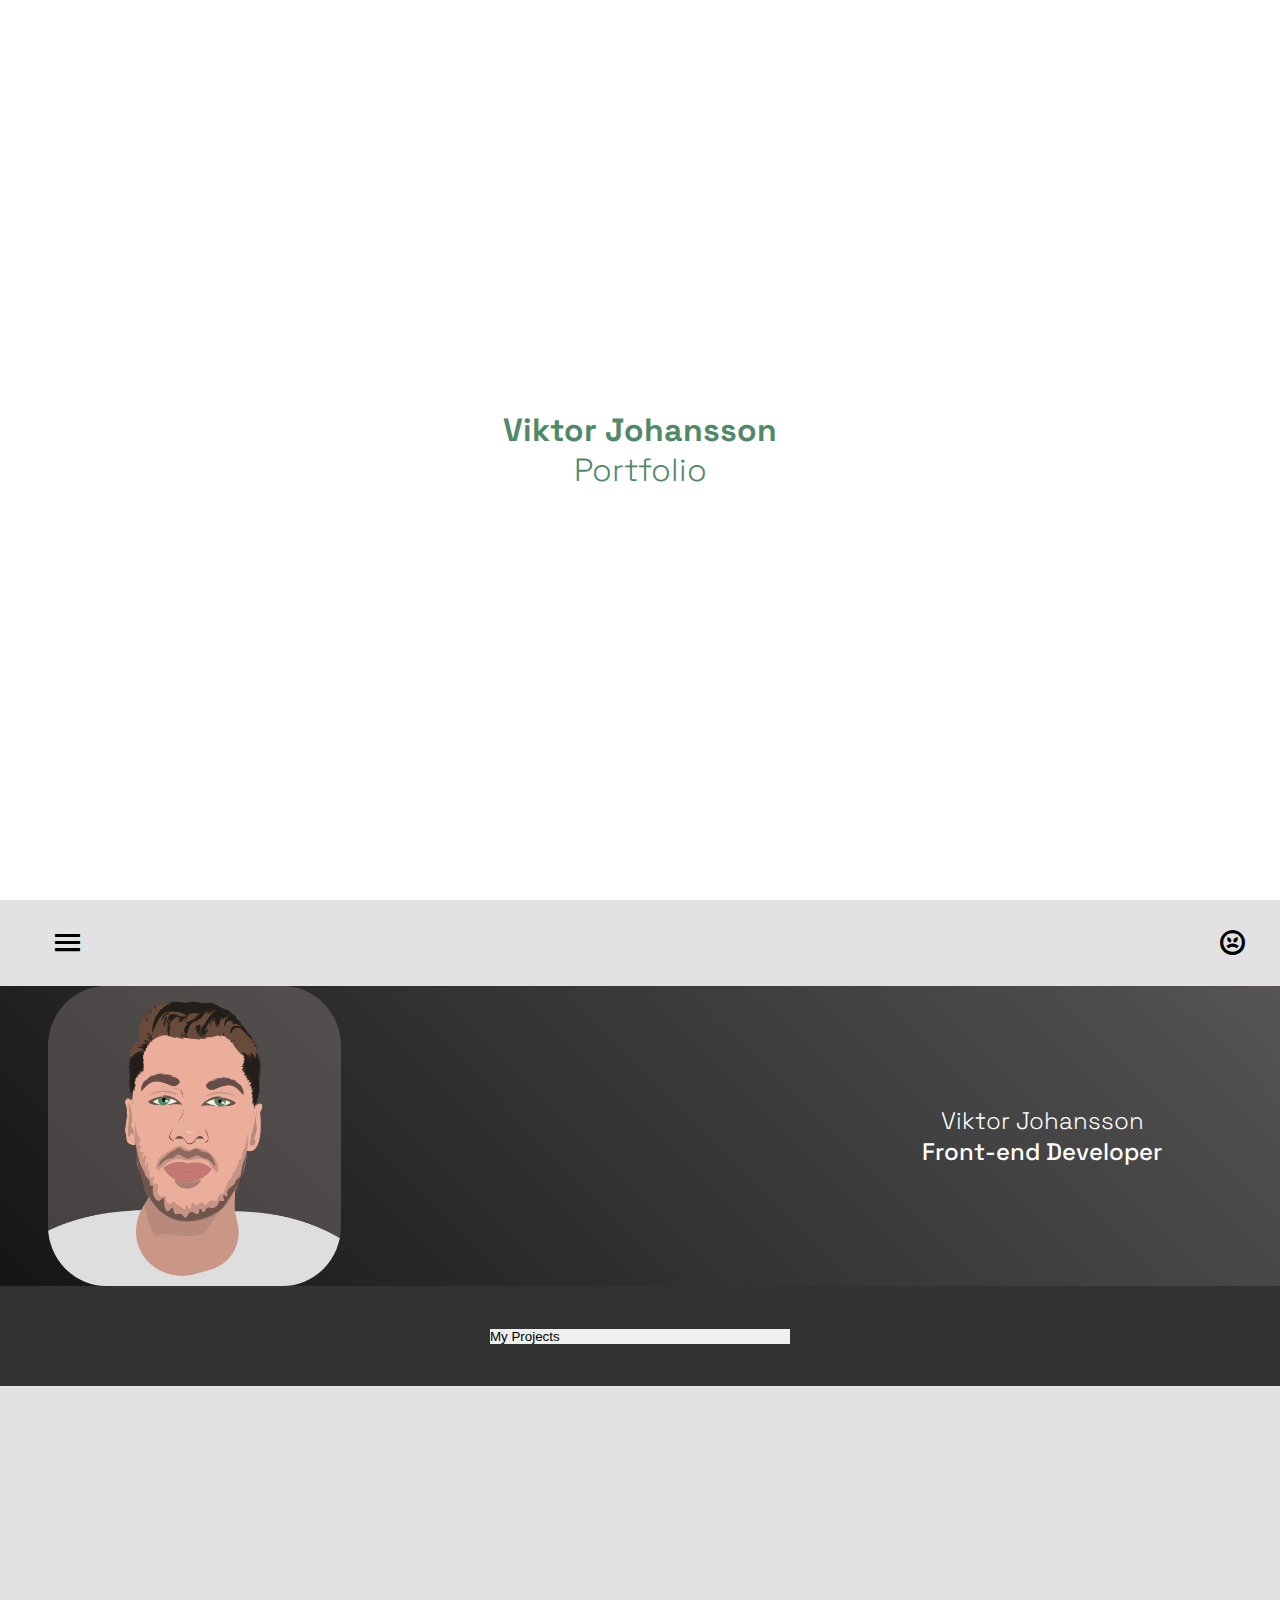
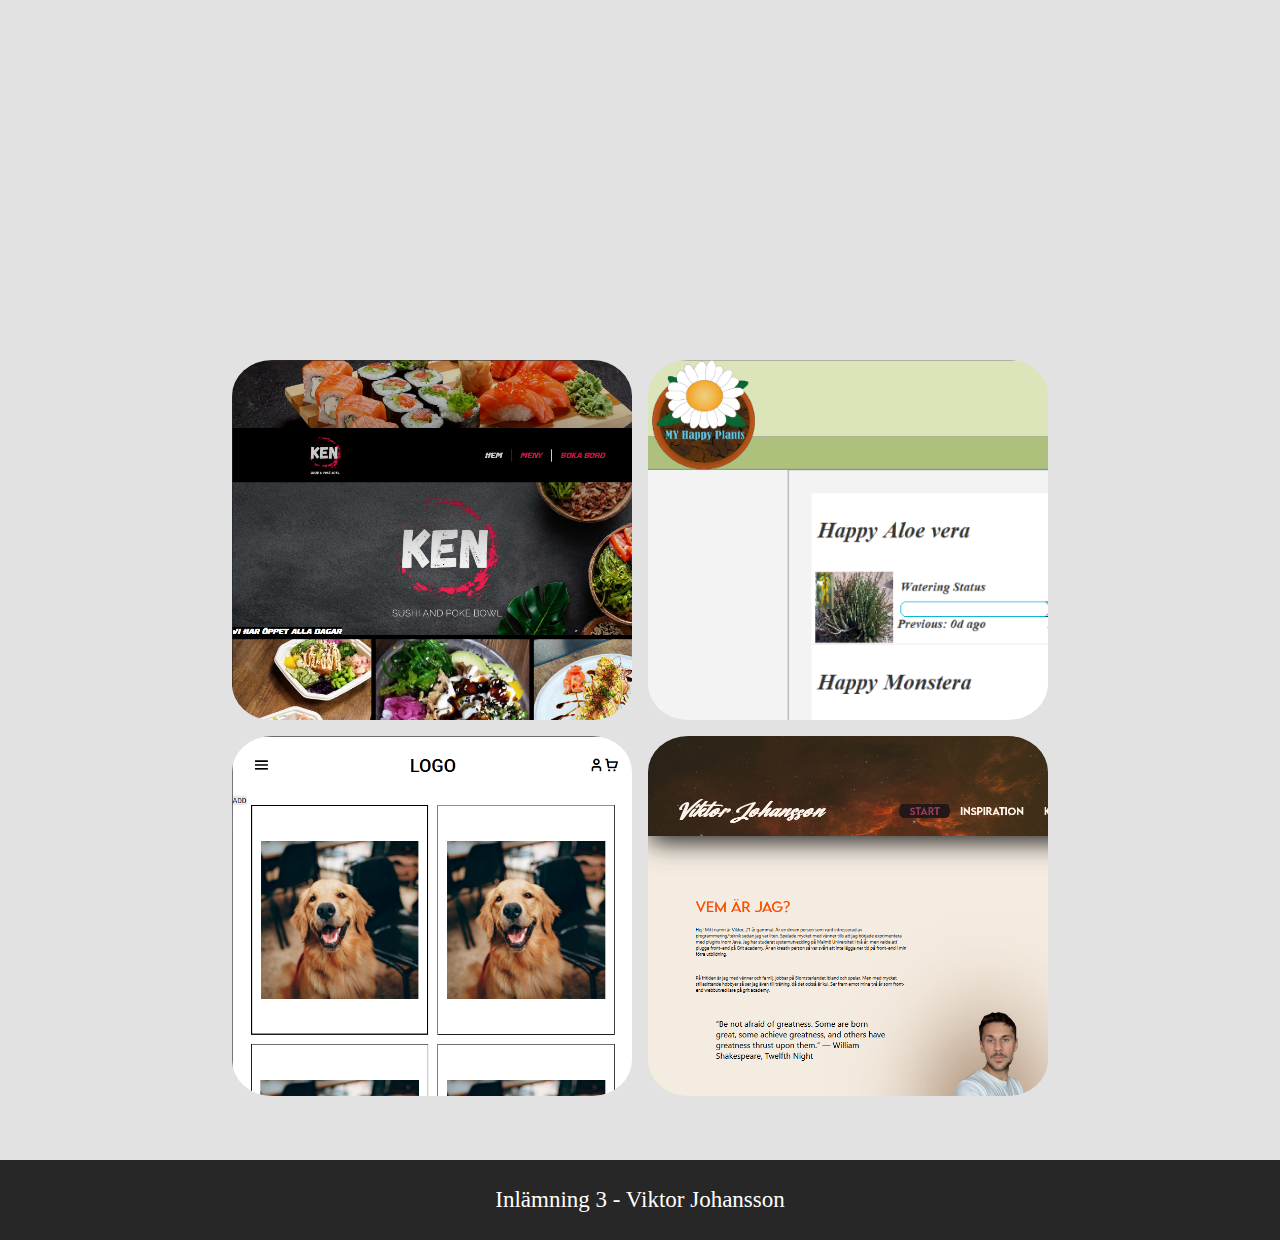
<file: index.html>
<!DOCTYPE html>
<html lang="en">

<head>
    <meta charset="UTF-8">
    <meta http-equiv="X-UA-Compatible" content="IE=edge">
    <meta name="viewport" content="width=device-width, initial-scale=1.0">
    <title>Document</title>
    <link rel="stylesheet" href="./styles/style.css">
    <link href="./styles/icon-pack/css/uicons-bold-straight.css" rel="stylesheet">
    <link href="https://cdn.jsdelivr.net/npm/bootstrap@5.2.1/dist/css/bootstrap.min.css" rel="stylesheet"
        integrity="sha384-iYQeCzEYFbKjA/T2uDLTpkwGzCiq6soy8tYaI1GyVh/UjpbCx/TYkiZhlZB6+fzT" crossorigin="anonymous">
</head>

<body onload="pageLoad()">
    <div class="loading-title">
        <h1>Viktor Johansson</h1>
        <h1>Portfolio</h1>
    </div>

    <main class="index-content">
        <section class="menu-container">
            <div class="menu-icon">
                <i class="fi fi-bs-x"></i>
            </div>
            <nav>
                <ul>
                    <li><a href="./html/about.html"><mark>About me</mark> 
                        <i class="fi fi-bs-arrow-alt-right"></i></a></li>
                    <h1>Projects</h1>
                    <li><a href="./html/ken-sushi.html"><mark>Ken Sushi</mark> 
                                <i class="fi fi-bs-arrow-alt-right"></i></a></li>
                    <li><a href="./html/happy-plants.html"><mark>My Happy Plants</mark> 
                                <i class="fi fi-bs-arrow-alt-right"></i></a></li>
                    <li><a href="./html/ecommerce.html"><mark>Ecommerce</mark> 
                                <i class="fi fi-bs-arrow-alt-right"></i></a></li>
                    <li><a href="./html/profile.html"><mark>Profile</mark> 
                                <i class="fi fi-bs-arrow-alt-right"></i></a></li>
                </ul>
            </nav>
        </section>
        <header>
            <section class="top-icons">
                <div class="menu-icon">
                    <i class="fi fi-bs-menu-burger"></i>
                </div>

                <i class="fi fi-bs-angry"></i>
            </section>

            <section class="logo-container">
                <section class="logo">
                    <img src="./imgs/me.png" alt="">

                    <section class="title">
                        <h1>Viktor Johansson</h1>
                        <h1>Front-end Developer</h1>
                    </section>
                </section>
                <div class="btn-container">
                    <button type="button" onclick="location.href='#projects'"
                        class="btn btn-dark fs-3 fw-lighter">My Projects</button>
                </div>
            </section>
        </header>

        <section id="container">
            
            <section class="projects" id="projects">
                <div class="ken-sushi">
                    <div class="hover-content">
                        <h1>Ken Sushi</h1>
                        <button onclick="location.href='./html/ken-sushi.html'">Visit</button>
                    </div>
                </div>
                <div class="happy-plants">
                    <div class="hover-content">
                        <h1>My Happy Plants</h1>
                        <button onclick="location.href='./html/happy-plants.html'">Visit</button>
                    </div>
                </div>
                <div class="ecommerce">
                    <div class="hover-content">
                        <h1>Ecommerce</h1>
                        <button onclick="location.href='./html/ecommerce.html'">Visit</button>
                    </div>
                </div>
                <div class="profile">
                    <div class="hover-content">
                        <h1>Profile</h1>
                        <button onclick="location.href='./html/profile.html'">Visit</button>
                    </div>
                </div>

            </section>
        </section> 
    </main>
    
    
    <script src="./scripts/index.js"></script>
</body>
<footer>
    <p>Inlämning 3 - Viktor Johansson</p>
</footer>
</html>
</file>
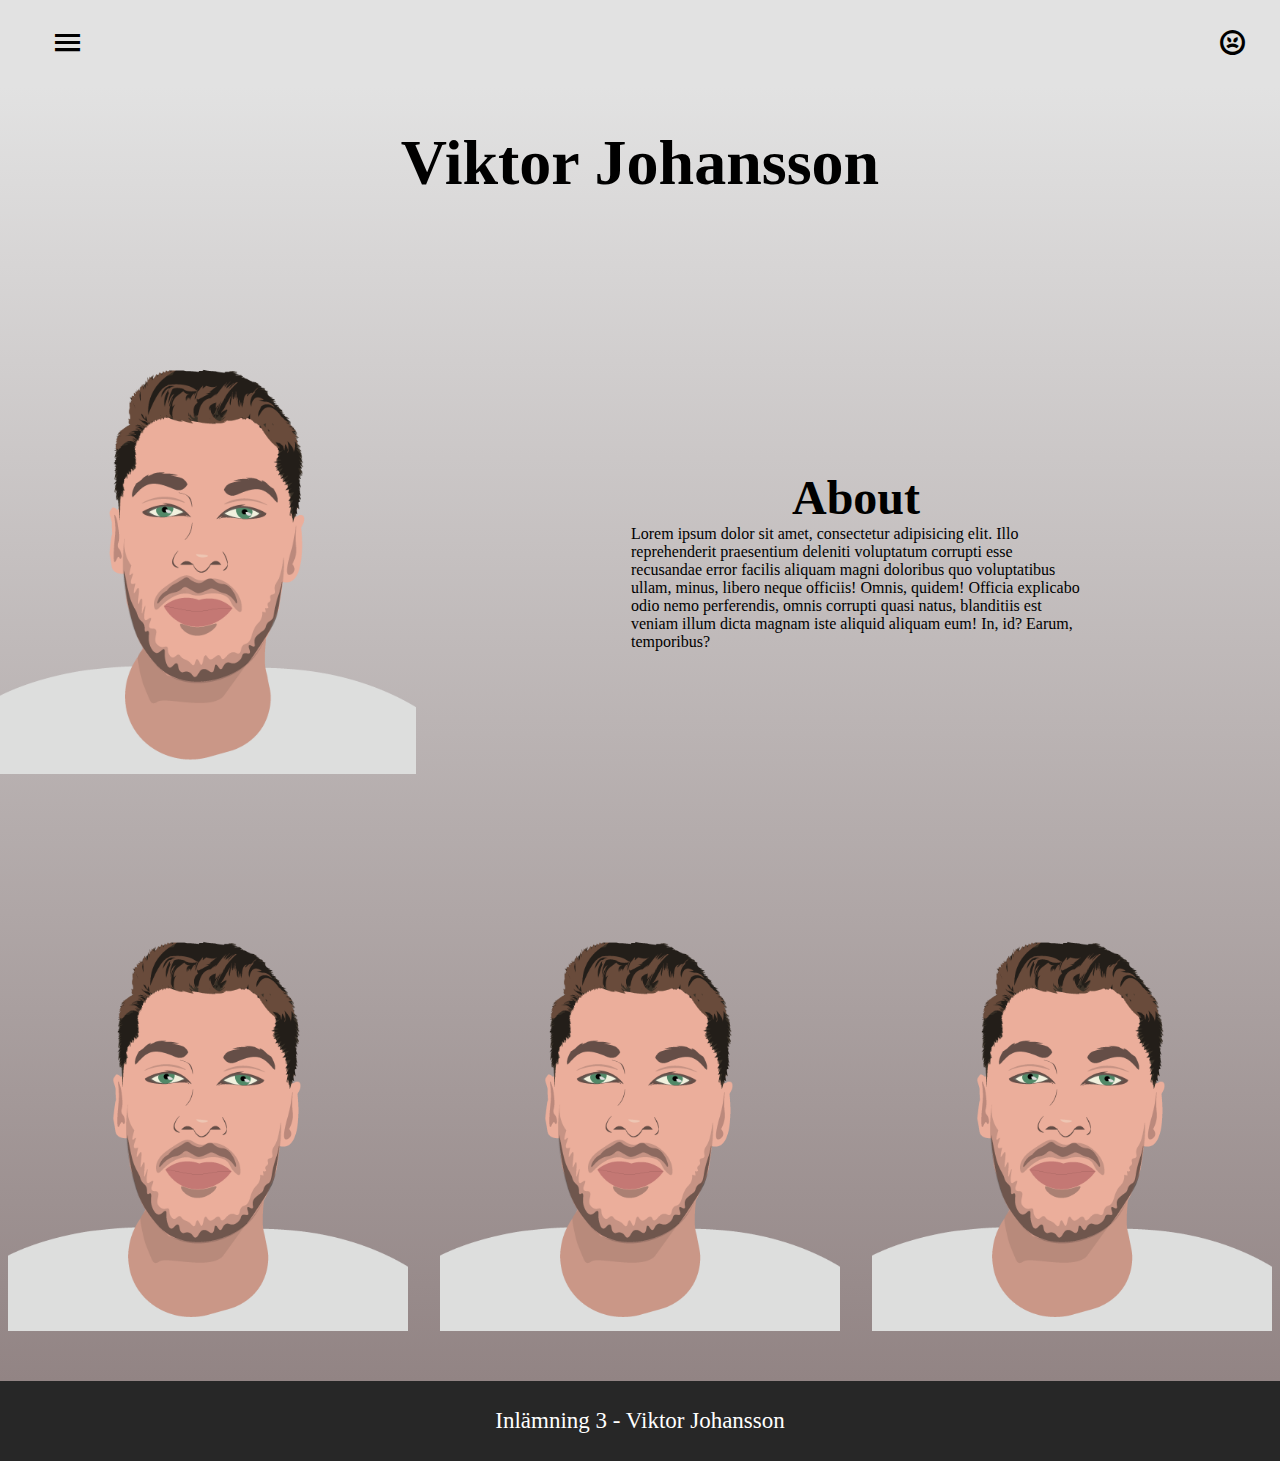
<file: html/about.html>
<!DOCTYPE html>
<html lang="en">

<head>
    <meta charset="UTF-8">
    <meta http-equiv="X-UA-Compatible" content="IE=edge">
    <meta name="viewport" content="width=device-width, initial-scale=1.0">
    <title>Document</title>
    <link rel="stylesheet" href="../styles/style.css">
    <link href="../styles/icon-pack/css/uicons-bold-straight.css" rel="stylesheet">
    <link href="https://cdn.jsdelivr.net/npm/bootstrap@5.2.1/dist/css/bootstrap.min.css" rel="stylesheet"
        integrity="sha384-iYQeCzEYFbKjA/T2uDLTpkwGzCiq6soy8tYaI1GyVh/UjpbCx/TYkiZhlZB6+fzT" crossorigin="anonymous">
</head>

<body>
    <section class="menu-container">
        <div class="menu-icon">
            <i class="fi fi-bs-x"></i>
        </div>
        <nav>
            <ul>
                <li><a href="../index.html"><mark>Home</mark>
                    <i class="fi fi-bs-arrow-alt-right"></i></a></li>
                <li><a href="./about.html"><mark>About me</mark> 
                    <i class="fi fi-bs-arrow-alt-right"></i></a></li>
                <h1>Projects</h1>
                <li><a href="./ken-sushi.html"><mark>Ken Sushi</mark>
                        <i class="fi fi-bs-arrow-alt-right"></i></a></li>
                <li><a href="./happy-plants.html"><mark>My Happy Plants</mark>
                        <i class="fi fi-bs-arrow-alt-right"></i></a></li>
                <li><a href="./ecommerce.html"><mark>Ecommerce</mark>
                        <i class="fi fi-bs-arrow-alt-right"></i></a></li>
                <li><a href="./profile.html"><mark>Profile</mark>
                        <i class="fi fi-bs-arrow-alt-right"></i></a></li>
            </ul>
        </nav>
    </section>
    <section class="top-icons">
        <div class="menu-icon">
            <i class="fi fi-bs-menu-burger"></i>
        </div>
        <i class="fi fi-bs-angry"></i>
    </section>

    <main class="grid-container">

        <h1 class="title">Viktor Johansson</h1>
        <section class="cover-photo">
            <img src="../imgs/me.png" alt="">
        </section>

        <article>
            <h2>About</h2>
      
            <p>Lorem ipsum dolor sit amet, consectetur adipisicing elit. Illo reprehenderit praesentium deleniti
                voluptatum corrupti esse recusandae error facilis aliquam magni doloribus quo voluptatibus ullam, minus,
                libero neque officiis! Omnis, quidem! Officia explicabo odio nemo perferendis, omnis corrupti quasi
                natus, blanditiis est veniam illum dicta magnam iste aliquid aliquam eum! In, id? Earum, temporibus?</p>
        </article>
        <section class="small-photo">
            <img src="../imgs/me.png" alt="">
        </section>
        <section class="small-photo">
            <img src="../imgs/me.png" alt="">
        </section>
        <section class="small-photo">
            <img src="../imgs/me.png" alt="">
        </section>
        
    </main>
    <footer>
        <p>Inlämning 3 - Viktor Johansson</p>
    </footer>



    <script src="../scripts/index.js"></script>
</body>

</html>
</file>
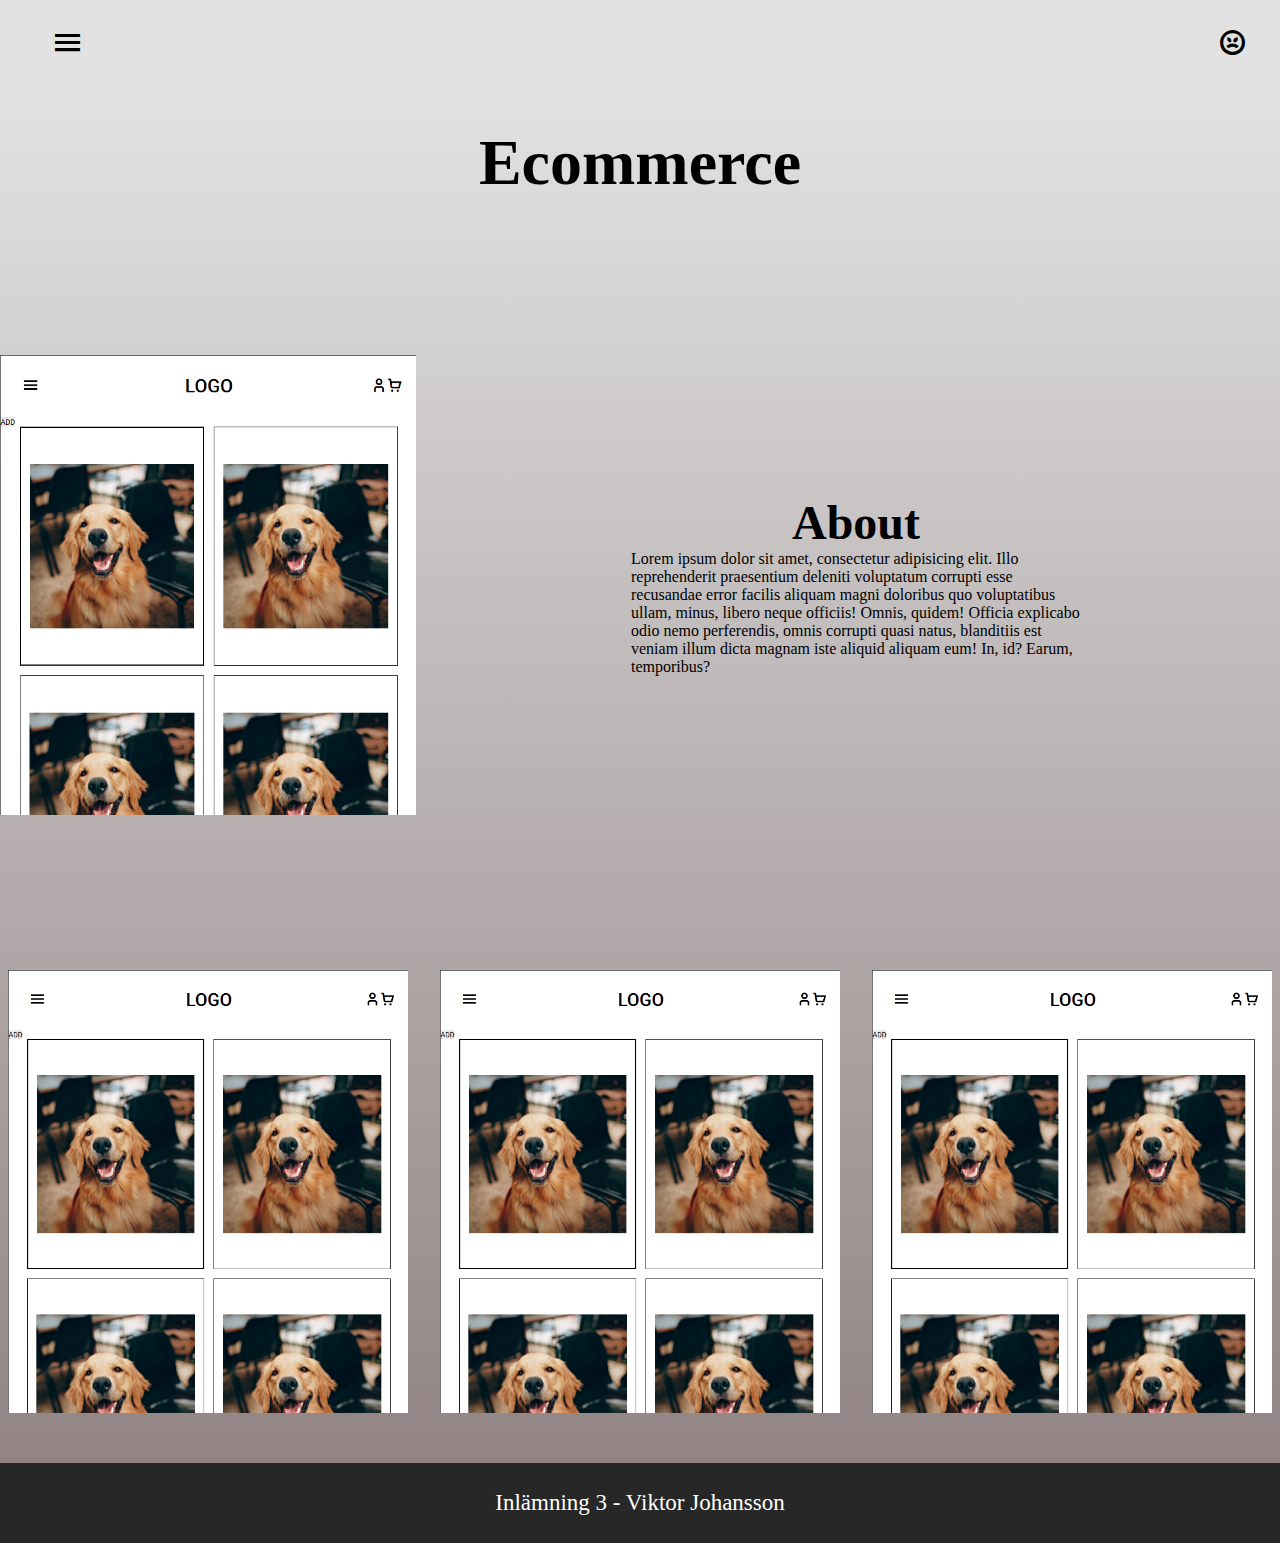
<file: html/ecommerce.html>
<!DOCTYPE html>
<html lang="en">

<head>
    <meta charset="UTF-8">
    <meta http-equiv="X-UA-Compatible" content="IE=edge">
    <meta name="viewport" content="width=device-width, initial-scale=1.0">
    <title>Document</title>
    <link rel="stylesheet" href="../styles/style.css">
    <link href="../styles/icon-pack/css/uicons-bold-straight.css" rel="stylesheet">
    <link href="https://cdn.jsdelivr.net/npm/bootstrap@5.2.1/dist/css/bootstrap.min.css" rel="stylesheet"
        integrity="sha384-iYQeCzEYFbKjA/T2uDLTpkwGzCiq6soy8tYaI1GyVh/UjpbCx/TYkiZhlZB6+fzT" crossorigin="anonymous">
</head>

<body>
    <section class="menu-container">
        <div class="menu-icon">
            <i class="fi fi-bs-x"></i>
        </div>
        <nav>
            <ul>
                <li><a href="../index.html"><mark>Home</mark>
                    <i class="fi fi-bs-arrow-alt-right"></i></a></li>
                <li><a href="./about.html"><mark>About me</mark> 
                    <i class="fi fi-bs-arrow-alt-right"></i></a></li>
                <h1>Projects</h1>
                <li><a href="./ken-sushi.html"><mark>Ken Sushi</mark>
                        <i class="fi fi-bs-arrow-alt-right"></i></a></li>
                <li><a href="./happy-plants.html"><mark>My Happy Plants</mark>
                        <i class="fi fi-bs-arrow-alt-right"></i></a></li>
                <li><a href="./ecommerce.html"><mark>Ecommerce</mark>
                        <i class="fi fi-bs-arrow-alt-right"></i></a></li>
                <li><a href="./profile.html"><mark>Profile</mark>
                        <i class="fi fi-bs-arrow-alt-right"></i></a></li>
            </ul>
        </nav>
    </section>
    <section class="top-icons">
        <div class="menu-icon">
            <i class="fi fi-bs-menu-burger"></i>
        </div>
        <i class="fi fi-bs-angry"></i>
    </section>

    <main class="grid-container">

        <h1 class="title">Ecommerce</h1>
        <section class="cover-photo">
            <img src="../imgs/ecommerce.png" alt="">
        </section>

        <article>
            <h2>About</h2>
      
            <p>Lorem ipsum dolor sit amet, consectetur adipisicing elit. Illo reprehenderit praesentium deleniti
                voluptatum corrupti esse recusandae error facilis aliquam magni doloribus quo voluptatibus ullam, minus,
                libero neque officiis! Omnis, quidem! Officia explicabo odio nemo perferendis, omnis corrupti quasi
                natus, blanditiis est veniam illum dicta magnam iste aliquid aliquam eum! In, id? Earum, temporibus?</p>
        </article>
        <section class="small-photo">
            <img src="../imgs/ecommerce.png" alt="">
        </section>
        <section class="small-photo">
            <img src="../imgs/ecommerce.png" alt="">
        </section>
        <section class="small-photo">
            <img src="../imgs/ecommerce.png" alt="">
        </section>
    </main>
    <footer>
        <p>Inlämning 3 - Viktor Johansson</p>
    </footer>



    <script src="../scripts/index.js"></script>
</body>

</html>
</file>
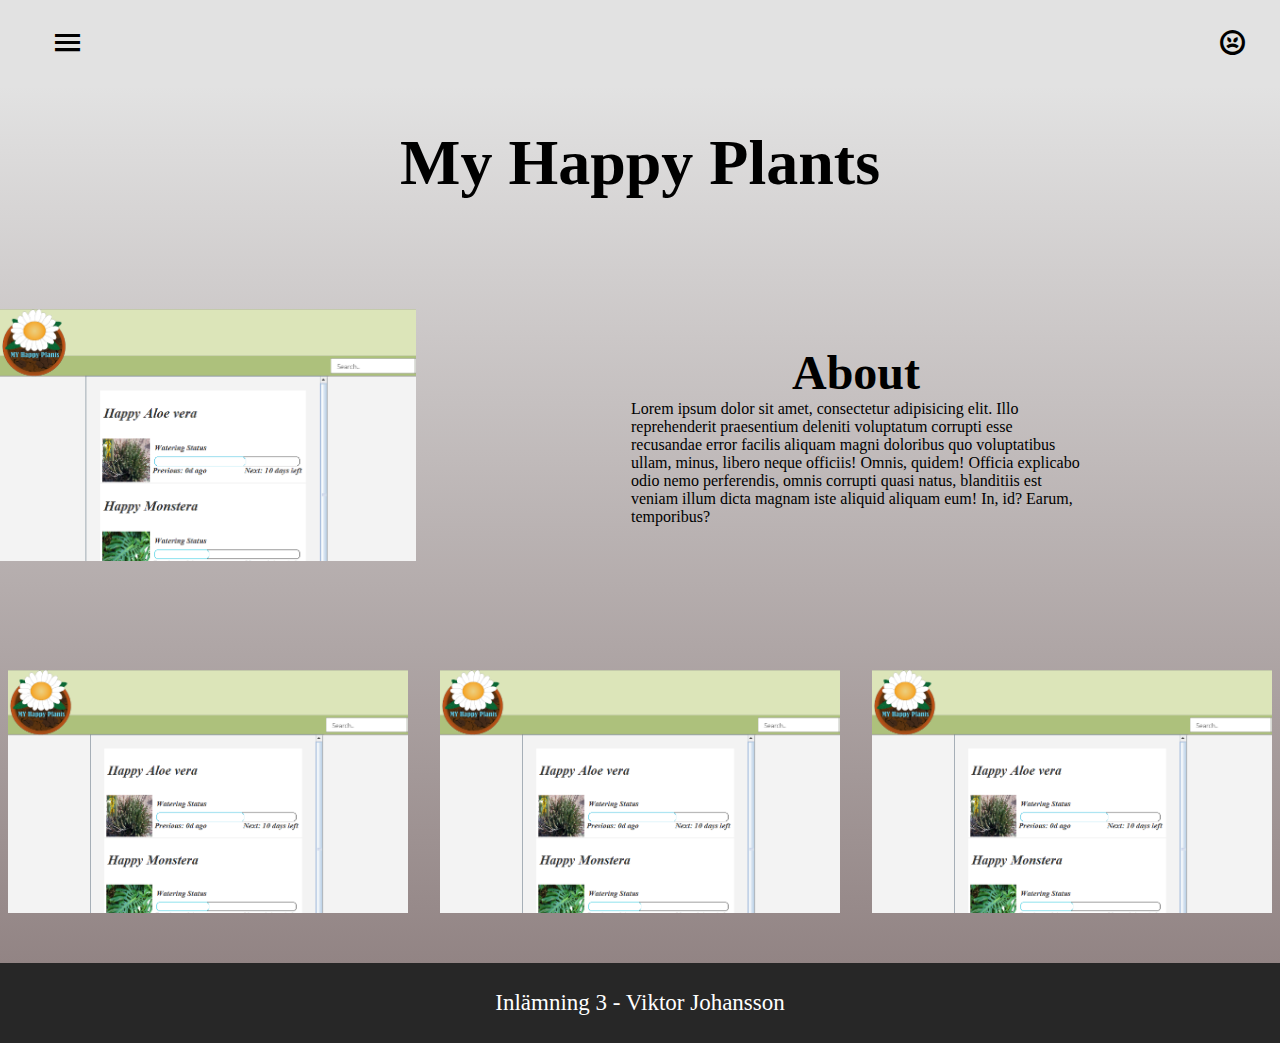
<file: html/happy-plants.html>
<!DOCTYPE html>
<html lang="en">

<head>
    <meta charset="UTF-8">
    <meta http-equiv="X-UA-Compatible" content="IE=edge">
    <meta name="viewport" content="width=device-width, initial-scale=1.0">
    <title>Document</title>
    <link rel="stylesheet" href="../styles/style.css">
    <link href="../styles/icon-pack/css/uicons-bold-straight.css" rel="stylesheet">
    <link href="https://cdn.jsdelivr.net/npm/bootstrap@5.2.1/dist/css/bootstrap.min.css" rel="stylesheet"
        integrity="sha384-iYQeCzEYFbKjA/T2uDLTpkwGzCiq6soy8tYaI1GyVh/UjpbCx/TYkiZhlZB6+fzT" crossorigin="anonymous">
</head>

<body>
    <section class="menu-container">
        <div class="menu-icon">
            <i class="fi fi-bs-x"></i>
        </div>
        <nav>
            <ul>
                <li><a href="../index.html"><mark>Home</mark>
                    <i class="fi fi-bs-arrow-alt-right"></i></a></li>
                <li><a href="./about.html"><mark>About me</mark> 
                    <i class="fi fi-bs-arrow-alt-right"></i></a></li>
                <h1>Projects</h1>
                <li><a href="./ken-sushi.html"><mark>Ken Sushi</mark>
                        <i class="fi fi-bs-arrow-alt-right"></i></a></li>
                <li><a href="./happy-plants.html"><mark>My Happy Plants</mark>
                        <i class="fi fi-bs-arrow-alt-right"></i></a></li>
                <li><a href="./ecommerce.html"><mark>Ecommerce</mark>
                        <i class="fi fi-bs-arrow-alt-right"></i></a></li>
                <li><a href="./profile.html"><mark>Profile</mark>
                        <i class="fi fi-bs-arrow-alt-right"></i></a></li>
            </ul>
        </nav>
    </section>
    <section class="top-icons">
        <div class="menu-icon">
            <i class="fi fi-bs-menu-burger"></i>
        </div>
        <i class="fi fi-bs-angry"></i>
    </section>

    <main class="grid-container">

        <h1 class="title">My Happy Plants</h1>
        <section class="cover-photo">
            <img src="../imgs/happy-plants.png" alt="">
        </section>



        <article>
            <h2>About</h2>
      
            <p>Lorem ipsum dolor sit amet, consectetur adipisicing elit. Illo reprehenderit praesentium deleniti
                voluptatum corrupti esse recusandae error facilis aliquam magni doloribus quo voluptatibus ullam, minus,
                libero neque officiis! Omnis, quidem! Officia explicabo odio nemo perferendis, omnis corrupti quasi
                natus, blanditiis est veniam illum dicta magnam iste aliquid aliquam eum! In, id? Earum, temporibus?</p>
        </article>
        <section class="small-photo">
            <img src="../imgs/happy-plants.png" alt="">
        </section>
        <section class="small-photo">
            <img src="../imgs/happy-plants.png" alt="">
        </section>
        <section class="small-photo">
            <img src="../imgs/happy-plants.png" alt="">
        </section>
        
    </main>
    <footer>
        <p>Inlämning 3 - Viktor Johansson</p>
    </footer>



    <script src="../scripts/index.js"></script>
</body>

</html>
</file>
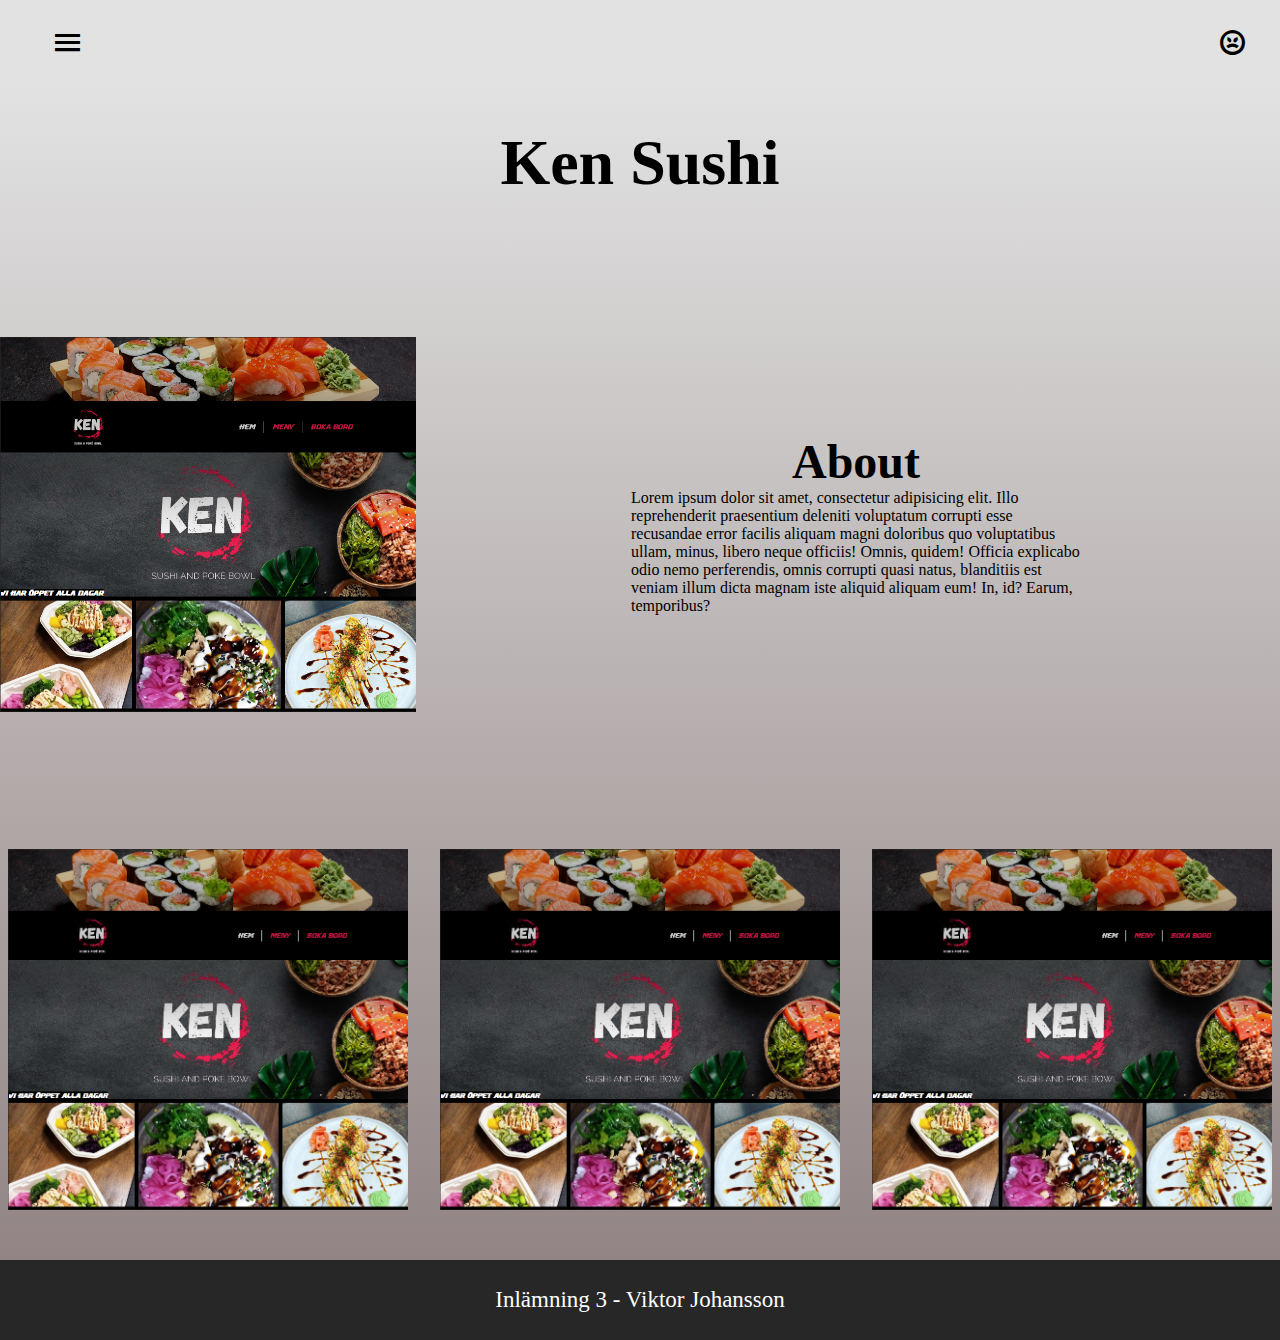
<file: html/ken-sushi.html>
<!DOCTYPE html>
<html lang="en">

<head>
    <meta charset="UTF-8">
    <meta http-equiv="X-UA-Compatible" content="IE=edge">
    <meta name="viewport" content="width=device-width, initial-scale=1.0">
    <title>Document</title>
    <link rel="stylesheet" href="../styles/style.css">
    <link href="../styles/icon-pack/css/uicons-bold-straight.css" rel="stylesheet">
    <link href="https://cdn.jsdelivr.net/npm/bootstrap@5.2.1/dist/css/bootstrap.min.css" rel="stylesheet"
        integrity="sha384-iYQeCzEYFbKjA/T2uDLTpkwGzCiq6soy8tYaI1GyVh/UjpbCx/TYkiZhlZB6+fzT" crossorigin="anonymous">
</head>

<body>
    <section class="menu-container">
        <div class="menu-icon">
            <i class="fi fi-bs-x"></i>
        </div>
        <nav>
            <ul>
                <li><a href="../index.html"><mark>Home</mark>
                    <i class="fi fi-bs-arrow-alt-right"></i></a></li>
                <li><a href="./about.html"><mark>About me</mark> 
                    <i class="fi fi-bs-arrow-alt-right"></i></a></li>
                <h1>Projects</h1>
                <li><a href="./ken-sushi.html"><mark>Ken Sushi</mark>
                        <i class="fi fi-bs-arrow-alt-right"></i></a></li>
                <li><a href="./happy-plants.html"><mark>My Happy Plants</mark>
                        <i class="fi fi-bs-arrow-alt-right"></i></a></li>
                <li><a href="./ecommerce.html"><mark>Ecommerce</mark>
                        <i class="fi fi-bs-arrow-alt-right"></i></a></li>
                <li><a href="./profile.html"><mark>Profile</mark>
                        <i class="fi fi-bs-arrow-alt-right"></i></a></li>
            </ul>
        </nav>
    </section>
    <section class="top-icons">
        <div class="menu-icon">
            <i class="fi fi-bs-menu-burger"></i>
        </div>
        <i class="fi fi-bs-angry"></i>
    </section>

    <main class="grid-container">

        <h1 class="title">Ken Sushi</h1>
        <section class="cover-photo">
            <img src="../imgs/ken-sushi.png" alt="">
        </section>



        <article>
            <h2>About</h2>
      
            <p>Lorem ipsum dolor sit amet, consectetur adipisicing elit. Illo reprehenderit praesentium deleniti
                voluptatum corrupti esse recusandae error facilis aliquam magni doloribus quo voluptatibus ullam, minus,
                libero neque officiis! Omnis, quidem! Officia explicabo odio nemo perferendis, omnis corrupti quasi
                natus, blanditiis est veniam illum dicta magnam iste aliquid aliquam eum! In, id? Earum, temporibus?</p>
        </article>
        <section class="small-photo">
            <img src="../imgs/ken-sushi.png" alt="">
        </section>
        <section class="small-photo">
            <img src="../imgs/ken-sushi.png" alt="">
        </section>
        <section class="small-photo">
            <img src="../imgs/ken-sushi.png" alt="">
        </section>
        
    </main>
    <footer>
        <p>Inlämning 3 - Viktor Johansson</p>
    </footer>



    <script src="../scripts/index.js"></script>
</body>

</html>
</file>
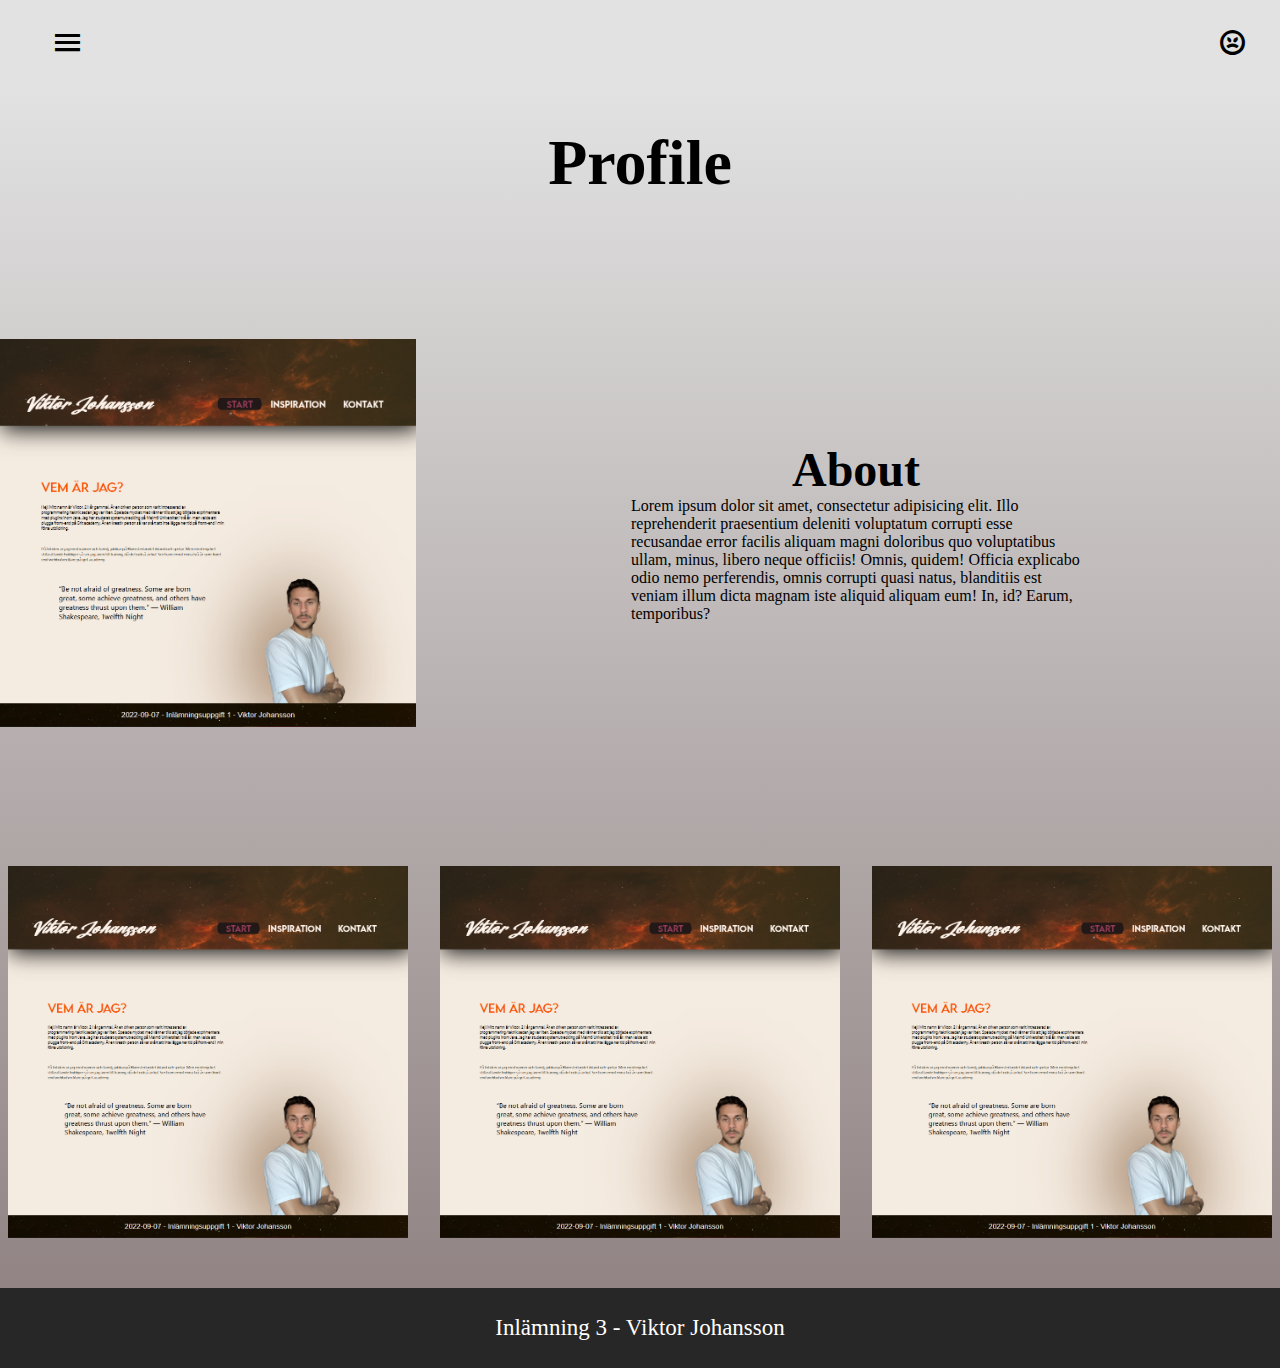
<file: html/profile.html>
<!DOCTYPE html>
<html lang="en">

<head>
    <meta charset="UTF-8">
    <meta http-equiv="X-UA-Compatible" content="IE=edge">
    <meta name="viewport" content="width=device-width, initial-scale=1.0">
    <title>Document</title>
    <link rel="stylesheet" href="../styles/style.css">
    <link href="../styles/icon-pack/css/uicons-bold-straight.css" rel="stylesheet">
    <link href="https://cdn.jsdelivr.net/npm/bootstrap@5.2.1/dist/css/bootstrap.min.css" rel="stylesheet"
        integrity="sha384-iYQeCzEYFbKjA/T2uDLTpkwGzCiq6soy8tYaI1GyVh/UjpbCx/TYkiZhlZB6+fzT" crossorigin="anonymous">
</head>

<body>
    <section class="menu-container">
        <div class="menu-icon">
            <i class="fi fi-bs-x"></i>
        </div>
        <nav>
            <ul>
                <li><a href="../index.html"><mark>Home</mark>
                        <i class="fi fi-bs-arrow-alt-right"></i></a></li>
                <li><a href="./about.html"><mark>About me</mark>
                        <i class="fi fi-bs-arrow-alt-right"></i></a></li>
                <h1>Projects</h1>
                <li><a href="./ken-sushi.html"><mark>Ken Sushi</mark>
                        <i class="fi fi-bs-arrow-alt-right"></i></a></li>
                <li><a href="./happy-plants.html"><mark>My Happy Plants</mark>
                        <i class="fi fi-bs-arrow-alt-right"></i></a></li>
                <li><a href="./ecommerce.html"><mark>Ecommerce</mark>
                        <i class="fi fi-bs-arrow-alt-right"></i></a></li>
                <li><a href="./profile.html"><mark>Profile</mark>
                        <i class="fi fi-bs-arrow-alt-right"></i></a></li>
            </ul>
        </nav>
    </section>
    <section class="top-icons">
        <div class="menu-icon">
            <i class="fi fi-bs-menu-burger"></i>
        </div>
        <i class="fi fi-bs-angry"></i>
    </section>

    <main class="grid-container">

        <h1 class="title">Profile</h1>
        <section class="cover-photo">
            <img src="../imgs/profil.png" alt="">
        </section>



        <article>
            <h2>About</h2>

            <p>Lorem ipsum dolor sit amet, consectetur adipisicing elit. Illo reprehenderit praesentium deleniti
                voluptatum corrupti esse recusandae error facilis aliquam magni doloribus quo voluptatibus ullam, minus,
                libero neque officiis! Omnis, quidem! Officia explicabo odio nemo perferendis, omnis corrupti quasi
                natus, blanditiis est veniam illum dicta magnam iste aliquid aliquam eum! In, id? Earum, temporibus?</p>
        </article>
        <section class="small-photo">
            <img src="../imgs/profil.png" alt="">
        </section>
        <section class="small-photo">
            <img src="../imgs/profil.png" alt="">
        </section>
        <section class="small-photo">
            <img src="../imgs/profil.png" alt="">
        </section>

    </main>
    <footer>
        <p>Inlämning 3 - Viktor Johansson</p>
    </footer>



    <script src="../scripts/index.js"></script>
</body>

</html>
</file>
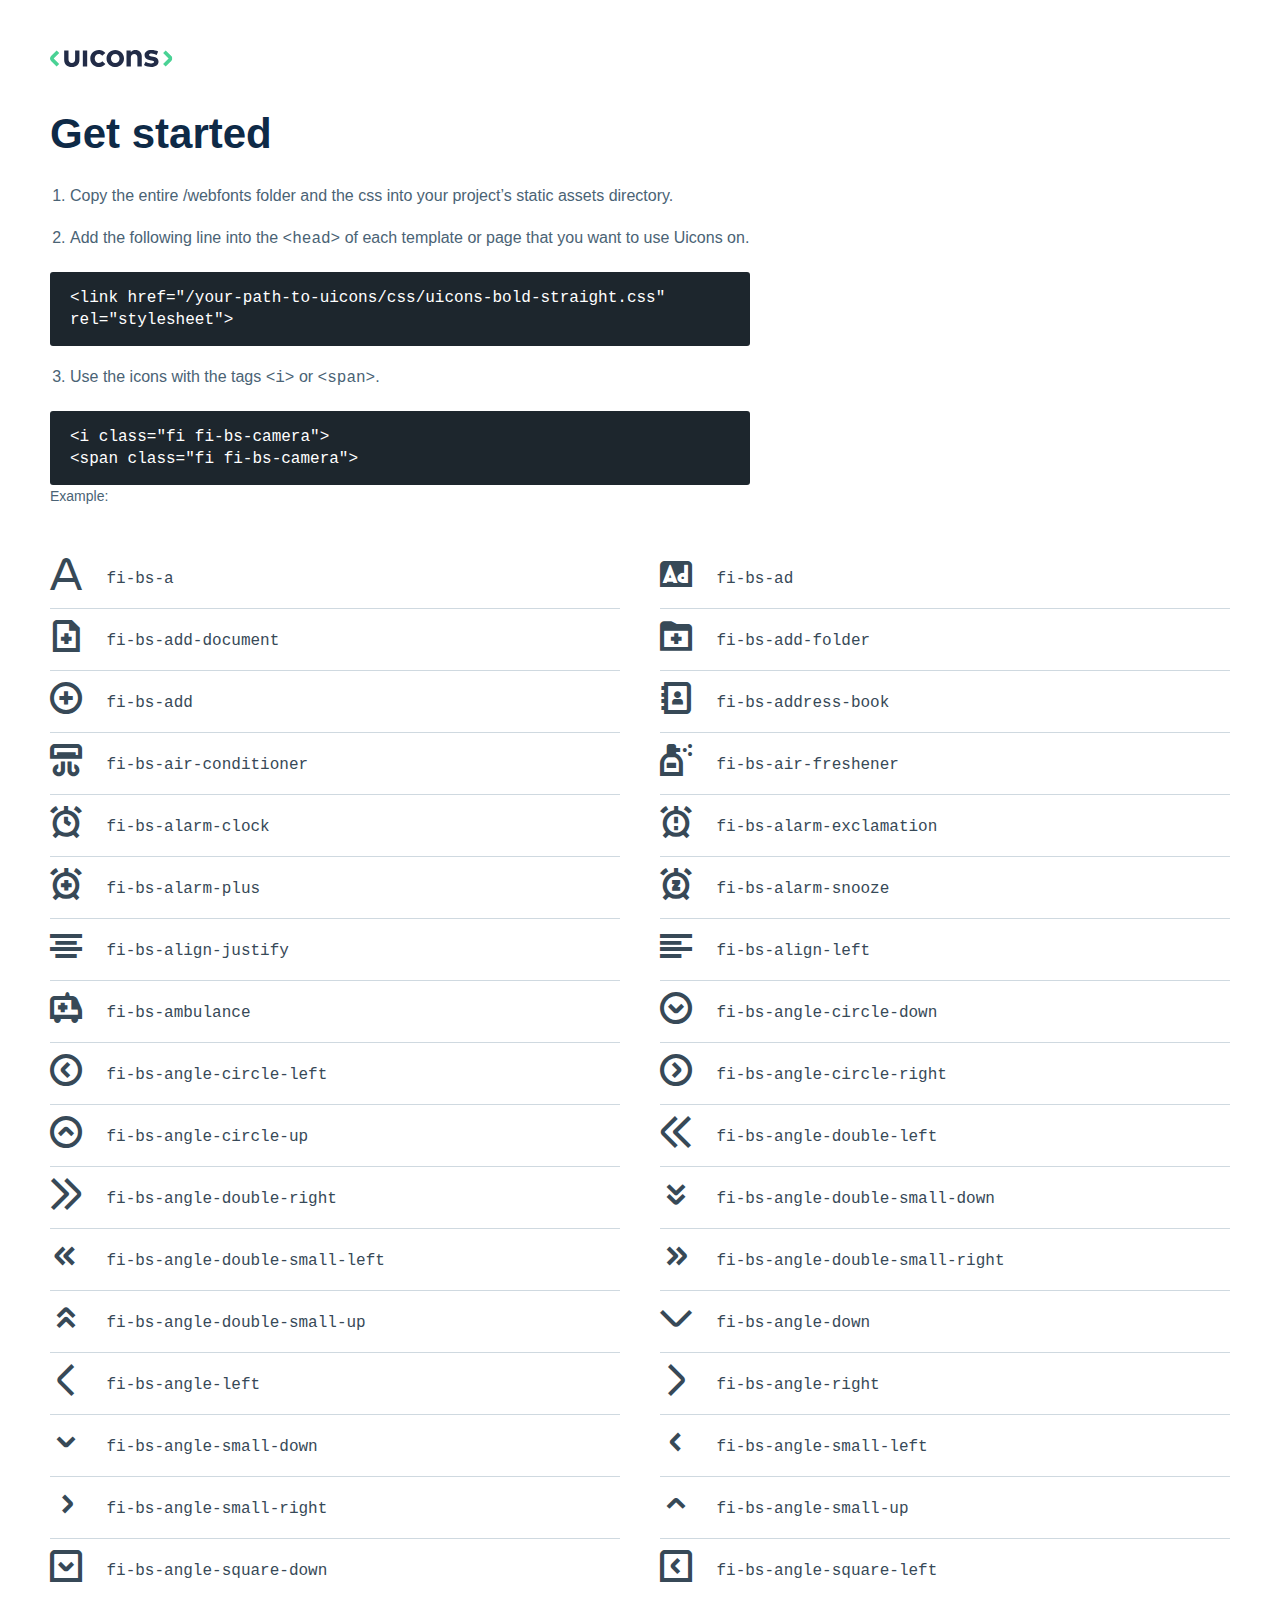
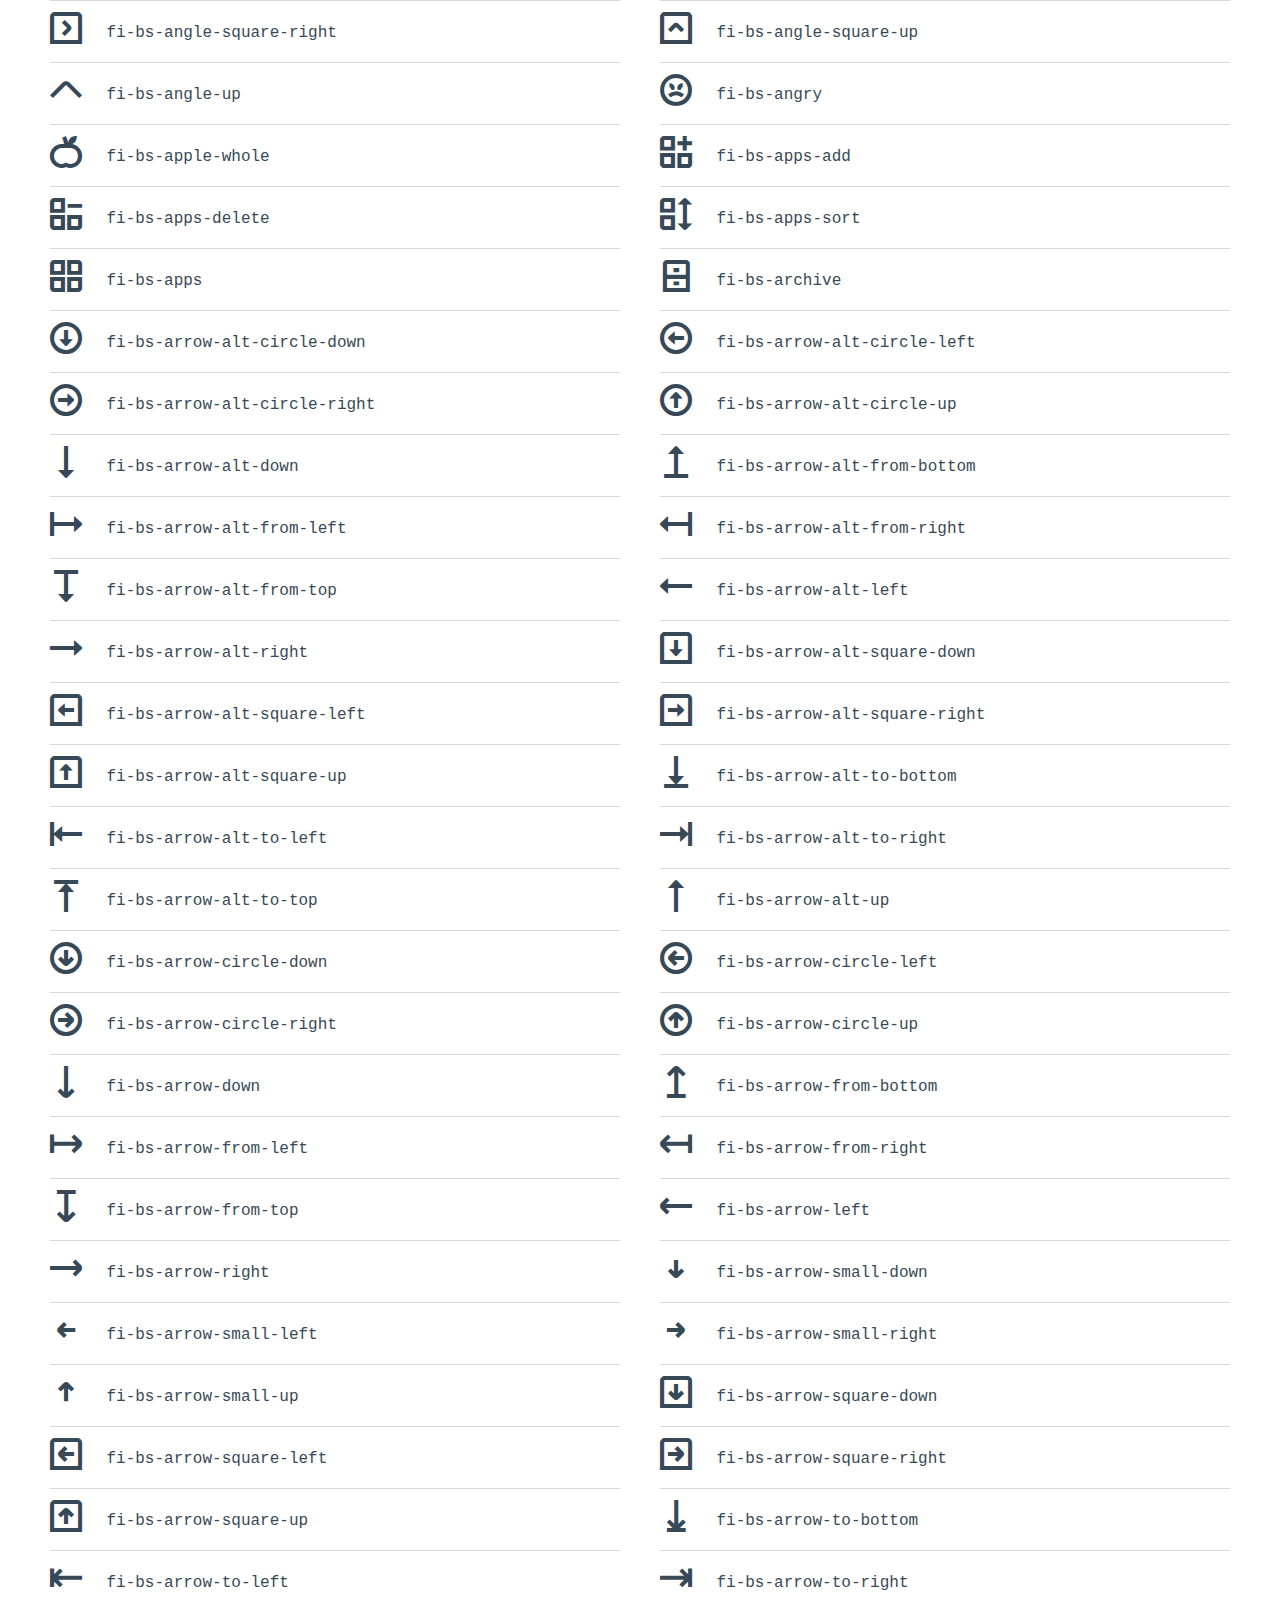
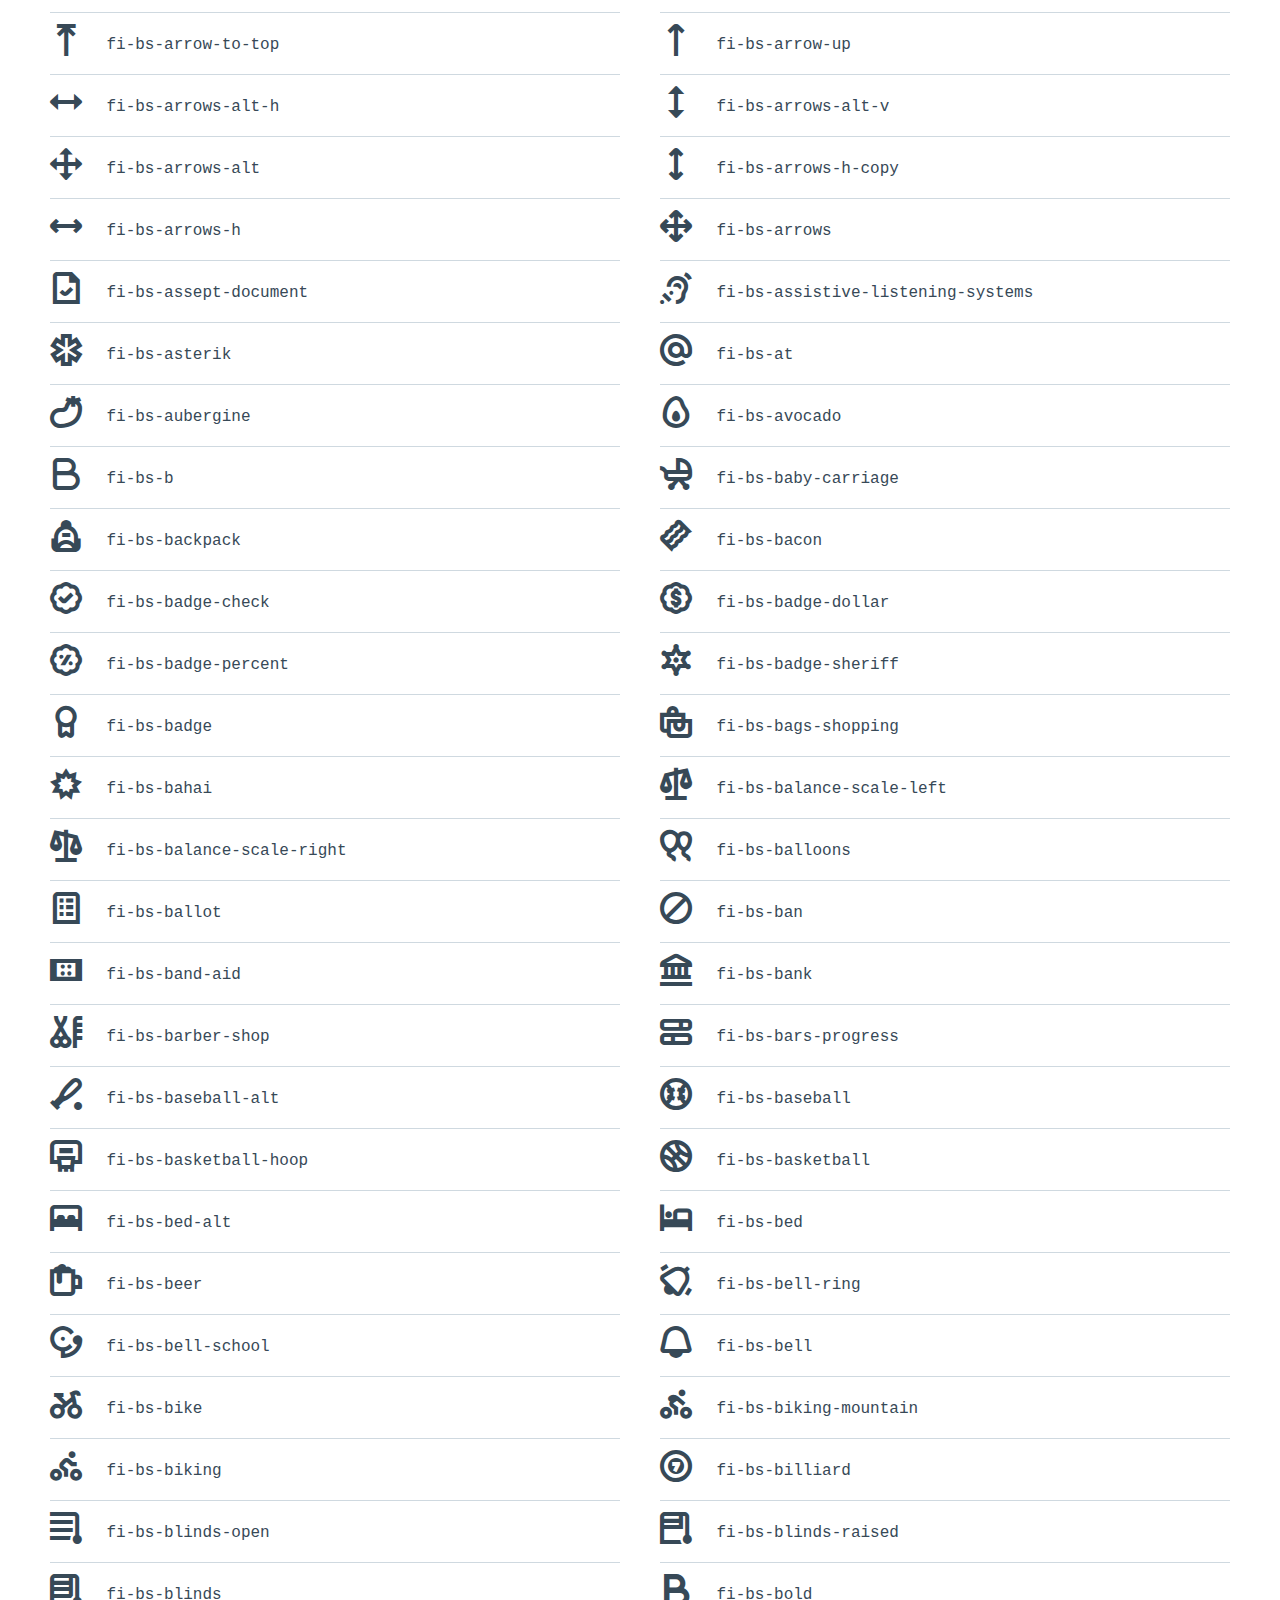
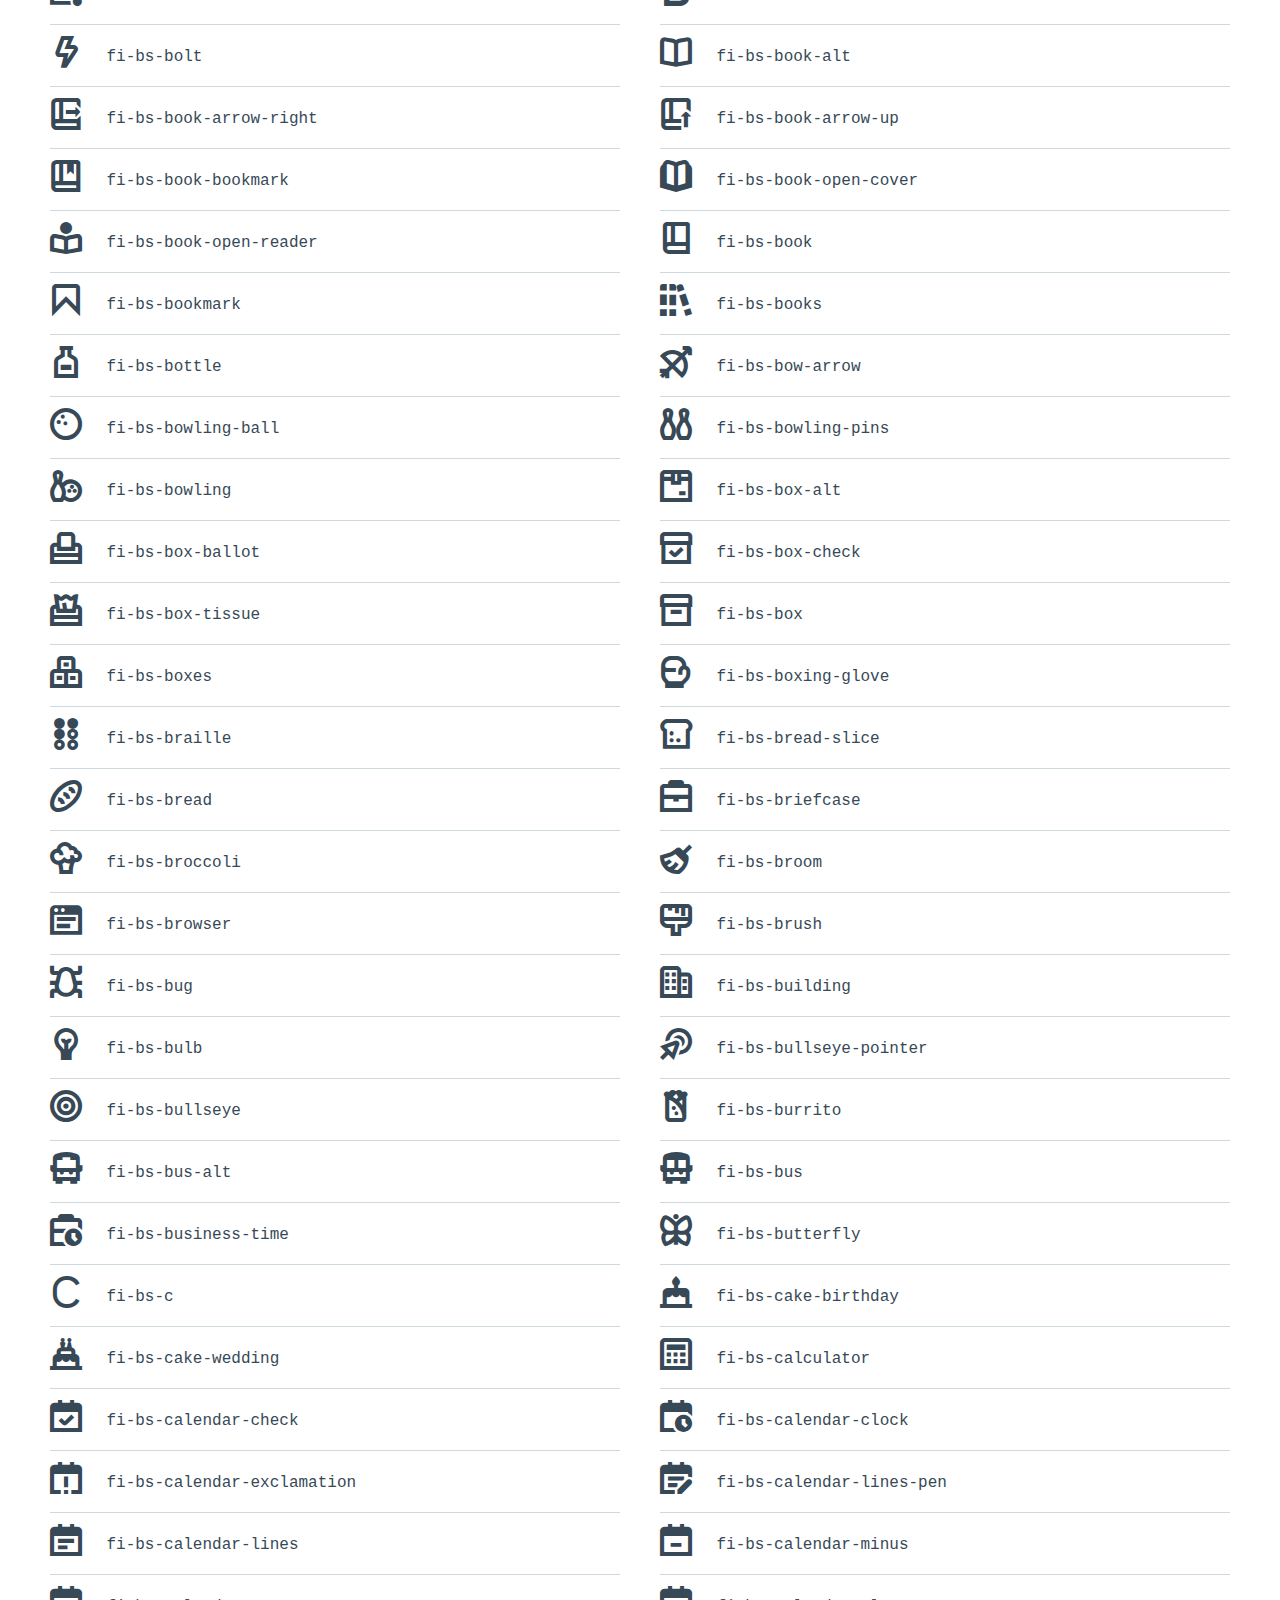
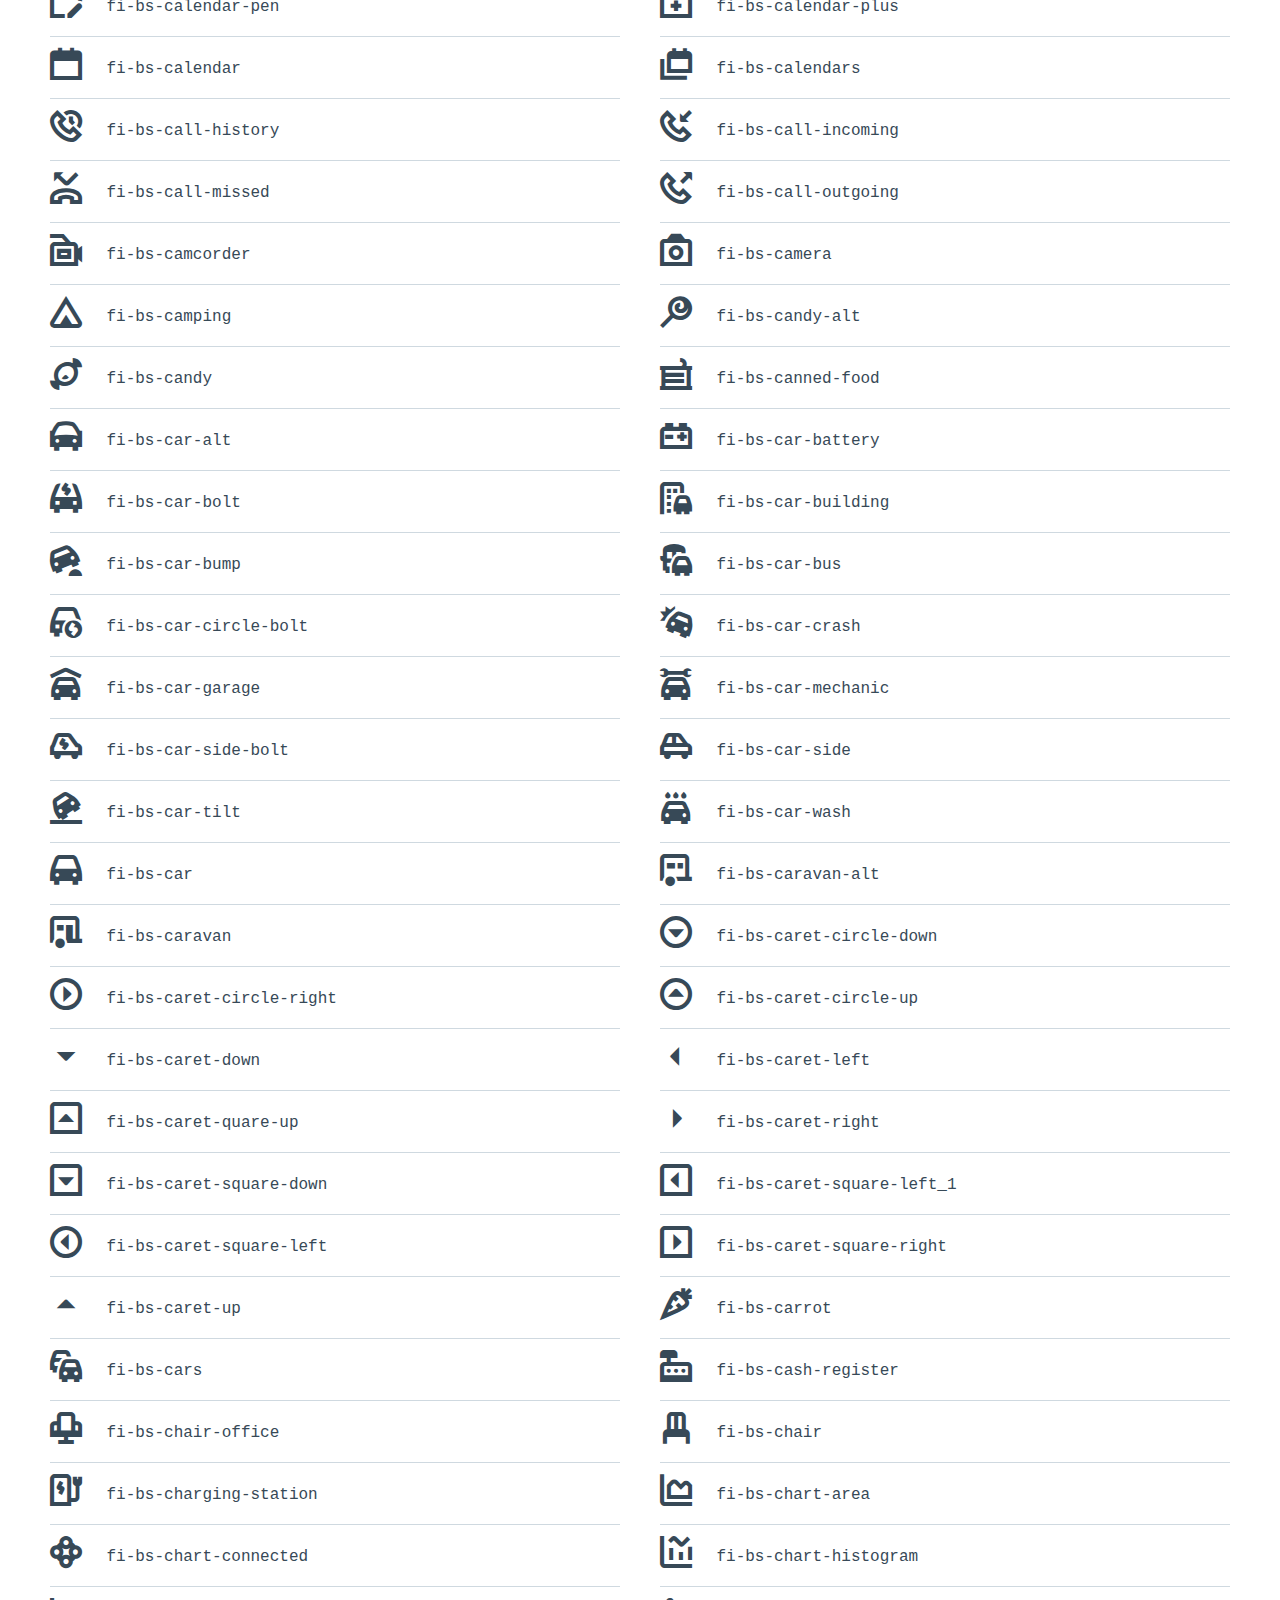
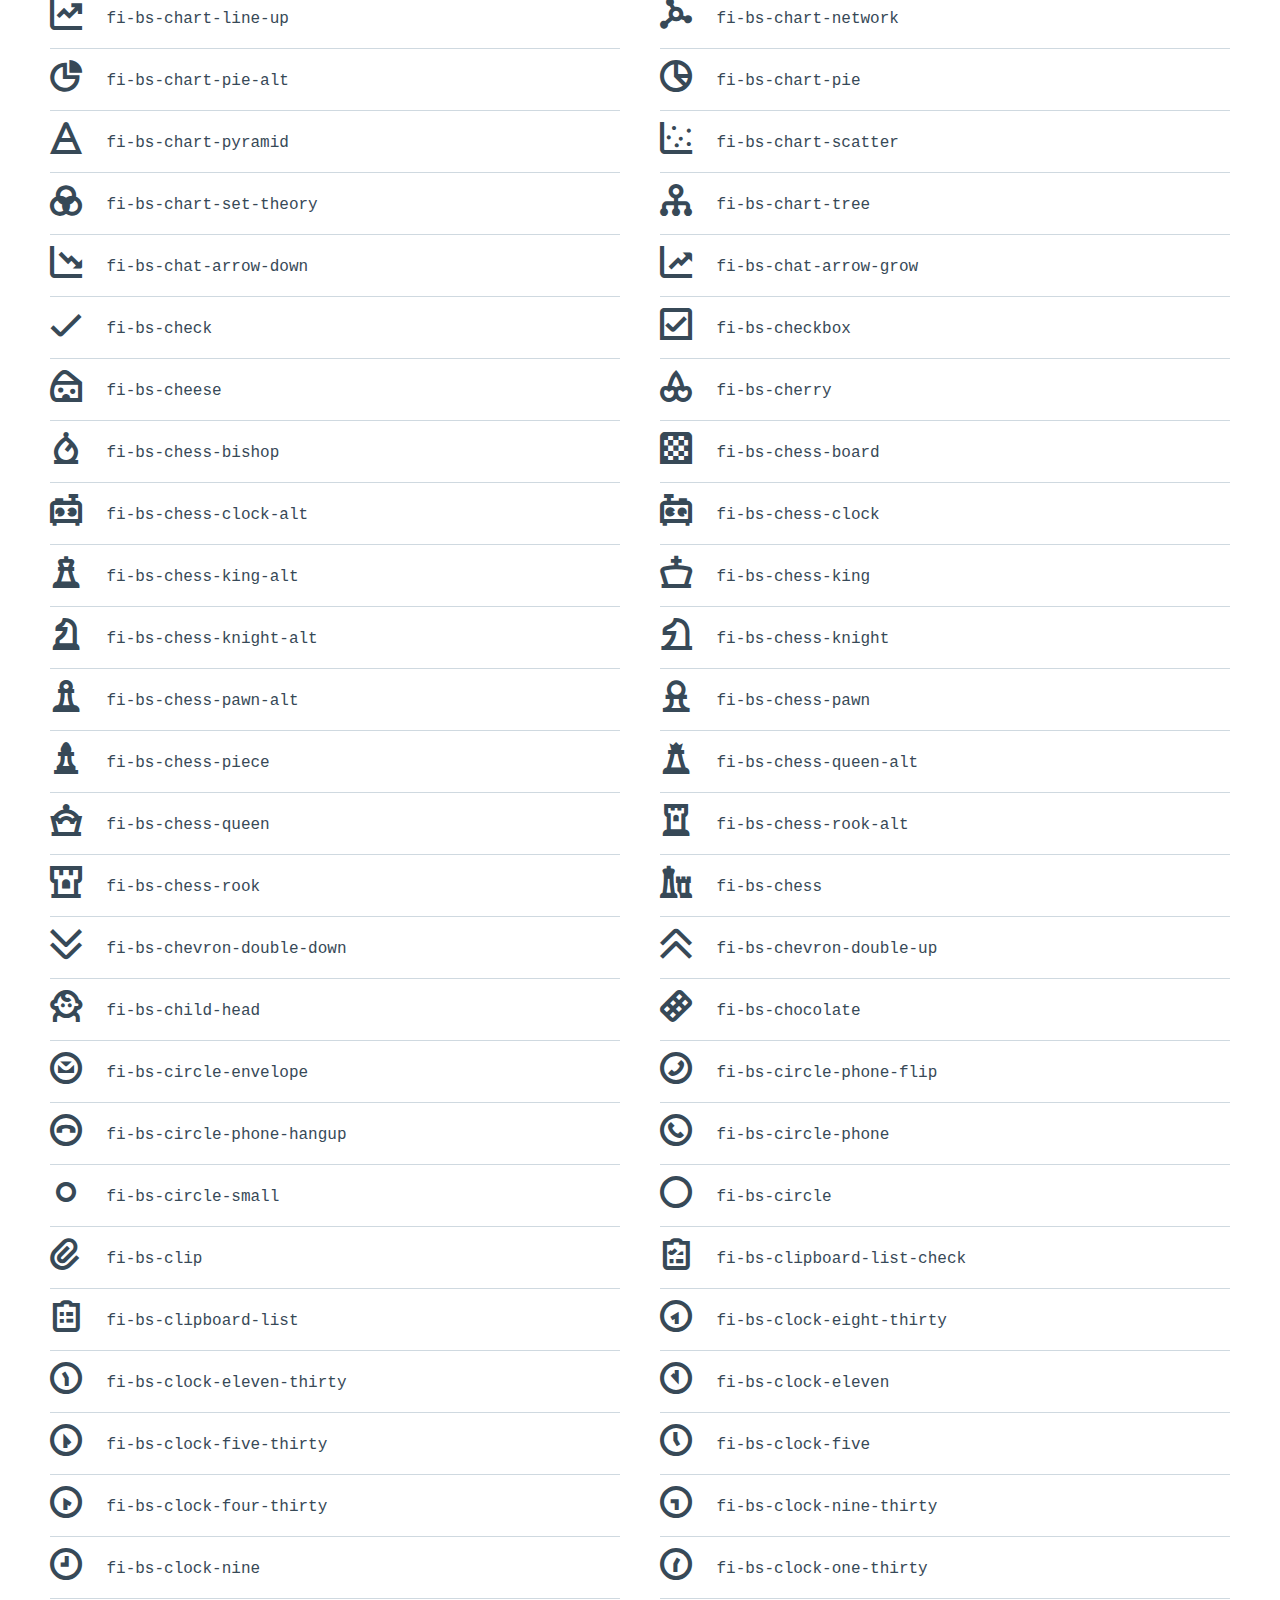
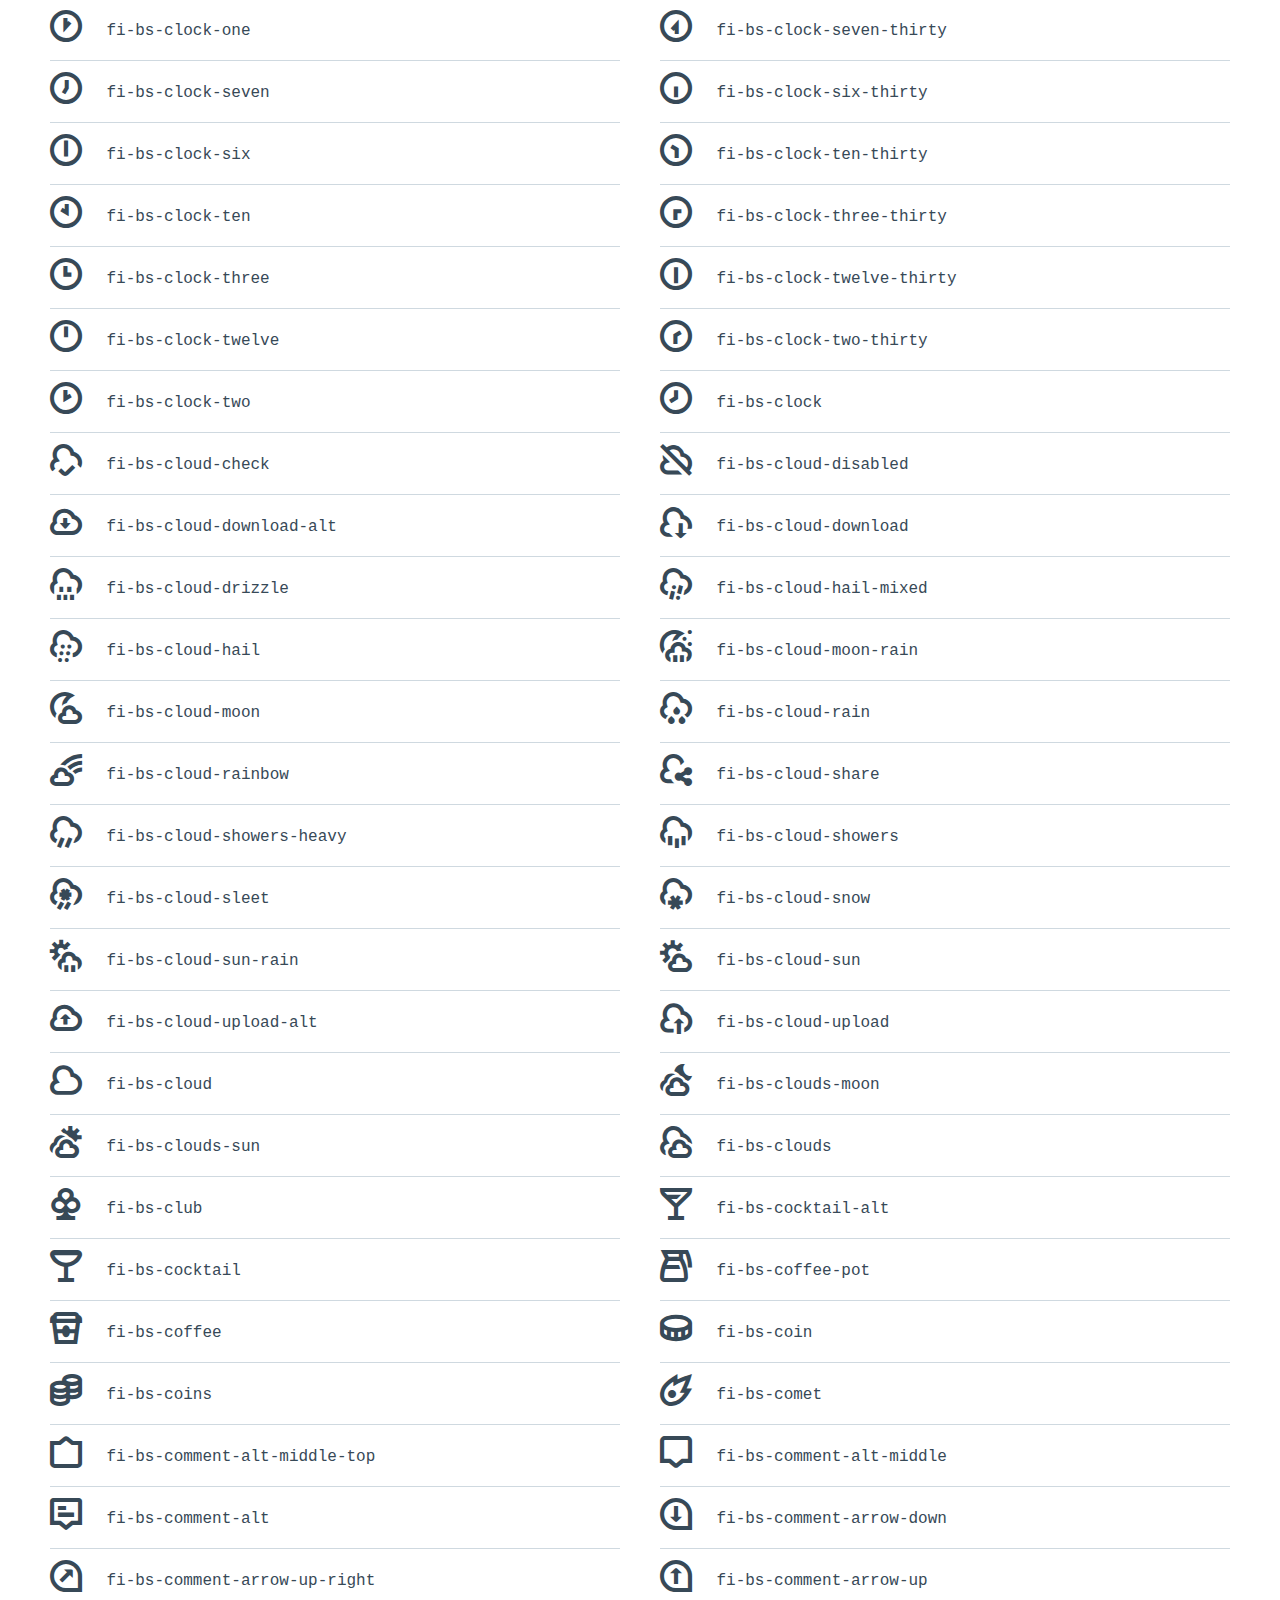
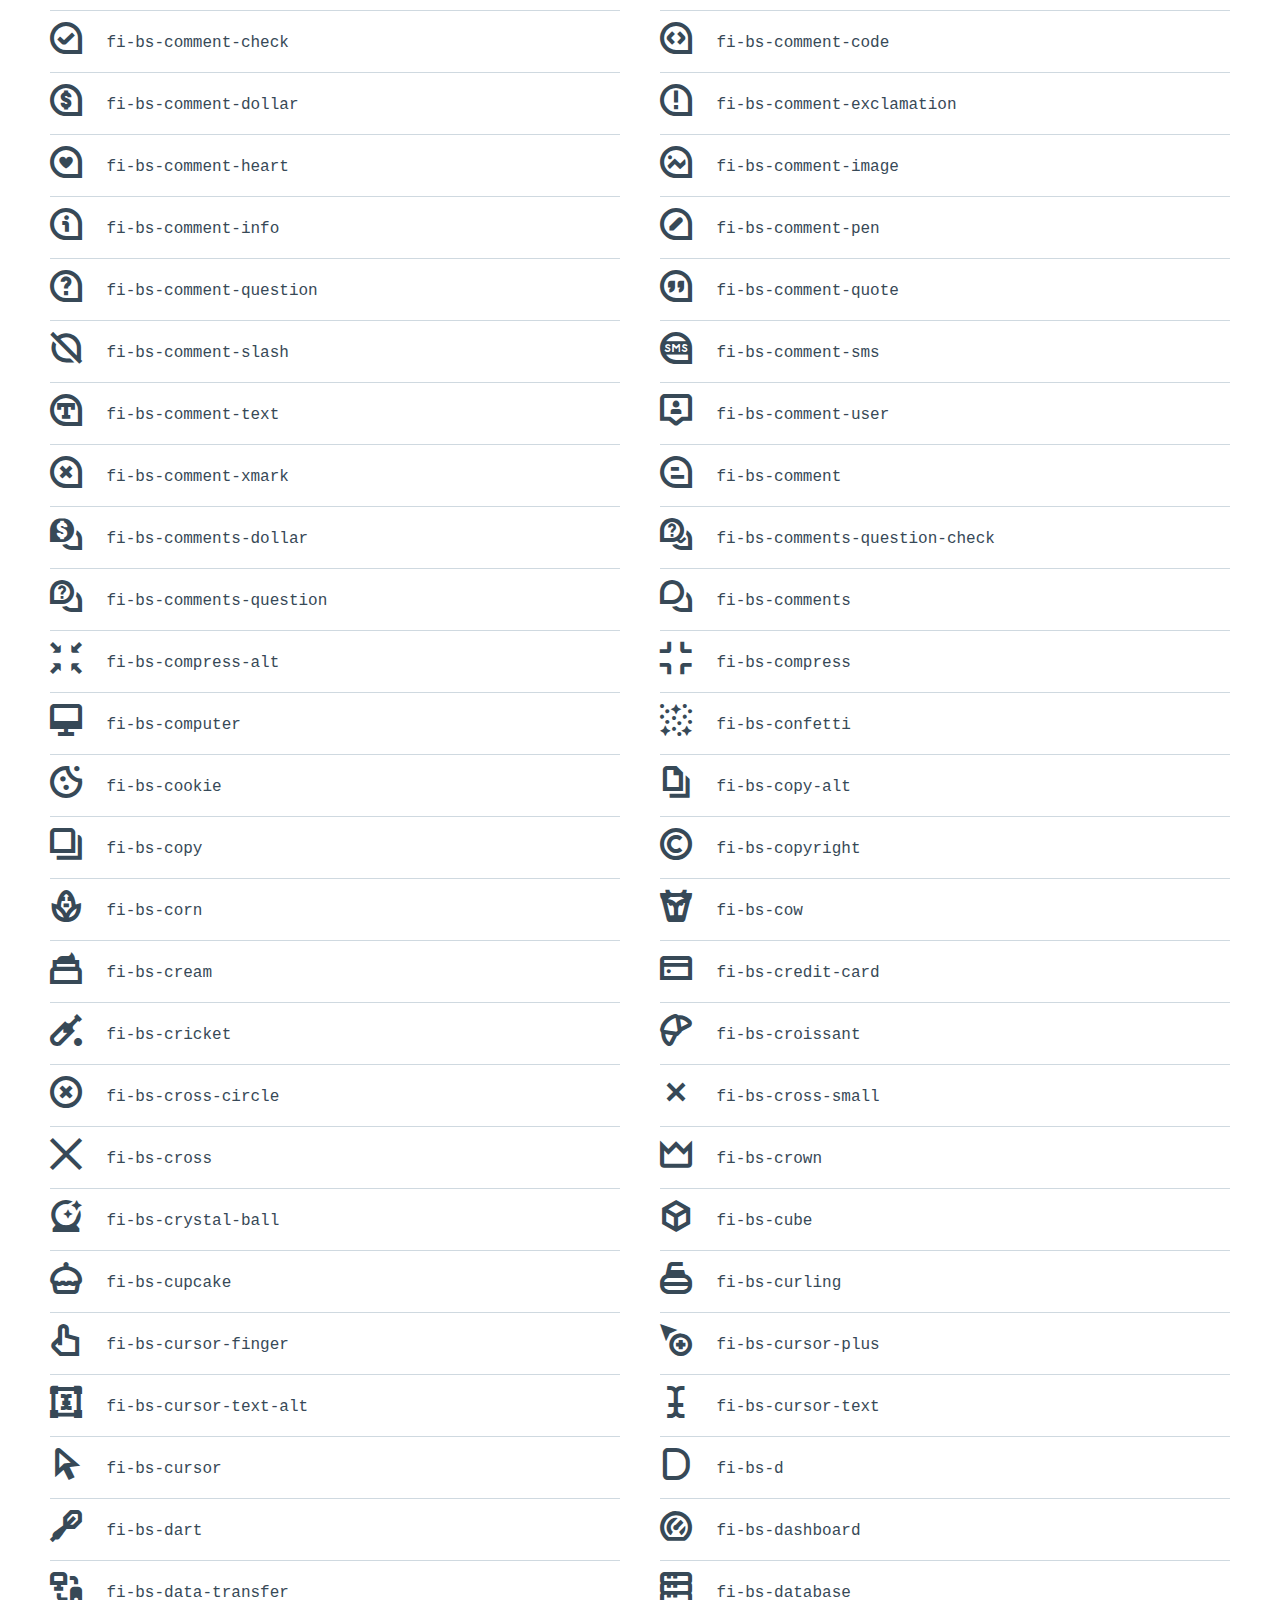
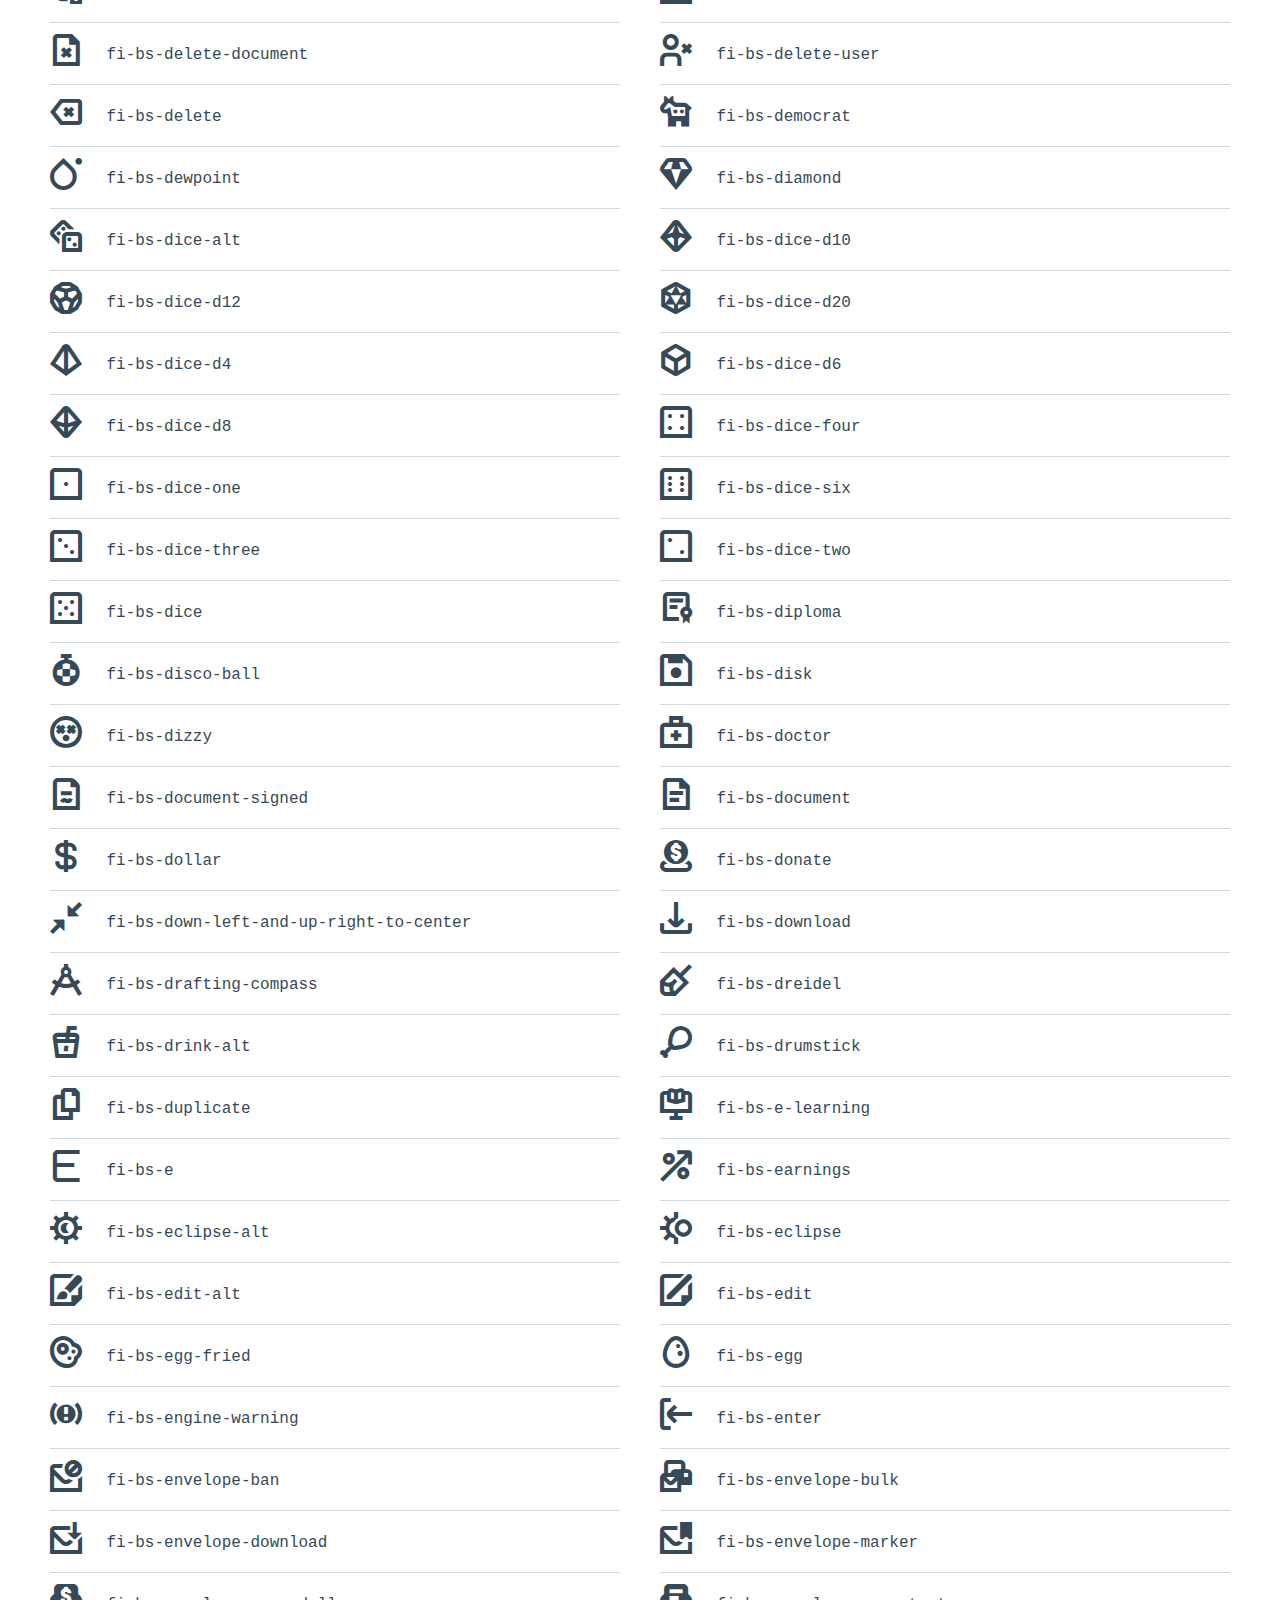
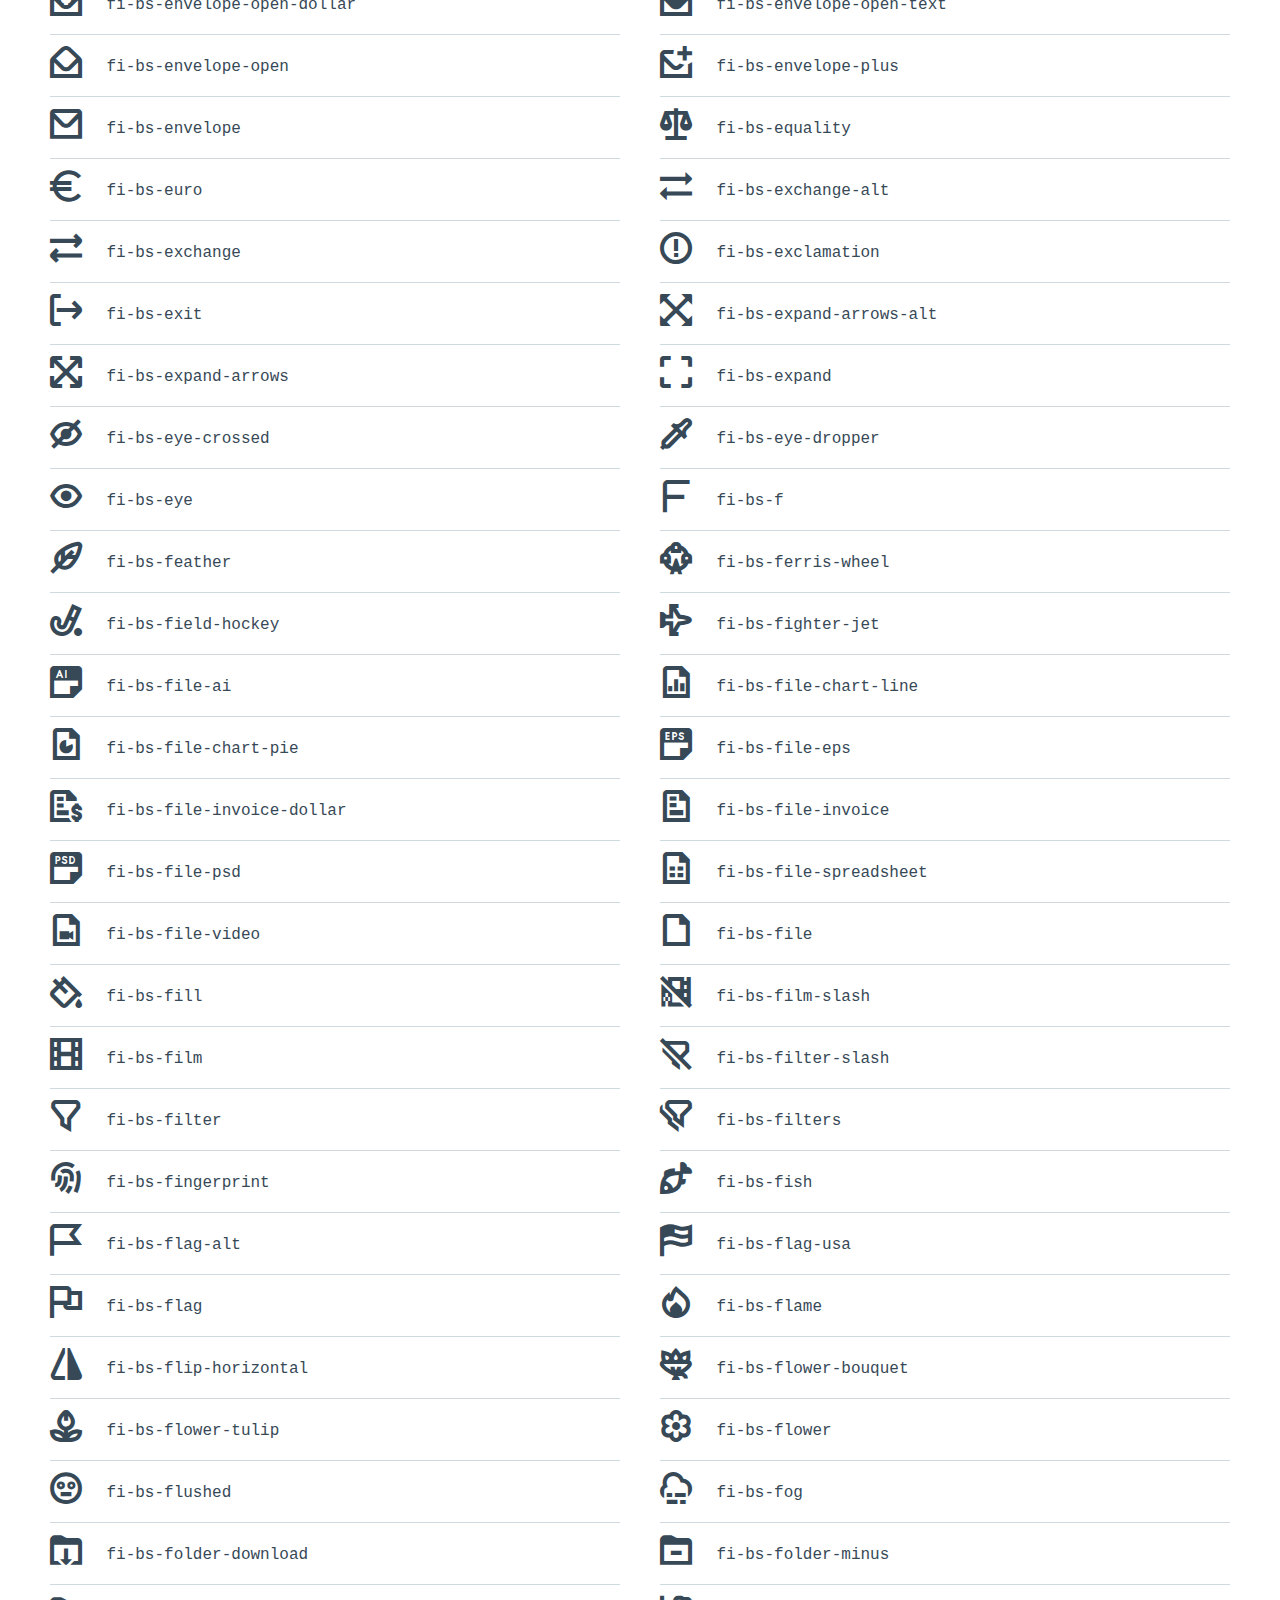
<file: styles/icon-pack/how-to-use.html>
<!DOCTYPE html>
<html lang="en">
<head>
    <meta charset="UTF-8">
    <title>Uicons</title>

    <style>
        html,body,div,span,applet,object,iframe,h1,h2,h3,h4,h5,h6,p,blockquote,pre,a,abbr,acronym,address,big,cite,code,del,dfn,em,img,ins,kbd,q,s,samp,small,strike,strong,sub,sup,tt,var,b,u,i,center,dl,dt,dd,ol,ul,li,fieldset,form,label,legend,table,caption,tbody,tfoot,thead,tr,th,td,article,aside,canvas,details,embed,figure,figcaption,footer,header,hgroup,menu,nav,output,ruby,section,summary,time,mark,audio,video{margin:0;padding:0;border:0;font-size:100%;font:inherit;vertical-align:baseline}article,aside,details,figcaption,figure,footer,header,hgroup,menu,nav,section{display:block}body{line-height:1}ol,ul{list-style:none}blockquote,q{quotes:none}blockquote:before,blockquote:after,q:before,q:after{content:'';content:none}table{border-collapse:collapse;border-spacing:0}

        html {
            box-sizing: border-box;
        }
        *, *:before, *:after {
            box-sizing: inherit;
        }

        body {
            font-family: Arial, Helvetica, sans-serif;
            color: #4A6375;
            line-height: 22px;
        }

        .container {
            padding: 50px;
        }

        .logo {
            margin-bottom: 50px;
            display: inline-block;
        }

        .logo svg {
            display: block
        }

        h1 {
            font-size: 42px;
            color: #0E2A47;
            font-weight: bold;
            margin-bottom: 40px;
        }

        .mono {
            font-family: Consolas,Monaco,Lucida Console,Liberation Mono,DejaVu Sans Mono,Bitstream Vera Sans Mono,Courier New, monospace;
        }

        code {
            background-color: #1D262D;
            padding: 15px 20px;
            border-radius: 3px;
            color: #fff;
            display: block;
            font-family: Consolas,Monaco,Lucida Console,Liberation Mono,DejaVu Sans Mono,Bitstream Vera Sans Mono,Courier New, monospace;
            font-weight: normal;
            width: 100%;
            max-width: 700px;
            margin-left: -20px;
        }

        pre {
            white-space: break-spaces;
        }

        small {
            font-size: 14px;
            margin-left: -20px;
        }

        ol {
            list-style: decimal;
            padding-left: 20px;
        }

        .steps {
            text-align: left;
            margin-bottom: 40px;;
        }

        .steps ol li {
            margin-bottom: 20px;
        }

        .icons {
            color: #374957;
        }

        .icons {
            display: flex;
            flex-wrap: wrap;
            align-items: flex-start;
            margin: 0 -20px;
        }

        .icons li {
            padding: 0 20px;
            width: 50%;
        }

        .icon-holder {
            height: 62px;
            line-height: 62px;
            border-bottom: 1px solid #CFD9E0;
        }

        .icon-holder i {
            font-size: 32px;
            vertical-align: middle;
            margin-right: 20px;
        }

        @media (max-width: 768px) {
            .container {
                padding: 20px;
            }

            .icons li {
                padding: 0 20px;
                width: 100%;
            }
        }
    </style>

    <link rel="stylesheet" type="text/css" href="css/uicons-bold-straight.css" />
</head>
<body>

<div class="container">
    <a href="http://www.flaticon.com/uicons" class="logo">
        <svg width="123" height="17" viewBox="0 0 123 17" fill="none" xmlns="http://www.w3.org/2000/svg">
            <g clip-path="url(#clip0)">
                <path d="M29.4438 9.70091C29.4438 14.8009 25.845 17.004 21.812 17.004C17.7791 17.004 14.1641 14.805 14.1641 9.70091V0.434082H18.5135V9.33169C18.5135 11.9162 19.9295 12.9832 21.812 12.9832C23.6946 12.9832 25.1106 11.9324 25.1106 9.33169V0.434082H29.4438V9.70091Z" fill="#222C47"/>
                <path d="M37.1853 16.5821H32.8359V0.434082H37.1853V16.5821Z" fill="#222C47"/>
                <path d="M55.3498 3.051L52.2176 5.68012C51.7982 5.17177 51.2715 4.7626 50.6752 4.482C50.0789 4.2014 49.4279 4.05633 48.7689 4.05721C46.5171 4.05721 44.7116 5.82618 44.7116 8.52021C44.7116 11.2142 46.4968 12.9832 48.7689 12.9832C49.4361 12.977 50.0944 12.8291 50.7001 12.5493C51.3058 12.2695 51.8452 11.8642 52.2825 11.3603L55.3823 14.0097C54.6134 14.9885 53.6254 15.7731 52.4979 16.3002C51.3703 16.8274 50.1348 17.0823 48.8906 17.0446C43.7338 16.9999 40.2852 13.3889 40.2852 8.52021C40.2852 3.65148 43.7338 -7.03519e-05 48.8825 -7.03519e-05C50.1248 -0.0375892 51.3582 0.219274 52.4822 0.74954C53.6062 1.2798 54.5888 2.06843 55.3498 3.051Z" fill="#222C47"/>
                <path d="M73.9959 8.52029C73.9959 13.389 70.2794 17.0406 65.2484 17.0406C60.2174 17.0406 56.5293 13.389 56.5293 8.52029C56.5293 3.65155 60.2295 0 65.2484 0C70.2672 0 73.9959 3.65155 73.9959 8.52029ZM60.9639 8.52029C60.9639 11.1372 62.7978 12.9833 65.2484 12.9833C67.699 12.9833 69.545 11.1494 69.545 8.52029C69.545 5.89117 67.699 4.05728 65.2484 4.05728C62.7978 4.05728 60.9639 5.88305 60.9639 8.52029Z" fill="#222C47"/>
                <path d="M91.7714 6.30095V16.5821H87.422V7.70883C87.422 5.3759 86.2535 4.08974 84.2736 4.08974C82.4072 4.08974 80.8574 5.30692 80.8574 7.74129V16.5821H76.5039V0.434129H80.7397V2.33294C81.8879 0.616706 83.6569 0 85.4908 0C89.1545 0 91.7714 2.54797 91.7714 6.30095Z" fill="#222C47"/>
                <path d="M106.657 4.93353C105.049 4.1464 103.297 3.6976 101.508 3.61492C99.8569 3.61492 99.0252 4.19917 99.0252 5.08365C99.0252 5.96814 100.19 6.24809 101.658 6.46718L103.091 6.68222C106.588 7.21778 108.54 8.78389 108.54 11.5185C108.54 14.8495 105.805 16.9999 101.123 16.9999C98.9238 16.9999 96.039 16.5942 93.9414 15.1011L95.6576 11.7984C97.2818 12.8839 99.2024 13.4395 101.155 13.3889C103.184 13.3889 104.141 12.8209 104.141 11.8715C104.141 11.0884 103.33 10.6543 101.456 10.3865L100.141 10.2039C96.4082 9.68866 94.5581 8.05358 94.5581 5.30275C94.5581 1.98795 97.1223 0.0282822 101.374 0.0282822C103.714 -0.0143955 106.03 0.511905 108.122 1.56193L106.657 4.93353Z" fill="#222C47"/>
                <path d="M3.70114 8.5204L9.24338 2.95787L6.65889 0.377441L1.03145 6.00489C0.37092 6.66732 0 7.56464 0 8.50011C0 9.43559 0.37092 10.3329 1.03145 10.9953L6.60615 16.57L9.19064 13.9896L3.70114 8.5204Z" fill="#4AD295"/>
                <path d="M118.622 8.44737L113.08 13.9896L115.665 16.57L121.288 10.9548C121.616 10.6269 121.876 10.2377 122.054 9.80916C122.232 9.38066 122.323 8.92136 122.323 8.45751C122.323 7.99366 122.232 7.53436 122.054 7.10586C121.876 6.67737 121.616 6.28808 121.288 5.96026L115.713 0.377441L113.133 2.95787L118.622 8.44737Z" fill="#4AD295"/>
            </g>
            <defs>
                <clipPath id="clip0">
                    <rect width="122.323" height="17" fill="white"/>
                </clipPath>
            </defs>
        </svg>
    </a>

    <h1>Get started</h1>

    <div class="steps">
        <ol>
            <li>Copy the entire /webfonts folder and the css into your project’s static assets directory.</li>
            <li>Add the following line into the <span class="mono">&lt;head&gt;</span> of each template or page that you want to use Uicons on.<br><br>
                <code><pre>&lt;link href="/your-path-to-uicons/css/uicons-bold-straight.css" rel="stylesheet"&gt;</pre></code>
            </li>
            <li>Use the icons with the tags <span class="mono">&lt;i&gt;</span> or <span class="mono">&lt;span&gt;</span>.<br><br>
                <code><pre>&lt;i class="fi fi-bs-camera"&gt;
&lt;span class="fi fi-bs-camera"&gt;</pre></code>
                <small>Example:</small>
            </li>
        </ol>
    </div>

    <ul class="icons">

            <li>
                <div class="icon-holder">
                    <i class="fi fi-bs-a"></i>
                    <span class="label mono">fi-bs-a</span>
                </div>
            </li>


            <li>
                <div class="icon-holder">
                    <i class="fi fi-bs-ad"></i>
                    <span class="label mono">fi-bs-ad</span>
                </div>
            </li>


            <li>
                <div class="icon-holder">
                    <i class="fi fi-bs-add-document"></i>
                    <span class="label mono">fi-bs-add-document</span>
                </div>
            </li>


            <li>
                <div class="icon-holder">
                    <i class="fi fi-bs-add-folder"></i>
                    <span class="label mono">fi-bs-add-folder</span>
                </div>
            </li>


            <li>
                <div class="icon-holder">
                    <i class="fi fi-bs-add"></i>
                    <span class="label mono">fi-bs-add</span>
                </div>
            </li>


            <li>
                <div class="icon-holder">
                    <i class="fi fi-bs-address-book"></i>
                    <span class="label mono">fi-bs-address-book</span>
                </div>
            </li>


            <li>
                <div class="icon-holder">
                    <i class="fi fi-bs-air-conditioner"></i>
                    <span class="label mono">fi-bs-air-conditioner</span>
                </div>
            </li>


            <li>
                <div class="icon-holder">
                    <i class="fi fi-bs-air-freshener"></i>
                    <span class="label mono">fi-bs-air-freshener</span>
                </div>
            </li>


            <li>
                <div class="icon-holder">
                    <i class="fi fi-bs-alarm-clock"></i>
                    <span class="label mono">fi-bs-alarm-clock</span>
                </div>
            </li>


            <li>
                <div class="icon-holder">
                    <i class="fi fi-bs-alarm-exclamation"></i>
                    <span class="label mono">fi-bs-alarm-exclamation</span>
                </div>
            </li>


            <li>
                <div class="icon-holder">
                    <i class="fi fi-bs-alarm-plus"></i>
                    <span class="label mono">fi-bs-alarm-plus</span>
                </div>
            </li>


            <li>
                <div class="icon-holder">
                    <i class="fi fi-bs-alarm-snooze"></i>
                    <span class="label mono">fi-bs-alarm-snooze</span>
                </div>
            </li>


            <li>
                <div class="icon-holder">
                    <i class="fi fi-bs-align-justify"></i>
                    <span class="label mono">fi-bs-align-justify</span>
                </div>
            </li>


            <li>
                <div class="icon-holder">
                    <i class="fi fi-bs-align-left"></i>
                    <span class="label mono">fi-bs-align-left</span>
                </div>
            </li>


            <li>
                <div class="icon-holder">
                    <i class="fi fi-bs-ambulance"></i>
                    <span class="label mono">fi-bs-ambulance</span>
                </div>
            </li>


            <li>
                <div class="icon-holder">
                    <i class="fi fi-bs-angle-circle-down"></i>
                    <span class="label mono">fi-bs-angle-circle-down</span>
                </div>
            </li>


            <li>
                <div class="icon-holder">
                    <i class="fi fi-bs-angle-circle-left"></i>
                    <span class="label mono">fi-bs-angle-circle-left</span>
                </div>
            </li>


            <li>
                <div class="icon-holder">
                    <i class="fi fi-bs-angle-circle-right"></i>
                    <span class="label mono">fi-bs-angle-circle-right</span>
                </div>
            </li>


            <li>
                <div class="icon-holder">
                    <i class="fi fi-bs-angle-circle-up"></i>
                    <span class="label mono">fi-bs-angle-circle-up</span>
                </div>
            </li>


            <li>
                <div class="icon-holder">
                    <i class="fi fi-bs-angle-double-left"></i>
                    <span class="label mono">fi-bs-angle-double-left</span>
                </div>
            </li>


            <li>
                <div class="icon-holder">
                    <i class="fi fi-bs-angle-double-right"></i>
                    <span class="label mono">fi-bs-angle-double-right</span>
                </div>
            </li>


            <li>
                <div class="icon-holder">
                    <i class="fi fi-bs-angle-double-small-down"></i>
                    <span class="label mono">fi-bs-angle-double-small-down</span>
                </div>
            </li>


            <li>
                <div class="icon-holder">
                    <i class="fi fi-bs-angle-double-small-left"></i>
                    <span class="label mono">fi-bs-angle-double-small-left</span>
                </div>
            </li>


            <li>
                <div class="icon-holder">
                    <i class="fi fi-bs-angle-double-small-right"></i>
                    <span class="label mono">fi-bs-angle-double-small-right</span>
                </div>
            </li>


            <li>
                <div class="icon-holder">
                    <i class="fi fi-bs-angle-double-small-up"></i>
                    <span class="label mono">fi-bs-angle-double-small-up</span>
                </div>
            </li>


            <li>
                <div class="icon-holder">
                    <i class="fi fi-bs-angle-down"></i>
                    <span class="label mono">fi-bs-angle-down</span>
                </div>
            </li>


            <li>
                <div class="icon-holder">
                    <i class="fi fi-bs-angle-left"></i>
                    <span class="label mono">fi-bs-angle-left</span>
                </div>
            </li>


            <li>
                <div class="icon-holder">
                    <i class="fi fi-bs-angle-right"></i>
                    <span class="label mono">fi-bs-angle-right</span>
                </div>
            </li>


            <li>
                <div class="icon-holder">
                    <i class="fi fi-bs-angle-small-down"></i>
                    <span class="label mono">fi-bs-angle-small-down</span>
                </div>
            </li>


            <li>
                <div class="icon-holder">
                    <i class="fi fi-bs-angle-small-left"></i>
                    <span class="label mono">fi-bs-angle-small-left</span>
                </div>
            </li>


            <li>
                <div class="icon-holder">
                    <i class="fi fi-bs-angle-small-right"></i>
                    <span class="label mono">fi-bs-angle-small-right</span>
                </div>
            </li>


            <li>
                <div class="icon-holder">
                    <i class="fi fi-bs-angle-small-up"></i>
                    <span class="label mono">fi-bs-angle-small-up</span>
                </div>
            </li>


            <li>
                <div class="icon-holder">
                    <i class="fi fi-bs-angle-square-down"></i>
                    <span class="label mono">fi-bs-angle-square-down</span>
                </div>
            </li>


            <li>
                <div class="icon-holder">
                    <i class="fi fi-bs-angle-square-left"></i>
                    <span class="label mono">fi-bs-angle-square-left</span>
                </div>
            </li>


            <li>
                <div class="icon-holder">
                    <i class="fi fi-bs-angle-square-right"></i>
                    <span class="label mono">fi-bs-angle-square-right</span>
                </div>
            </li>


            <li>
                <div class="icon-holder">
                    <i class="fi fi-bs-angle-square-up"></i>
                    <span class="label mono">fi-bs-angle-square-up</span>
                </div>
            </li>


            <li>
                <div class="icon-holder">
                    <i class="fi fi-bs-angle-up"></i>
                    <span class="label mono">fi-bs-angle-up</span>
                </div>
            </li>


            <li>
                <div class="icon-holder">
                    <i class="fi fi-bs-angry"></i>
                    <span class="label mono">fi-bs-angry</span>
                </div>
            </li>


            <li>
                <div class="icon-holder">
                    <i class="fi fi-bs-apple-whole"></i>
                    <span class="label mono">fi-bs-apple-whole</span>
                </div>
            </li>


            <li>
                <div class="icon-holder">
                    <i class="fi fi-bs-apps-add"></i>
                    <span class="label mono">fi-bs-apps-add</span>
                </div>
            </li>


            <li>
                <div class="icon-holder">
                    <i class="fi fi-bs-apps-delete"></i>
                    <span class="label mono">fi-bs-apps-delete</span>
                </div>
            </li>


            <li>
                <div class="icon-holder">
                    <i class="fi fi-bs-apps-sort"></i>
                    <span class="label mono">fi-bs-apps-sort</span>
                </div>
            </li>


            <li>
                <div class="icon-holder">
                    <i class="fi fi-bs-apps"></i>
                    <span class="label mono">fi-bs-apps</span>
                </div>
            </li>


            <li>
                <div class="icon-holder">
                    <i class="fi fi-bs-archive"></i>
                    <span class="label mono">fi-bs-archive</span>
                </div>
            </li>


            <li>
                <div class="icon-holder">
                    <i class="fi fi-bs-arrow-alt-circle-down"></i>
                    <span class="label mono">fi-bs-arrow-alt-circle-down</span>
                </div>
            </li>


            <li>
                <div class="icon-holder">
                    <i class="fi fi-bs-arrow-alt-circle-left"></i>
                    <span class="label mono">fi-bs-arrow-alt-circle-left</span>
                </div>
            </li>


            <li>
                <div class="icon-holder">
                    <i class="fi fi-bs-arrow-alt-circle-right"></i>
                    <span class="label mono">fi-bs-arrow-alt-circle-right</span>
                </div>
            </li>


            <li>
                <div class="icon-holder">
                    <i class="fi fi-bs-arrow-alt-circle-up"></i>
                    <span class="label mono">fi-bs-arrow-alt-circle-up</span>
                </div>
            </li>


            <li>
                <div class="icon-holder">
                    <i class="fi fi-bs-arrow-alt-down"></i>
                    <span class="label mono">fi-bs-arrow-alt-down</span>
                </div>
            </li>


            <li>
                <div class="icon-holder">
                    <i class="fi fi-bs-arrow-alt-from-bottom"></i>
                    <span class="label mono">fi-bs-arrow-alt-from-bottom</span>
                </div>
            </li>


            <li>
                <div class="icon-holder">
                    <i class="fi fi-bs-arrow-alt-from-left"></i>
                    <span class="label mono">fi-bs-arrow-alt-from-left</span>
                </div>
            </li>


            <li>
                <div class="icon-holder">
                    <i class="fi fi-bs-arrow-alt-from-right"></i>
                    <span class="label mono">fi-bs-arrow-alt-from-right</span>
                </div>
            </li>


            <li>
                <div class="icon-holder">
                    <i class="fi fi-bs-arrow-alt-from-top"></i>
                    <span class="label mono">fi-bs-arrow-alt-from-top</span>
                </div>
            </li>


            <li>
                <div class="icon-holder">
                    <i class="fi fi-bs-arrow-alt-left"></i>
                    <span class="label mono">fi-bs-arrow-alt-left</span>
                </div>
            </li>


            <li>
                <div class="icon-holder">
                    <i class="fi fi-bs-arrow-alt-right"></i>
                    <span class="label mono">fi-bs-arrow-alt-right</span>
                </div>
            </li>


            <li>
                <div class="icon-holder">
                    <i class="fi fi-bs-arrow-alt-square-down"></i>
                    <span class="label mono">fi-bs-arrow-alt-square-down</span>
                </div>
            </li>


            <li>
                <div class="icon-holder">
                    <i class="fi fi-bs-arrow-alt-square-left"></i>
                    <span class="label mono">fi-bs-arrow-alt-square-left</span>
                </div>
            </li>


            <li>
                <div class="icon-holder">
                    <i class="fi fi-bs-arrow-alt-square-right"></i>
                    <span class="label mono">fi-bs-arrow-alt-square-right</span>
                </div>
            </li>


            <li>
                <div class="icon-holder">
                    <i class="fi fi-bs-arrow-alt-square-up"></i>
                    <span class="label mono">fi-bs-arrow-alt-square-up</span>
                </div>
            </li>


            <li>
                <div class="icon-holder">
                    <i class="fi fi-bs-arrow-alt-to-bottom"></i>
                    <span class="label mono">fi-bs-arrow-alt-to-bottom</span>
                </div>
            </li>


            <li>
                <div class="icon-holder">
                    <i class="fi fi-bs-arrow-alt-to-left"></i>
                    <span class="label mono">fi-bs-arrow-alt-to-left</span>
                </div>
            </li>


            <li>
                <div class="icon-holder">
                    <i class="fi fi-bs-arrow-alt-to-right"></i>
                    <span class="label mono">fi-bs-arrow-alt-to-right</span>
                </div>
            </li>


            <li>
                <div class="icon-holder">
                    <i class="fi fi-bs-arrow-alt-to-top"></i>
                    <span class="label mono">fi-bs-arrow-alt-to-top</span>
                </div>
            </li>


            <li>
                <div class="icon-holder">
                    <i class="fi fi-bs-arrow-alt-up"></i>
                    <span class="label mono">fi-bs-arrow-alt-up</span>
                </div>
            </li>


            <li>
                <div class="icon-holder">
                    <i class="fi fi-bs-arrow-circle-down"></i>
                    <span class="label mono">fi-bs-arrow-circle-down</span>
                </div>
            </li>


            <li>
                <div class="icon-holder">
                    <i class="fi fi-bs-arrow-circle-left"></i>
                    <span class="label mono">fi-bs-arrow-circle-left</span>
                </div>
            </li>


            <li>
                <div class="icon-holder">
                    <i class="fi fi-bs-arrow-circle-right"></i>
                    <span class="label mono">fi-bs-arrow-circle-right</span>
                </div>
            </li>


            <li>
                <div class="icon-holder">
                    <i class="fi fi-bs-arrow-circle-up"></i>
                    <span class="label mono">fi-bs-arrow-circle-up</span>
                </div>
            </li>


            <li>
                <div class="icon-holder">
                    <i class="fi fi-bs-arrow-down"></i>
                    <span class="label mono">fi-bs-arrow-down</span>
                </div>
            </li>


            <li>
                <div class="icon-holder">
                    <i class="fi fi-bs-arrow-from-bottom"></i>
                    <span class="label mono">fi-bs-arrow-from-bottom</span>
                </div>
            </li>


            <li>
                <div class="icon-holder">
                    <i class="fi fi-bs-arrow-from-left"></i>
                    <span class="label mono">fi-bs-arrow-from-left</span>
                </div>
            </li>


            <li>
                <div class="icon-holder">
                    <i class="fi fi-bs-arrow-from-right"></i>
                    <span class="label mono">fi-bs-arrow-from-right</span>
                </div>
            </li>


            <li>
                <div class="icon-holder">
                    <i class="fi fi-bs-arrow-from-top"></i>
                    <span class="label mono">fi-bs-arrow-from-top</span>
                </div>
            </li>


            <li>
                <div class="icon-holder">
                    <i class="fi fi-bs-arrow-left"></i>
                    <span class="label mono">fi-bs-arrow-left</span>
                </div>
            </li>


            <li>
                <div class="icon-holder">
                    <i class="fi fi-bs-arrow-right"></i>
                    <span class="label mono">fi-bs-arrow-right</span>
                </div>
            </li>


            <li>
                <div class="icon-holder">
                    <i class="fi fi-bs-arrow-small-down"></i>
                    <span class="label mono">fi-bs-arrow-small-down</span>
                </div>
            </li>


            <li>
                <div class="icon-holder">
                    <i class="fi fi-bs-arrow-small-left"></i>
                    <span class="label mono">fi-bs-arrow-small-left</span>
                </div>
            </li>


            <li>
                <div class="icon-holder">
                    <i class="fi fi-bs-arrow-small-right"></i>
                    <span class="label mono">fi-bs-arrow-small-right</span>
                </div>
            </li>


            <li>
                <div class="icon-holder">
                    <i class="fi fi-bs-arrow-small-up"></i>
                    <span class="label mono">fi-bs-arrow-small-up</span>
                </div>
            </li>


            <li>
                <div class="icon-holder">
                    <i class="fi fi-bs-arrow-square-down"></i>
                    <span class="label mono">fi-bs-arrow-square-down</span>
                </div>
            </li>


            <li>
                <div class="icon-holder">
                    <i class="fi fi-bs-arrow-square-left"></i>
                    <span class="label mono">fi-bs-arrow-square-left</span>
                </div>
            </li>


            <li>
                <div class="icon-holder">
                    <i class="fi fi-bs-arrow-square-right"></i>
                    <span class="label mono">fi-bs-arrow-square-right</span>
                </div>
            </li>


            <li>
                <div class="icon-holder">
                    <i class="fi fi-bs-arrow-square-up"></i>
                    <span class="label mono">fi-bs-arrow-square-up</span>
                </div>
            </li>


            <li>
                <div class="icon-holder">
                    <i class="fi fi-bs-arrow-to-bottom"></i>
                    <span class="label mono">fi-bs-arrow-to-bottom</span>
                </div>
            </li>


            <li>
                <div class="icon-holder">
                    <i class="fi fi-bs-arrow-to-left"></i>
                    <span class="label mono">fi-bs-arrow-to-left</span>
                </div>
            </li>


            <li>
                <div class="icon-holder">
                    <i class="fi fi-bs-arrow-to-right"></i>
                    <span class="label mono">fi-bs-arrow-to-right</span>
                </div>
            </li>


            <li>
                <div class="icon-holder">
                    <i class="fi fi-bs-arrow-to-top"></i>
                    <span class="label mono">fi-bs-arrow-to-top</span>
                </div>
            </li>


            <li>
                <div class="icon-holder">
                    <i class="fi fi-bs-arrow-up"></i>
                    <span class="label mono">fi-bs-arrow-up</span>
                </div>
            </li>


            <li>
                <div class="icon-holder">
                    <i class="fi fi-bs-arrows-alt-h"></i>
                    <span class="label mono">fi-bs-arrows-alt-h</span>
                </div>
            </li>


            <li>
                <div class="icon-holder">
                    <i class="fi fi-bs-arrows-alt-v"></i>
                    <span class="label mono">fi-bs-arrows-alt-v</span>
                </div>
            </li>


            <li>
                <div class="icon-holder">
                    <i class="fi fi-bs-arrows-alt"></i>
                    <span class="label mono">fi-bs-arrows-alt</span>
                </div>
            </li>


            <li>
                <div class="icon-holder">
                    <i class="fi fi-bs-arrows-h-copy"></i>
                    <span class="label mono">fi-bs-arrows-h-copy</span>
                </div>
            </li>


            <li>
                <div class="icon-holder">
                    <i class="fi fi-bs-arrows-h"></i>
                    <span class="label mono">fi-bs-arrows-h</span>
                </div>
            </li>


            <li>
                <div class="icon-holder">
                    <i class="fi fi-bs-arrows"></i>
                    <span class="label mono">fi-bs-arrows</span>
                </div>
            </li>


            <li>
                <div class="icon-holder">
                    <i class="fi fi-bs-assept-document"></i>
                    <span class="label mono">fi-bs-assept-document</span>
                </div>
            </li>


            <li>
                <div class="icon-holder">
                    <i class="fi fi-bs-assistive-listening-systems"></i>
                    <span class="label mono">fi-bs-assistive-listening-systems</span>
                </div>
            </li>


            <li>
                <div class="icon-holder">
                    <i class="fi fi-bs-asterik"></i>
                    <span class="label mono">fi-bs-asterik</span>
                </div>
            </li>


            <li>
                <div class="icon-holder">
                    <i class="fi fi-bs-at"></i>
                    <span class="label mono">fi-bs-at</span>
                </div>
            </li>


            <li>
                <div class="icon-holder">
                    <i class="fi fi-bs-aubergine"></i>
                    <span class="label mono">fi-bs-aubergine</span>
                </div>
            </li>


            <li>
                <div class="icon-holder">
                    <i class="fi fi-bs-avocado"></i>
                    <span class="label mono">fi-bs-avocado</span>
                </div>
            </li>


            <li>
                <div class="icon-holder">
                    <i class="fi fi-bs-b"></i>
                    <span class="label mono">fi-bs-b</span>
                </div>
            </li>


            <li>
                <div class="icon-holder">
                    <i class="fi fi-bs-baby-carriage"></i>
                    <span class="label mono">fi-bs-baby-carriage</span>
                </div>
            </li>


            <li>
                <div class="icon-holder">
                    <i class="fi fi-bs-backpack"></i>
                    <span class="label mono">fi-bs-backpack</span>
                </div>
            </li>


            <li>
                <div class="icon-holder">
                    <i class="fi fi-bs-bacon"></i>
                    <span class="label mono">fi-bs-bacon</span>
                </div>
            </li>


            <li>
                <div class="icon-holder">
                    <i class="fi fi-bs-badge-check"></i>
                    <span class="label mono">fi-bs-badge-check</span>
                </div>
            </li>


            <li>
                <div class="icon-holder">
                    <i class="fi fi-bs-badge-dollar"></i>
                    <span class="label mono">fi-bs-badge-dollar</span>
                </div>
            </li>


            <li>
                <div class="icon-holder">
                    <i class="fi fi-bs-badge-percent"></i>
                    <span class="label mono">fi-bs-badge-percent</span>
                </div>
            </li>


            <li>
                <div class="icon-holder">
                    <i class="fi fi-bs-badge-sheriff"></i>
                    <span class="label mono">fi-bs-badge-sheriff</span>
                </div>
            </li>


            <li>
                <div class="icon-holder">
                    <i class="fi fi-bs-badge"></i>
                    <span class="label mono">fi-bs-badge</span>
                </div>
            </li>


            <li>
                <div class="icon-holder">
                    <i class="fi fi-bs-bags-shopping"></i>
                    <span class="label mono">fi-bs-bags-shopping</span>
                </div>
            </li>


            <li>
                <div class="icon-holder">
                    <i class="fi fi-bs-bahai"></i>
                    <span class="label mono">fi-bs-bahai</span>
                </div>
            </li>


            <li>
                <div class="icon-holder">
                    <i class="fi fi-bs-balance-scale-left"></i>
                    <span class="label mono">fi-bs-balance-scale-left</span>
                </div>
            </li>


            <li>
                <div class="icon-holder">
                    <i class="fi fi-bs-balance-scale-right"></i>
                    <span class="label mono">fi-bs-balance-scale-right</span>
                </div>
            </li>


            <li>
                <div class="icon-holder">
                    <i class="fi fi-bs-balloons"></i>
                    <span class="label mono">fi-bs-balloons</span>
                </div>
            </li>


            <li>
                <div class="icon-holder">
                    <i class="fi fi-bs-ballot"></i>
                    <span class="label mono">fi-bs-ballot</span>
                </div>
            </li>


            <li>
                <div class="icon-holder">
                    <i class="fi fi-bs-ban"></i>
                    <span class="label mono">fi-bs-ban</span>
                </div>
            </li>


            <li>
                <div class="icon-holder">
                    <i class="fi fi-bs-band-aid"></i>
                    <span class="label mono">fi-bs-band-aid</span>
                </div>
            </li>


            <li>
                <div class="icon-holder">
                    <i class="fi fi-bs-bank"></i>
                    <span class="label mono">fi-bs-bank</span>
                </div>
            </li>


            <li>
                <div class="icon-holder">
                    <i class="fi fi-bs-barber-shop"></i>
                    <span class="label mono">fi-bs-barber-shop</span>
                </div>
            </li>


            <li>
                <div class="icon-holder">
                    <i class="fi fi-bs-bars-progress"></i>
                    <span class="label mono">fi-bs-bars-progress</span>
                </div>
            </li>


            <li>
                <div class="icon-holder">
                    <i class="fi fi-bs-baseball-alt"></i>
                    <span class="label mono">fi-bs-baseball-alt</span>
                </div>
            </li>


            <li>
                <div class="icon-holder">
                    <i class="fi fi-bs-baseball"></i>
                    <span class="label mono">fi-bs-baseball</span>
                </div>
            </li>


            <li>
                <div class="icon-holder">
                    <i class="fi fi-bs-basketball-hoop"></i>
                    <span class="label mono">fi-bs-basketball-hoop</span>
                </div>
            </li>


            <li>
                <div class="icon-holder">
                    <i class="fi fi-bs-basketball"></i>
                    <span class="label mono">fi-bs-basketball</span>
                </div>
            </li>


            <li>
                <div class="icon-holder">
                    <i class="fi fi-bs-bed-alt"></i>
                    <span class="label mono">fi-bs-bed-alt</span>
                </div>
            </li>


            <li>
                <div class="icon-holder">
                    <i class="fi fi-bs-bed"></i>
                    <span class="label mono">fi-bs-bed</span>
                </div>
            </li>


            <li>
                <div class="icon-holder">
                    <i class="fi fi-bs-beer"></i>
                    <span class="label mono">fi-bs-beer</span>
                </div>
            </li>


            <li>
                <div class="icon-holder">
                    <i class="fi fi-bs-bell-ring"></i>
                    <span class="label mono">fi-bs-bell-ring</span>
                </div>
            </li>


            <li>
                <div class="icon-holder">
                    <i class="fi fi-bs-bell-school"></i>
                    <span class="label mono">fi-bs-bell-school</span>
                </div>
            </li>


            <li>
                <div class="icon-holder">
                    <i class="fi fi-bs-bell"></i>
                    <span class="label mono">fi-bs-bell</span>
                </div>
            </li>


            <li>
                <div class="icon-holder">
                    <i class="fi fi-bs-bike"></i>
                    <span class="label mono">fi-bs-bike</span>
                </div>
            </li>


            <li>
                <div class="icon-holder">
                    <i class="fi fi-bs-biking-mountain"></i>
                    <span class="label mono">fi-bs-biking-mountain</span>
                </div>
            </li>


            <li>
                <div class="icon-holder">
                    <i class="fi fi-bs-biking"></i>
                    <span class="label mono">fi-bs-biking</span>
                </div>
            </li>


            <li>
                <div class="icon-holder">
                    <i class="fi fi-bs-billiard"></i>
                    <span class="label mono">fi-bs-billiard</span>
                </div>
            </li>


            <li>
                <div class="icon-holder">
                    <i class="fi fi-bs-blinds-open"></i>
                    <span class="label mono">fi-bs-blinds-open</span>
                </div>
            </li>


            <li>
                <div class="icon-holder">
                    <i class="fi fi-bs-blinds-raised"></i>
                    <span class="label mono">fi-bs-blinds-raised</span>
                </div>
            </li>


            <li>
                <div class="icon-holder">
                    <i class="fi fi-bs-blinds"></i>
                    <span class="label mono">fi-bs-blinds</span>
                </div>
            </li>


            <li>
                <div class="icon-holder">
                    <i class="fi fi-bs-bold"></i>
                    <span class="label mono">fi-bs-bold</span>
                </div>
            </li>


            <li>
                <div class="icon-holder">
                    <i class="fi fi-bs-bolt"></i>
                    <span class="label mono">fi-bs-bolt</span>
                </div>
            </li>


            <li>
                <div class="icon-holder">
                    <i class="fi fi-bs-book-alt"></i>
                    <span class="label mono">fi-bs-book-alt</span>
                </div>
            </li>


            <li>
                <div class="icon-holder">
                    <i class="fi fi-bs-book-arrow-right"></i>
                    <span class="label mono">fi-bs-book-arrow-right</span>
                </div>
            </li>


            <li>
                <div class="icon-holder">
                    <i class="fi fi-bs-book-arrow-up"></i>
                    <span class="label mono">fi-bs-book-arrow-up</span>
                </div>
            </li>


            <li>
                <div class="icon-holder">
                    <i class="fi fi-bs-book-bookmark"></i>
                    <span class="label mono">fi-bs-book-bookmark</span>
                </div>
            </li>


            <li>
                <div class="icon-holder">
                    <i class="fi fi-bs-book-open-cover"></i>
                    <span class="label mono">fi-bs-book-open-cover</span>
                </div>
            </li>


            <li>
                <div class="icon-holder">
                    <i class="fi fi-bs-book-open-reader"></i>
                    <span class="label mono">fi-bs-book-open-reader</span>
                </div>
            </li>


            <li>
                <div class="icon-holder">
                    <i class="fi fi-bs-book"></i>
                    <span class="label mono">fi-bs-book</span>
                </div>
            </li>


            <li>
                <div class="icon-holder">
                    <i class="fi fi-bs-bookmark"></i>
                    <span class="label mono">fi-bs-bookmark</span>
                </div>
            </li>


            <li>
                <div class="icon-holder">
                    <i class="fi fi-bs-books"></i>
                    <span class="label mono">fi-bs-books</span>
                </div>
            </li>


            <li>
                <div class="icon-holder">
                    <i class="fi fi-bs-bottle"></i>
                    <span class="label mono">fi-bs-bottle</span>
                </div>
            </li>


            <li>
                <div class="icon-holder">
                    <i class="fi fi-bs-bow-arrow"></i>
                    <span class="label mono">fi-bs-bow-arrow</span>
                </div>
            </li>


            <li>
                <div class="icon-holder">
                    <i class="fi fi-bs-bowling-ball"></i>
                    <span class="label mono">fi-bs-bowling-ball</span>
                </div>
            </li>


            <li>
                <div class="icon-holder">
                    <i class="fi fi-bs-bowling-pins"></i>
                    <span class="label mono">fi-bs-bowling-pins</span>
                </div>
            </li>


            <li>
                <div class="icon-holder">
                    <i class="fi fi-bs-bowling"></i>
                    <span class="label mono">fi-bs-bowling</span>
                </div>
            </li>


            <li>
                <div class="icon-holder">
                    <i class="fi fi-bs-box-alt"></i>
                    <span class="label mono">fi-bs-box-alt</span>
                </div>
            </li>


            <li>
                <div class="icon-holder">
                    <i class="fi fi-bs-box-ballot"></i>
                    <span class="label mono">fi-bs-box-ballot</span>
                </div>
            </li>


            <li>
                <div class="icon-holder">
                    <i class="fi fi-bs-box-check"></i>
                    <span class="label mono">fi-bs-box-check</span>
                </div>
            </li>


            <li>
                <div class="icon-holder">
                    <i class="fi fi-bs-box-tissue"></i>
                    <span class="label mono">fi-bs-box-tissue</span>
                </div>
            </li>


            <li>
                <div class="icon-holder">
                    <i class="fi fi-bs-box"></i>
                    <span class="label mono">fi-bs-box</span>
                </div>
            </li>


            <li>
                <div class="icon-holder">
                    <i class="fi fi-bs-boxes"></i>
                    <span class="label mono">fi-bs-boxes</span>
                </div>
            </li>


            <li>
                <div class="icon-holder">
                    <i class="fi fi-bs-boxing-glove"></i>
                    <span class="label mono">fi-bs-boxing-glove</span>
                </div>
            </li>


            <li>
                <div class="icon-holder">
                    <i class="fi fi-bs-braille"></i>
                    <span class="label mono">fi-bs-braille</span>
                </div>
            </li>


            <li>
                <div class="icon-holder">
                    <i class="fi fi-bs-bread-slice"></i>
                    <span class="label mono">fi-bs-bread-slice</span>
                </div>
            </li>


            <li>
                <div class="icon-holder">
                    <i class="fi fi-bs-bread"></i>
                    <span class="label mono">fi-bs-bread</span>
                </div>
            </li>


            <li>
                <div class="icon-holder">
                    <i class="fi fi-bs-briefcase"></i>
                    <span class="label mono">fi-bs-briefcase</span>
                </div>
            </li>


            <li>
                <div class="icon-holder">
                    <i class="fi fi-bs-broccoli"></i>
                    <span class="label mono">fi-bs-broccoli</span>
                </div>
            </li>


            <li>
                <div class="icon-holder">
                    <i class="fi fi-bs-broom"></i>
                    <span class="label mono">fi-bs-broom</span>
                </div>
            </li>


            <li>
                <div class="icon-holder">
                    <i class="fi fi-bs-browser"></i>
                    <span class="label mono">fi-bs-browser</span>
                </div>
            </li>


            <li>
                <div class="icon-holder">
                    <i class="fi fi-bs-brush"></i>
                    <span class="label mono">fi-bs-brush</span>
                </div>
            </li>


            <li>
                <div class="icon-holder">
                    <i class="fi fi-bs-bug"></i>
                    <span class="label mono">fi-bs-bug</span>
                </div>
            </li>


            <li>
                <div class="icon-holder">
                    <i class="fi fi-bs-building"></i>
                    <span class="label mono">fi-bs-building</span>
                </div>
            </li>


            <li>
                <div class="icon-holder">
                    <i class="fi fi-bs-bulb"></i>
                    <span class="label mono">fi-bs-bulb</span>
                </div>
            </li>


            <li>
                <div class="icon-holder">
                    <i class="fi fi-bs-bullseye-pointer"></i>
                    <span class="label mono">fi-bs-bullseye-pointer</span>
                </div>
            </li>


            <li>
                <div class="icon-holder">
                    <i class="fi fi-bs-bullseye"></i>
                    <span class="label mono">fi-bs-bullseye</span>
                </div>
            </li>


            <li>
                <div class="icon-holder">
                    <i class="fi fi-bs-burrito"></i>
                    <span class="label mono">fi-bs-burrito</span>
                </div>
            </li>


            <li>
                <div class="icon-holder">
                    <i class="fi fi-bs-bus-alt"></i>
                    <span class="label mono">fi-bs-bus-alt</span>
                </div>
            </li>


            <li>
                <div class="icon-holder">
                    <i class="fi fi-bs-bus"></i>
                    <span class="label mono">fi-bs-bus</span>
                </div>
            </li>


            <li>
                <div class="icon-holder">
                    <i class="fi fi-bs-business-time"></i>
                    <span class="label mono">fi-bs-business-time</span>
                </div>
            </li>


            <li>
                <div class="icon-holder">
                    <i class="fi fi-bs-butterfly"></i>
                    <span class="label mono">fi-bs-butterfly</span>
                </div>
            </li>


            <li>
                <div class="icon-holder">
                    <i class="fi fi-bs-c"></i>
                    <span class="label mono">fi-bs-c</span>
                </div>
            </li>


            <li>
                <div class="icon-holder">
                    <i class="fi fi-bs-cake-birthday"></i>
                    <span class="label mono">fi-bs-cake-birthday</span>
                </div>
            </li>


            <li>
                <div class="icon-holder">
                    <i class="fi fi-bs-cake-wedding"></i>
                    <span class="label mono">fi-bs-cake-wedding</span>
                </div>
            </li>


            <li>
                <div class="icon-holder">
                    <i class="fi fi-bs-calculator"></i>
                    <span class="label mono">fi-bs-calculator</span>
                </div>
            </li>


            <li>
                <div class="icon-holder">
                    <i class="fi fi-bs-calendar-check"></i>
                    <span class="label mono">fi-bs-calendar-check</span>
                </div>
            </li>


            <li>
                <div class="icon-holder">
                    <i class="fi fi-bs-calendar-clock"></i>
                    <span class="label mono">fi-bs-calendar-clock</span>
                </div>
            </li>


            <li>
                <div class="icon-holder">
                    <i class="fi fi-bs-calendar-exclamation"></i>
                    <span class="label mono">fi-bs-calendar-exclamation</span>
                </div>
            </li>


            <li>
                <div class="icon-holder">
                    <i class="fi fi-bs-calendar-lines-pen"></i>
                    <span class="label mono">fi-bs-calendar-lines-pen</span>
                </div>
            </li>


            <li>
                <div class="icon-holder">
                    <i class="fi fi-bs-calendar-lines"></i>
                    <span class="label mono">fi-bs-calendar-lines</span>
                </div>
            </li>


            <li>
                <div class="icon-holder">
                    <i class="fi fi-bs-calendar-minus"></i>
                    <span class="label mono">fi-bs-calendar-minus</span>
                </div>
            </li>


            <li>
                <div class="icon-holder">
                    <i class="fi fi-bs-calendar-pen"></i>
                    <span class="label mono">fi-bs-calendar-pen</span>
                </div>
            </li>


            <li>
                <div class="icon-holder">
                    <i class="fi fi-bs-calendar-plus"></i>
                    <span class="label mono">fi-bs-calendar-plus</span>
                </div>
            </li>


            <li>
                <div class="icon-holder">
                    <i class="fi fi-bs-calendar"></i>
                    <span class="label mono">fi-bs-calendar</span>
                </div>
            </li>


            <li>
                <div class="icon-holder">
                    <i class="fi fi-bs-calendars"></i>
                    <span class="label mono">fi-bs-calendars</span>
                </div>
            </li>


            <li>
                <div class="icon-holder">
                    <i class="fi fi-bs-call-history"></i>
                    <span class="label mono">fi-bs-call-history</span>
                </div>
            </li>


            <li>
                <div class="icon-holder">
                    <i class="fi fi-bs-call-incoming"></i>
                    <span class="label mono">fi-bs-call-incoming</span>
                </div>
            </li>


            <li>
                <div class="icon-holder">
                    <i class="fi fi-bs-call-missed"></i>
                    <span class="label mono">fi-bs-call-missed</span>
                </div>
            </li>


            <li>
                <div class="icon-holder">
                    <i class="fi fi-bs-call-outgoing"></i>
                    <span class="label mono">fi-bs-call-outgoing</span>
                </div>
            </li>


            <li>
                <div class="icon-holder">
                    <i class="fi fi-bs-camcorder"></i>
                    <span class="label mono">fi-bs-camcorder</span>
                </div>
            </li>


            <li>
                <div class="icon-holder">
                    <i class="fi fi-bs-camera"></i>
                    <span class="label mono">fi-bs-camera</span>
                </div>
            </li>


            <li>
                <div class="icon-holder">
                    <i class="fi fi-bs-camping"></i>
                    <span class="label mono">fi-bs-camping</span>
                </div>
            </li>


            <li>
                <div class="icon-holder">
                    <i class="fi fi-bs-candy-alt"></i>
                    <span class="label mono">fi-bs-candy-alt</span>
                </div>
            </li>


            <li>
                <div class="icon-holder">
                    <i class="fi fi-bs-candy"></i>
                    <span class="label mono">fi-bs-candy</span>
                </div>
            </li>


            <li>
                <div class="icon-holder">
                    <i class="fi fi-bs-canned-food"></i>
                    <span class="label mono">fi-bs-canned-food</span>
                </div>
            </li>


            <li>
                <div class="icon-holder">
                    <i class="fi fi-bs-car-alt"></i>
                    <span class="label mono">fi-bs-car-alt</span>
                </div>
            </li>


            <li>
                <div class="icon-holder">
                    <i class="fi fi-bs-car-battery"></i>
                    <span class="label mono">fi-bs-car-battery</span>
                </div>
            </li>


            <li>
                <div class="icon-holder">
                    <i class="fi fi-bs-car-bolt"></i>
                    <span class="label mono">fi-bs-car-bolt</span>
                </div>
            </li>


            <li>
                <div class="icon-holder">
                    <i class="fi fi-bs-car-building"></i>
                    <span class="label mono">fi-bs-car-building</span>
                </div>
            </li>


            <li>
                <div class="icon-holder">
                    <i class="fi fi-bs-car-bump"></i>
                    <span class="label mono">fi-bs-car-bump</span>
                </div>
            </li>


            <li>
                <div class="icon-holder">
                    <i class="fi fi-bs-car-bus"></i>
                    <span class="label mono">fi-bs-car-bus</span>
                </div>
            </li>


            <li>
                <div class="icon-holder">
                    <i class="fi fi-bs-car-circle-bolt"></i>
                    <span class="label mono">fi-bs-car-circle-bolt</span>
                </div>
            </li>


            <li>
                <div class="icon-holder">
                    <i class="fi fi-bs-car-crash"></i>
                    <span class="label mono">fi-bs-car-crash</span>
                </div>
            </li>


            <li>
                <div class="icon-holder">
                    <i class="fi fi-bs-car-garage"></i>
                    <span class="label mono">fi-bs-car-garage</span>
                </div>
            </li>


            <li>
                <div class="icon-holder">
                    <i class="fi fi-bs-car-mechanic"></i>
                    <span class="label mono">fi-bs-car-mechanic</span>
                </div>
            </li>


            <li>
                <div class="icon-holder">
                    <i class="fi fi-bs-car-side-bolt"></i>
                    <span class="label mono">fi-bs-car-side-bolt</span>
                </div>
            </li>


            <li>
                <div class="icon-holder">
                    <i class="fi fi-bs-car-side"></i>
                    <span class="label mono">fi-bs-car-side</span>
                </div>
            </li>


            <li>
                <div class="icon-holder">
                    <i class="fi fi-bs-car-tilt"></i>
                    <span class="label mono">fi-bs-car-tilt</span>
                </div>
            </li>


            <li>
                <div class="icon-holder">
                    <i class="fi fi-bs-car-wash"></i>
                    <span class="label mono">fi-bs-car-wash</span>
                </div>
            </li>


            <li>
                <div class="icon-holder">
                    <i class="fi fi-bs-car"></i>
                    <span class="label mono">fi-bs-car</span>
                </div>
            </li>


            <li>
                <div class="icon-holder">
                    <i class="fi fi-bs-caravan-alt"></i>
                    <span class="label mono">fi-bs-caravan-alt</span>
                </div>
            </li>


            <li>
                <div class="icon-holder">
                    <i class="fi fi-bs-caravan"></i>
                    <span class="label mono">fi-bs-caravan</span>
                </div>
            </li>


            <li>
                <div class="icon-holder">
                    <i class="fi fi-bs-caret-circle-down"></i>
                    <span class="label mono">fi-bs-caret-circle-down</span>
                </div>
            </li>


            <li>
                <div class="icon-holder">
                    <i class="fi fi-bs-caret-circle-right"></i>
                    <span class="label mono">fi-bs-caret-circle-right</span>
                </div>
            </li>


            <li>
                <div class="icon-holder">
                    <i class="fi fi-bs-caret-circle-up"></i>
                    <span class="label mono">fi-bs-caret-circle-up</span>
                </div>
            </li>


            <li>
                <div class="icon-holder">
                    <i class="fi fi-bs-caret-down"></i>
                    <span class="label mono">fi-bs-caret-down</span>
                </div>
            </li>


            <li>
                <div class="icon-holder">
                    <i class="fi fi-bs-caret-left"></i>
                    <span class="label mono">fi-bs-caret-left</span>
                </div>
            </li>


            <li>
                <div class="icon-holder">
                    <i class="fi fi-bs-caret-quare-up"></i>
                    <span class="label mono">fi-bs-caret-quare-up</span>
                </div>
            </li>


            <li>
                <div class="icon-holder">
                    <i class="fi fi-bs-caret-right"></i>
                    <span class="label mono">fi-bs-caret-right</span>
                </div>
            </li>


            <li>
                <div class="icon-holder">
                    <i class="fi fi-bs-caret-square-down"></i>
                    <span class="label mono">fi-bs-caret-square-down</span>
                </div>
            </li>


            <li>
                <div class="icon-holder">
                    <i class="fi fi-bs-caret-square-left_1"></i>
                    <span class="label mono">fi-bs-caret-square-left_1</span>
                </div>
            </li>


            <li>
                <div class="icon-holder">
                    <i class="fi fi-bs-caret-square-left"></i>
                    <span class="label mono">fi-bs-caret-square-left</span>
                </div>
            </li>


            <li>
                <div class="icon-holder">
                    <i class="fi fi-bs-caret-square-right"></i>
                    <span class="label mono">fi-bs-caret-square-right</span>
                </div>
            </li>


            <li>
                <div class="icon-holder">
                    <i class="fi fi-bs-caret-up"></i>
                    <span class="label mono">fi-bs-caret-up</span>
                </div>
            </li>


            <li>
                <div class="icon-holder">
                    <i class="fi fi-bs-carrot"></i>
                    <span class="label mono">fi-bs-carrot</span>
                </div>
            </li>


            <li>
                <div class="icon-holder">
                    <i class="fi fi-bs-cars"></i>
                    <span class="label mono">fi-bs-cars</span>
                </div>
            </li>


            <li>
                <div class="icon-holder">
                    <i class="fi fi-bs-cash-register"></i>
                    <span class="label mono">fi-bs-cash-register</span>
                </div>
            </li>


            <li>
                <div class="icon-holder">
                    <i class="fi fi-bs-chair-office"></i>
                    <span class="label mono">fi-bs-chair-office</span>
                </div>
            </li>


            <li>
                <div class="icon-holder">
                    <i class="fi fi-bs-chair"></i>
                    <span class="label mono">fi-bs-chair</span>
                </div>
            </li>


            <li>
                <div class="icon-holder">
                    <i class="fi fi-bs-charging-station"></i>
                    <span class="label mono">fi-bs-charging-station</span>
                </div>
            </li>


            <li>
                <div class="icon-holder">
                    <i class="fi fi-bs-chart-area"></i>
                    <span class="label mono">fi-bs-chart-area</span>
                </div>
            </li>


            <li>
                <div class="icon-holder">
                    <i class="fi fi-bs-chart-connected"></i>
                    <span class="label mono">fi-bs-chart-connected</span>
                </div>
            </li>


            <li>
                <div class="icon-holder">
                    <i class="fi fi-bs-chart-histogram"></i>
                    <span class="label mono">fi-bs-chart-histogram</span>
                </div>
            </li>


            <li>
                <div class="icon-holder">
                    <i class="fi fi-bs-chart-line-up"></i>
                    <span class="label mono">fi-bs-chart-line-up</span>
                </div>
            </li>


            <li>
                <div class="icon-holder">
                    <i class="fi fi-bs-chart-network"></i>
                    <span class="label mono">fi-bs-chart-network</span>
                </div>
            </li>


            <li>
                <div class="icon-holder">
                    <i class="fi fi-bs-chart-pie-alt"></i>
                    <span class="label mono">fi-bs-chart-pie-alt</span>
                </div>
            </li>


            <li>
                <div class="icon-holder">
                    <i class="fi fi-bs-chart-pie"></i>
                    <span class="label mono">fi-bs-chart-pie</span>
                </div>
            </li>


            <li>
                <div class="icon-holder">
                    <i class="fi fi-bs-chart-pyramid"></i>
                    <span class="label mono">fi-bs-chart-pyramid</span>
                </div>
            </li>


            <li>
                <div class="icon-holder">
                    <i class="fi fi-bs-chart-scatter"></i>
                    <span class="label mono">fi-bs-chart-scatter</span>
                </div>
            </li>


            <li>
                <div class="icon-holder">
                    <i class="fi fi-bs-chart-set-theory"></i>
                    <span class="label mono">fi-bs-chart-set-theory</span>
                </div>
            </li>


            <li>
                <div class="icon-holder">
                    <i class="fi fi-bs-chart-tree"></i>
                    <span class="label mono">fi-bs-chart-tree</span>
                </div>
            </li>


            <li>
                <div class="icon-holder">
                    <i class="fi fi-bs-chat-arrow-down"></i>
                    <span class="label mono">fi-bs-chat-arrow-down</span>
                </div>
            </li>


            <li>
                <div class="icon-holder">
                    <i class="fi fi-bs-chat-arrow-grow"></i>
                    <span class="label mono">fi-bs-chat-arrow-grow</span>
                </div>
            </li>


            <li>
                <div class="icon-holder">
                    <i class="fi fi-bs-check"></i>
                    <span class="label mono">fi-bs-check</span>
                </div>
            </li>


            <li>
                <div class="icon-holder">
                    <i class="fi fi-bs-checkbox"></i>
                    <span class="label mono">fi-bs-checkbox</span>
                </div>
            </li>


            <li>
                <div class="icon-holder">
                    <i class="fi fi-bs-cheese"></i>
                    <span class="label mono">fi-bs-cheese</span>
                </div>
            </li>


            <li>
                <div class="icon-holder">
                    <i class="fi fi-bs-cherry"></i>
                    <span class="label mono">fi-bs-cherry</span>
                </div>
            </li>


            <li>
                <div class="icon-holder">
                    <i class="fi fi-bs-chess-bishop"></i>
                    <span class="label mono">fi-bs-chess-bishop</span>
                </div>
            </li>


            <li>
                <div class="icon-holder">
                    <i class="fi fi-bs-chess-board"></i>
                    <span class="label mono">fi-bs-chess-board</span>
                </div>
            </li>


            <li>
                <div class="icon-holder">
                    <i class="fi fi-bs-chess-clock-alt"></i>
                    <span class="label mono">fi-bs-chess-clock-alt</span>
                </div>
            </li>


            <li>
                <div class="icon-holder">
                    <i class="fi fi-bs-chess-clock"></i>
                    <span class="label mono">fi-bs-chess-clock</span>
                </div>
            </li>


            <li>
                <div class="icon-holder">
                    <i class="fi fi-bs-chess-king-alt"></i>
                    <span class="label mono">fi-bs-chess-king-alt</span>
                </div>
            </li>


            <li>
                <div class="icon-holder">
                    <i class="fi fi-bs-chess-king"></i>
                    <span class="label mono">fi-bs-chess-king</span>
                </div>
            </li>


            <li>
                <div class="icon-holder">
                    <i class="fi fi-bs-chess-knight-alt"></i>
                    <span class="label mono">fi-bs-chess-knight-alt</span>
                </div>
            </li>


            <li>
                <div class="icon-holder">
                    <i class="fi fi-bs-chess-knight"></i>
                    <span class="label mono">fi-bs-chess-knight</span>
                </div>
            </li>


            <li>
                <div class="icon-holder">
                    <i class="fi fi-bs-chess-pawn-alt"></i>
                    <span class="label mono">fi-bs-chess-pawn-alt</span>
                </div>
            </li>


            <li>
                <div class="icon-holder">
                    <i class="fi fi-bs-chess-pawn"></i>
                    <span class="label mono">fi-bs-chess-pawn</span>
                </div>
            </li>


            <li>
                <div class="icon-holder">
                    <i class="fi fi-bs-chess-piece"></i>
                    <span class="label mono">fi-bs-chess-piece</span>
                </div>
            </li>


            <li>
                <div class="icon-holder">
                    <i class="fi fi-bs-chess-queen-alt"></i>
                    <span class="label mono">fi-bs-chess-queen-alt</span>
                </div>
            </li>


            <li>
                <div class="icon-holder">
                    <i class="fi fi-bs-chess-queen"></i>
                    <span class="label mono">fi-bs-chess-queen</span>
                </div>
            </li>


            <li>
                <div class="icon-holder">
                    <i class="fi fi-bs-chess-rook-alt"></i>
                    <span class="label mono">fi-bs-chess-rook-alt</span>
                </div>
            </li>


            <li>
                <div class="icon-holder">
                    <i class="fi fi-bs-chess-rook"></i>
                    <span class="label mono">fi-bs-chess-rook</span>
                </div>
            </li>


            <li>
                <div class="icon-holder">
                    <i class="fi fi-bs-chess"></i>
                    <span class="label mono">fi-bs-chess</span>
                </div>
            </li>


            <li>
                <div class="icon-holder">
                    <i class="fi fi-bs-chevron-double-down"></i>
                    <span class="label mono">fi-bs-chevron-double-down</span>
                </div>
            </li>


            <li>
                <div class="icon-holder">
                    <i class="fi fi-bs-chevron-double-up"></i>
                    <span class="label mono">fi-bs-chevron-double-up</span>
                </div>
            </li>


            <li>
                <div class="icon-holder">
                    <i class="fi fi-bs-child-head"></i>
                    <span class="label mono">fi-bs-child-head</span>
                </div>
            </li>


            <li>
                <div class="icon-holder">
                    <i class="fi fi-bs-chocolate"></i>
                    <span class="label mono">fi-bs-chocolate</span>
                </div>
            </li>


            <li>
                <div class="icon-holder">
                    <i class="fi fi-bs-circle-envelope"></i>
                    <span class="label mono">fi-bs-circle-envelope</span>
                </div>
            </li>


            <li>
                <div class="icon-holder">
                    <i class="fi fi-bs-circle-phone-flip"></i>
                    <span class="label mono">fi-bs-circle-phone-flip</span>
                </div>
            </li>


            <li>
                <div class="icon-holder">
                    <i class="fi fi-bs-circle-phone-hangup"></i>
                    <span class="label mono">fi-bs-circle-phone-hangup</span>
                </div>
            </li>


            <li>
                <div class="icon-holder">
                    <i class="fi fi-bs-circle-phone"></i>
                    <span class="label mono">fi-bs-circle-phone</span>
                </div>
            </li>


            <li>
                <div class="icon-holder">
                    <i class="fi fi-bs-circle-small"></i>
                    <span class="label mono">fi-bs-circle-small</span>
                </div>
            </li>


            <li>
                <div class="icon-holder">
                    <i class="fi fi-bs-circle"></i>
                    <span class="label mono">fi-bs-circle</span>
                </div>
            </li>


            <li>
                <div class="icon-holder">
                    <i class="fi fi-bs-clip"></i>
                    <span class="label mono">fi-bs-clip</span>
                </div>
            </li>


            <li>
                <div class="icon-holder">
                    <i class="fi fi-bs-clipboard-list-check"></i>
                    <span class="label mono">fi-bs-clipboard-list-check</span>
                </div>
            </li>


            <li>
                <div class="icon-holder">
                    <i class="fi fi-bs-clipboard-list"></i>
                    <span class="label mono">fi-bs-clipboard-list</span>
                </div>
            </li>


            <li>
                <div class="icon-holder">
                    <i class="fi fi-bs-clock-eight-thirty"></i>
                    <span class="label mono">fi-bs-clock-eight-thirty</span>
                </div>
            </li>


            <li>
                <div class="icon-holder">
                    <i class="fi fi-bs-clock-eleven-thirty"></i>
                    <span class="label mono">fi-bs-clock-eleven-thirty</span>
                </div>
            </li>


            <li>
                <div class="icon-holder">
                    <i class="fi fi-bs-clock-eleven"></i>
                    <span class="label mono">fi-bs-clock-eleven</span>
                </div>
            </li>


            <li>
                <div class="icon-holder">
                    <i class="fi fi-bs-clock-five-thirty"></i>
                    <span class="label mono">fi-bs-clock-five-thirty</span>
                </div>
            </li>


            <li>
                <div class="icon-holder">
                    <i class="fi fi-bs-clock-five"></i>
                    <span class="label mono">fi-bs-clock-five</span>
                </div>
            </li>


            <li>
                <div class="icon-holder">
                    <i class="fi fi-bs-clock-four-thirty"></i>
                    <span class="label mono">fi-bs-clock-four-thirty</span>
                </div>
            </li>


            <li>
                <div class="icon-holder">
                    <i class="fi fi-bs-clock-nine-thirty"></i>
                    <span class="label mono">fi-bs-clock-nine-thirty</span>
                </div>
            </li>


            <li>
                <div class="icon-holder">
                    <i class="fi fi-bs-clock-nine"></i>
                    <span class="label mono">fi-bs-clock-nine</span>
                </div>
            </li>


            <li>
                <div class="icon-holder">
                    <i class="fi fi-bs-clock-one-thirty"></i>
                    <span class="label mono">fi-bs-clock-one-thirty</span>
                </div>
            </li>


            <li>
                <div class="icon-holder">
                    <i class="fi fi-bs-clock-one"></i>
                    <span class="label mono">fi-bs-clock-one</span>
                </div>
            </li>


            <li>
                <div class="icon-holder">
                    <i class="fi fi-bs-clock-seven-thirty"></i>
                    <span class="label mono">fi-bs-clock-seven-thirty</span>
                </div>
            </li>


            <li>
                <div class="icon-holder">
                    <i class="fi fi-bs-clock-seven"></i>
                    <span class="label mono">fi-bs-clock-seven</span>
                </div>
            </li>


            <li>
                <div class="icon-holder">
                    <i class="fi fi-bs-clock-six-thirty"></i>
                    <span class="label mono">fi-bs-clock-six-thirty</span>
                </div>
            </li>


            <li>
                <div class="icon-holder">
                    <i class="fi fi-bs-clock-six"></i>
                    <span class="label mono">fi-bs-clock-six</span>
                </div>
            </li>


            <li>
                <div class="icon-holder">
                    <i class="fi fi-bs-clock-ten-thirty"></i>
                    <span class="label mono">fi-bs-clock-ten-thirty</span>
                </div>
            </li>


            <li>
                <div class="icon-holder">
                    <i class="fi fi-bs-clock-ten"></i>
                    <span class="label mono">fi-bs-clock-ten</span>
                </div>
            </li>


            <li>
                <div class="icon-holder">
                    <i class="fi fi-bs-clock-three-thirty"></i>
                    <span class="label mono">fi-bs-clock-three-thirty</span>
                </div>
            </li>


            <li>
                <div class="icon-holder">
                    <i class="fi fi-bs-clock-three"></i>
                    <span class="label mono">fi-bs-clock-three</span>
                </div>
            </li>


            <li>
                <div class="icon-holder">
                    <i class="fi fi-bs-clock-twelve-thirty"></i>
                    <span class="label mono">fi-bs-clock-twelve-thirty</span>
                </div>
            </li>


            <li>
                <div class="icon-holder">
                    <i class="fi fi-bs-clock-twelve"></i>
                    <span class="label mono">fi-bs-clock-twelve</span>
                </div>
            </li>


            <li>
                <div class="icon-holder">
                    <i class="fi fi-bs-clock-two-thirty"></i>
                    <span class="label mono">fi-bs-clock-two-thirty</span>
                </div>
            </li>


            <li>
                <div class="icon-holder">
                    <i class="fi fi-bs-clock-two"></i>
                    <span class="label mono">fi-bs-clock-two</span>
                </div>
            </li>


            <li>
                <div class="icon-holder">
                    <i class="fi fi-bs-clock"></i>
                    <span class="label mono">fi-bs-clock</span>
                </div>
            </li>


            <li>
                <div class="icon-holder">
                    <i class="fi fi-bs-cloud-check"></i>
                    <span class="label mono">fi-bs-cloud-check</span>
                </div>
            </li>


            <li>
                <div class="icon-holder">
                    <i class="fi fi-bs-cloud-disabled"></i>
                    <span class="label mono">fi-bs-cloud-disabled</span>
                </div>
            </li>


            <li>
                <div class="icon-holder">
                    <i class="fi fi-bs-cloud-download-alt"></i>
                    <span class="label mono">fi-bs-cloud-download-alt</span>
                </div>
            </li>


            <li>
                <div class="icon-holder">
                    <i class="fi fi-bs-cloud-download"></i>
                    <span class="label mono">fi-bs-cloud-download</span>
                </div>
            </li>


            <li>
                <div class="icon-holder">
                    <i class="fi fi-bs-cloud-drizzle"></i>
                    <span class="label mono">fi-bs-cloud-drizzle</span>
                </div>
            </li>


            <li>
                <div class="icon-holder">
                    <i class="fi fi-bs-cloud-hail-mixed"></i>
                    <span class="label mono">fi-bs-cloud-hail-mixed</span>
                </div>
            </li>


            <li>
                <div class="icon-holder">
                    <i class="fi fi-bs-cloud-hail"></i>
                    <span class="label mono">fi-bs-cloud-hail</span>
                </div>
            </li>


            <li>
                <div class="icon-holder">
                    <i class="fi fi-bs-cloud-moon-rain"></i>
                    <span class="label mono">fi-bs-cloud-moon-rain</span>
                </div>
            </li>


            <li>
                <div class="icon-holder">
                    <i class="fi fi-bs-cloud-moon"></i>
                    <span class="label mono">fi-bs-cloud-moon</span>
                </div>
            </li>


            <li>
                <div class="icon-holder">
                    <i class="fi fi-bs-cloud-rain"></i>
                    <span class="label mono">fi-bs-cloud-rain</span>
                </div>
            </li>


            <li>
                <div class="icon-holder">
                    <i class="fi fi-bs-cloud-rainbow"></i>
                    <span class="label mono">fi-bs-cloud-rainbow</span>
                </div>
            </li>


            <li>
                <div class="icon-holder">
                    <i class="fi fi-bs-cloud-share"></i>
                    <span class="label mono">fi-bs-cloud-share</span>
                </div>
            </li>


            <li>
                <div class="icon-holder">
                    <i class="fi fi-bs-cloud-showers-heavy"></i>
                    <span class="label mono">fi-bs-cloud-showers-heavy</span>
                </div>
            </li>


            <li>
                <div class="icon-holder">
                    <i class="fi fi-bs-cloud-showers"></i>
                    <span class="label mono">fi-bs-cloud-showers</span>
                </div>
            </li>


            <li>
                <div class="icon-holder">
                    <i class="fi fi-bs-cloud-sleet"></i>
                    <span class="label mono">fi-bs-cloud-sleet</span>
                </div>
            </li>


            <li>
                <div class="icon-holder">
                    <i class="fi fi-bs-cloud-snow"></i>
                    <span class="label mono">fi-bs-cloud-snow</span>
                </div>
            </li>


            <li>
                <div class="icon-holder">
                    <i class="fi fi-bs-cloud-sun-rain"></i>
                    <span class="label mono">fi-bs-cloud-sun-rain</span>
                </div>
            </li>


            <li>
                <div class="icon-holder">
                    <i class="fi fi-bs-cloud-sun"></i>
                    <span class="label mono">fi-bs-cloud-sun</span>
                </div>
            </li>


            <li>
                <div class="icon-holder">
                    <i class="fi fi-bs-cloud-upload-alt"></i>
                    <span class="label mono">fi-bs-cloud-upload-alt</span>
                </div>
            </li>


            <li>
                <div class="icon-holder">
                    <i class="fi fi-bs-cloud-upload"></i>
                    <span class="label mono">fi-bs-cloud-upload</span>
                </div>
            </li>


            <li>
                <div class="icon-holder">
                    <i class="fi fi-bs-cloud"></i>
                    <span class="label mono">fi-bs-cloud</span>
                </div>
            </li>


            <li>
                <div class="icon-holder">
                    <i class="fi fi-bs-clouds-moon"></i>
                    <span class="label mono">fi-bs-clouds-moon</span>
                </div>
            </li>


            <li>
                <div class="icon-holder">
                    <i class="fi fi-bs-clouds-sun"></i>
                    <span class="label mono">fi-bs-clouds-sun</span>
                </div>
            </li>


            <li>
                <div class="icon-holder">
                    <i class="fi fi-bs-clouds"></i>
                    <span class="label mono">fi-bs-clouds</span>
                </div>
            </li>


            <li>
                <div class="icon-holder">
                    <i class="fi fi-bs-club"></i>
                    <span class="label mono">fi-bs-club</span>
                </div>
            </li>


            <li>
                <div class="icon-holder">
                    <i class="fi fi-bs-cocktail-alt"></i>
                    <span class="label mono">fi-bs-cocktail-alt</span>
                </div>
            </li>


            <li>
                <div class="icon-holder">
                    <i class="fi fi-bs-cocktail"></i>
                    <span class="label mono">fi-bs-cocktail</span>
                </div>
            </li>


            <li>
                <div class="icon-holder">
                    <i class="fi fi-bs-coffee-pot"></i>
                    <span class="label mono">fi-bs-coffee-pot</span>
                </div>
            </li>


            <li>
                <div class="icon-holder">
                    <i class="fi fi-bs-coffee"></i>
                    <span class="label mono">fi-bs-coffee</span>
                </div>
            </li>


            <li>
                <div class="icon-holder">
                    <i class="fi fi-bs-coin"></i>
                    <span class="label mono">fi-bs-coin</span>
                </div>
            </li>


            <li>
                <div class="icon-holder">
                    <i class="fi fi-bs-coins"></i>
                    <span class="label mono">fi-bs-coins</span>
                </div>
            </li>


            <li>
                <div class="icon-holder">
                    <i class="fi fi-bs-comet"></i>
                    <span class="label mono">fi-bs-comet</span>
                </div>
            </li>


            <li>
                <div class="icon-holder">
                    <i class="fi fi-bs-comment-alt-middle-top"></i>
                    <span class="label mono">fi-bs-comment-alt-middle-top</span>
                </div>
            </li>


            <li>
                <div class="icon-holder">
                    <i class="fi fi-bs-comment-alt-middle"></i>
                    <span class="label mono">fi-bs-comment-alt-middle</span>
                </div>
            </li>


            <li>
                <div class="icon-holder">
                    <i class="fi fi-bs-comment-alt"></i>
                    <span class="label mono">fi-bs-comment-alt</span>
                </div>
            </li>


            <li>
                <div class="icon-holder">
                    <i class="fi fi-bs-comment-arrow-down"></i>
                    <span class="label mono">fi-bs-comment-arrow-down</span>
                </div>
            </li>


            <li>
                <div class="icon-holder">
                    <i class="fi fi-bs-comment-arrow-up-right"></i>
                    <span class="label mono">fi-bs-comment-arrow-up-right</span>
                </div>
            </li>


            <li>
                <div class="icon-holder">
                    <i class="fi fi-bs-comment-arrow-up"></i>
                    <span class="label mono">fi-bs-comment-arrow-up</span>
                </div>
            </li>


            <li>
                <div class="icon-holder">
                    <i class="fi fi-bs-comment-check"></i>
                    <span class="label mono">fi-bs-comment-check</span>
                </div>
            </li>


            <li>
                <div class="icon-holder">
                    <i class="fi fi-bs-comment-code"></i>
                    <span class="label mono">fi-bs-comment-code</span>
                </div>
            </li>


            <li>
                <div class="icon-holder">
                    <i class="fi fi-bs-comment-dollar"></i>
                    <span class="label mono">fi-bs-comment-dollar</span>
                </div>
            </li>


            <li>
                <div class="icon-holder">
                    <i class="fi fi-bs-comment-exclamation"></i>
                    <span class="label mono">fi-bs-comment-exclamation</span>
                </div>
            </li>


            <li>
                <div class="icon-holder">
                    <i class="fi fi-bs-comment-heart"></i>
                    <span class="label mono">fi-bs-comment-heart</span>
                </div>
            </li>


            <li>
                <div class="icon-holder">
                    <i class="fi fi-bs-comment-image"></i>
                    <span class="label mono">fi-bs-comment-image</span>
                </div>
            </li>


            <li>
                <div class="icon-holder">
                    <i class="fi fi-bs-comment-info"></i>
                    <span class="label mono">fi-bs-comment-info</span>
                </div>
            </li>


            <li>
                <div class="icon-holder">
                    <i class="fi fi-bs-comment-pen"></i>
                    <span class="label mono">fi-bs-comment-pen</span>
                </div>
            </li>


            <li>
                <div class="icon-holder">
                    <i class="fi fi-bs-comment-question"></i>
                    <span class="label mono">fi-bs-comment-question</span>
                </div>
            </li>


            <li>
                <div class="icon-holder">
                    <i class="fi fi-bs-comment-quote"></i>
                    <span class="label mono">fi-bs-comment-quote</span>
                </div>
            </li>


            <li>
                <div class="icon-holder">
                    <i class="fi fi-bs-comment-slash"></i>
                    <span class="label mono">fi-bs-comment-slash</span>
                </div>
            </li>


            <li>
                <div class="icon-holder">
                    <i class="fi fi-bs-comment-sms"></i>
                    <span class="label mono">fi-bs-comment-sms</span>
                </div>
            </li>


            <li>
                <div class="icon-holder">
                    <i class="fi fi-bs-comment-text"></i>
                    <span class="label mono">fi-bs-comment-text</span>
                </div>
            </li>


            <li>
                <div class="icon-holder">
                    <i class="fi fi-bs-comment-user"></i>
                    <span class="label mono">fi-bs-comment-user</span>
                </div>
            </li>


            <li>
                <div class="icon-holder">
                    <i class="fi fi-bs-comment-xmark"></i>
                    <span class="label mono">fi-bs-comment-xmark</span>
                </div>
            </li>


            <li>
                <div class="icon-holder">
                    <i class="fi fi-bs-comment"></i>
                    <span class="label mono">fi-bs-comment</span>
                </div>
            </li>


            <li>
                <div class="icon-holder">
                    <i class="fi fi-bs-comments-dollar"></i>
                    <span class="label mono">fi-bs-comments-dollar</span>
                </div>
            </li>


            <li>
                <div class="icon-holder">
                    <i class="fi fi-bs-comments-question-check"></i>
                    <span class="label mono">fi-bs-comments-question-check</span>
                </div>
            </li>


            <li>
                <div class="icon-holder">
                    <i class="fi fi-bs-comments-question"></i>
                    <span class="label mono">fi-bs-comments-question</span>
                </div>
            </li>


            <li>
                <div class="icon-holder">
                    <i class="fi fi-bs-comments"></i>
                    <span class="label mono">fi-bs-comments</span>
                </div>
            </li>


            <li>
                <div class="icon-holder">
                    <i class="fi fi-bs-compress-alt"></i>
                    <span class="label mono">fi-bs-compress-alt</span>
                </div>
            </li>


            <li>
                <div class="icon-holder">
                    <i class="fi fi-bs-compress"></i>
                    <span class="label mono">fi-bs-compress</span>
                </div>
            </li>


            <li>
                <div class="icon-holder">
                    <i class="fi fi-bs-computer"></i>
                    <span class="label mono">fi-bs-computer</span>
                </div>
            </li>


            <li>
                <div class="icon-holder">
                    <i class="fi fi-bs-confetti"></i>
                    <span class="label mono">fi-bs-confetti</span>
                </div>
            </li>


            <li>
                <div class="icon-holder">
                    <i class="fi fi-bs-cookie"></i>
                    <span class="label mono">fi-bs-cookie</span>
                </div>
            </li>


            <li>
                <div class="icon-holder">
                    <i class="fi fi-bs-copy-alt"></i>
                    <span class="label mono">fi-bs-copy-alt</span>
                </div>
            </li>


            <li>
                <div class="icon-holder">
                    <i class="fi fi-bs-copy"></i>
                    <span class="label mono">fi-bs-copy</span>
                </div>
            </li>


            <li>
                <div class="icon-holder">
                    <i class="fi fi-bs-copyright"></i>
                    <span class="label mono">fi-bs-copyright</span>
                </div>
            </li>


            <li>
                <div class="icon-holder">
                    <i class="fi fi-bs-corn"></i>
                    <span class="label mono">fi-bs-corn</span>
                </div>
            </li>


            <li>
                <div class="icon-holder">
                    <i class="fi fi-bs-cow"></i>
                    <span class="label mono">fi-bs-cow</span>
                </div>
            </li>


            <li>
                <div class="icon-holder">
                    <i class="fi fi-bs-cream"></i>
                    <span class="label mono">fi-bs-cream</span>
                </div>
            </li>


            <li>
                <div class="icon-holder">
                    <i class="fi fi-bs-credit-card"></i>
                    <span class="label mono">fi-bs-credit-card</span>
                </div>
            </li>


            <li>
                <div class="icon-holder">
                    <i class="fi fi-bs-cricket"></i>
                    <span class="label mono">fi-bs-cricket</span>
                </div>
            </li>


            <li>
                <div class="icon-holder">
                    <i class="fi fi-bs-croissant"></i>
                    <span class="label mono">fi-bs-croissant</span>
                </div>
            </li>


            <li>
                <div class="icon-holder">
                    <i class="fi fi-bs-cross-circle"></i>
                    <span class="label mono">fi-bs-cross-circle</span>
                </div>
            </li>


            <li>
                <div class="icon-holder">
                    <i class="fi fi-bs-cross-small"></i>
                    <span class="label mono">fi-bs-cross-small</span>
                </div>
            </li>


            <li>
                <div class="icon-holder">
                    <i class="fi fi-bs-cross"></i>
                    <span class="label mono">fi-bs-cross</span>
                </div>
            </li>


            <li>
                <div class="icon-holder">
                    <i class="fi fi-bs-crown"></i>
                    <span class="label mono">fi-bs-crown</span>
                </div>
            </li>


            <li>
                <div class="icon-holder">
                    <i class="fi fi-bs-crystal-ball"></i>
                    <span class="label mono">fi-bs-crystal-ball</span>
                </div>
            </li>


            <li>
                <div class="icon-holder">
                    <i class="fi fi-bs-cube"></i>
                    <span class="label mono">fi-bs-cube</span>
                </div>
            </li>


            <li>
                <div class="icon-holder">
                    <i class="fi fi-bs-cupcake"></i>
                    <span class="label mono">fi-bs-cupcake</span>
                </div>
            </li>


            <li>
                <div class="icon-holder">
                    <i class="fi fi-bs-curling"></i>
                    <span class="label mono">fi-bs-curling</span>
                </div>
            </li>


            <li>
                <div class="icon-holder">
                    <i class="fi fi-bs-cursor-finger"></i>
                    <span class="label mono">fi-bs-cursor-finger</span>
                </div>
            </li>


            <li>
                <div class="icon-holder">
                    <i class="fi fi-bs-cursor-plus"></i>
                    <span class="label mono">fi-bs-cursor-plus</span>
                </div>
            </li>


            <li>
                <div class="icon-holder">
                    <i class="fi fi-bs-cursor-text-alt"></i>
                    <span class="label mono">fi-bs-cursor-text-alt</span>
                </div>
            </li>


            <li>
                <div class="icon-holder">
                    <i class="fi fi-bs-cursor-text"></i>
                    <span class="label mono">fi-bs-cursor-text</span>
                </div>
            </li>


            <li>
                <div class="icon-holder">
                    <i class="fi fi-bs-cursor"></i>
                    <span class="label mono">fi-bs-cursor</span>
                </div>
            </li>


            <li>
                <div class="icon-holder">
                    <i class="fi fi-bs-d"></i>
                    <span class="label mono">fi-bs-d</span>
                </div>
            </li>


            <li>
                <div class="icon-holder">
                    <i class="fi fi-bs-dart"></i>
                    <span class="label mono">fi-bs-dart</span>
                </div>
            </li>


            <li>
                <div class="icon-holder">
                    <i class="fi fi-bs-dashboard"></i>
                    <span class="label mono">fi-bs-dashboard</span>
                </div>
            </li>


            <li>
                <div class="icon-holder">
                    <i class="fi fi-bs-data-transfer"></i>
                    <span class="label mono">fi-bs-data-transfer</span>
                </div>
            </li>


            <li>
                <div class="icon-holder">
                    <i class="fi fi-bs-database"></i>
                    <span class="label mono">fi-bs-database</span>
                </div>
            </li>


            <li>
                <div class="icon-holder">
                    <i class="fi fi-bs-delete-document"></i>
                    <span class="label mono">fi-bs-delete-document</span>
                </div>
            </li>


            <li>
                <div class="icon-holder">
                    <i class="fi fi-bs-delete-user"></i>
                    <span class="label mono">fi-bs-delete-user</span>
                </div>
            </li>


            <li>
                <div class="icon-holder">
                    <i class="fi fi-bs-delete"></i>
                    <span class="label mono">fi-bs-delete</span>
                </div>
            </li>


            <li>
                <div class="icon-holder">
                    <i class="fi fi-bs-democrat"></i>
                    <span class="label mono">fi-bs-democrat</span>
                </div>
            </li>


            <li>
                <div class="icon-holder">
                    <i class="fi fi-bs-dewpoint"></i>
                    <span class="label mono">fi-bs-dewpoint</span>
                </div>
            </li>


            <li>
                <div class="icon-holder">
                    <i class="fi fi-bs-diamond"></i>
                    <span class="label mono">fi-bs-diamond</span>
                </div>
            </li>


            <li>
                <div class="icon-holder">
                    <i class="fi fi-bs-dice-alt"></i>
                    <span class="label mono">fi-bs-dice-alt</span>
                </div>
            </li>


            <li>
                <div class="icon-holder">
                    <i class="fi fi-bs-dice-d10"></i>
                    <span class="label mono">fi-bs-dice-d10</span>
                </div>
            </li>


            <li>
                <div class="icon-holder">
                    <i class="fi fi-bs-dice-d12"></i>
                    <span class="label mono">fi-bs-dice-d12</span>
                </div>
            </li>


            <li>
                <div class="icon-holder">
                    <i class="fi fi-bs-dice-d20"></i>
                    <span class="label mono">fi-bs-dice-d20</span>
                </div>
            </li>


            <li>
                <div class="icon-holder">
                    <i class="fi fi-bs-dice-d4"></i>
                    <span class="label mono">fi-bs-dice-d4</span>
                </div>
            </li>


            <li>
                <div class="icon-holder">
                    <i class="fi fi-bs-dice-d6"></i>
                    <span class="label mono">fi-bs-dice-d6</span>
                </div>
            </li>


            <li>
                <div class="icon-holder">
                    <i class="fi fi-bs-dice-d8"></i>
                    <span class="label mono">fi-bs-dice-d8</span>
                </div>
            </li>


            <li>
                <div class="icon-holder">
                    <i class="fi fi-bs-dice-four"></i>
                    <span class="label mono">fi-bs-dice-four</span>
                </div>
            </li>


            <li>
                <div class="icon-holder">
                    <i class="fi fi-bs-dice-one"></i>
                    <span class="label mono">fi-bs-dice-one</span>
                </div>
            </li>


            <li>
                <div class="icon-holder">
                    <i class="fi fi-bs-dice-six"></i>
                    <span class="label mono">fi-bs-dice-six</span>
                </div>
            </li>


            <li>
                <div class="icon-holder">
                    <i class="fi fi-bs-dice-three"></i>
                    <span class="label mono">fi-bs-dice-three</span>
                </div>
            </li>


            <li>
                <div class="icon-holder">
                    <i class="fi fi-bs-dice-two"></i>
                    <span class="label mono">fi-bs-dice-two</span>
                </div>
            </li>


            <li>
                <div class="icon-holder">
                    <i class="fi fi-bs-dice"></i>
                    <span class="label mono">fi-bs-dice</span>
                </div>
            </li>


            <li>
                <div class="icon-holder">
                    <i class="fi fi-bs-diploma"></i>
                    <span class="label mono">fi-bs-diploma</span>
                </div>
            </li>


            <li>
                <div class="icon-holder">
                    <i class="fi fi-bs-disco-ball"></i>
                    <span class="label mono">fi-bs-disco-ball</span>
                </div>
            </li>


            <li>
                <div class="icon-holder">
                    <i class="fi fi-bs-disk"></i>
                    <span class="label mono">fi-bs-disk</span>
                </div>
            </li>


            <li>
                <div class="icon-holder">
                    <i class="fi fi-bs-dizzy"></i>
                    <span class="label mono">fi-bs-dizzy</span>
                </div>
            </li>


            <li>
                <div class="icon-holder">
                    <i class="fi fi-bs-doctor"></i>
                    <span class="label mono">fi-bs-doctor</span>
                </div>
            </li>


            <li>
                <div class="icon-holder">
                    <i class="fi fi-bs-document-signed"></i>
                    <span class="label mono">fi-bs-document-signed</span>
                </div>
            </li>


            <li>
                <div class="icon-holder">
                    <i class="fi fi-bs-document"></i>
                    <span class="label mono">fi-bs-document</span>
                </div>
            </li>


            <li>
                <div class="icon-holder">
                    <i class="fi fi-bs-dollar"></i>
                    <span class="label mono">fi-bs-dollar</span>
                </div>
            </li>


            <li>
                <div class="icon-holder">
                    <i class="fi fi-bs-donate"></i>
                    <span class="label mono">fi-bs-donate</span>
                </div>
            </li>


            <li>
                <div class="icon-holder">
                    <i class="fi fi-bs-down-left-and-up-right-to-center"></i>
                    <span class="label mono">fi-bs-down-left-and-up-right-to-center</span>
                </div>
            </li>


            <li>
                <div class="icon-holder">
                    <i class="fi fi-bs-download"></i>
                    <span class="label mono">fi-bs-download</span>
                </div>
            </li>


            <li>
                <div class="icon-holder">
                    <i class="fi fi-bs-drafting-compass"></i>
                    <span class="label mono">fi-bs-drafting-compass</span>
                </div>
            </li>


            <li>
                <div class="icon-holder">
                    <i class="fi fi-bs-dreidel"></i>
                    <span class="label mono">fi-bs-dreidel</span>
                </div>
            </li>


            <li>
                <div class="icon-holder">
                    <i class="fi fi-bs-drink-alt"></i>
                    <span class="label mono">fi-bs-drink-alt</span>
                </div>
            </li>


            <li>
                <div class="icon-holder">
                    <i class="fi fi-bs-drumstick"></i>
                    <span class="label mono">fi-bs-drumstick</span>
                </div>
            </li>


            <li>
                <div class="icon-holder">
                    <i class="fi fi-bs-duplicate"></i>
                    <span class="label mono">fi-bs-duplicate</span>
                </div>
            </li>


            <li>
                <div class="icon-holder">
                    <i class="fi fi-bs-e-learning"></i>
                    <span class="label mono">fi-bs-e-learning</span>
                </div>
            </li>


            <li>
                <div class="icon-holder">
                    <i class="fi fi-bs-e"></i>
                    <span class="label mono">fi-bs-e</span>
                </div>
            </li>


            <li>
                <div class="icon-holder">
                    <i class="fi fi-bs-earnings"></i>
                    <span class="label mono">fi-bs-earnings</span>
                </div>
            </li>


            <li>
                <div class="icon-holder">
                    <i class="fi fi-bs-eclipse-alt"></i>
                    <span class="label mono">fi-bs-eclipse-alt</span>
                </div>
            </li>


            <li>
                <div class="icon-holder">
                    <i class="fi fi-bs-eclipse"></i>
                    <span class="label mono">fi-bs-eclipse</span>
                </div>
            </li>


            <li>
                <div class="icon-holder">
                    <i class="fi fi-bs-edit-alt"></i>
                    <span class="label mono">fi-bs-edit-alt</span>
                </div>
            </li>


            <li>
                <div class="icon-holder">
                    <i class="fi fi-bs-edit"></i>
                    <span class="label mono">fi-bs-edit</span>
                </div>
            </li>


            <li>
                <div class="icon-holder">
                    <i class="fi fi-bs-egg-fried"></i>
                    <span class="label mono">fi-bs-egg-fried</span>
                </div>
            </li>


            <li>
                <div class="icon-holder">
                    <i class="fi fi-bs-egg"></i>
                    <span class="label mono">fi-bs-egg</span>
                </div>
            </li>


            <li>
                <div class="icon-holder">
                    <i class="fi fi-bs-engine-warning"></i>
                    <span class="label mono">fi-bs-engine-warning</span>
                </div>
            </li>


            <li>
                <div class="icon-holder">
                    <i class="fi fi-bs-enter"></i>
                    <span class="label mono">fi-bs-enter</span>
                </div>
            </li>


            <li>
                <div class="icon-holder">
                    <i class="fi fi-bs-envelope-ban"></i>
                    <span class="label mono">fi-bs-envelope-ban</span>
                </div>
            </li>


            <li>
                <div class="icon-holder">
                    <i class="fi fi-bs-envelope-bulk"></i>
                    <span class="label mono">fi-bs-envelope-bulk</span>
                </div>
            </li>


            <li>
                <div class="icon-holder">
                    <i class="fi fi-bs-envelope-download"></i>
                    <span class="label mono">fi-bs-envelope-download</span>
                </div>
            </li>


            <li>
                <div class="icon-holder">
                    <i class="fi fi-bs-envelope-marker"></i>
                    <span class="label mono">fi-bs-envelope-marker</span>
                </div>
            </li>


            <li>
                <div class="icon-holder">
                    <i class="fi fi-bs-envelope-open-dollar"></i>
                    <span class="label mono">fi-bs-envelope-open-dollar</span>
                </div>
            </li>


            <li>
                <div class="icon-holder">
                    <i class="fi fi-bs-envelope-open-text"></i>
                    <span class="label mono">fi-bs-envelope-open-text</span>
                </div>
            </li>


            <li>
                <div class="icon-holder">
                    <i class="fi fi-bs-envelope-open"></i>
                    <span class="label mono">fi-bs-envelope-open</span>
                </div>
            </li>


            <li>
                <div class="icon-holder">
                    <i class="fi fi-bs-envelope-plus"></i>
                    <span class="label mono">fi-bs-envelope-plus</span>
                </div>
            </li>


            <li>
                <div class="icon-holder">
                    <i class="fi fi-bs-envelope"></i>
                    <span class="label mono">fi-bs-envelope</span>
                </div>
            </li>


            <li>
                <div class="icon-holder">
                    <i class="fi fi-bs-equality"></i>
                    <span class="label mono">fi-bs-equality</span>
                </div>
            </li>


            <li>
                <div class="icon-holder">
                    <i class="fi fi-bs-euro"></i>
                    <span class="label mono">fi-bs-euro</span>
                </div>
            </li>


            <li>
                <div class="icon-holder">
                    <i class="fi fi-bs-exchange-alt"></i>
                    <span class="label mono">fi-bs-exchange-alt</span>
                </div>
            </li>


            <li>
                <div class="icon-holder">
                    <i class="fi fi-bs-exchange"></i>
                    <span class="label mono">fi-bs-exchange</span>
                </div>
            </li>


            <li>
                <div class="icon-holder">
                    <i class="fi fi-bs-exclamation"></i>
                    <span class="label mono">fi-bs-exclamation</span>
                </div>
            </li>


            <li>
                <div class="icon-holder">
                    <i class="fi fi-bs-exit"></i>
                    <span class="label mono">fi-bs-exit</span>
                </div>
            </li>


            <li>
                <div class="icon-holder">
                    <i class="fi fi-bs-expand-arrows-alt"></i>
                    <span class="label mono">fi-bs-expand-arrows-alt</span>
                </div>
            </li>


            <li>
                <div class="icon-holder">
                    <i class="fi fi-bs-expand-arrows"></i>
                    <span class="label mono">fi-bs-expand-arrows</span>
                </div>
            </li>


            <li>
                <div class="icon-holder">
                    <i class="fi fi-bs-expand"></i>
                    <span class="label mono">fi-bs-expand</span>
                </div>
            </li>


            <li>
                <div class="icon-holder">
                    <i class="fi fi-bs-eye-crossed"></i>
                    <span class="label mono">fi-bs-eye-crossed</span>
                </div>
            </li>


            <li>
                <div class="icon-holder">
                    <i class="fi fi-bs-eye-dropper"></i>
                    <span class="label mono">fi-bs-eye-dropper</span>
                </div>
            </li>


            <li>
                <div class="icon-holder">
                    <i class="fi fi-bs-eye"></i>
                    <span class="label mono">fi-bs-eye</span>
                </div>
            </li>


            <li>
                <div class="icon-holder">
                    <i class="fi fi-bs-f"></i>
                    <span class="label mono">fi-bs-f</span>
                </div>
            </li>


            <li>
                <div class="icon-holder">
                    <i class="fi fi-bs-feather"></i>
                    <span class="label mono">fi-bs-feather</span>
                </div>
            </li>


            <li>
                <div class="icon-holder">
                    <i class="fi fi-bs-ferris-wheel"></i>
                    <span class="label mono">fi-bs-ferris-wheel</span>
                </div>
            </li>


            <li>
                <div class="icon-holder">
                    <i class="fi fi-bs-field-hockey"></i>
                    <span class="label mono">fi-bs-field-hockey</span>
                </div>
            </li>


            <li>
                <div class="icon-holder">
                    <i class="fi fi-bs-fighter-jet"></i>
                    <span class="label mono">fi-bs-fighter-jet</span>
                </div>
            </li>


            <li>
                <div class="icon-holder">
                    <i class="fi fi-bs-file-ai"></i>
                    <span class="label mono">fi-bs-file-ai</span>
                </div>
            </li>


            <li>
                <div class="icon-holder">
                    <i class="fi fi-bs-file-chart-line"></i>
                    <span class="label mono">fi-bs-file-chart-line</span>
                </div>
            </li>


            <li>
                <div class="icon-holder">
                    <i class="fi fi-bs-file-chart-pie"></i>
                    <span class="label mono">fi-bs-file-chart-pie</span>
                </div>
            </li>


            <li>
                <div class="icon-holder">
                    <i class="fi fi-bs-file-eps"></i>
                    <span class="label mono">fi-bs-file-eps</span>
                </div>
            </li>


            <li>
                <div class="icon-holder">
                    <i class="fi fi-bs-file-invoice-dollar"></i>
                    <span class="label mono">fi-bs-file-invoice-dollar</span>
                </div>
            </li>


            <li>
                <div class="icon-holder">
                    <i class="fi fi-bs-file-invoice"></i>
                    <span class="label mono">fi-bs-file-invoice</span>
                </div>
            </li>


            <li>
                <div class="icon-holder">
                    <i class="fi fi-bs-file-psd"></i>
                    <span class="label mono">fi-bs-file-psd</span>
                </div>
            </li>


            <li>
                <div class="icon-holder">
                    <i class="fi fi-bs-file-spreadsheet"></i>
                    <span class="label mono">fi-bs-file-spreadsheet</span>
                </div>
            </li>


            <li>
                <div class="icon-holder">
                    <i class="fi fi-bs-file-video"></i>
                    <span class="label mono">fi-bs-file-video</span>
                </div>
            </li>


            <li>
                <div class="icon-holder">
                    <i class="fi fi-bs-file"></i>
                    <span class="label mono">fi-bs-file</span>
                </div>
            </li>


            <li>
                <div class="icon-holder">
                    <i class="fi fi-bs-fill"></i>
                    <span class="label mono">fi-bs-fill</span>
                </div>
            </li>


            <li>
                <div class="icon-holder">
                    <i class="fi fi-bs-film-slash"></i>
                    <span class="label mono">fi-bs-film-slash</span>
                </div>
            </li>


            <li>
                <div class="icon-holder">
                    <i class="fi fi-bs-film"></i>
                    <span class="label mono">fi-bs-film</span>
                </div>
            </li>


            <li>
                <div class="icon-holder">
                    <i class="fi fi-bs-filter-slash"></i>
                    <span class="label mono">fi-bs-filter-slash</span>
                </div>
            </li>


            <li>
                <div class="icon-holder">
                    <i class="fi fi-bs-filter"></i>
                    <span class="label mono">fi-bs-filter</span>
                </div>
            </li>


            <li>
                <div class="icon-holder">
                    <i class="fi fi-bs-filters"></i>
                    <span class="label mono">fi-bs-filters</span>
                </div>
            </li>


            <li>
                <div class="icon-holder">
                    <i class="fi fi-bs-fingerprint"></i>
                    <span class="label mono">fi-bs-fingerprint</span>
                </div>
            </li>


            <li>
                <div class="icon-holder">
                    <i class="fi fi-bs-fish"></i>
                    <span class="label mono">fi-bs-fish</span>
                </div>
            </li>


            <li>
                <div class="icon-holder">
                    <i class="fi fi-bs-flag-alt"></i>
                    <span class="label mono">fi-bs-flag-alt</span>
                </div>
            </li>


            <li>
                <div class="icon-holder">
                    <i class="fi fi-bs-flag-usa"></i>
                    <span class="label mono">fi-bs-flag-usa</span>
                </div>
            </li>


            <li>
                <div class="icon-holder">
                    <i class="fi fi-bs-flag"></i>
                    <span class="label mono">fi-bs-flag</span>
                </div>
            </li>


            <li>
                <div class="icon-holder">
                    <i class="fi fi-bs-flame"></i>
                    <span class="label mono">fi-bs-flame</span>
                </div>
            </li>


            <li>
                <div class="icon-holder">
                    <i class="fi fi-bs-flip-horizontal"></i>
                    <span class="label mono">fi-bs-flip-horizontal</span>
                </div>
            </li>


            <li>
                <div class="icon-holder">
                    <i class="fi fi-bs-flower-bouquet"></i>
                    <span class="label mono">fi-bs-flower-bouquet</span>
                </div>
            </li>


            <li>
                <div class="icon-holder">
                    <i class="fi fi-bs-flower-tulip"></i>
                    <span class="label mono">fi-bs-flower-tulip</span>
                </div>
            </li>


            <li>
                <div class="icon-holder">
                    <i class="fi fi-bs-flower"></i>
                    <span class="label mono">fi-bs-flower</span>
                </div>
            </li>


            <li>
                <div class="icon-holder">
                    <i class="fi fi-bs-flushed"></i>
                    <span class="label mono">fi-bs-flushed</span>
                </div>
            </li>


            <li>
                <div class="icon-holder">
                    <i class="fi fi-bs-fog"></i>
                    <span class="label mono">fi-bs-fog</span>
                </div>
            </li>


            <li>
                <div class="icon-holder">
                    <i class="fi fi-bs-folder-download"></i>
                    <span class="label mono">fi-bs-folder-download</span>
                </div>
            </li>


            <li>
                <div class="icon-holder">
                    <i class="fi fi-bs-folder-minus"></i>
                    <span class="label mono">fi-bs-folder-minus</span>
                </div>
            </li>


            <li>
                <div class="icon-holder">
                    <i class="fi fi-bs-folder-times"></i>
                    <span class="label mono">fi-bs-folder-times</span>
                </div>
            </li>


            <li>
                <div class="icon-holder">
                    <i class="fi fi-bs-folder-tree"></i>
                    <span class="label mono">fi-bs-folder-tree</span>
                </div>
            </li>


            <li>
                <div class="icon-holder">
                    <i class="fi fi-bs-folder-upload"></i>
                    <span class="label mono">fi-bs-folder-upload</span>
                </div>
            </li>


            <li>
                <div class="icon-holder">
                    <i class="fi fi-bs-folder"></i>
                    <span class="label mono">fi-bs-folder</span>
                </div>
            </li>


            <li>
                <div class="icon-holder">
                    <i class="fi fi-bs-folders"></i>
                    <span class="label mono">fi-bs-folders</span>
                </div>
            </li>


            <li>
                <div class="icon-holder">
                    <i class="fi fi-bs-following"></i>
                    <span class="label mono">fi-bs-following</span>
                </div>
            </li>


            <li>
                <div class="icon-holder">
                    <i class="fi fi-bs-football"></i>
                    <span class="label mono">fi-bs-football</span>
                </div>
            </li>


            <li>
                <div class="icon-holder">
                    <i class="fi fi-bs-fork"></i>
                    <span class="label mono">fi-bs-fork</span>
                </div>
            </li>


            <li>
                <div class="icon-holder">
                    <i class="fi fi-bs-form"></i>
                    <span class="label mono">fi-bs-form</span>
                </div>
            </li>


            <li>
                <div class="icon-holder">
                    <i class="fi fi-bs-forward"></i>
                    <span class="label mono">fi-bs-forward</span>
                </div>
            </li>


            <li>
                <div class="icon-holder">
                    <i class="fi fi-bs-fox"></i>
                    <span class="label mono">fi-bs-fox</span>
                </div>
            </li>


            <li>
                <div class="icon-holder">
                    <i class="fi fi-bs-french-fries"></i>
                    <span class="label mono">fi-bs-french-fries</span>
                </div>
            </li>


            <li>
                <div class="icon-holder">
                    <i class="fi fi-bs-frown"></i>
                    <span class="label mono">fi-bs-frown</span>
                </div>
            </li>


            <li>
                <div class="icon-holder">
                    <i class="fi fi-bs-ftp"></i>
                    <span class="label mono">fi-bs-ftp</span>
                </div>
            </li>


            <li>
                <div class="icon-holder">
                    <i class="fi fi-bs-funnel-dollar"></i>
                    <span class="label mono">fi-bs-funnel-dollar</span>
                </div>
            </li>


            <li>
                <div class="icon-holder">
                    <i class="fi fi-bs-g"></i>
                    <span class="label mono">fi-bs-g</span>
                </div>
            </li>


            <li>
                <div class="icon-holder">
                    <i class="fi fi-bs-gallery"></i>
                    <span class="label mono">fi-bs-gallery</span>
                </div>
            </li>


            <li>
                <div class="icon-holder">
                    <i class="fi fi-bs-game-board-alt"></i>
                    <span class="label mono">fi-bs-game-board-alt</span>
                </div>
            </li>


            <li>
                <div class="icon-holder">
                    <i class="fi fi-bs-gamepad"></i>
                    <span class="label mono">fi-bs-gamepad</span>
                </div>
            </li>


            <li>
                <div class="icon-holder">
                    <i class="fi fi-bs-garage-car"></i>
                    <span class="label mono">fi-bs-garage-car</span>
                </div>
            </li>


            <li>
                <div class="icon-holder">
                    <i class="fi fi-bs-garage-open"></i>
                    <span class="label mono">fi-bs-garage-open</span>
                </div>
            </li>


            <li>
                <div class="icon-holder">
                    <i class="fi fi-bs-garage"></i>
                    <span class="label mono">fi-bs-garage</span>
                </div>
            </li>


            <li>
                <div class="icon-holder">
                    <i class="fi fi-bs-garlic"></i>
                    <span class="label mono">fi-bs-garlic</span>
                </div>
            </li>


            <li>
                <div class="icon-holder">
                    <i class="fi fi-bs-gas-pump-alt"></i>
                    <span class="label mono">fi-bs-gas-pump-alt</span>
                </div>
            </li>


            <li>
                <div class="icon-holder">
                    <i class="fi fi-bs-gas-pump-slash"></i>
                    <span class="label mono">fi-bs-gas-pump-slash</span>
                </div>
            </li>


            <li>
                <div class="icon-holder">
                    <i class="fi fi-bs-gas-pump"></i>
                    <span class="label mono">fi-bs-gas-pump</span>
                </div>
            </li>


            <li>
                <div class="icon-holder">
                    <i class="fi fi-bs-gem"></i>
                    <span class="label mono">fi-bs-gem</span>
                </div>
            </li>


            <li>
                <div class="icon-holder">
                    <i class="fi fi-bs-gif"></i>
                    <span class="label mono">fi-bs-gif</span>
                </div>
            </li>


            <li>
                <div class="icon-holder">
                    <i class="fi fi-bs-gift-card"></i>
                    <span class="label mono">fi-bs-gift-card</span>
                </div>
            </li>


            <li>
                <div class="icon-holder">
                    <i class="fi fi-bs-gift"></i>
                    <span class="label mono">fi-bs-gift</span>
                </div>
            </li>


            <li>
                <div class="icon-holder">
                    <i class="fi fi-bs-gifts"></i>
                    <span class="label mono">fi-bs-gifts</span>
                </div>
            </li>


            <li>
                <div class="icon-holder">
                    <i class="fi fi-bs-gingerbread-man"></i>
                    <span class="label mono">fi-bs-gingerbread-man</span>
                </div>
            </li>


            <li>
                <div class="icon-holder">
                    <i class="fi fi-bs-glass-cheers"></i>
                    <span class="label mono">fi-bs-glass-cheers</span>
                </div>
            </li>


            <li>
                <div class="icon-holder">
                    <i class="fi fi-bs-glass"></i>
                    <span class="label mono">fi-bs-glass</span>
                </div>
            </li>


            <li>
                <div class="icon-holder">
                    <i class="fi fi-bs-glasses"></i>
                    <span class="label mono">fi-bs-glasses</span>
                </div>
            </li>


            <li>
                <div class="icon-holder">
                    <i class="fi fi-bs-globe-alt"></i>
                    <span class="label mono">fi-bs-globe-alt</span>
                </div>
            </li>


            <li>
                <div class="icon-holder">
                    <i class="fi fi-bs-globe"></i>
                    <span class="label mono">fi-bs-globe</span>
                </div>
            </li>


            <li>
                <div class="icon-holder">
                    <i class="fi fi-bs-golf-ball"></i>
                    <span class="label mono">fi-bs-golf-ball</span>
                </div>
            </li>


            <li>
                <div class="icon-holder">
                    <i class="fi fi-bs-golf-club"></i>
                    <span class="label mono">fi-bs-golf-club</span>
                </div>
            </li>


            <li>
                <div class="icon-holder">
                    <i class="fi fi-bs-golf"></i>
                    <span class="label mono">fi-bs-golf</span>
                </div>
            </li>


            <li>
                <div class="icon-holder">
                    <i class="fi fi-bs-graduation-cap"></i>
                    <span class="label mono">fi-bs-graduation-cap</span>
                </div>
            </li>


            <li>
                <div class="icon-holder">
                    <i class="fi fi-bs-grape"></i>
                    <span class="label mono">fi-bs-grape</span>
                </div>
            </li>


            <li>
                <div class="icon-holder">
                    <i class="fi fi-bs-graphic-tablet"></i>
                    <span class="label mono">fi-bs-graphic-tablet</span>
                </div>
            </li>


            <li>
                <div class="icon-holder">
                    <i class="fi fi-bs-grid-alt"></i>
                    <span class="label mono">fi-bs-grid-alt</span>
                </div>
            </li>


            <li>
                <div class="icon-holder">
                    <i class="fi fi-bs-grid"></i>
                    <span class="label mono">fi-bs-grid</span>
                </div>
            </li>


            <li>
                <div class="icon-holder">
                    <i class="fi fi-bs-grill"></i>
                    <span class="label mono">fi-bs-grill</span>
                </div>
            </li>


            <li>
                <div class="icon-holder">
                    <i class="fi fi-bs-grimace"></i>
                    <span class="label mono">fi-bs-grimace</span>
                </div>
            </li>


            <li>
                <div class="icon-holder">
                    <i class="fi fi-bs-grin-alt"></i>
                    <span class="label mono">fi-bs-grin-alt</span>
                </div>
            </li>


            <li>
                <div class="icon-holder">
                    <i class="fi fi-bs-grin-beam-sweat"></i>
                    <span class="label mono">fi-bs-grin-beam-sweat</span>
                </div>
            </li>


            <li>
                <div class="icon-holder">
                    <i class="fi fi-bs-grin-beam"></i>
                    <span class="label mono">fi-bs-grin-beam</span>
                </div>
            </li>


            <li>
                <div class="icon-holder">
                    <i class="fi fi-bs-grin-hearts"></i>
                    <span class="label mono">fi-bs-grin-hearts</span>
                </div>
            </li>


            <li>
                <div class="icon-holder">
                    <i class="fi fi-bs-grin-squint-tears"></i>
                    <span class="label mono">fi-bs-grin-squint-tears</span>
                </div>
            </li>


            <li>
                <div class="icon-holder">
                    <i class="fi fi-bs-grin-squint"></i>
                    <span class="label mono">fi-bs-grin-squint</span>
                </div>
            </li>


            <li>
                <div class="icon-holder">
                    <i class="fi fi-bs-grin-stars"></i>
                    <span class="label mono">fi-bs-grin-stars</span>
                </div>
            </li>


            <li>
                <div class="icon-holder">
                    <i class="fi fi-bs-grin-tears"></i>
                    <span class="label mono">fi-bs-grin-tears</span>
                </div>
            </li>


            <li>
                <div class="icon-holder">
                    <i class="fi fi-bs-grin-tongue-squint"></i>
                    <span class="label mono">fi-bs-grin-tongue-squint</span>
                </div>
            </li>


            <li>
                <div class="icon-holder">
                    <i class="fi fi-bs-grin-tongue-wink"></i>
                    <span class="label mono">fi-bs-grin-tongue-wink</span>
                </div>
            </li>


            <li>
                <div class="icon-holder">
                    <i class="fi fi-bs-grin-tongue"></i>
                    <span class="label mono">fi-bs-grin-tongue</span>
                </div>
            </li>


            <li>
                <div class="icon-holder">
                    <i class="fi fi-bs-grin-wink"></i>
                    <span class="label mono">fi-bs-grin-wink</span>
                </div>
            </li>


            <li>
                <div class="icon-holder">
                    <i class="fi fi-bs-grin"></i>
                    <span class="label mono">fi-bs-grin</span>
                </div>
            </li>


            <li>
                <div class="icon-holder">
                    <i class="fi fi-bs-guitar"></i>
                    <span class="label mono">fi-bs-guitar</span>
                </div>
            </li>


            <li>
                <div class="icon-holder">
                    <i class="fi fi-bs-gym"></i>
                    <span class="label mono">fi-bs-gym</span>
                </div>
            </li>


            <li>
                <div class="icon-holder">
                    <i class="fi fi-bs-h"></i>
                    <span class="label mono">fi-bs-h</span>
                </div>
            </li>


            <li>
                <div class="icon-holder">
                    <i class="fi fi-bs-hamburger-soda"></i>
                    <span class="label mono">fi-bs-hamburger-soda</span>
                </div>
            </li>


            <li>
                <div class="icon-holder">
                    <i class="fi fi-bs-hamburger"></i>
                    <span class="label mono">fi-bs-hamburger</span>
                </div>
            </li>


            <li>
                <div class="icon-holder">
                    <i class="fi fi-bs-hand-holding-box"></i>
                    <span class="label mono">fi-bs-hand-holding-box</span>
                </div>
            </li>


            <li>
                <div class="icon-holder">
                    <i class="fi fi-bs-hand-holding-heart"></i>
                    <span class="label mono">fi-bs-hand-holding-heart</span>
                </div>
            </li>


            <li>
                <div class="icon-holder">
                    <i class="fi fi-bs-hand-holding-seedling"></i>
                    <span class="label mono">fi-bs-hand-holding-seedling</span>
                </div>
            </li>


            <li>
                <div class="icon-holder">
                    <i class="fi fi-bs-hand"></i>
                    <span class="label mono">fi-bs-hand</span>
                </div>
            </li>


            <li>
                <div class="icon-holder">
                    <i class="fi fi-bs-handshake"></i>
                    <span class="label mono">fi-bs-handshake</span>
                </div>
            </li>


            <li>
                <div class="icon-holder">
                    <i class="fi fi-bs-happy"></i>
                    <span class="label mono">fi-bs-happy</span>
                </div>
            </li>


            <li>
                <div class="icon-holder">
                    <i class="fi fi-bs-hastag"></i>
                    <span class="label mono">fi-bs-hastag</span>
                </div>
            </li>


            <li>
                <div class="icon-holder">
                    <i class="fi fi-bs-hat-birthday"></i>
                    <span class="label mono">fi-bs-hat-birthday</span>
                </div>
            </li>


            <li>
                <div class="icon-holder">
                    <i class="fi fi-bs-hat-chef"></i>
                    <span class="label mono">fi-bs-hat-chef</span>
                </div>
            </li>


            <li>
                <div class="icon-holder">
                    <i class="fi fi-bs-head-side-thinking"></i>
                    <span class="label mono">fi-bs-head-side-thinking</span>
                </div>
            </li>


            <li>
                <div class="icon-holder">
                    <i class="fi fi-bs-headphones"></i>
                    <span class="label mono">fi-bs-headphones</span>
                </div>
            </li>


            <li>
                <div class="icon-holder">
                    <i class="fi fi-bs-headset"></i>
                    <span class="label mono">fi-bs-headset</span>
                </div>
            </li>


            <li>
                <div class="icon-holder">
                    <i class="fi fi-bs-heart-arrow"></i>
                    <span class="label mono">fi-bs-heart-arrow</span>
                </div>
            </li>


            <li>
                <div class="icon-holder">
                    <i class="fi fi-bs-heart"></i>
                    <span class="label mono">fi-bs-heart</span>
                </div>
            </li>


            <li>
                <div class="icon-holder">
                    <i class="fi fi-bs-heat"></i>
                    <span class="label mono">fi-bs-heat</span>
                </div>
            </li>


            <li>
                <div class="icon-holder">
                    <i class="fi fi-bs-helicopter-side"></i>
                    <span class="label mono">fi-bs-helicopter-side</span>
                </div>
            </li>


            <li>
                <div class="icon-holder">
                    <i class="fi fi-bs-highlighter"></i>
                    <span class="label mono">fi-bs-highlighter</span>
                </div>
            </li>


            <li>
                <div class="icon-holder">
                    <i class="fi fi-bs-hiking"></i>
                    <span class="label mono">fi-bs-hiking</span>
                </div>
            </li>


            <li>
                <div class="icon-holder">
                    <i class="fi fi-bs-hockey-mask"></i>
                    <span class="label mono">fi-bs-hockey-mask</span>
                </div>
            </li>


            <li>
                <div class="icon-holder">
                    <i class="fi fi-bs-hockey-puck"></i>
                    <span class="label mono">fi-bs-hockey-puck</span>
                </div>
            </li>


            <li>
                <div class="icon-holder">
                    <i class="fi fi-bs-hockey-sticks"></i>
                    <span class="label mono">fi-bs-hockey-sticks</span>
                </div>
            </li>


            <li>
                <div class="icon-holder">
                    <i class="fi fi-bs-home-location-alt"></i>
                    <span class="label mono">fi-bs-home-location-alt</span>
                </div>
            </li>


            <li>
                <div class="icon-holder">
                    <i class="fi fi-bs-home-location"></i>
                    <span class="label mono">fi-bs-home-location</span>
                </div>
            </li>


            <li>
                <div class="icon-holder">
                    <i class="fi fi-bs-home"></i>
                    <span class="label mono">fi-bs-home</span>
                </div>
            </li>


            <li>
                <div class="icon-holder">
                    <i class="fi fi-bs-hotdog"></i>
                    <span class="label mono">fi-bs-hotdog</span>
                </div>
            </li>


            <li>
                <div class="icon-holder">
                    <i class="fi fi-bs-hourglass-end"></i>
                    <span class="label mono">fi-bs-hourglass-end</span>
                </div>
            </li>


            <li>
                <div class="icon-holder">
                    <i class="fi fi-bs-hourglass"></i>
                    <span class="label mono">fi-bs-hourglass</span>
                </div>
            </li>


            <li>
                <div class="icon-holder">
                    <i class="fi fi-bs-house-flood"></i>
                    <span class="label mono">fi-bs-house-flood</span>
                </div>
            </li>


            <li>
                <div class="icon-holder">
                    <i class="fi fi-bs-hryvnia"></i>
                    <span class="label mono">fi-bs-hryvnia</span>
                </div>
            </li>


            <li>
                <div class="icon-holder">
                    <i class="fi fi-bs-humidity"></i>
                    <span class="label mono">fi-bs-humidity</span>
                </div>
            </li>


            <li>
                <div class="icon-holder">
                    <i class="fi fi-bs-hurricane"></i>
                    <span class="label mono">fi-bs-hurricane</span>
                </div>
            </li>


            <li>
                <div class="icon-holder">
                    <i class="fi fi-bs-i"></i>
                    <span class="label mono">fi-bs-i</span>
                </div>
            </li>


            <li>
                <div class="icon-holder">
                    <i class="fi fi-bs-ice-cream"></i>
                    <span class="label mono">fi-bs-ice-cream</span>
                </div>
            </li>


            <li>
                <div class="icon-holder">
                    <i class="fi fi-bs-ice-skate"></i>
                    <span class="label mono">fi-bs-ice-skate</span>
                </div>
            </li>


            <li>
                <div class="icon-holder">
                    <i class="fi fi-bs-id-badge"></i>
                    <span class="label mono">fi-bs-id-badge</span>
                </div>
            </li>


            <li>
                <div class="icon-holder">
                    <i class="fi fi-bs-inbox-in"></i>
                    <span class="label mono">fi-bs-inbox-in</span>
                </div>
            </li>


            <li>
                <div class="icon-holder">
                    <i class="fi fi-bs-inbox-out"></i>
                    <span class="label mono">fi-bs-inbox-out</span>
                </div>
            </li>


            <li>
                <div class="icon-holder">
                    <i class="fi fi-bs-inbox"></i>
                    <span class="label mono">fi-bs-inbox</span>
                </div>
            </li>


            <li>
                <div class="icon-holder">
                    <i class="fi fi-bs-incognito"></i>
                    <span class="label mono">fi-bs-incognito</span>
                </div>
            </li>


            <li>
                <div class="icon-holder">
                    <i class="fi fi-bs-indent"></i>
                    <span class="label mono">fi-bs-indent</span>
                </div>
            </li>


            <li>
                <div class="icon-holder">
                    <i class="fi fi-bs-infinity"></i>
                    <span class="label mono">fi-bs-infinity</span>
                </div>
            </li>


            <li>
                <div class="icon-holder">
                    <i class="fi fi-bs-info"></i>
                    <span class="label mono">fi-bs-info</span>
                </div>
            </li>


            <li>
                <div class="icon-holder">
                    <i class="fi fi-bs-interactive"></i>
                    <span class="label mono">fi-bs-interactive</span>
                </div>
            </li>


            <li>
                <div class="icon-holder">
                    <i class="fi fi-bs-interlining"></i>
                    <span class="label mono">fi-bs-interlining</span>
                </div>
            </li>


            <li>
                <div class="icon-holder">
                    <i class="fi fi-bs-interrogation"></i>
                    <span class="label mono">fi-bs-interrogation</span>
                </div>
            </li>


            <li>
                <div class="icon-holder">
                    <i class="fi fi-bs-italic"></i>
                    <span class="label mono">fi-bs-italic</span>
                </div>
            </li>


            <li>
                <div class="icon-holder">
                    <i class="fi fi-bs-j"></i>
                    <span class="label mono">fi-bs-j</span>
                </div>
            </li>


            <li>
                <div class="icon-holder">
                    <i class="fi fi-bs-jam"></i>
                    <span class="label mono">fi-bs-jam</span>
                </div>
            </li>


            <li>
                <div class="icon-holder">
                    <i class="fi fi-bs-jpg"></i>
                    <span class="label mono">fi-bs-jpg</span>
                </div>
            </li>


            <li>
                <div class="icon-holder">
                    <i class="fi fi-bs-k"></i>
                    <span class="label mono">fi-bs-k</span>
                </div>
            </li>


            <li>
                <div class="icon-holder">
                    <i class="fi fi-bs-kerning"></i>
                    <span class="label mono">fi-bs-kerning</span>
                </div>
            </li>


            <li>
                <div class="icon-holder">
                    <i class="fi fi-bs-key"></i>
                    <span class="label mono">fi-bs-key</span>
                </div>
            </li>


            <li>
                <div class="icon-holder">
                    <i class="fi fi-bs-keyboard"></i>
                    <span class="label mono">fi-bs-keyboard</span>
                </div>
            </li>


            <li>
                <div class="icon-holder">
                    <i class="fi fi-bs-keynote"></i>
                    <span class="label mono">fi-bs-keynote</span>
                </div>
            </li>


            <li>
                <div class="icon-holder">
                    <i class="fi fi-bs-kiss-beam"></i>
                    <span class="label mono">fi-bs-kiss-beam</span>
                </div>
            </li>


            <li>
                <div class="icon-holder">
                    <i class="fi fi-bs-kiss-wink-heart"></i>
                    <span class="label mono">fi-bs-kiss-wink-heart</span>
                </div>
            </li>


            <li>
                <div class="icon-holder">
                    <i class="fi fi-bs-kiss"></i>
                    <span class="label mono">fi-bs-kiss</span>
                </div>
            </li>


            <li>
                <div class="icon-holder">
                    <i class="fi fi-bs-kite"></i>
                    <span class="label mono">fi-bs-kite</span>
                </div>
            </li>


            <li>
                <div class="icon-holder">
                    <i class="fi fi-bs-knife"></i>
                    <span class="label mono">fi-bs-knife</span>
                </div>
            </li>


            <li>
                <div class="icon-holder">
                    <i class="fi fi-bs-l"></i>
                    <span class="label mono">fi-bs-l</span>
                </div>
            </li>


            <li>
                <div class="icon-holder">
                    <i class="fi fi-bs-label"></i>
                    <span class="label mono">fi-bs-label</span>
                </div>
            </li>


            <li>
                <div class="icon-holder">
                    <i class="fi fi-bs-laptop"></i>
                    <span class="label mono">fi-bs-laptop</span>
                </div>
            </li>


            <li>
                <div class="icon-holder">
                    <i class="fi fi-bs-lasso"></i>
                    <span class="label mono">fi-bs-lasso</span>
                </div>
            </li>


            <li>
                <div class="icon-holder">
                    <i class="fi fi-bs-laugh-beam"></i>
                    <span class="label mono">fi-bs-laugh-beam</span>
                </div>
            </li>


            <li>
                <div class="icon-holder">
                    <i class="fi fi-bs-laugh-squint"></i>
                    <span class="label mono">fi-bs-laugh-squint</span>
                </div>
            </li>


            <li>
                <div class="icon-holder">
                    <i class="fi fi-bs-laugh-wink"></i>
                    <span class="label mono">fi-bs-laugh-wink</span>
                </div>
            </li>


            <li>
                <div class="icon-holder">
                    <i class="fi fi-bs-laugh"></i>
                    <span class="label mono">fi-bs-laugh</span>
                </div>
            </li>


            <li>
                <div class="icon-holder">
                    <i class="fi fi-bs-layer-minus"></i>
                    <span class="label mono">fi-bs-layer-minus</span>
                </div>
            </li>


            <li>
                <div class="icon-holder">
                    <i class="fi fi-bs-layer-plus"></i>
                    <span class="label mono">fi-bs-layer-plus</span>
                </div>
            </li>


            <li>
                <div class="icon-holder">
                    <i class="fi fi-bs-layers"></i>
                    <span class="label mono">fi-bs-layers</span>
                </div>
            </li>


            <li>
                <div class="icon-holder">
                    <i class="fi fi-bs-layout-fluid"></i>
                    <span class="label mono">fi-bs-layout-fluid</span>
                </div>
            </li>


            <li>
                <div class="icon-holder">
                    <i class="fi fi-bs-leaf"></i>
                    <span class="label mono">fi-bs-leaf</span>
                </div>
            </li>


            <li>
                <div class="icon-holder">
                    <i class="fi fi-bs-lemon"></i>
                    <span class="label mono">fi-bs-lemon</span>
                </div>
            </li>


            <li>
                <div class="icon-holder">
                    <i class="fi fi-bs-letter-case"></i>
                    <span class="label mono">fi-bs-letter-case</span>
                </div>
            </li>


            <li>
                <div class="icon-holder">
                    <i class="fi fi-bs-lettuce"></i>
                    <span class="label mono">fi-bs-lettuce</span>
                </div>
            </li>


            <li>
                <div class="icon-holder">
                    <i class="fi fi-bs-level-down-alt"></i>
                    <span class="label mono">fi-bs-level-down-alt</span>
                </div>
            </li>


            <li>
                <div class="icon-holder">
                    <i class="fi fi-bs-level-down"></i>
                    <span class="label mono">fi-bs-level-down</span>
                </div>
            </li>


            <li>
                <div class="icon-holder">
                    <i class="fi fi-bs-level-up-alt"></i>
                    <span class="label mono">fi-bs-level-up-alt</span>
                </div>
            </li>


            <li>
                <div class="icon-holder">
                    <i class="fi fi-bs-level-up"></i>
                    <span class="label mono">fi-bs-level-up</span>
                </div>
            </li>


            <li>
                <div class="icon-holder">
                    <i class="fi fi-bs-life-ring"></i>
                    <span class="label mono">fi-bs-life-ring</span>
                </div>
            </li>


            <li>
                <div class="icon-holder">
                    <i class="fi fi-bs-lightbulb-dollar"></i>
                    <span class="label mono">fi-bs-lightbulb-dollar</span>
                </div>
            </li>


            <li>
                <div class="icon-holder">
                    <i class="fi fi-bs-line-width"></i>
                    <span class="label mono">fi-bs-line-width</span>
                </div>
            </li>


            <li>
                <div class="icon-holder">
                    <i class="fi fi-bs-link-alt"></i>
                    <span class="label mono">fi-bs-link-alt</span>
                </div>
            </li>


            <li>
                <div class="icon-holder">
                    <i class="fi fi-bs-link-slash-alt"></i>
                    <span class="label mono">fi-bs-link-slash-alt</span>
                </div>
            </li>


            <li>
                <div class="icon-holder">
                    <i class="fi fi-bs-link-slash"></i>
                    <span class="label mono">fi-bs-link-slash</span>
                </div>
            </li>


            <li>
                <div class="icon-holder">
                    <i class="fi fi-bs-link"></i>
                    <span class="label mono">fi-bs-link</span>
                </div>
            </li>


            <li>
                <div class="icon-holder">
                    <i class="fi fi-bs-lipstick"></i>
                    <span class="label mono">fi-bs-lipstick</span>
                </div>
            </li>


            <li>
                <div class="icon-holder">
                    <i class="fi fi-bs-lira-sign"></i>
                    <span class="label mono">fi-bs-lira-sign</span>
                </div>
            </li>


            <li>
                <div class="icon-holder">
                    <i class="fi fi-bs-list-check"></i>
                    <span class="label mono">fi-bs-list-check</span>
                </div>
            </li>


            <li>
                <div class="icon-holder">
                    <i class="fi fi-bs-list"></i>
                    <span class="label mono">fi-bs-list</span>
                </div>
            </li>


            <li>
                <div class="icon-holder">
                    <i class="fi fi-bs-loading"></i>
                    <span class="label mono">fi-bs-loading</span>
                </div>
            </li>


            <li>
                <div class="icon-holder">
                    <i class="fi fi-bs-location-alt"></i>
                    <span class="label mono">fi-bs-location-alt</span>
                </div>
            </li>


            <li>
                <div class="icon-holder">
                    <i class="fi fi-bs-lock-alt"></i>
                    <span class="label mono">fi-bs-lock-alt</span>
                </div>
            </li>


            <li>
                <div class="icon-holder">
                    <i class="fi fi-bs-lock"></i>
                    <span class="label mono">fi-bs-lock</span>
                </div>
            </li>


            <li>
                <div class="icon-holder">
                    <i class="fi fi-bs-luchador"></i>
                    <span class="label mono">fi-bs-luchador</span>
                </div>
            </li>


            <li>
                <div class="icon-holder">
                    <i class="fi fi-bs-luggage-rolling"></i>
                    <span class="label mono">fi-bs-luggage-rolling</span>
                </div>
            </li>


            <li>
                <div class="icon-holder">
                    <i class="fi fi-bs-m"></i>
                    <span class="label mono">fi-bs-m</span>
                </div>
            </li>


            <li>
                <div class="icon-holder">
                    <i class="fi fi-bs-magic-wand"></i>
                    <span class="label mono">fi-bs-magic-wand</span>
                </div>
            </li>


            <li>
                <div class="icon-holder">
                    <i class="fi fi-bs-mailbox"></i>
                    <span class="label mono">fi-bs-mailbox</span>
                </div>
            </li>


            <li>
                <div class="icon-holder">
                    <i class="fi fi-bs-makeup-brush"></i>
                    <span class="label mono">fi-bs-makeup-brush</span>
                </div>
            </li>


            <li>
                <div class="icon-holder">
                    <i class="fi fi-bs-man-head"></i>
                    <span class="label mono">fi-bs-man-head</span>
                </div>
            </li>


            <li>
                <div class="icon-holder">
                    <i class="fi fi-bs-map-marker-cross"></i>
                    <span class="label mono">fi-bs-map-marker-cross</span>
                </div>
            </li>


            <li>
                <div class="icon-holder">
                    <i class="fi fi-bs-map-marker-home"></i>
                    <span class="label mono">fi-bs-map-marker-home</span>
                </div>
            </li>


            <li>
                <div class="icon-holder">
                    <i class="fi fi-bs-map-marker-minus"></i>
                    <span class="label mono">fi-bs-map-marker-minus</span>
                </div>
            </li>


            <li>
                <div class="icon-holder">
                    <i class="fi fi-bs-map-marker-plus"></i>
                    <span class="label mono">fi-bs-map-marker-plus</span>
                </div>
            </li>


            <li>
                <div class="icon-holder">
                    <i class="fi fi-bs-map-marker"></i>
                    <span class="label mono">fi-bs-map-marker</span>
                </div>
            </li>


            <li>
                <div class="icon-holder">
                    <i class="fi fi-bs-map"></i>
                    <span class="label mono">fi-bs-map</span>
                </div>
            </li>


            <li>
                <div class="icon-holder">
                    <i class="fi fi-bs-marker-time"></i>
                    <span class="label mono">fi-bs-marker-time</span>
                </div>
            </li>


            <li>
                <div class="icon-holder">
                    <i class="fi fi-bs-marker"></i>
                    <span class="label mono">fi-bs-marker</span>
                </div>
            </li>


            <li>
                <div class="icon-holder">
                    <i class="fi fi-bs-mars-double"></i>
                    <span class="label mono">fi-bs-mars-double</span>
                </div>
            </li>


            <li>
                <div class="icon-holder">
                    <i class="fi fi-bs-mars"></i>
                    <span class="label mono">fi-bs-mars</span>
                </div>
            </li>


            <li>
                <div class="icon-holder">
                    <i class="fi fi-bs-mask-carnival"></i>
                    <span class="label mono">fi-bs-mask-carnival</span>
                </div>
            </li>


            <li>
                <div class="icon-holder">
                    <i class="fi fi-bs-medicine"></i>
                    <span class="label mono">fi-bs-medicine</span>
                </div>
            </li>


            <li>
                <div class="icon-holder">
                    <i class="fi fi-bs-megaphone"></i>
                    <span class="label mono">fi-bs-megaphone</span>
                </div>
            </li>


            <li>
                <div class="icon-holder">
                    <i class="fi fi-bs-meh-blank"></i>
                    <span class="label mono">fi-bs-meh-blank</span>
                </div>
            </li>


            <li>
                <div class="icon-holder">
                    <i class="fi fi-bs-meh-rolling-eyes"></i>
                    <span class="label mono">fi-bs-meh-rolling-eyes</span>
                </div>
            </li>


            <li>
                <div class="icon-holder">
                    <i class="fi fi-bs-meh"></i>
                    <span class="label mono">fi-bs-meh</span>
                </div>
            </li>


            <li>
                <div class="icon-holder">
                    <i class="fi fi-bs-melon"></i>
                    <span class="label mono">fi-bs-melon</span>
                </div>
            </li>


            <li>
                <div class="icon-holder">
                    <i class="fi fi-bs-menu-burger"></i>
                    <span class="label mono">fi-bs-menu-burger</span>
                </div>
            </li>


            <li>
                <div class="icon-holder">
                    <i class="fi fi-bs-menu-dots-vertical"></i>
                    <span class="label mono">fi-bs-menu-dots-vertical</span>
                </div>
            </li>


            <li>
                <div class="icon-holder">
                    <i class="fi fi-bs-menu-dots"></i>
                    <span class="label mono">fi-bs-menu-dots</span>
                </div>
            </li>


            <li>
                <div class="icon-holder">
                    <i class="fi fi-bs-meteor"></i>
                    <span class="label mono">fi-bs-meteor</span>
                </div>
            </li>


            <li>
                <div class="icon-holder">
                    <i class="fi fi-bs-microphone-alt"></i>
                    <span class="label mono">fi-bs-microphone-alt</span>
                </div>
            </li>


            <li>
                <div class="icon-holder">
                    <i class="fi fi-bs-microphone"></i>
                    <span class="label mono">fi-bs-microphone</span>
                </div>
            </li>


            <li>
                <div class="icon-holder">
                    <i class="fi fi-bs-mind-share"></i>
                    <span class="label mono">fi-bs-mind-share</span>
                </div>
            </li>


            <li>
                <div class="icon-holder">
                    <i class="fi fi-bs-minus-small"></i>
                    <span class="label mono">fi-bs-minus-small</span>
                </div>
            </li>


            <li>
                <div class="icon-holder">
                    <i class="fi fi-bs-minus"></i>
                    <span class="label mono">fi-bs-minus</span>
                </div>
            </li>


            <li>
                <div class="icon-holder">
                    <i class="fi fi-bs-mobile-button"></i>
                    <span class="label mono">fi-bs-mobile-button</span>
                </div>
            </li>


            <li>
                <div class="icon-holder">
                    <i class="fi fi-bs-mobile-notch"></i>
                    <span class="label mono">fi-bs-mobile-notch</span>
                </div>
            </li>


            <li>
                <div class="icon-holder">
                    <i class="fi fi-bs-mobile"></i>
                    <span class="label mono">fi-bs-mobile</span>
                </div>
            </li>


            <li>
                <div class="icon-holder">
                    <i class="fi fi-bs-mode-landscape"></i>
                    <span class="label mono">fi-bs-mode-landscape</span>
                </div>
            </li>


            <li>
                <div class="icon-holder">
                    <i class="fi fi-bs-mode-portrait"></i>
                    <span class="label mono">fi-bs-mode-portrait</span>
                </div>
            </li>


            <li>
                <div class="icon-holder">
                    <i class="fi fi-bs-money-bill-wave-alt"></i>
                    <span class="label mono">fi-bs-money-bill-wave-alt</span>
                </div>
            </li>


            <li>
                <div class="icon-holder">
                    <i class="fi fi-bs-money-bill-wave"></i>
                    <span class="label mono">fi-bs-money-bill-wave</span>
                </div>
            </li>


            <li>
                <div class="icon-holder">
                    <i class="fi fi-bs-money-check-edit-alt"></i>
                    <span class="label mono">fi-bs-money-check-edit-alt</span>
                </div>
            </li>


            <li>
                <div class="icon-holder">
                    <i class="fi fi-bs-money-check-edit"></i>
                    <span class="label mono">fi-bs-money-check-edit</span>
                </div>
            </li>


            <li>
                <div class="icon-holder">
                    <i class="fi fi-bs-money-check"></i>
                    <span class="label mono">fi-bs-money-check</span>
                </div>
            </li>


            <li>
                <div class="icon-holder">
                    <i class="fi fi-bs-money"></i>
                    <span class="label mono">fi-bs-money</span>
                </div>
            </li>


            <li>
                <div class="icon-holder">
                    <i class="fi fi-bs-moon-stars"></i>
                    <span class="label mono">fi-bs-moon-stars</span>
                </div>
            </li>


            <li>
                <div class="icon-holder">
                    <i class="fi fi-bs-moon"></i>
                    <span class="label mono">fi-bs-moon</span>
                </div>
            </li>


            <li>
                <div class="icon-holder">
                    <i class="fi fi-bs-motorcycle"></i>
                    <span class="label mono">fi-bs-motorcycle</span>
                </div>
            </li>


            <li>
                <div class="icon-holder">
                    <i class="fi fi-bs-mountains"></i>
                    <span class="label mono">fi-bs-mountains</span>
                </div>
            </li>


            <li>
                <div class="icon-holder">
                    <i class="fi fi-bs-mouse"></i>
                    <span class="label mono">fi-bs-mouse</span>
                </div>
            </li>


            <li>
                <div class="icon-holder">
                    <i class="fi fi-bs-mug-alt"></i>
                    <span class="label mono">fi-bs-mug-alt</span>
                </div>
            </li>


            <li>
                <div class="icon-holder">
                    <i class="fi fi-bs-mug-hot-alt"></i>
                    <span class="label mono">fi-bs-mug-hot-alt</span>
                </div>
            </li>


            <li>
                <div class="icon-holder">
                    <i class="fi fi-bs-mug-hot"></i>
                    <span class="label mono">fi-bs-mug-hot</span>
                </div>
            </li>


            <li>
                <div class="icon-holder">
                    <i class="fi fi-bs-mug-tea"></i>
                    <span class="label mono">fi-bs-mug-tea</span>
                </div>
            </li>


            <li>
                <div class="icon-holder">
                    <i class="fi fi-bs-mug"></i>
                    <span class="label mono">fi-bs-mug</span>
                </div>
            </li>


            <li>
                <div class="icon-holder">
                    <i class="fi fi-bs-mushroom"></i>
                    <span class="label mono">fi-bs-mushroom</span>
                </div>
            </li>


            <li>
                <div class="icon-holder">
                    <i class="fi fi-bs-music-alt"></i>
                    <span class="label mono">fi-bs-music-alt</span>
                </div>
            </li>


            <li>
                <div class="icon-holder">
                    <i class="fi fi-bs-music-file"></i>
                    <span class="label mono">fi-bs-music-file</span>
                </div>
            </li>


            <li>
                <div class="icon-holder">
                    <i class="fi fi-bs-music"></i>
                    <span class="label mono">fi-bs-music</span>
                </div>
            </li>


            <li>
                <div class="icon-holder">
                    <i class="fi fi-bs-n"></i>
                    <span class="label mono">fi-bs-n</span>
                </div>
            </li>


            <li>
                <div class="icon-holder">
                    <i class="fi fi-bs-navigation"></i>
                    <span class="label mono">fi-bs-navigation</span>
                </div>
            </li>


            <li>
                <div class="icon-holder">
                    <i class="fi fi-bs-network-cloud"></i>
                    <span class="label mono">fi-bs-network-cloud</span>
                </div>
            </li>


            <li>
                <div class="icon-holder">
                    <i class="fi fi-bs-network"></i>
                    <span class="label mono">fi-bs-network</span>
                </div>
            </li>


            <li>
                <div class="icon-holder">
                    <i class="fi fi-bs-noodles"></i>
                    <span class="label mono">fi-bs-noodles</span>
                </div>
            </li>


            <li>
                <div class="icon-holder">
                    <i class="fi fi-bs-notebook"></i>
                    <span class="label mono">fi-bs-notebook</span>
                </div>
            </li>


            <li>
                <div class="icon-holder">
                    <i class="fi fi-bs-o"></i>
                    <span class="label mono">fi-bs-o</span>
                </div>
            </li>


            <li>
                <div class="icon-holder">
                    <i class="fi fi-bs-oil-can"></i>
                    <span class="label mono">fi-bs-oil-can</span>
                </div>
            </li>


            <li>
                <div class="icon-holder">
                    <i class="fi fi-bs-oil-temp"></i>
                    <span class="label mono">fi-bs-oil-temp</span>
                </div>
            </li>


            <li>
                <div class="icon-holder">
                    <i class="fi fi-bs-olive-oil"></i>
                    <span class="label mono">fi-bs-olive-oil</span>
                </div>
            </li>


            <li>
                <div class="icon-holder">
                    <i class="fi fi-bs-olives"></i>
                    <span class="label mono">fi-bs-olives</span>
                </div>
            </li>


            <li>
                <div class="icon-holder">
                    <i class="fi fi-bs-onion"></i>
                    <span class="label mono">fi-bs-onion</span>
                </div>
            </li>


            <li>
                <div class="icon-holder">
                    <i class="fi fi-bs-opacity"></i>
                    <span class="label mono">fi-bs-opacity</span>
                </div>
            </li>


            <li>
                <div class="icon-holder">
                    <i class="fi fi-bs-overline"></i>
                    <span class="label mono">fi-bs-overline</span>
                </div>
            </li>


            <li>
                <div class="icon-holder">
                    <i class="fi fi-bs-p"></i>
                    <span class="label mono">fi-bs-p</span>
                </div>
            </li>


            <li>
                <div class="icon-holder">
                    <i class="fi fi-bs-package"></i>
                    <span class="label mono">fi-bs-package</span>
                </div>
            </li>


            <li>
                <div class="icon-holder">
                    <i class="fi fi-bs-page-break"></i>
                    <span class="label mono">fi-bs-page-break</span>
                </div>
            </li>


            <li>
                <div class="icon-holder">
                    <i class="fi fi-bs-paint-brush"></i>
                    <span class="label mono">fi-bs-paint-brush</span>
                </div>
            </li>


            <li>
                <div class="icon-holder">
                    <i class="fi fi-bs-paint-roller"></i>
                    <span class="label mono">fi-bs-paint-roller</span>
                </div>
            </li>


            <li>
                <div class="icon-holder">
                    <i class="fi fi-bs-palette"></i>
                    <span class="label mono">fi-bs-palette</span>
                </div>
            </li>


            <li>
                <div class="icon-holder">
                    <i class="fi fi-bs-pan"></i>
                    <span class="label mono">fi-bs-pan</span>
                </div>
            </li>


            <li>
                <div class="icon-holder">
                    <i class="fi fi-bs-paper-plane"></i>
                    <span class="label mono">fi-bs-paper-plane</span>
                </div>
            </li>


            <li>
                <div class="icon-holder">
                    <i class="fi fi-bs-password"></i>
                    <span class="label mono">fi-bs-password</span>
                </div>
            </li>


            <li>
                <div class="icon-holder">
                    <i class="fi fi-bs-pause"></i>
                    <span class="label mono">fi-bs-pause</span>
                </div>
            </li>


            <li>
                <div class="icon-holder">
                    <i class="fi fi-bs-paw"></i>
                    <span class="label mono">fi-bs-paw</span>
                </div>
            </li>


            <li>
                <div class="icon-holder">
                    <i class="fi fi-bs-peach"></i>
                    <span class="label mono">fi-bs-peach</span>
                </div>
            </li>


            <li>
                <div class="icon-holder">
                    <i class="fi fi-bs-pencil-ruler"></i>
                    <span class="label mono">fi-bs-pencil-ruler</span>
                </div>
            </li>


            <li>
                <div class="icon-holder">
                    <i class="fi fi-bs-pencil"></i>
                    <span class="label mono">fi-bs-pencil</span>
                </div>
            </li>


            <li>
                <div class="icon-holder">
                    <i class="fi fi-bs-pennant"></i>
                    <span class="label mono">fi-bs-pennant</span>
                </div>
            </li>


            <li>
                <div class="icon-holder">
                    <i class="fi fi-bs-people-poll"></i>
                    <span class="label mono">fi-bs-people-poll</span>
                </div>
            </li>


            <li>
                <div class="icon-holder">
                    <i class="fi fi-bs-pepper-hot"></i>
                    <span class="label mono">fi-bs-pepper-hot</span>
                </div>
            </li>


            <li>
                <div class="icon-holder">
                    <i class="fi fi-bs-pepper"></i>
                    <span class="label mono">fi-bs-pepper</span>
                </div>
            </li>


            <li>
                <div class="icon-holder">
                    <i class="fi fi-bs-percentage"></i>
                    <span class="label mono">fi-bs-percentage</span>
                </div>
            </li>


            <li>
                <div class="icon-holder">
                    <i class="fi fi-bs-pharmacy"></i>
                    <span class="label mono">fi-bs-pharmacy</span>
                </div>
            </li>


            <li>
                <div class="icon-holder">
                    <i class="fi fi-bs-phone-call"></i>
                    <span class="label mono">fi-bs-phone-call</span>
                </div>
            </li>


            <li>
                <div class="icon-holder">
                    <i class="fi fi-bs-phone-cross"></i>
                    <span class="label mono">fi-bs-phone-cross</span>
                </div>
            </li>


            <li>
                <div class="icon-holder">
                    <i class="fi fi-bs-phone-office"></i>
                    <span class="label mono">fi-bs-phone-office</span>
                </div>
            </li>


            <li>
                <div class="icon-holder">
                    <i class="fi fi-bs-phone-pause"></i>
                    <span class="label mono">fi-bs-phone-pause</span>
                </div>
            </li>


            <li>
                <div class="icon-holder">
                    <i class="fi fi-bs-phone-slash"></i>
                    <span class="label mono">fi-bs-phone-slash</span>
                </div>
            </li>


            <li>
                <div class="icon-holder">
                    <i class="fi fi-bs-photo-film-music"></i>
                    <span class="label mono">fi-bs-photo-film-music</span>
                </div>
            </li>


            <li>
                <div class="icon-holder">
                    <i class="fi fi-bs-photo-video"></i>
                    <span class="label mono">fi-bs-photo-video</span>
                </div>
            </li>


            <li>
                <div class="icon-holder">
                    <i class="fi fi-bs-physics"></i>
                    <span class="label mono">fi-bs-physics</span>
                </div>
            </li>


            <li>
                <div class="icon-holder">
                    <i class="fi fi-bs-picnic"></i>
                    <span class="label mono">fi-bs-picnic</span>
                </div>
            </li>


            <li>
                <div class="icon-holder">
                    <i class="fi fi-bs-picture"></i>
                    <span class="label mono">fi-bs-picture</span>
                </div>
            </li>


            <li>
                <div class="icon-holder">
                    <i class="fi fi-bs-pie"></i>
                    <span class="label mono">fi-bs-pie</span>
                </div>
            </li>


            <li>
                <div class="icon-holder">
                    <i class="fi fi-bs-piggy-bank"></i>
                    <span class="label mono">fi-bs-piggy-bank</span>
                </div>
            </li>


            <li>
                <div class="icon-holder">
                    <i class="fi fi-bs-pineapple"></i>
                    <span class="label mono">fi-bs-pineapple</span>
                </div>
            </li>


            <li>
                <div class="icon-holder">
                    <i class="fi fi-bs-ping-pong"></i>
                    <span class="label mono">fi-bs-ping-pong</span>
                </div>
            </li>


            <li>
                <div class="icon-holder">
                    <i class="fi fi-bs-pizza-slice"></i>
                    <span class="label mono">fi-bs-pizza-slice</span>
                </div>
            </li>


            <li>
                <div class="icon-holder">
                    <i class="fi fi-bs-plane-alt"></i>
                    <span class="label mono">fi-bs-plane-alt</span>
                </div>
            </li>


            <li>
                <div class="icon-holder">
                    <i class="fi fi-bs-plane"></i>
                    <span class="label mono">fi-bs-plane</span>
                </div>
            </li>


            <li>
                <div class="icon-holder">
                    <i class="fi fi-bs-plate"></i>
                    <span class="label mono">fi-bs-plate</span>
                </div>
            </li>


            <li>
                <div class="icon-holder">
                    <i class="fi fi-bs-play-alt"></i>
                    <span class="label mono">fi-bs-play-alt</span>
                </div>
            </li>


            <li>
                <div class="icon-holder">
                    <i class="fi fi-bs-play-pause"></i>
                    <span class="label mono">fi-bs-play-pause</span>
                </div>
            </li>


            <li>
                <div class="icon-holder">
                    <i class="fi fi-bs-play"></i>
                    <span class="label mono">fi-bs-play</span>
                </div>
            </li>


            <li>
                <div class="icon-holder">
                    <i class="fi fi-bs-playing-cards"></i>
                    <span class="label mono">fi-bs-playing-cards</span>
                </div>
            </li>


            <li>
                <div class="icon-holder">
                    <i class="fi fi-bs-plus-small"></i>
                    <span class="label mono">fi-bs-plus-small</span>
                </div>
            </li>


            <li>
                <div class="icon-holder">
                    <i class="fi fi-bs-plus"></i>
                    <span class="label mono">fi-bs-plus</span>
                </div>
            </li>


            <li>
                <div class="icon-holder">
                    <i class="fi fi-bs-podium-star"></i>
                    <span class="label mono">fi-bs-podium-star</span>
                </div>
            </li>


            <li>
                <div class="icon-holder">
                    <i class="fi fi-bs-podium"></i>
                    <span class="label mono">fi-bs-podium</span>
                </div>
            </li>


            <li>
                <div class="icon-holder">
                    <i class="fi fi-bs-poker-chip"></i>
                    <span class="label mono">fi-bs-poker-chip</span>
                </div>
            </li>


            <li>
                <div class="icon-holder">
                    <i class="fi fi-bs-poo"></i>
                    <span class="label mono">fi-bs-poo</span>
                </div>
            </li>


            <li>
                <div class="icon-holder">
                    <i class="fi fi-bs-popcorn"></i>
                    <span class="label mono">fi-bs-popcorn</span>
                </div>
            </li>


            <li>
                <div class="icon-holder">
                    <i class="fi fi-bs-portrait"></i>
                    <span class="label mono">fi-bs-portrait</span>
                </div>
            </li>


            <li>
                <div class="icon-holder">
                    <i class="fi fi-bs-pot"></i>
                    <span class="label mono">fi-bs-pot</span>
                </div>
            </li>


            <li>
                <div class="icon-holder">
                    <i class="fi fi-bs-pound"></i>
                    <span class="label mono">fi-bs-pound</span>
                </div>
            </li>


            <li>
                <div class="icon-holder">
                    <i class="fi fi-bs-power"></i>
                    <span class="label mono">fi-bs-power</span>
                </div>
            </li>


            <li>
                <div class="icon-holder">
                    <i class="fi fi-bs-presentation"></i>
                    <span class="label mono">fi-bs-presentation</span>
                </div>
            </li>


            <li>
                <div class="icon-holder">
                    <i class="fi fi-bs-print"></i>
                    <span class="label mono">fi-bs-print</span>
                </div>
            </li>


            <li>
                <div class="icon-holder">
                    <i class="fi fi-bs-protractor"></i>
                    <span class="label mono">fi-bs-protractor</span>
                </div>
            </li>


            <li>
                <div class="icon-holder">
                    <i class="fi fi-bs-pulse"></i>
                    <span class="label mono">fi-bs-pulse</span>
                </div>
            </li>


            <li>
                <div class="icon-holder">
                    <i class="fi fi-bs-pumpkin"></i>
                    <span class="label mono">fi-bs-pumpkin</span>
                </div>
            </li>


            <li>
                <div class="icon-holder">
                    <i class="fi fi-bs-puzzle-piece"></i>
                    <span class="label mono">fi-bs-puzzle-piece</span>
                </div>
            </li>


            <li>
                <div class="icon-holder">
                    <i class="fi fi-bs-pyramid"></i>
                    <span class="label mono">fi-bs-pyramid</span>
                </div>
            </li>


            <li>
                <div class="icon-holder">
                    <i class="fi fi-bs-q"></i>
                    <span class="label mono">fi-bs-q</span>
                </div>
            </li>


            <li>
                <div class="icon-holder">
                    <i class="fi fi-bs-question-square"></i>
                    <span class="label mono">fi-bs-question-square</span>
                </div>
            </li>


            <li>
                <div class="icon-holder">
                    <i class="fi fi-bs-question"></i>
                    <span class="label mono">fi-bs-question</span>
                </div>
            </li>


            <li>
                <div class="icon-holder">
                    <i class="fi fi-bs-quote-right"></i>
                    <span class="label mono">fi-bs-quote-right</span>
                </div>
            </li>


            <li>
                <div class="icon-holder">
                    <i class="fi fi-bs-r"></i>
                    <span class="label mono">fi-bs-r</span>
                </div>
            </li>


            <li>
                <div class="icon-holder">
                    <i class="fi fi-bs-racquet"></i>
                    <span class="label mono">fi-bs-racquet</span>
                </div>
            </li>


            <li>
                <div class="icon-holder">
                    <i class="fi fi-bs-radish"></i>
                    <span class="label mono">fi-bs-radish</span>
                </div>
            </li>


            <li>
                <div class="icon-holder">
                    <i class="fi fi-bs-rainbow"></i>
                    <span class="label mono">fi-bs-rainbow</span>
                </div>
            </li>


            <li>
                <div class="icon-holder">
                    <i class="fi fi-bs-raindrops"></i>
                    <span class="label mono">fi-bs-raindrops</span>
                </div>
            </li>


            <li>
                <div class="icon-holder">
                    <i class="fi fi-bs-rec"></i>
                    <span class="label mono">fi-bs-rec</span>
                </div>
            </li>


            <li>
                <div class="icon-holder">
                    <i class="fi fi-bs-receipt"></i>
                    <span class="label mono">fi-bs-receipt</span>
                </div>
            </li>


            <li>
                <div class="icon-holder">
                    <i class="fi fi-bs-record-vinyl"></i>
                    <span class="label mono">fi-bs-record-vinyl</span>
                </div>
            </li>


            <li>
                <div class="icon-holder">
                    <i class="fi fi-bs-rectabgle-vertical"></i>
                    <span class="label mono">fi-bs-rectabgle-vertical</span>
                </div>
            </li>


            <li>
                <div class="icon-holder">
                    <i class="fi fi-bs-rectangle-horizontal"></i>
                    <span class="label mono">fi-bs-rectangle-horizontal</span>
                </div>
            </li>


            <li>
                <div class="icon-holder">
                    <i class="fi fi-bs-rectangle-panoramic"></i>
                    <span class="label mono">fi-bs-rectangle-panoramic</span>
                </div>
            </li>


            <li>
                <div class="icon-holder">
                    <i class="fi fi-bs-recycle"></i>
                    <span class="label mono">fi-bs-recycle</span>
                </div>
            </li>


            <li>
                <div class="icon-holder">
                    <i class="fi fi-bs-redo-alt"></i>
                    <span class="label mono">fi-bs-redo-alt</span>
                </div>
            </li>


            <li>
                <div class="icon-holder">
                    <i class="fi fi-bs-redo"></i>
                    <span class="label mono">fi-bs-redo</span>
                </div>
            </li>


            <li>
                <div class="icon-holder">
                    <i class="fi fi-bs-reflect"></i>
                    <span class="label mono">fi-bs-reflect</span>
                </div>
            </li>


            <li>
                <div class="icon-holder">
                    <i class="fi fi-bs-refresh"></i>
                    <span class="label mono">fi-bs-refresh</span>
                </div>
            </li>


            <li>
                <div class="icon-holder">
                    <i class="fi fi-bs-registered"></i>
                    <span class="label mono">fi-bs-registered</span>
                </div>
            </li>


            <li>
                <div class="icon-holder">
                    <i class="fi fi-bs-remove-user"></i>
                    <span class="label mono">fi-bs-remove-user</span>
                </div>
            </li>


            <li>
                <div class="icon-holder">
                    <i class="fi fi-bs-reply-all"></i>
                    <span class="label mono">fi-bs-reply-all</span>
                </div>
            </li>


            <li>
                <div class="icon-holder">
                    <i class="fi fi-bs-republican"></i>
                    <span class="label mono">fi-bs-republican</span>
                </div>
            </li>


            <li>
                <div class="icon-holder">
                    <i class="fi fi-bs-resize"></i>
                    <span class="label mono">fi-bs-resize</span>
                </div>
            </li>


            <li>
                <div class="icon-holder">
                    <i class="fi fi-bs-resources"></i>
                    <span class="label mono">fi-bs-resources</span>
                </div>
            </li>


            <li>
                <div class="icon-holder">
                    <i class="fi fi-bs-restaurant"></i>
                    <span class="label mono">fi-bs-restaurant</span>
                </div>
            </li>


            <li>
                <div class="icon-holder">
                    <i class="fi fi-bs-rewind"></i>
                    <span class="label mono">fi-bs-rewind</span>
                </div>
            </li>


            <li>
                <div class="icon-holder">
                    <i class="fi fi-bs-rhombus"></i>
                    <span class="label mono">fi-bs-rhombus</span>
                </div>
            </li>


            <li>
                <div class="icon-holder">
                    <i class="fi fi-bs-rings-wedding"></i>
                    <span class="label mono">fi-bs-rings-wedding</span>
                </div>
            </li>


            <li>
                <div class="icon-holder">
                    <i class="fi fi-bs-road"></i>
                    <span class="label mono">fi-bs-road</span>
                </div>
            </li>


            <li>
                <div class="icon-holder">
                    <i class="fi fi-bs-rocket-lunch"></i>
                    <span class="label mono">fi-bs-rocket-lunch</span>
                </div>
            </li>


            <li>
                <div class="icon-holder">
                    <i class="fi fi-bs-rocket"></i>
                    <span class="label mono">fi-bs-rocket</span>
                </div>
            </li>


            <li>
                <div class="icon-holder">
                    <i class="fi fi-bs-room-service"></i>
                    <span class="label mono">fi-bs-room-service</span>
                </div>
            </li>


            <li>
                <div class="icon-holder">
                    <i class="fi fi-bs-rotate-left"></i>
                    <span class="label mono">fi-bs-rotate-left</span>
                </div>
            </li>


            <li>
                <div class="icon-holder">
                    <i class="fi fi-bs-rotate-right"></i>
                    <span class="label mono">fi-bs-rotate-right</span>
                </div>
            </li>


            <li>
                <div class="icon-holder">
                    <i class="fi fi-bs-ruble-sign"></i>
                    <span class="label mono">fi-bs-ruble-sign</span>
                </div>
            </li>


            <li>
                <div class="icon-holder">
                    <i class="fi fi-bs-rugby-helmet"></i>
                    <span class="label mono">fi-bs-rugby-helmet</span>
                </div>
            </li>


            <li>
                <div class="icon-holder">
                    <i class="fi fi-bs-rugby"></i>
                    <span class="label mono">fi-bs-rugby</span>
                </div>
            </li>


            <li>
                <div class="icon-holder">
                    <i class="fi fi-bs-ruler-combined"></i>
                    <span class="label mono">fi-bs-ruler-combined</span>
                </div>
            </li>


            <li>
                <div class="icon-holder">
                    <i class="fi fi-bs-ruler-horizontal"></i>
                    <span class="label mono">fi-bs-ruler-horizontal</span>
                </div>
            </li>


            <li>
                <div class="icon-holder">
                    <i class="fi fi-bs-ruler-triangle"></i>
                    <span class="label mono">fi-bs-ruler-triangle</span>
                </div>
            </li>


            <li>
                <div class="icon-holder">
                    <i class="fi fi-bs-ruler-vertical"></i>
                    <span class="label mono">fi-bs-ruler-vertical</span>
                </div>
            </li>


            <li>
                <div class="icon-holder">
                    <i class="fi fi-bs-running"></i>
                    <span class="label mono">fi-bs-running</span>
                </div>
            </li>


            <li>
                <div class="icon-holder">
                    <i class="fi fi-bs-rupee-sign"></i>
                    <span class="label mono">fi-bs-rupee-sign</span>
                </div>
            </li>


            <li>
                <div class="icon-holder">
                    <i class="fi fi-bs-rv"></i>
                    <span class="label mono">fi-bs-rv</span>
                </div>
            </li>


            <li>
                <div class="icon-holder">
                    <i class="fi fi-bs-s"></i>
                    <span class="label mono">fi-bs-s</span>
                </div>
            </li>


            <li>
                <div class="icon-holder">
                    <i class="fi fi-bs-sack-dollar"></i>
                    <span class="label mono">fi-bs-sack-dollar</span>
                </div>
            </li>


            <li>
                <div class="icon-holder">
                    <i class="fi fi-bs-sack"></i>
                    <span class="label mono">fi-bs-sack</span>
                </div>
            </li>


            <li>
                <div class="icon-holder">
                    <i class="fi fi-bs-sad-cry"></i>
                    <span class="label mono">fi-bs-sad-cry</span>
                </div>
            </li>


            <li>
                <div class="icon-holder">
                    <i class="fi fi-bs-sad-tear"></i>
                    <span class="label mono">fi-bs-sad-tear</span>
                </div>
            </li>


            <li>
                <div class="icon-holder">
                    <i class="fi fi-bs-sad"></i>
                    <span class="label mono">fi-bs-sad</span>
                </div>
            </li>


            <li>
                <div class="icon-holder">
                    <i class="fi fi-bs-salad"></i>
                    <span class="label mono">fi-bs-salad</span>
                </div>
            </li>


            <li>
                <div class="icon-holder">
                    <i class="fi fi-bs-salt-pepper"></i>
                    <span class="label mono">fi-bs-salt-pepper</span>
                </div>
            </li>


            <li>
                <div class="icon-holder">
                    <i class="fi fi-bs-sandwich"></i>
                    <span class="label mono">fi-bs-sandwich</span>
                </div>
            </li>


            <li>
                <div class="icon-holder">
                    <i class="fi fi-bs-sauce"></i>
                    <span class="label mono">fi-bs-sauce</span>
                </div>
            </li>


            <li>
                <div class="icon-holder">
                    <i class="fi fi-bs-sausage"></i>
                    <span class="label mono">fi-bs-sausage</span>
                </div>
            </li>


            <li>
                <div class="icon-holder">
                    <i class="fi fi-bs-scale"></i>
                    <span class="label mono">fi-bs-scale</span>
                </div>
            </li>


            <li>
                <div class="icon-holder">
                    <i class="fi fi-bs-school-bus"></i>
                    <span class="label mono">fi-bs-school-bus</span>
                </div>
            </li>


            <li>
                <div class="icon-holder">
                    <i class="fi fi-bs-school"></i>
                    <span class="label mono">fi-bs-school</span>
                </div>
            </li>


            <li>
                <div class="icon-holder">
                    <i class="fi fi-bs-scissors"></i>
                    <span class="label mono">fi-bs-scissors</span>
                </div>
            </li>


            <li>
                <div class="icon-holder">
                    <i class="fi fi-bs-screen"></i>
                    <span class="label mono">fi-bs-screen</span>
                </div>
            </li>


            <li>
                <div class="icon-holder">
                    <i class="fi fi-bs-search-alt"></i>
                    <span class="label mono">fi-bs-search-alt</span>
                </div>
            </li>


            <li>
                <div class="icon-holder">
                    <i class="fi fi-bs-search-dollar"></i>
                    <span class="label mono">fi-bs-search-dollar</span>
                </div>
            </li>


            <li>
                <div class="icon-holder">
                    <i class="fi fi-bs-search-heart"></i>
                    <span class="label mono">fi-bs-search-heart</span>
                </div>
            </li>


            <li>
                <div class="icon-holder">
                    <i class="fi fi-bs-search-location"></i>
                    <span class="label mono">fi-bs-search-location</span>
                </div>
            </li>


            <li>
                <div class="icon-holder">
                    <i class="fi fi-bs-search"></i>
                    <span class="label mono">fi-bs-search</span>
                </div>
            </li>


            <li>
                <div class="icon-holder">
                    <i class="fi fi-bs-sensor-alert"></i>
                    <span class="label mono">fi-bs-sensor-alert</span>
                </div>
            </li>


            <li>
                <div class="icon-holder">
                    <i class="fi fi-bs-sensor-fire"></i>
                    <span class="label mono">fi-bs-sensor-fire</span>
                </div>
            </li>


            <li>
                <div class="icon-holder">
                    <i class="fi fi-bs-sensor-on"></i>
                    <span class="label mono">fi-bs-sensor-on</span>
                </div>
            </li>


            <li>
                <div class="icon-holder">
                    <i class="fi fi-bs-sensor-smoke"></i>
                    <span class="label mono">fi-bs-sensor-smoke</span>
                </div>
            </li>


            <li>
                <div class="icon-holder">
                    <i class="fi fi-bs-sensor"></i>
                    <span class="label mono">fi-bs-sensor</span>
                </div>
            </li>


            <li>
                <div class="icon-holder">
                    <i class="fi fi-bs-settings-sliders"></i>
                    <span class="label mono">fi-bs-settings-sliders</span>
                </div>
            </li>


            <li>
                <div class="icon-holder">
                    <i class="fi fi-bs-settings"></i>
                    <span class="label mono">fi-bs-settings</span>
                </div>
            </li>


            <li>
                <div class="icon-holder">
                    <i class="fi fi-bs-share"></i>
                    <span class="label mono">fi-bs-share</span>
                </div>
            </li>


            <li>
                <div class="icon-holder">
                    <i class="fi fi-bs-shekel-sign"></i>
                    <span class="label mono">fi-bs-shekel-sign</span>
                </div>
            </li>


            <li>
                <div class="icon-holder">
                    <i class="fi fi-bs-shield-check"></i>
                    <span class="label mono">fi-bs-shield-check</span>
                </div>
            </li>


            <li>
                <div class="icon-holder">
                    <i class="fi fi-bs-shield-exclamation"></i>
                    <span class="label mono">fi-bs-shield-exclamation</span>
                </div>
            </li>


            <li>
                <div class="icon-holder">
                    <i class="fi fi-bs-shield-interrogation"></i>
                    <span class="label mono">fi-bs-shield-interrogation</span>
                </div>
            </li>


            <li>
                <div class="icon-holder">
                    <i class="fi fi-bs-shield-plus"></i>
                    <span class="label mono">fi-bs-shield-plus</span>
                </div>
            </li>


            <li>
                <div class="icon-holder">
                    <i class="fi fi-bs-shield"></i>
                    <span class="label mono">fi-bs-shield</span>
                </div>
            </li>


            <li>
                <div class="icon-holder">
                    <i class="fi fi-bs-ship-side"></i>
                    <span class="label mono">fi-bs-ship-side</span>
                </div>
            </li>


            <li>
                <div class="icon-holder">
                    <i class="fi fi-bs-ship"></i>
                    <span class="label mono">fi-bs-ship</span>
                </div>
            </li>


            <li>
                <div class="icon-holder">
                    <i class="fi fi-bs-shop"></i>
                    <span class="label mono">fi-bs-shop</span>
                </div>
            </li>


            <li>
                <div class="icon-holder">
                    <i class="fi fi-bs-shopping-bag-add"></i>
                    <span class="label mono">fi-bs-shopping-bag-add</span>
                </div>
            </li>


            <li>
                <div class="icon-holder">
                    <i class="fi fi-bs-shopping-bag"></i>
                    <span class="label mono">fi-bs-shopping-bag</span>
                </div>
            </li>


            <li>
                <div class="icon-holder">
                    <i class="fi fi-bs-shopping-basket"></i>
                    <span class="label mono">fi-bs-shopping-basket</span>
                </div>
            </li>


            <li>
                <div class="icon-holder">
                    <i class="fi fi-bs-shopping-cart-add"></i>
                    <span class="label mono">fi-bs-shopping-cart-add</span>
                </div>
            </li>


            <li>
                <div class="icon-holder">
                    <i class="fi fi-bs-shopping-cart-check"></i>
                    <span class="label mono">fi-bs-shopping-cart-check</span>
                </div>
            </li>


            <li>
                <div class="icon-holder">
                    <i class="fi fi-bs-shopping-cart"></i>
                    <span class="label mono">fi-bs-shopping-cart</span>
                </div>
            </li>


            <li>
                <div class="icon-holder">
                    <i class="fi fi-bs-shrimp"></i>
                    <span class="label mono">fi-bs-shrimp</span>
                </div>
            </li>


            <li>
                <div class="icon-holder">
                    <i class="fi fi-bs-shuffle"></i>
                    <span class="label mono">fi-bs-shuffle</span>
                </div>
            </li>


            <li>
                <div class="icon-holder">
                    <i class="fi fi-bs-shuttle-van"></i>
                    <span class="label mono">fi-bs-shuttle-van</span>
                </div>
            </li>


            <li>
                <div class="icon-holder">
                    <i class="fi fi-bs-shuttlecock"></i>
                    <span class="label mono">fi-bs-shuttlecock</span>
                </div>
            </li>


            <li>
                <div class="icon-holder">
                    <i class="fi fi-bs-sign-in-alt"></i>
                    <span class="label mono">fi-bs-sign-in-alt</span>
                </div>
            </li>


            <li>
                <div class="icon-holder">
                    <i class="fi fi-bs-sign-out-alt"></i>
                    <span class="label mono">fi-bs-sign-out-alt</span>
                </div>
            </li>


            <li>
                <div class="icon-holder">
                    <i class="fi fi-bs-signal-alt-1"></i>
                    <span class="label mono">fi-bs-signal-alt-1</span>
                </div>
            </li>


            <li>
                <div class="icon-holder">
                    <i class="fi fi-bs-signal-alt-2"></i>
                    <span class="label mono">fi-bs-signal-alt-2</span>
                </div>
            </li>


            <li>
                <div class="icon-holder">
                    <i class="fi fi-bs-signal-alt"></i>
                    <span class="label mono">fi-bs-signal-alt</span>
                </div>
            </li>


            <li>
                <div class="icon-holder">
                    <i class="fi fi-bs-skateboard"></i>
                    <span class="label mono">fi-bs-skateboard</span>
                </div>
            </li>


            <li>
                <div class="icon-holder">
                    <i class="fi fi-bs-skating"></i>
                    <span class="label mono">fi-bs-skating</span>
                </div>
            </li>


            <li>
                <div class="icon-holder">
                    <i class="fi fi-bs-skewer"></i>
                    <span class="label mono">fi-bs-skewer</span>
                </div>
            </li>


            <li>
                <div class="icon-holder">
                    <i class="fi fi-bs-ski-jump"></i>
                    <span class="label mono">fi-bs-ski-jump</span>
                </div>
            </li>


            <li>
                <div class="icon-holder">
                    <i class="fi fi-bs-ski-lift"></i>
                    <span class="label mono">fi-bs-ski-lift</span>
                </div>
            </li>


            <li>
                <div class="icon-holder">
                    <i class="fi fi-bs-skiing-nordic"></i>
                    <span class="label mono">fi-bs-skiing-nordic</span>
                </div>
            </li>


            <li>
                <div class="icon-holder">
                    <i class="fi fi-bs-skiing"></i>
                    <span class="label mono">fi-bs-skiing</span>
                </div>
            </li>


            <li>
                <div class="icon-holder">
                    <i class="fi fi-bs-sledding"></i>
                    <span class="label mono">fi-bs-sledding</span>
                </div>
            </li>


            <li>
                <div class="icon-holder">
                    <i class="fi fi-bs-sleigh"></i>
                    <span class="label mono">fi-bs-sleigh</span>
                </div>
            </li>


            <li>
                <div class="icon-holder">
                    <i class="fi fi-bs-smartphone"></i>
                    <span class="label mono">fi-bs-smartphone</span>
                </div>
            </li>


            <li>
                <div class="icon-holder">
                    <i class="fi fi-bs-smile-beam"></i>
                    <span class="label mono">fi-bs-smile-beam</span>
                </div>
            </li>


            <li>
                <div class="icon-holder">
                    <i class="fi fi-bs-smile-wink"></i>
                    <span class="label mono">fi-bs-smile-wink</span>
                </div>
            </li>


            <li>
                <div class="icon-holder">
                    <i class="fi fi-bs-smog"></i>
                    <span class="label mono">fi-bs-smog</span>
                </div>
            </li>


            <li>
                <div class="icon-holder">
                    <i class="fi fi-bs-smoke"></i>
                    <span class="label mono">fi-bs-smoke</span>
                </div>
            </li>


            <li>
                <div class="icon-holder">
                    <i class="fi fi-bs-snow-blowing"></i>
                    <span class="label mono">fi-bs-snow-blowing</span>
                </div>
            </li>


            <li>
                <div class="icon-holder">
                    <i class="fi fi-bs-snowboarding"></i>
                    <span class="label mono">fi-bs-snowboarding</span>
                </div>
            </li>


            <li>
                <div class="icon-holder">
                    <i class="fi fi-bs-snowflake"></i>
                    <span class="label mono">fi-bs-snowflake</span>
                </div>
            </li>


            <li>
                <div class="icon-holder">
                    <i class="fi fi-bs-snowflakes"></i>
                    <span class="label mono">fi-bs-snowflakes</span>
                </div>
            </li>


            <li>
                <div class="icon-holder">
                    <i class="fi fi-bs-snowmobile"></i>
                    <span class="label mono">fi-bs-snowmobile</span>
                </div>
            </li>


            <li>
                <div class="icon-holder">
                    <i class="fi fi-bs-snowplow"></i>
                    <span class="label mono">fi-bs-snowplow</span>
                </div>
            </li>


            <li>
                <div class="icon-holder">
                    <i class="fi fi-bs-soap"></i>
                    <span class="label mono">fi-bs-soap</span>
                </div>
            </li>


            <li>
                <div class="icon-holder">
                    <i class="fi fi-bs-social-network"></i>
                    <span class="label mono">fi-bs-social-network</span>
                </div>
            </li>


            <li>
                <div class="icon-holder">
                    <i class="fi fi-bs-sort-alpha-down-alt"></i>
                    <span class="label mono">fi-bs-sort-alpha-down-alt</span>
                </div>
            </li>


            <li>
                <div class="icon-holder">
                    <i class="fi fi-bs-sort-alpha-down"></i>
                    <span class="label mono">fi-bs-sort-alpha-down</span>
                </div>
            </li>


            <li>
                <div class="icon-holder">
                    <i class="fi fi-bs-sort-alpha-up-alt"></i>
                    <span class="label mono">fi-bs-sort-alpha-up-alt</span>
                </div>
            </li>


            <li>
                <div class="icon-holder">
                    <i class="fi fi-bs-sort-alpha-up"></i>
                    <span class="label mono">fi-bs-sort-alpha-up</span>
                </div>
            </li>


            <li>
                <div class="icon-holder">
                    <i class="fi fi-bs-sort-alt"></i>
                    <span class="label mono">fi-bs-sort-alt</span>
                </div>
            </li>


            <li>
                <div class="icon-holder">
                    <i class="fi fi-bs-sort-amount-down-alt"></i>
                    <span class="label mono">fi-bs-sort-amount-down-alt</span>
                </div>
            </li>


            <li>
                <div class="icon-holder">
                    <i class="fi fi-bs-sort-amount-down"></i>
                    <span class="label mono">fi-bs-sort-amount-down</span>
                </div>
            </li>


            <li>
                <div class="icon-holder">
                    <i class="fi fi-bs-sort-amount-up-alt"></i>
                    <span class="label mono">fi-bs-sort-amount-up-alt</span>
                </div>
            </li>


            <li>
                <div class="icon-holder">
                    <i class="fi fi-bs-sort-amount-up"></i>
                    <span class="label mono">fi-bs-sort-amount-up</span>
                </div>
            </li>


            <li>
                <div class="icon-holder">
                    <i class="fi fi-bs-sort-down"></i>
                    <span class="label mono">fi-bs-sort-down</span>
                </div>
            </li>


            <li>
                <div class="icon-holder">
                    <i class="fi fi-bs-sort-numeric-down-alt"></i>
                    <span class="label mono">fi-bs-sort-numeric-down-alt</span>
                </div>
            </li>


            <li>
                <div class="icon-holder">
                    <i class="fi fi-bs-sort-numeric-down"></i>
                    <span class="label mono">fi-bs-sort-numeric-down</span>
                </div>
            </li>


            <li>
                <div class="icon-holder">
                    <i class="fi fi-bs-sort"></i>
                    <span class="label mono">fi-bs-sort</span>
                </div>
            </li>


            <li>
                <div class="icon-holder">
                    <i class="fi fi-bs-soup"></i>
                    <span class="label mono">fi-bs-soup</span>
                </div>
            </li>


            <li>
                <div class="icon-holder">
                    <i class="fi fi-bs-spa"></i>
                    <span class="label mono">fi-bs-spa</span>
                </div>
            </li>


            <li>
                <div class="icon-holder">
                    <i class="fi fi-bs-space-shuttle"></i>
                    <span class="label mono">fi-bs-space-shuttle</span>
                </div>
            </li>


            <li>
                <div class="icon-holder">
                    <i class="fi fi-bs-spade"></i>
                    <span class="label mono">fi-bs-spade</span>
                </div>
            </li>


            <li>
                <div class="icon-holder">
                    <i class="fi fi-bs-sparkles"></i>
                    <span class="label mono">fi-bs-sparkles</span>
                </div>
            </li>


            <li>
                <div class="icon-holder">
                    <i class="fi fi-bs-speaker"></i>
                    <span class="label mono">fi-bs-speaker</span>
                </div>
            </li>


            <li>
                <div class="icon-holder">
                    <i class="fi fi-bs-sphere"></i>
                    <span class="label mono">fi-bs-sphere</span>
                </div>
            </li>


            <li>
                <div class="icon-holder">
                    <i class="fi fi-bs-spinner"></i>
                    <span class="label mono">fi-bs-spinner</span>
                </div>
            </li>


            <li>
                <div class="icon-holder">
                    <i class="fi fi-bs-spoon"></i>
                    <span class="label mono">fi-bs-spoon</span>
                </div>
            </li>


            <li>
                <div class="icon-holder">
                    <i class="fi fi-bs-square-root"></i>
                    <span class="label mono">fi-bs-square-root</span>
                </div>
            </li>


            <li>
                <div class="icon-holder">
                    <i class="fi fi-bs-square"></i>
                    <span class="label mono">fi-bs-square</span>
                </div>
            </li>


            <li>
                <div class="icon-holder">
                    <i class="fi fi-bs-stamp"></i>
                    <span class="label mono">fi-bs-stamp</span>
                </div>
            </li>


            <li>
                <div class="icon-holder">
                    <i class="fi fi-bs-star-octogram"></i>
                    <span class="label mono">fi-bs-star-octogram</span>
                </div>
            </li>


            <li>
                <div class="icon-holder">
                    <i class="fi fi-bs-star"></i>
                    <span class="label mono">fi-bs-star</span>
                </div>
            </li>


            <li>
                <div class="icon-holder">
                    <i class="fi fi-bs-starfighter"></i>
                    <span class="label mono">fi-bs-starfighter</span>
                </div>
            </li>


            <li>
                <div class="icon-holder">
                    <i class="fi fi-bs-stars"></i>
                    <span class="label mono">fi-bs-stars</span>
                </div>
            </li>


            <li>
                <div class="icon-holder">
                    <i class="fi fi-bs-stats"></i>
                    <span class="label mono">fi-bs-stats</span>
                </div>
            </li>


            <li>
                <div class="icon-holder">
                    <i class="fi fi-bs-steak"></i>
                    <span class="label mono">fi-bs-steak</span>
                </div>
            </li>


            <li>
                <div class="icon-holder">
                    <i class="fi fi-bs-steering-wheel"></i>
                    <span class="label mono">fi-bs-steering-wheel</span>
                </div>
            </li>


            <li>
                <div class="icon-holder">
                    <i class="fi fi-bs-stethoscope"></i>
                    <span class="label mono">fi-bs-stethoscope</span>
                </div>
            </li>


            <li>
                <div class="icon-holder">
                    <i class="fi fi-bs-sticker"></i>
                    <span class="label mono">fi-bs-sticker</span>
                </div>
            </li>


            <li>
                <div class="icon-holder">
                    <i class="fi fi-bs-stop"></i>
                    <span class="label mono">fi-bs-stop</span>
                </div>
            </li>


            <li>
                <div class="icon-holder">
                    <i class="fi fi-bs-stopwatch"></i>
                    <span class="label mono">fi-bs-stopwatch</span>
                </div>
            </li>


            <li>
                <div class="icon-holder">
                    <i class="fi fi-bs-store-alt"></i>
                    <span class="label mono">fi-bs-store-alt</span>
                </div>
            </li>


            <li>
                <div class="icon-holder">
                    <i class="fi fi-bs-strawberry"></i>
                    <span class="label mono">fi-bs-strawberry</span>
                </div>
            </li>


            <li>
                <div class="icon-holder">
                    <i class="fi fi-bs-subtitles"></i>
                    <span class="label mono">fi-bs-subtitles</span>
                </div>
            </li>


            <li>
                <div class="icon-holder">
                    <i class="fi fi-bs-subway"></i>
                    <span class="label mono">fi-bs-subway</span>
                </div>
            </li>


            <li>
                <div class="icon-holder">
                    <i class="fi fi-bs-suitcase-alt"></i>
                    <span class="label mono">fi-bs-suitcase-alt</span>
                </div>
            </li>


            <li>
                <div class="icon-holder">
                    <i class="fi fi-bs-summer"></i>
                    <span class="label mono">fi-bs-summer</span>
                </div>
            </li>


            <li>
                <div class="icon-holder">
                    <i class="fi fi-bs-sun"></i>
                    <span class="label mono">fi-bs-sun</span>
                </div>
            </li>


            <li>
                <div class="icon-holder">
                    <i class="fi fi-bs-sunrise-alt"></i>
                    <span class="label mono">fi-bs-sunrise-alt</span>
                </div>
            </li>


            <li>
                <div class="icon-holder">
                    <i class="fi fi-bs-sunrise"></i>
                    <span class="label mono">fi-bs-sunrise</span>
                </div>
            </li>


            <li>
                <div class="icon-holder">
                    <i class="fi fi-bs-sunset"></i>
                    <span class="label mono">fi-bs-sunset</span>
                </div>
            </li>


            <li>
                <div class="icon-holder">
                    <i class="fi fi-bs-surfing"></i>
                    <span class="label mono">fi-bs-surfing</span>
                </div>
            </li>


            <li>
                <div class="icon-holder">
                    <i class="fi fi-bs-surprise"></i>
                    <span class="label mono">fi-bs-surprise</span>
                </div>
            </li>


            <li>
                <div class="icon-holder">
                    <i class="fi fi-bs-sushi"></i>
                    <span class="label mono">fi-bs-sushi</span>
                </div>
            </li>


            <li>
                <div class="icon-holder">
                    <i class="fi fi-bs-swimmer"></i>
                    <span class="label mono">fi-bs-swimmer</span>
                </div>
            </li>


            <li>
                <div class="icon-holder">
                    <i class="fi fi-bs-sword"></i>
                    <span class="label mono">fi-bs-sword</span>
                </div>
            </li>


            <li>
                <div class="icon-holder">
                    <i class="fi fi-bs-symbol"></i>
                    <span class="label mono">fi-bs-symbol</span>
                </div>
            </li>


            <li>
                <div class="icon-holder">
                    <i class="fi fi-bs-syringe"></i>
                    <span class="label mono">fi-bs-syringe</span>
                </div>
            </li>


            <li>
                <div class="icon-holder">
                    <i class="fi fi-bs-t"></i>
                    <span class="label mono">fi-bs-t</span>
                </div>
            </li>


            <li>
                <div class="icon-holder">
                    <i class="fi fi-bs-tablet"></i>
                    <span class="label mono">fi-bs-tablet</span>
                </div>
            </li>


            <li>
                <div class="icon-holder">
                    <i class="fi fi-bs-tachometer-alt-average"></i>
                    <span class="label mono">fi-bs-tachometer-alt-average</span>
                </div>
            </li>


            <li>
                <div class="icon-holder">
                    <i class="fi fi-bs-tachometer-alt-fastest"></i>
                    <span class="label mono">fi-bs-tachometer-alt-fastest</span>
                </div>
            </li>


            <li>
                <div class="icon-holder">
                    <i class="fi fi-bs-tachometer-alt-slow"></i>
                    <span class="label mono">fi-bs-tachometer-alt-slow</span>
                </div>
            </li>


            <li>
                <div class="icon-holder">
                    <i class="fi fi-bs-tachometer-alt-slowest"></i>
                    <span class="label mono">fi-bs-tachometer-alt-slowest</span>
                </div>
            </li>


            <li>
                <div class="icon-holder">
                    <i class="fi fi-bs-tachometer-average"></i>
                    <span class="label mono">fi-bs-tachometer-average</span>
                </div>
            </li>


            <li>
                <div class="icon-holder">
                    <i class="fi fi-bs-tachometer-fast"></i>
                    <span class="label mono">fi-bs-tachometer-fast</span>
                </div>
            </li>


            <li>
                <div class="icon-holder">
                    <i class="fi fi-bs-tachometer-fastest"></i>
                    <span class="label mono">fi-bs-tachometer-fastest</span>
                </div>
            </li>


            <li>
                <div class="icon-holder">
                    <i class="fi fi-bs-tachometer-slow"></i>
                    <span class="label mono">fi-bs-tachometer-slow</span>
                </div>
            </li>


            <li>
                <div class="icon-holder">
                    <i class="fi fi-bs-tachometer-slowest"></i>
                    <span class="label mono">fi-bs-tachometer-slowest</span>
                </div>
            </li>


            <li>
                <div class="icon-holder">
                    <i class="fi fi-bs-tachometer"></i>
                    <span class="label mono">fi-bs-tachometer</span>
                </div>
            </li>


            <li>
                <div class="icon-holder">
                    <i class="fi fi-bs-taco"></i>
                    <span class="label mono">fi-bs-taco</span>
                </div>
            </li>


            <li>
                <div class="icon-holder">
                    <i class="fi fi-bs-tags"></i>
                    <span class="label mono">fi-bs-tags</span>
                </div>
            </li>


            <li>
                <div class="icon-holder">
                    <i class="fi fi-bs-tally"></i>
                    <span class="label mono">fi-bs-tally</span>
                </div>
            </li>


            <li>
                <div class="icon-holder">
                    <i class="fi fi-bs-target"></i>
                    <span class="label mono">fi-bs-target</span>
                </div>
            </li>


            <li>
                <div class="icon-holder">
                    <i class="fi fi-bs-taxi"></i>
                    <span class="label mono">fi-bs-taxi</span>
                </div>
            </li>


            <li>
                <div class="icon-holder">
                    <i class="fi fi-bs-temperature-down"></i>
                    <span class="label mono">fi-bs-temperature-down</span>
                </div>
            </li>


            <li>
                <div class="icon-holder">
                    <i class="fi fi-bs-temperature-frigid"></i>
                    <span class="label mono">fi-bs-temperature-frigid</span>
                </div>
            </li>


            <li>
                <div class="icon-holder">
                    <i class="fi fi-bs-temperature-high"></i>
                    <span class="label mono">fi-bs-temperature-high</span>
                </div>
            </li>


            <li>
                <div class="icon-holder">
                    <i class="fi fi-bs-temperature-low"></i>
                    <span class="label mono">fi-bs-temperature-low</span>
                </div>
            </li>


            <li>
                <div class="icon-holder">
                    <i class="fi fi-bs-temperature-up"></i>
                    <span class="label mono">fi-bs-temperature-up</span>
                </div>
            </li>


            <li>
                <div class="icon-holder">
                    <i class="fi fi-bs-tenge"></i>
                    <span class="label mono">fi-bs-tenge</span>
                </div>
            </li>


            <li>
                <div class="icon-holder">
                    <i class="fi fi-bs-tennis"></i>
                    <span class="label mono">fi-bs-tennis</span>
                </div>
            </li>


            <li>
                <div class="icon-holder">
                    <i class="fi fi-bs-terrace"></i>
                    <span class="label mono">fi-bs-terrace</span>
                </div>
            </li>


            <li>
                <div class="icon-holder">
                    <i class="fi fi-bs-test-tube"></i>
                    <span class="label mono">fi-bs-test-tube</span>
                </div>
            </li>


            <li>
                <div class="icon-holder">
                    <i class="fi fi-bs-test"></i>
                    <span class="label mono">fi-bs-test</span>
                </div>
            </li>


            <li>
                <div class="icon-holder">
                    <i class="fi fi-bs-text-check"></i>
                    <span class="label mono">fi-bs-text-check</span>
                </div>
            </li>


            <li>
                <div class="icon-holder">
                    <i class="fi fi-bs-text-slash"></i>
                    <span class="label mono">fi-bs-text-slash</span>
                </div>
            </li>


            <li>
                <div class="icon-holder">
                    <i class="fi fi-bs-text"></i>
                    <span class="label mono">fi-bs-text</span>
                </div>
            </li>


            <li>
                <div class="icon-holder">
                    <i class="fi fi-bs-thermometer-half"></i>
                    <span class="label mono">fi-bs-thermometer-half</span>
                </div>
            </li>


            <li>
                <div class="icon-holder">
                    <i class="fi fi-bs-thumbtack"></i>
                    <span class="label mono">fi-bs-thumbtack</span>
                </div>
            </li>


            <li>
                <div class="icon-holder">
                    <i class="fi fi-bs-thunderstorm-moon"></i>
                    <span class="label mono">fi-bs-thunderstorm-moon</span>
                </div>
            </li>


            <li>
                <div class="icon-holder">
                    <i class="fi fi-bs-thunderstorm-sun"></i>
                    <span class="label mono">fi-bs-thunderstorm-sun</span>
                </div>
            </li>


            <li>
                <div class="icon-holder">
                    <i class="fi fi-bs-thunderstorm"></i>
                    <span class="label mono">fi-bs-thunderstorm</span>
                </div>
            </li>


            <li>
                <div class="icon-holder">
                    <i class="fi fi-bs-ticket"></i>
                    <span class="label mono">fi-bs-ticket</span>
                </div>
            </li>


            <li>
                <div class="icon-holder">
                    <i class="fi fi-bs-time-add"></i>
                    <span class="label mono">fi-bs-time-add</span>
                </div>
            </li>


            <li>
                <div class="icon-holder">
                    <i class="fi fi-bs-time-check"></i>
                    <span class="label mono">fi-bs-time-check</span>
                </div>
            </li>


            <li>
                <div class="icon-holder">
                    <i class="fi fi-bs-time-delete"></i>
                    <span class="label mono">fi-bs-time-delete</span>
                </div>
            </li>


            <li>
                <div class="icon-holder">
                    <i class="fi fi-bs-time-fast"></i>
                    <span class="label mono">fi-bs-time-fast</span>
                </div>
            </li>


            <li>
                <div class="icon-holder">
                    <i class="fi fi-bs-time-forward-sixty"></i>
                    <span class="label mono">fi-bs-time-forward-sixty</span>
                </div>
            </li>


            <li>
                <div class="icon-holder">
                    <i class="fi fi-bs-time-forward-ten"></i>
                    <span class="label mono">fi-bs-time-forward-ten</span>
                </div>
            </li>


            <li>
                <div class="icon-holder">
                    <i class="fi fi-bs-time-forward"></i>
                    <span class="label mono">fi-bs-time-forward</span>
                </div>
            </li>


            <li>
                <div class="icon-holder">
                    <i class="fi fi-bs-time-half-past"></i>
                    <span class="label mono">fi-bs-time-half-past</span>
                </div>
            </li>


            <li>
                <div class="icon-holder">
                    <i class="fi fi-bs-time-oclock"></i>
                    <span class="label mono">fi-bs-time-oclock</span>
                </div>
            </li>


            <li>
                <div class="icon-holder">
                    <i class="fi fi-bs-time-past"></i>
                    <span class="label mono">fi-bs-time-past</span>
                </div>
            </li>


            <li>
                <div class="icon-holder">
                    <i class="fi fi-bs-time-quarter-past"></i>
                    <span class="label mono">fi-bs-time-quarter-past</span>
                </div>
            </li>


            <li>
                <div class="icon-holder">
                    <i class="fi fi-bs-time-quarter-to"></i>
                    <span class="label mono">fi-bs-time-quarter-to</span>
                </div>
            </li>


            <li>
                <div class="icon-holder">
                    <i class="fi fi-bs-time-twenty-four"></i>
                    <span class="label mono">fi-bs-time-twenty-four</span>
                </div>
            </li>


            <li>
                <div class="icon-holder">
                    <i class="fi fi-bs-tire-flat"></i>
                    <span class="label mono">fi-bs-tire-flat</span>
                </div>
            </li>


            <li>
                <div class="icon-holder">
                    <i class="fi fi-bs-tire-pressure-warning"></i>
                    <span class="label mono">fi-bs-tire-pressure-warning</span>
                </div>
            </li>


            <li>
                <div class="icon-holder">
                    <i class="fi fi-bs-tire-rugged"></i>
                    <span class="label mono">fi-bs-tire-rugged</span>
                </div>
            </li>


            <li>
                <div class="icon-holder">
                    <i class="fi fi-bs-tire"></i>
                    <span class="label mono">fi-bs-tire</span>
                </div>
            </li>


            <li>
                <div class="icon-holder">
                    <i class="fi fi-bs-tired"></i>
                    <span class="label mono">fi-bs-tired</span>
                </div>
            </li>


            <li>
                <div class="icon-holder">
                    <i class="fi fi-bs-tomato"></i>
                    <span class="label mono">fi-bs-tomato</span>
                </div>
            </li>


            <li>
                <div class="icon-holder">
                    <i class="fi fi-bs-tool-box"></i>
                    <span class="label mono">fi-bs-tool-box</span>
                </div>
            </li>


            <li>
                <div class="icon-holder">
                    <i class="fi fi-bs-tool-crop"></i>
                    <span class="label mono">fi-bs-tool-crop</span>
                </div>
            </li>


            <li>
                <div class="icon-holder">
                    <i class="fi fi-bs-tool-marquee"></i>
                    <span class="label mono">fi-bs-tool-marquee</span>
                </div>
            </li>


            <li>
                <div class="icon-holder">
                    <i class="fi fi-bs-tooth"></i>
                    <span class="label mono">fi-bs-tooth</span>
                </div>
            </li>


            <li>
                <div class="icon-holder">
                    <i class="fi fi-bs-tornado"></i>
                    <span class="label mono">fi-bs-tornado</span>
                </div>
            </li>


            <li>
                <div class="icon-holder">
                    <i class="fi fi-bs-tractor"></i>
                    <span class="label mono">fi-bs-tractor</span>
                </div>
            </li>


            <li>
                <div class="icon-holder">
                    <i class="fi fi-bs-trailer"></i>
                    <span class="label mono">fi-bs-trailer</span>
                </div>
            </li>


            <li>
                <div class="icon-holder">
                    <i class="fi fi-bs-train-side"></i>
                    <span class="label mono">fi-bs-train-side</span>
                </div>
            </li>


            <li>
                <div class="icon-holder">
                    <i class="fi fi-bs-train"></i>
                    <span class="label mono">fi-bs-train</span>
                </div>
            </li>


            <li>
                <div class="icon-holder">
                    <i class="fi fi-bs-tram"></i>
                    <span class="label mono">fi-bs-tram</span>
                </div>
            </li>


            <li>
                <div class="icon-holder">
                    <i class="fi fi-bs-transform"></i>
                    <span class="label mono">fi-bs-transform</span>
                </div>
            </li>


            <li>
                <div class="icon-holder">
                    <i class="fi fi-bs-trash"></i>
                    <span class="label mono">fi-bs-trash</span>
                </div>
            </li>


            <li>
                <div class="icon-holder">
                    <i class="fi fi-bs-treasure-chest"></i>
                    <span class="label mono">fi-bs-treasure-chest</span>
                </div>
            </li>


            <li>
                <div class="icon-holder">
                    <i class="fi fi-bs-treatment"></i>
                    <span class="label mono">fi-bs-treatment</span>
                </div>
            </li>


            <li>
                <div class="icon-holder">
                    <i class="fi fi-bs-tree-christmas"></i>
                    <span class="label mono">fi-bs-tree-christmas</span>
                </div>
            </li>


            <li>
                <div class="icon-holder">
                    <i class="fi fi-bs-tree"></i>
                    <span class="label mono">fi-bs-tree</span>
                </div>
            </li>


            <li>
                <div class="icon-holder">
                    <i class="fi fi-bs-triangle"></i>
                    <span class="label mono">fi-bs-triangle</span>
                </div>
            </li>


            <li>
                <div class="icon-holder">
                    <i class="fi fi-bs-trophy"></i>
                    <span class="label mono">fi-bs-trophy</span>
                </div>
            </li>


            <li>
                <div class="icon-holder">
                    <i class="fi fi-bs-truck-container"></i>
                    <span class="label mono">fi-bs-truck-container</span>
                </div>
            </li>


            <li>
                <div class="icon-holder">
                    <i class="fi fi-bs-truck-couch"></i>
                    <span class="label mono">fi-bs-truck-couch</span>
                </div>
            </li>


            <li>
                <div class="icon-holder">
                    <i class="fi fi-bs-truck-loading"></i>
                    <span class="label mono">fi-bs-truck-loading</span>
                </div>
            </li>


            <li>
                <div class="icon-holder">
                    <i class="fi fi-bs-truck-monster"></i>
                    <span class="label mono">fi-bs-truck-monster</span>
                </div>
            </li>


            <li>
                <div class="icon-holder">
                    <i class="fi fi-bs-truck-moving"></i>
                    <span class="label mono">fi-bs-truck-moving</span>
                </div>
            </li>


            <li>
                <div class="icon-holder">
                    <i class="fi fi-bs-truck-pickup"></i>
                    <span class="label mono">fi-bs-truck-pickup</span>
                </div>
            </li>


            <li>
                <div class="icon-holder">
                    <i class="fi fi-bs-truck-plow"></i>
                    <span class="label mono">fi-bs-truck-plow</span>
                </div>
            </li>


            <li>
                <div class="icon-holder">
                    <i class="fi fi-bs-truck-ramp"></i>
                    <span class="label mono">fi-bs-truck-ramp</span>
                </div>
            </li>


            <li>
                <div class="icon-holder">
                    <i class="fi fi-bs-truck-side"></i>
                    <span class="label mono">fi-bs-truck-side</span>
                </div>
            </li>


            <li>
                <div class="icon-holder">
                    <i class="fi fi-bs-tty"></i>
                    <span class="label mono">fi-bs-tty</span>
                </div>
            </li>


            <li>
                <div class="icon-holder">
                    <i class="fi fi-bs-turkey"></i>
                    <span class="label mono">fi-bs-turkey</span>
                </div>
            </li>


            <li>
                <div class="icon-holder">
                    <i class="fi fi-bs-tv-music"></i>
                    <span class="label mono">fi-bs-tv-music</span>
                </div>
            </li>


            <li>
                <div class="icon-holder">
                    <i class="fi fi-bs-typewriter"></i>
                    <span class="label mono">fi-bs-typewriter</span>
                </div>
            </li>


            <li>
                <div class="icon-holder">
                    <i class="fi fi-bs-u"></i>
                    <span class="label mono">fi-bs-u</span>
                </div>
            </li>


            <li>
                <div class="icon-holder">
                    <i class="fi fi-bs-umbrella"></i>
                    <span class="label mono">fi-bs-umbrella</span>
                </div>
            </li>


            <li>
                <div class="icon-holder">
                    <i class="fi fi-bs-underline"></i>
                    <span class="label mono">fi-bs-underline</span>
                </div>
            </li>


            <li>
                <div class="icon-holder">
                    <i class="fi fi-bs-undo-alt"></i>
                    <span class="label mono">fi-bs-undo-alt</span>
                </div>
            </li>


            <li>
                <div class="icon-holder">
                    <i class="fi fi-bs-undo"></i>
                    <span class="label mono">fi-bs-undo</span>
                </div>
            </li>


            <li>
                <div class="icon-holder">
                    <i class="fi fi-bs-unlock"></i>
                    <span class="label mono">fi-bs-unlock</span>
                </div>
            </li>


            <li>
                <div class="icon-holder">
                    <i class="fi fi-bs-upload"></i>
                    <span class="label mono">fi-bs-upload</span>
                </div>
            </li>


            <li>
                <div class="icon-holder">
                    <i class="fi fi-bs-usb-pendrive"></i>
                    <span class="label mono">fi-bs-usb-pendrive</span>
                </div>
            </li>


            <li>
                <div class="icon-holder">
                    <i class="fi fi-bs-usd-circle"></i>
                    <span class="label mono">fi-bs-usd-circle</span>
                </div>
            </li>


            <li>
                <div class="icon-holder">
                    <i class="fi fi-bs-usd-square"></i>
                    <span class="label mono">fi-bs-usd-square</span>
                </div>
            </li>


            <li>
                <div class="icon-holder">
                    <i class="fi fi-bs-user-add"></i>
                    <span class="label mono">fi-bs-user-add</span>
                </div>
            </li>


            <li>
                <div class="icon-holder">
                    <i class="fi fi-bs-user-time"></i>
                    <span class="label mono">fi-bs-user-time</span>
                </div>
            </li>


            <li>
                <div class="icon-holder">
                    <i class="fi fi-bs-user"></i>
                    <span class="label mono">fi-bs-user</span>
                </div>
            </li>


            <li>
                <div class="icon-holder">
                    <i class="fi fi-bs-users-alt"></i>
                    <span class="label mono">fi-bs-users-alt</span>
                </div>
            </li>


            <li>
                <div class="icon-holder">
                    <i class="fi fi-bs-users"></i>
                    <span class="label mono">fi-bs-users</span>
                </div>
            </li>


            <li>
                <div class="icon-holder">
                    <i class="fi fi-bs-utensils"></i>
                    <span class="label mono">fi-bs-utensils</span>
                </div>
            </li>


            <li>
                <div class="icon-holder">
                    <i class="fi fi-bs-v"></i>
                    <span class="label mono">fi-bs-v</span>
                </div>
            </li>


            <li>
                <div class="icon-holder">
                    <i class="fi fi-bs-vector-alt"></i>
                    <span class="label mono">fi-bs-vector-alt</span>
                </div>
            </li>


            <li>
                <div class="icon-holder">
                    <i class="fi fi-bs-vector"></i>
                    <span class="label mono">fi-bs-vector</span>
                </div>
            </li>


            <li>
                <div class="icon-holder">
                    <i class="fi fi-bs-venus-double"></i>
                    <span class="label mono">fi-bs-venus-double</span>
                </div>
            </li>


            <li>
                <div class="icon-holder">
                    <i class="fi fi-bs-venus-mars"></i>
                    <span class="label mono">fi-bs-venus-mars</span>
                </div>
            </li>


            <li>
                <div class="icon-holder">
                    <i class="fi fi-bs-venus"></i>
                    <span class="label mono">fi-bs-venus</span>
                </div>
            </li>


            <li>
                <div class="icon-holder">
                    <i class="fi fi-bs-video-arrow-down-left"></i>
                    <span class="label mono">fi-bs-video-arrow-down-left</span>
                </div>
            </li>


            <li>
                <div class="icon-holder">
                    <i class="fi fi-bs-video-arrow-up-right"></i>
                    <span class="label mono">fi-bs-video-arrow-up-right</span>
                </div>
            </li>


            <li>
                <div class="icon-holder">
                    <i class="fi fi-bs-video-camera-alt"></i>
                    <span class="label mono">fi-bs-video-camera-alt</span>
                </div>
            </li>


            <li>
                <div class="icon-holder">
                    <i class="fi fi-bs-video-camera"></i>
                    <span class="label mono">fi-bs-video-camera</span>
                </div>
            </li>


            <li>
                <div class="icon-holder">
                    <i class="fi fi-bs-video-plus"></i>
                    <span class="label mono">fi-bs-video-plus</span>
                </div>
            </li>


            <li>
                <div class="icon-holder">
                    <i class="fi fi-bs-video-slash"></i>
                    <span class="label mono">fi-bs-video-slash</span>
                </div>
            </li>


            <li>
                <div class="icon-holder">
                    <i class="fi fi-bs-volcano"></i>
                    <span class="label mono">fi-bs-volcano</span>
                </div>
            </li>


            <li>
                <div class="icon-holder">
                    <i class="fi fi-bs-volleyball"></i>
                    <span class="label mono">fi-bs-volleyball</span>
                </div>
            </li>


            <li>
                <div class="icon-holder">
                    <i class="fi fi-bs-volume"></i>
                    <span class="label mono">fi-bs-volume</span>
                </div>
            </li>


            <li>
                <div class="icon-holder">
                    <i class="fi fi-bs-w"></i>
                    <span class="label mono">fi-bs-w</span>
                </div>
            </li>


            <li>
                <div class="icon-holder">
                    <i class="fi fi-bs-wagon-covered"></i>
                    <span class="label mono">fi-bs-wagon-covered</span>
                </div>
            </li>


            <li>
                <div class="icon-holder">
                    <i class="fi fi-bs-wallet"></i>
                    <span class="label mono">fi-bs-wallet</span>
                </div>
            </li>


            <li>
                <div class="icon-holder">
                    <i class="fi fi-bs-water-bottle"></i>
                    <span class="label mono">fi-bs-water-bottle</span>
                </div>
            </li>


            <li>
                <div class="icon-holder">
                    <i class="fi fi-bs-water-lower"></i>
                    <span class="label mono">fi-bs-water-lower</span>
                </div>
            </li>


            <li>
                <div class="icon-holder">
                    <i class="fi fi-bs-water-rise"></i>
                    <span class="label mono">fi-bs-water-rise</span>
                </div>
            </li>


            <li>
                <div class="icon-holder">
                    <i class="fi fi-bs-water"></i>
                    <span class="label mono">fi-bs-water</span>
                </div>
            </li>


            <li>
                <div class="icon-holder">
                    <i class="fi fi-bs-watermelon"></i>
                    <span class="label mono">fi-bs-watermelon</span>
                </div>
            </li>


            <li>
                <div class="icon-holder">
                    <i class="fi fi-bs-wheat"></i>
                    <span class="label mono">fi-bs-wheat</span>
                </div>
            </li>


            <li>
                <div class="icon-holder">
                    <i class="fi fi-bs-wheelchair"></i>
                    <span class="label mono">fi-bs-wheelchair</span>
                </div>
            </li>


            <li>
                <div class="icon-holder">
                    <i class="fi fi-bs-whistle"></i>
                    <span class="label mono">fi-bs-whistle</span>
                </div>
            </li>


            <li>
                <div class="icon-holder">
                    <i class="fi fi-bs-wifi-alt"></i>
                    <span class="label mono">fi-bs-wifi-alt</span>
                </div>
            </li>


            <li>
                <div class="icon-holder">
                    <i class="fi fi-bs-wind-warning"></i>
                    <span class="label mono">fi-bs-wind-warning</span>
                </div>
            </li>


            <li>
                <div class="icon-holder">
                    <i class="fi fi-bs-wind"></i>
                    <span class="label mono">fi-bs-wind</span>
                </div>
            </li>


            <li>
                <div class="icon-holder">
                    <i class="fi fi-bs-windsock"></i>
                    <span class="label mono">fi-bs-windsock</span>
                </div>
            </li>


            <li>
                <div class="icon-holder">
                    <i class="fi fi-bs-woman-head"></i>
                    <span class="label mono">fi-bs-woman-head</span>
                </div>
            </li>


            <li>
                <div class="icon-holder">
                    <i class="fi fi-bs-world"></i>
                    <span class="label mono">fi-bs-world</span>
                </div>
            </li>


            <li>
                <div class="icon-holder">
                    <i class="fi fi-bs-x"></i>
                    <span class="label mono">fi-bs-x</span>
                </div>
            </li>


            <li>
                <div class="icon-holder">
                    <i class="fi fi-bs-y"></i>
                    <span class="label mono">fi-bs-y</span>
                </div>
            </li>


            <li>
                <div class="icon-holder">
                    <i class="fi fi-bs-yen"></i>
                    <span class="label mono">fi-bs-yen</span>
                </div>
            </li>


            <li>
                <div class="icon-holder">
                    <i class="fi fi-bs-z"></i>
                    <span class="label mono">fi-bs-z</span>
                </div>
            </li>


            <li>
                <div class="icon-holder">
                    <i class="fi fi-bs-zoom-in"></i>
                    <span class="label mono">fi-bs-zoom-in</span>
                </div>
            </li>


            <li>
                <div class="icon-holder">
                    <i class="fi fi-bs-zoom-out"></i>
                    <span class="label mono">fi-bs-zoom-out</span>
                </div>
            </li>


    </ul>
</div>
</body>
</html>
</file>
<file: styles/style.css>
@import url('https://fonts.googleapis.com/css2?family=Space+Grotesk:wght@300;500&display=swap');

/*https://coolors.co/0a2463-fb3640-605f5e-247ba0-e2e2e2*/
/*https://colorhunt.co/palette/222831393e4600adb5eeeeee*/
* {
    margin: 0;
    padding: 0;
    border: none;
    outline: 0;
}

:root {
    --graident-right: linear-gradient(90deg, rgba(170, 170, 170, 0.315), #92848456);
    --graident: linear-gradient(45deg, rgba(0, 0, 0, 0.582), rgb(75, 75, 75), #928484, rgb(75, 75, 75), rgba(0, 0, 0, 0.582));
    --graident-project: linear-gradient(180deg, #E2E2E2, #928484);
}

.loading-title {
    display: flex;
    flex-flow: column;
    text-align: center;
    align-items: center;
    justify-content: center;
    height: 100vh;
}

.loading-title h1 {
    animation: page-load 4s ease-out;
    animation-duration: 2s;
    color: #518968;
    animation-direction: reverse;
    user-select: none;
}

.loading-title h1:first-child {
    font-family: 'Space Grotesk', 'Courier New', Courier, monospace;
    font-size: 2rem;
}

.loading-title h1:last-child {
    font-family: 'Space Grotesk', 'Courier New', Courier, monospace;
    font-weight: 300;
    font-size: 2rem;
    animation-delay: 400ms;
}

header {
    background-color: #E2E2E2;
}

.fi {
    font-size: 25px;
    margin-left: 25px;
    margin-right: 25px;
    color: black;
}

header .logo {
    display: flex;
    flex-direction: column;
    color: white;
    font-family: 'Space Grotesk', 'Courier New', Courier, monospace;
    max-width: 40rem;
    user-select: none;
   
    border-radius: 50px;
}

header .logo .title {
    text-align: center;
    justify-content: center;
    background-image: var(--graident-right);
    font-family: 'Space Grotesk', 'Courier New', Courier, monospace;
    display: flex;
    align-items: center;
    flex-direction: column;
    min-height: 100px;
    border-top: #272727a1 2px solid;
    border-radius: 0 0 50px 50px;
    
}

header .title h1 {
    font-weight: 300;
    font-size: 1.5rem;
}

header .logo h1:last-child {
    font-weight: 500;
}

header img {
    border-radius: 50px 50px 0px 0px;
    max-height: 300px;
    max-width: 500px;
    min-height: 265px;
    min-width: 260px;
    background-image: var(--graident-right);
    background-position: left;
    pointer-events: none;
}

.logo-container {
    padding-top: 30px;
    background: var(--graident);
    animation: bg-animation 20s infinite alternate;
    background-size: 600%;
    display: flex;
    flex-flow: column nowrap;
    justify-content: space-between;
    align-items: center;
    height: 35rem;
    z-index: 1;
}

.index-content {
    background-color: #E2E2E2;
    animation: page-load 300ms linear;
}

.top-icons {
    display: flex;
    justify-content: space-between;
    align-items: center;
    padding: 30px 10px 25px 30px;
    background-color: #E2E2E2;

}

#container {
    height: 100%;
    display: flex;
    justify-content: center;
    align-items: center;
    padding: 10rem 100px 10rem 100px;
   
}

.projects {
    max-width: 70rem;
    display: flex;
    flex-flow: row wrap;
    align-items: center;
    justify-content: center;
    gap: 1rem;
    border-radius: 2rem;
}

.projects div {
    border-radius: 10%;
    max-width: 500px;
    min-width: 400px;
    height: 40vh;
    max-height: 400px;
    min-height: 300px;
    object-fit: cover;
    object-position: 0px;
    width: 30vw;
}

.projects .hover-content {
    backdrop-filter: blur(10px);
    display: flex;
    justify-content: center;
    align-items: center;
    height: 40vh;
    max-height: 400px;
    min-height: 300px;
    width: 100%;
    border-radius: 10%;
    color: white;
    display: none;
    opacity: 0;

}

.hover-content {
    display: flex;
    flex-flow: column nowrap;
}

.hover-content button {
    margin-top: 50px;
    border-radius: 10px;
    background-color: #272727a8;
    color: white;
    font-size: 21px;
    width: 130px;
    height: 50px;
}

.hover-content button:hover {
    background-color: #0097fc77;
}

.btn-container {
    background: #272727a1;
    width: 100%;
    display: flex;
    justify-content: center;
    align-items: center;
    height: 6rem;
}

.btn-dark {
    display: flex;
    width: 300px;
}

.projects .hover-content:hover {
    opacity: 1;
    background: linear-gradient(180deg, rgba(0, 0, 0, 0.712), rgba(0, 0, 0, 0.164));
    transition: opacity 500ms;
}

.projects .ken-sushi {
    background: url('../imgs/ken-sushi.png') no-repeat;
    background-size: 110%;
}

.projects .happy-plants {
    background: url('../imgs/happy-plants.png') no-repeat;
    background-size: 170%;
}

.projects .ecommerce {
    background: url('../imgs/ecommerce.png') no-repeat;
    background-size: 100%;
}

.projects .profile {
    background: url('../imgs/profil.png') no-repeat;
    background-size: 120%;
}

.menu-container {
    display: none;
    overflow: hidden;
    height: 100%;

    position: fixed;
    top: 0;
    width: 100%;
    background: #E2E2E2;
}

.menu-container nav ul {
    list-style: none;
    width: 100%;
    margin-top: 50px;
}

.menu-container nav ul h1 {
    color: #272727a8;
    margin-top: 50px;
}

.fi-bs-arrow-alt-right {
    position: fixed;
    right: 0;
    z-index: -1;
    color: #000000c7;

}

.menu-container nav {
    display: flex;
    align-items: center;

}

.menu-container mark {
    background-color: #E2E2E2;
}

.menu-container nav ul li a {
    font-size: 30px;
    text-decoration: none;

    align-items: center;
    color: #000000c7;
}

.menu-container nav ul li:hover mark {
    text-decoration: underline;
    text-decoration-color: #0097fc77;
}

.menu-container .menu-icon {
    width: 100%;
    height: 100px;
    padding-left: 30px;
    display: flex;
    justify-content: space-between;
    align-items: center;
    background-color: #E2E2E2;
    border-bottom: black solid 2px;
}

footer {
    background-color: #272727;
    color: white;
    width: 100%;
    height: 5rem;
    display: flex;
    align-items: center;
    justify-content: center;
}
footer p {
    font-size: 23px;
}

.menu-icon:hover {

    cursor: pointer;
}

/*Project Pages*/

.grid-container {

    height: 100%;
    background: var(--graident-project);
    display: grid;
    gap: 1rem;
}

.grid-container h1 {
    text-align: center;
    font-size: 4rem;
}

.grid-container h2 {
    text-align: center;
    font-size: 3rem;
}

.grid-container .cover-photo,
.grid-container .small-photo {
    width: 100%;
    display: flex;
    justify-content: center;
    align-items: center;
}

.grid-container .small-photo img {
    width: 100%;
    max-width: 400px;
}

.grid-container .cover-photo img {
    width: 100%;
    max-width: 500px;
}

.grid-container .title {
    padding-top: 20px;
    color: black;
}

.grid-container article {
    padding: 5rem 2rem 5rem 2rem;
    max-width: 450px;
    margin-left: auto;
    margin-right: auto;
    color: black;
}

@media screen and (min-width: 950px) {

    /*Project Pages*/

    .grid-container {

        display: grid;
        grid-template-columns: 1fr 1fr 1fr;
        grid-template-rows: 0.2fr 1.5fr 1fr;
        gap: 1rem;

    }

    .grid-container h1 {
        text-align: center;
        font-size: 4rem;
    }

    .grid-container h2 {
        text-align: center;
        font-size: 3rem;
    }

    .grid-container .cover-photo {
        grid-column: 1/2;
        grid-row: 2/3;
    }
    .grid-container .small-photo > * {
        grid-column: 1 / span 2;
        grid-row: 3 / 4;
        padding-bottom: 50px;
    }
 

    .grid-container .cover-photo,
    .grid-container .small-photo {
        width: 100%;
        display: flex;
        justify-content: center;
        align-items: center;
    }

    .grid-container .small-photo img {
        width: 100%;
        max-width: 400px;
    }

    .grid-container .cover-photo img {
        width: 100%;
        max-width: 500px;
    }

    .grid-container .title {
        margin-top: 20px;
        grid-column: 1/4;
        grid-row: 1/2;
    }

    .grid-container article {
  
        margin-top: auto;
        margin-bottom: auto;
        padding: 0;
        max-width: 450px;
        grid-column: 2/4;
        grid-row: 2/3;
    }
    /*-------------------------------*/

    header .logo {
        outline: 0;
    }

    .logo-container {
        background: #000000c7;
        display: flex;
        flex-flow: column nowrap;
        justify-content: space-between;
        padding-top: 0;
        align-items: center;
        height: 25rem;
        z-index: 1;
    }

    header .logo {
        display: flex;
        flex-direction: row;
        align-items: center;
        justify-content: space-between;
        max-width: 100%;
        width: 100vw;
        min-height: 300px;
     
        max-height: 200px;
        background-image: var(--graident);
        animation: bg-animation 20s infinite alternate;
        background-size: 400%;
        border-radius: 0px;
    }

    .btn-container {
        background: none;

        width: 300px;
        height: 65px;
        margin-top: 25px;
        margin-bottom: 25px;
    }

    .btn-dark {
        width: 300px;

    }

    header {
        height: 100vh;
        

    }

    .projects {
        height: 40rem;
    }

    #container {
        margin: 0;
        display: flex;
        justify-content: center;
        align-items: center;
    }

    .logo img {
        border-radius: 20% 20% 20% 20%;
        border: none;

        background-image: none;
        background-color: #92848462;
        margin-left: 3rem;
    }

    header .logo .title {
        border-radius: 0;
        padding: 30px;
        text-align: start;
        font-size: 1.3rem;
        width: 30rem;
        flex-basis: 20rem;
        border: none;
    
        margin-right: 3rem;
        background-image: none;
    }
}

@keyframes page-load {
    0% {
        opacity: 0;

    }

    100% {
        opacity: 1;
    }

}

@keyframes bg-animation {
    0% {
        background-position: left;
    }

    100% {
        background-position: right;
    }
}
</file>
<file: styles/icon-pack/css/uicons-bold-straight.css>
@font-face {
font-family: "uicons-bold-straight";
src: url("../webfonts/uicons-bold-straight.eot#iefix") format("embedded-opentype"),
url("../webfonts/uicons-bold-straight.woff2") format("woff2"),
url("../webfonts/uicons-bold-straight.woff") format("woff");
}

    i[class^="fi-bs-"]:before, i[class*=" fi-bs-"]:before, span[class^="fi-bs-"]:before, span[class*="fi-bs-"]:before {
font-family: uicons-bold-straight !important;
font-style: normal;
font-weight: normal !important;
font-variant: normal;
text-transform: none;
line-height: 1;
-webkit-font-smoothing: antialiased;
-moz-osx-font-smoothing: grayscale;
}

        .fi-bs-a:before {
    content: "\f101";
    }
        .fi-bs-ad:before {
    content: "\f102";
    }
        .fi-bs-add-document:before {
    content: "\f103";
    }
        .fi-bs-add-folder:before {
    content: "\f104";
    }
        .fi-bs-add:before {
    content: "\f105";
    }
        .fi-bs-address-book:before {
    content: "\f106";
    }
        .fi-bs-air-conditioner:before {
    content: "\f107";
    }
        .fi-bs-air-freshener:before {
    content: "\f108";
    }
        .fi-bs-alarm-clock:before {
    content: "\f109";
    }
        .fi-bs-alarm-exclamation:before {
    content: "\f10a";
    }
        .fi-bs-alarm-plus:before {
    content: "\f10b";
    }
        .fi-bs-alarm-snooze:before {
    content: "\f10c";
    }
        .fi-bs-align-justify:before {
    content: "\f10d";
    }
        .fi-bs-align-left:before {
    content: "\f10e";
    }
        .fi-bs-ambulance:before {
    content: "\f10f";
    }
        .fi-bs-angle-circle-down:before {
    content: "\f110";
    }
        .fi-bs-angle-circle-left:before {
    content: "\f111";
    }
        .fi-bs-angle-circle-right:before {
    content: "\f112";
    }
        .fi-bs-angle-circle-up:before {
    content: "\f113";
    }
        .fi-bs-angle-double-left:before {
    content: "\f114";
    }
        .fi-bs-angle-double-right:before {
    content: "\f115";
    }
        .fi-bs-angle-double-small-down:before {
    content: "\f116";
    }
        .fi-bs-angle-double-small-left:before {
    content: "\f117";
    }
        .fi-bs-angle-double-small-right:before {
    content: "\f118";
    }
        .fi-bs-angle-double-small-up:before {
    content: "\f119";
    }
        .fi-bs-angle-down:before {
    content: "\f11a";
    }
        .fi-bs-angle-left:before {
    content: "\f11b";
    }
        .fi-bs-angle-right:before {
    content: "\f11c";
    }
        .fi-bs-angle-small-down:before {
    content: "\f11d";
    }
        .fi-bs-angle-small-left:before {
    content: "\f11e";
    }
        .fi-bs-angle-small-right:before {
    content: "\f11f";
    }
        .fi-bs-angle-small-up:before {
    content: "\f120";
    }
        .fi-bs-angle-square-down:before {
    content: "\f121";
    }
        .fi-bs-angle-square-left:before {
    content: "\f122";
    }
        .fi-bs-angle-square-right:before {
    content: "\f123";
    }
        .fi-bs-angle-square-up:before {
    content: "\f124";
    }
        .fi-bs-angle-up:before {
    content: "\f125";
    }
        .fi-bs-angry:before {
    content: "\f126";
    }
        .fi-bs-apple-whole:before {
    content: "\f127";
    }
        .fi-bs-apps-add:before {
    content: "\f128";
    }
        .fi-bs-apps-delete:before {
    content: "\f129";
    }
        .fi-bs-apps-sort:before {
    content: "\f12a";
    }
        .fi-bs-apps:before {
    content: "\f12b";
    }
        .fi-bs-archive:before {
    content: "\f12c";
    }
        .fi-bs-arrow-alt-circle-down:before {
    content: "\f12d";
    }
        .fi-bs-arrow-alt-circle-left:before {
    content: "\f12e";
    }
        .fi-bs-arrow-alt-circle-right:before {
    content: "\f12f";
    }
        .fi-bs-arrow-alt-circle-up:before {
    content: "\f130";
    }
        .fi-bs-arrow-alt-down:before {
    content: "\f131";
    }
        .fi-bs-arrow-alt-from-bottom:before {
    content: "\f132";
    }
        .fi-bs-arrow-alt-from-left:before {
    content: "\f133";
    }
        .fi-bs-arrow-alt-from-right:before {
    content: "\f134";
    }
        .fi-bs-arrow-alt-from-top:before {
    content: "\f135";
    }
        .fi-bs-arrow-alt-left:before {
    content: "\f136";
    }
        .fi-bs-arrow-alt-right:before {
    content: "\f137";
    }
        .fi-bs-arrow-alt-square-down:before {
    content: "\f138";
    }
        .fi-bs-arrow-alt-square-left:before {
    content: "\f139";
    }
        .fi-bs-arrow-alt-square-right:before {
    content: "\f13a";
    }
        .fi-bs-arrow-alt-square-up:before {
    content: "\f13b";
    }
        .fi-bs-arrow-alt-to-bottom:before {
    content: "\f13c";
    }
        .fi-bs-arrow-alt-to-left:before {
    content: "\f13d";
    }
        .fi-bs-arrow-alt-to-right:before {
    content: "\f13e";
    }
        .fi-bs-arrow-alt-to-top:before {
    content: "\f13f";
    }
        .fi-bs-arrow-alt-up:before {
    content: "\f140";
    }
        .fi-bs-arrow-circle-down:before {
    content: "\f141";
    }
        .fi-bs-arrow-circle-left:before {
    content: "\f142";
    }
        .fi-bs-arrow-circle-right:before {
    content: "\f143";
    }
        .fi-bs-arrow-circle-up:before {
    content: "\f144";
    }
        .fi-bs-arrow-down:before {
    content: "\f145";
    }
        .fi-bs-arrow-from-bottom:before {
    content: "\f146";
    }
        .fi-bs-arrow-from-left:before {
    content: "\f147";
    }
        .fi-bs-arrow-from-right:before {
    content: "\f148";
    }
        .fi-bs-arrow-from-top:before {
    content: "\f149";
    }
        .fi-bs-arrow-left:before {
    content: "\f14a";
    }
        .fi-bs-arrow-right:before {
    content: "\f14b";
    }
        .fi-bs-arrow-small-down:before {
    content: "\f14c";
    }
        .fi-bs-arrow-small-left:before {
    content: "\f14d";
    }
        .fi-bs-arrow-small-right:before {
    content: "\f14e";
    }
        .fi-bs-arrow-small-up:before {
    content: "\f14f";
    }
        .fi-bs-arrow-square-down:before {
    content: "\f150";
    }
        .fi-bs-arrow-square-left:before {
    content: "\f151";
    }
        .fi-bs-arrow-square-right:before {
    content: "\f152";
    }
        .fi-bs-arrow-square-up:before {
    content: "\f153";
    }
        .fi-bs-arrow-to-bottom:before {
    content: "\f154";
    }
        .fi-bs-arrow-to-left:before {
    content: "\f155";
    }
        .fi-bs-arrow-to-right:before {
    content: "\f156";
    }
        .fi-bs-arrow-to-top:before {
    content: "\f157";
    }
        .fi-bs-arrow-up:before {
    content: "\f158";
    }
        .fi-bs-arrows-alt-h:before {
    content: "\f159";
    }
        .fi-bs-arrows-alt-v:before {
    content: "\f15a";
    }
        .fi-bs-arrows-alt:before {
    content: "\f15b";
    }
        .fi-bs-arrows-h-copy:before {
    content: "\f15c";
    }
        .fi-bs-arrows-h:before {
    content: "\f15d";
    }
        .fi-bs-arrows:before {
    content: "\f15e";
    }
        .fi-bs-assept-document:before {
    content: "\f15f";
    }
        .fi-bs-assistive-listening-systems:before {
    content: "\f160";
    }
        .fi-bs-asterik:before {
    content: "\f161";
    }
        .fi-bs-at:before {
    content: "\f162";
    }
        .fi-bs-aubergine:before {
    content: "\f163";
    }
        .fi-bs-avocado:before {
    content: "\f164";
    }
        .fi-bs-b:before {
    content: "\f165";
    }
        .fi-bs-baby-carriage:before {
    content: "\f166";
    }
        .fi-bs-backpack:before {
    content: "\f167";
    }
        .fi-bs-bacon:before {
    content: "\f168";
    }
        .fi-bs-badge-check:before {
    content: "\f169";
    }
        .fi-bs-badge-dollar:before {
    content: "\f16a";
    }
        .fi-bs-badge-percent:before {
    content: "\f16b";
    }
        .fi-bs-badge-sheriff:before {
    content: "\f16c";
    }
        .fi-bs-badge:before {
    content: "\f16d";
    }
        .fi-bs-bags-shopping:before {
    content: "\f16e";
    }
        .fi-bs-bahai:before {
    content: "\f16f";
    }
        .fi-bs-balance-scale-left:before {
    content: "\f170";
    }
        .fi-bs-balance-scale-right:before {
    content: "\f171";
    }
        .fi-bs-balloons:before {
    content: "\f172";
    }
        .fi-bs-ballot:before {
    content: "\f173";
    }
        .fi-bs-ban:before {
    content: "\f174";
    }
        .fi-bs-band-aid:before {
    content: "\f175";
    }
        .fi-bs-bank:before {
    content: "\f176";
    }
        .fi-bs-barber-shop:before {
    content: "\f177";
    }
        .fi-bs-bars-progress:before {
    content: "\f178";
    }
        .fi-bs-baseball-alt:before {
    content: "\f179";
    }
        .fi-bs-baseball:before {
    content: "\f17a";
    }
        .fi-bs-basketball-hoop:before {
    content: "\f17b";
    }
        .fi-bs-basketball:before {
    content: "\f17c";
    }
        .fi-bs-bed-alt:before {
    content: "\f17d";
    }
        .fi-bs-bed:before {
    content: "\f17e";
    }
        .fi-bs-beer:before {
    content: "\f17f";
    }
        .fi-bs-bell-ring:before {
    content: "\f180";
    }
        .fi-bs-bell-school:before {
    content: "\f181";
    }
        .fi-bs-bell:before {
    content: "\f182";
    }
        .fi-bs-bike:before {
    content: "\f183";
    }
        .fi-bs-biking-mountain:before {
    content: "\f184";
    }
        .fi-bs-biking:before {
    content: "\f185";
    }
        .fi-bs-billiard:before {
    content: "\f186";
    }
        .fi-bs-blinds-open:before {
    content: "\f187";
    }
        .fi-bs-blinds-raised:before {
    content: "\f188";
    }
        .fi-bs-blinds:before {
    content: "\f189";
    }
        .fi-bs-bold:before {
    content: "\f18a";
    }
        .fi-bs-bolt:before {
    content: "\f18b";
    }
        .fi-bs-book-alt:before {
    content: "\f18c";
    }
        .fi-bs-book-arrow-right:before {
    content: "\f18d";
    }
        .fi-bs-book-arrow-up:before {
    content: "\f18e";
    }
        .fi-bs-book-bookmark:before {
    content: "\f18f";
    }
        .fi-bs-book-open-cover:before {
    content: "\f190";
    }
        .fi-bs-book-open-reader:before {
    content: "\f191";
    }
        .fi-bs-book:before {
    content: "\f192";
    }
        .fi-bs-bookmark:before {
    content: "\f193";
    }
        .fi-bs-books:before {
    content: "\f194";
    }
        .fi-bs-bottle:before {
    content: "\f195";
    }
        .fi-bs-bow-arrow:before {
    content: "\f196";
    }
        .fi-bs-bowling-ball:before {
    content: "\f197";
    }
        .fi-bs-bowling-pins:before {
    content: "\f198";
    }
        .fi-bs-bowling:before {
    content: "\f199";
    }
        .fi-bs-box-alt:before {
    content: "\f19a";
    }
        .fi-bs-box-ballot:before {
    content: "\f19b";
    }
        .fi-bs-box-check:before {
    content: "\f19c";
    }
        .fi-bs-box-tissue:before {
    content: "\f19d";
    }
        .fi-bs-box:before {
    content: "\f19e";
    }
        .fi-bs-boxes:before {
    content: "\f19f";
    }
        .fi-bs-boxing-glove:before {
    content: "\f1a0";
    }
        .fi-bs-braille:before {
    content: "\f1a1";
    }
        .fi-bs-bread-slice:before {
    content: "\f1a2";
    }
        .fi-bs-bread:before {
    content: "\f1a3";
    }
        .fi-bs-briefcase:before {
    content: "\f1a4";
    }
        .fi-bs-broccoli:before {
    content: "\f1a5";
    }
        .fi-bs-broom:before {
    content: "\f1a6";
    }
        .fi-bs-browser:before {
    content: "\f1a7";
    }
        .fi-bs-brush:before {
    content: "\f1a8";
    }
        .fi-bs-bug:before {
    content: "\f1a9";
    }
        .fi-bs-building:before {
    content: "\f1aa";
    }
        .fi-bs-bulb:before {
    content: "\f1ab";
    }
        .fi-bs-bullseye-pointer:before {
    content: "\f1ac";
    }
        .fi-bs-bullseye:before {
    content: "\f1ad";
    }
        .fi-bs-burrito:before {
    content: "\f1ae";
    }
        .fi-bs-bus-alt:before {
    content: "\f1af";
    }
        .fi-bs-bus:before {
    content: "\f1b0";
    }
        .fi-bs-business-time:before {
    content: "\f1b1";
    }
        .fi-bs-butterfly:before {
    content: "\f1b2";
    }
        .fi-bs-c:before {
    content: "\f1b3";
    }
        .fi-bs-cake-birthday:before {
    content: "\f1b4";
    }
        .fi-bs-cake-wedding:before {
    content: "\f1b5";
    }
        .fi-bs-calculator:before {
    content: "\f1b6";
    }
        .fi-bs-calendar-check:before {
    content: "\f1b7";
    }
        .fi-bs-calendar-clock:before {
    content: "\f1b8";
    }
        .fi-bs-calendar-exclamation:before {
    content: "\f1b9";
    }
        .fi-bs-calendar-lines-pen:before {
    content: "\f1ba";
    }
        .fi-bs-calendar-lines:before {
    content: "\f1bb";
    }
        .fi-bs-calendar-minus:before {
    content: "\f1bc";
    }
        .fi-bs-calendar-pen:before {
    content: "\f1bd";
    }
        .fi-bs-calendar-plus:before {
    content: "\f1be";
    }
        .fi-bs-calendar:before {
    content: "\f1bf";
    }
        .fi-bs-calendars:before {
    content: "\f1c0";
    }
        .fi-bs-call-history:before {
    content: "\f1c1";
    }
        .fi-bs-call-incoming:before {
    content: "\f1c2";
    }
        .fi-bs-call-missed:before {
    content: "\f1c3";
    }
        .fi-bs-call-outgoing:before {
    content: "\f1c4";
    }
        .fi-bs-camcorder:before {
    content: "\f1c5";
    }
        .fi-bs-camera:before {
    content: "\f1c6";
    }
        .fi-bs-camping:before {
    content: "\f1c7";
    }
        .fi-bs-candy-alt:before {
    content: "\f1c8";
    }
        .fi-bs-candy:before {
    content: "\f1c9";
    }
        .fi-bs-canned-food:before {
    content: "\f1ca";
    }
        .fi-bs-car-alt:before {
    content: "\f1cb";
    }
        .fi-bs-car-battery:before {
    content: "\f1cc";
    }
        .fi-bs-car-bolt:before {
    content: "\f1cd";
    }
        .fi-bs-car-building:before {
    content: "\f1ce";
    }
        .fi-bs-car-bump:before {
    content: "\f1cf";
    }
        .fi-bs-car-bus:before {
    content: "\f1d0";
    }
        .fi-bs-car-circle-bolt:before {
    content: "\f1d1";
    }
        .fi-bs-car-crash:before {
    content: "\f1d2";
    }
        .fi-bs-car-garage:before {
    content: "\f1d3";
    }
        .fi-bs-car-mechanic:before {
    content: "\f1d4";
    }
        .fi-bs-car-side-bolt:before {
    content: "\f1d5";
    }
        .fi-bs-car-side:before {
    content: "\f1d6";
    }
        .fi-bs-car-tilt:before {
    content: "\f1d7";
    }
        .fi-bs-car-wash:before {
    content: "\f1d8";
    }
        .fi-bs-car:before {
    content: "\f1d9";
    }
        .fi-bs-caravan-alt:before {
    content: "\f1da";
    }
        .fi-bs-caravan:before {
    content: "\f1db";
    }
        .fi-bs-caret-circle-down:before {
    content: "\f1dc";
    }
        .fi-bs-caret-circle-right:before {
    content: "\f1dd";
    }
        .fi-bs-caret-circle-up:before {
    content: "\f1de";
    }
        .fi-bs-caret-down:before {
    content: "\f1df";
    }
        .fi-bs-caret-left:before {
    content: "\f1e0";
    }
        .fi-bs-caret-quare-up:before {
    content: "\f1e1";
    }
        .fi-bs-caret-right:before {
    content: "\f1e2";
    }
        .fi-bs-caret-square-down:before {
    content: "\f1e3";
    }
        .fi-bs-caret-square-left_1:before {
    content: "\f1e4";
    }
        .fi-bs-caret-square-left:before {
    content: "\f1e5";
    }
        .fi-bs-caret-square-right:before {
    content: "\f1e6";
    }
        .fi-bs-caret-up:before {
    content: "\f1e7";
    }
        .fi-bs-carrot:before {
    content: "\f1e8";
    }
        .fi-bs-cars:before {
    content: "\f1e9";
    }
        .fi-bs-cash-register:before {
    content: "\f1ea";
    }
        .fi-bs-chair-office:before {
    content: "\f1eb";
    }
        .fi-bs-chair:before {
    content: "\f1ec";
    }
        .fi-bs-charging-station:before {
    content: "\f1ed";
    }
        .fi-bs-chart-area:before {
    content: "\f1ee";
    }
        .fi-bs-chart-connected:before {
    content: "\f1ef";
    }
        .fi-bs-chart-histogram:before {
    content: "\f1f0";
    }
        .fi-bs-chart-line-up:before {
    content: "\f1f1";
    }
        .fi-bs-chart-network:before {
    content: "\f1f2";
    }
        .fi-bs-chart-pie-alt:before {
    content: "\f1f3";
    }
        .fi-bs-chart-pie:before {
    content: "\f1f4";
    }
        .fi-bs-chart-pyramid:before {
    content: "\f1f5";
    }
        .fi-bs-chart-scatter:before {
    content: "\f1f6";
    }
        .fi-bs-chart-set-theory:before {
    content: "\f1f7";
    }
        .fi-bs-chart-tree:before {
    content: "\f1f8";
    }
        .fi-bs-chat-arrow-down:before {
    content: "\f1f9";
    }
        .fi-bs-chat-arrow-grow:before {
    content: "\f1fa";
    }
        .fi-bs-check:before {
    content: "\f1fb";
    }
        .fi-bs-checkbox:before {
    content: "\f1fc";
    }
        .fi-bs-cheese:before {
    content: "\f1fd";
    }
        .fi-bs-cherry:before {
    content: "\f1fe";
    }
        .fi-bs-chess-bishop:before {
    content: "\f1ff";
    }
        .fi-bs-chess-board:before {
    content: "\f200";
    }
        .fi-bs-chess-clock-alt:before {
    content: "\f201";
    }
        .fi-bs-chess-clock:before {
    content: "\f202";
    }
        .fi-bs-chess-king-alt:before {
    content: "\f203";
    }
        .fi-bs-chess-king:before {
    content: "\f204";
    }
        .fi-bs-chess-knight-alt:before {
    content: "\f205";
    }
        .fi-bs-chess-knight:before {
    content: "\f206";
    }
        .fi-bs-chess-pawn-alt:before {
    content: "\f207";
    }
        .fi-bs-chess-pawn:before {
    content: "\f208";
    }
        .fi-bs-chess-piece:before {
    content: "\f209";
    }
        .fi-bs-chess-queen-alt:before {
    content: "\f20a";
    }
        .fi-bs-chess-queen:before {
    content: "\f20b";
    }
        .fi-bs-chess-rook-alt:before {
    content: "\f20c";
    }
        .fi-bs-chess-rook:before {
    content: "\f20d";
    }
        .fi-bs-chess:before {
    content: "\f20e";
    }
        .fi-bs-chevron-double-down:before {
    content: "\f20f";
    }
        .fi-bs-chevron-double-up:before {
    content: "\f210";
    }
        .fi-bs-child-head:before {
    content: "\f211";
    }
        .fi-bs-chocolate:before {
    content: "\f212";
    }
        .fi-bs-circle-envelope:before {
    content: "\f213";
    }
        .fi-bs-circle-phone-flip:before {
    content: "\f214";
    }
        .fi-bs-circle-phone-hangup:before {
    content: "\f215";
    }
        .fi-bs-circle-phone:before {
    content: "\f216";
    }
        .fi-bs-circle-small:before {
    content: "\f217";
    }
        .fi-bs-circle:before {
    content: "\f218";
    }
        .fi-bs-clip:before {
    content: "\f219";
    }
        .fi-bs-clipboard-list-check:before {
    content: "\f21a";
    }
        .fi-bs-clipboard-list:before {
    content: "\f21b";
    }
        .fi-bs-clock-eight-thirty:before {
    content: "\f21c";
    }
        .fi-bs-clock-eleven-thirty:before {
    content: "\f21d";
    }
        .fi-bs-clock-eleven:before {
    content: "\f21e";
    }
        .fi-bs-clock-five-thirty:before {
    content: "\f21f";
    }
        .fi-bs-clock-five:before {
    content: "\f220";
    }
        .fi-bs-clock-four-thirty:before {
    content: "\f221";
    }
        .fi-bs-clock-nine-thirty:before {
    content: "\f222";
    }
        .fi-bs-clock-nine:before {
    content: "\f223";
    }
        .fi-bs-clock-one-thirty:before {
    content: "\f224";
    }
        .fi-bs-clock-one:before {
    content: "\f225";
    }
        .fi-bs-clock-seven-thirty:before {
    content: "\f226";
    }
        .fi-bs-clock-seven:before {
    content: "\f227";
    }
        .fi-bs-clock-six-thirty:before {
    content: "\f228";
    }
        .fi-bs-clock-six:before {
    content: "\f229";
    }
        .fi-bs-clock-ten-thirty:before {
    content: "\f22a";
    }
        .fi-bs-clock-ten:before {
    content: "\f22b";
    }
        .fi-bs-clock-three-thirty:before {
    content: "\f22c";
    }
        .fi-bs-clock-three:before {
    content: "\f22d";
    }
        .fi-bs-clock-twelve-thirty:before {
    content: "\f22e";
    }
        .fi-bs-clock-twelve:before {
    content: "\f22f";
    }
        .fi-bs-clock-two-thirty:before {
    content: "\f230";
    }
        .fi-bs-clock-two:before {
    content: "\f231";
    }
        .fi-bs-clock:before {
    content: "\f232";
    }
        .fi-bs-cloud-check:before {
    content: "\f233";
    }
        .fi-bs-cloud-disabled:before {
    content: "\f234";
    }
        .fi-bs-cloud-download-alt:before {
    content: "\f235";
    }
        .fi-bs-cloud-download:before {
    content: "\f236";
    }
        .fi-bs-cloud-drizzle:before {
    content: "\f237";
    }
        .fi-bs-cloud-hail-mixed:before {
    content: "\f238";
    }
        .fi-bs-cloud-hail:before {
    content: "\f239";
    }
        .fi-bs-cloud-moon-rain:before {
    content: "\f23a";
    }
        .fi-bs-cloud-moon:before {
    content: "\f23b";
    }
        .fi-bs-cloud-rain:before {
    content: "\f23c";
    }
        .fi-bs-cloud-rainbow:before {
    content: "\f23d";
    }
        .fi-bs-cloud-share:before {
    content: "\f23e";
    }
        .fi-bs-cloud-showers-heavy:before {
    content: "\f23f";
    }
        .fi-bs-cloud-showers:before {
    content: "\f240";
    }
        .fi-bs-cloud-sleet:before {
    content: "\f241";
    }
        .fi-bs-cloud-snow:before {
    content: "\f242";
    }
        .fi-bs-cloud-sun-rain:before {
    content: "\f243";
    }
        .fi-bs-cloud-sun:before {
    content: "\f244";
    }
        .fi-bs-cloud-upload-alt:before {
    content: "\f245";
    }
        .fi-bs-cloud-upload:before {
    content: "\f246";
    }
        .fi-bs-cloud:before {
    content: "\f247";
    }
        .fi-bs-clouds-moon:before {
    content: "\f248";
    }
        .fi-bs-clouds-sun:before {
    content: "\f249";
    }
        .fi-bs-clouds:before {
    content: "\f24a";
    }
        .fi-bs-club:before {
    content: "\f24b";
    }
        .fi-bs-cocktail-alt:before {
    content: "\f24c";
    }
        .fi-bs-cocktail:before {
    content: "\f24d";
    }
        .fi-bs-coffee-pot:before {
    content: "\f24e";
    }
        .fi-bs-coffee:before {
    content: "\f24f";
    }
        .fi-bs-coin:before {
    content: "\f250";
    }
        .fi-bs-coins:before {
    content: "\f251";
    }
        .fi-bs-comet:before {
    content: "\f252";
    }
        .fi-bs-comment-alt-middle-top:before {
    content: "\f253";
    }
        .fi-bs-comment-alt-middle:before {
    content: "\f254";
    }
        .fi-bs-comment-alt:before {
    content: "\f255";
    }
        .fi-bs-comment-arrow-down:before {
    content: "\f256";
    }
        .fi-bs-comment-arrow-up-right:before {
    content: "\f257";
    }
        .fi-bs-comment-arrow-up:before {
    content: "\f258";
    }
        .fi-bs-comment-check:before {
    content: "\f259";
    }
        .fi-bs-comment-code:before {
    content: "\f25a";
    }
        .fi-bs-comment-dollar:before {
    content: "\f25b";
    }
        .fi-bs-comment-exclamation:before {
    content: "\f25c";
    }
        .fi-bs-comment-heart:before {
    content: "\f25d";
    }
        .fi-bs-comment-image:before {
    content: "\f25e";
    }
        .fi-bs-comment-info:before {
    content: "\f25f";
    }
        .fi-bs-comment-pen:before {
    content: "\f260";
    }
        .fi-bs-comment-question:before {
    content: "\f261";
    }
        .fi-bs-comment-quote:before {
    content: "\f262";
    }
        .fi-bs-comment-slash:before {
    content: "\f263";
    }
        .fi-bs-comment-sms:before {
    content: "\f264";
    }
        .fi-bs-comment-text:before {
    content: "\f265";
    }
        .fi-bs-comment-user:before {
    content: "\f266";
    }
        .fi-bs-comment-xmark:before {
    content: "\f267";
    }
        .fi-bs-comment:before {
    content: "\f268";
    }
        .fi-bs-comments-dollar:before {
    content: "\f269";
    }
        .fi-bs-comments-question-check:before {
    content: "\f26a";
    }
        .fi-bs-comments-question:before {
    content: "\f26b";
    }
        .fi-bs-comments:before {
    content: "\f26c";
    }
        .fi-bs-compress-alt:before {
    content: "\f26d";
    }
        .fi-bs-compress:before {
    content: "\f26e";
    }
        .fi-bs-computer:before {
    content: "\f26f";
    }
        .fi-bs-confetti:before {
    content: "\f270";
    }
        .fi-bs-cookie:before {
    content: "\f271";
    }
        .fi-bs-copy-alt:before {
    content: "\f272";
    }
        .fi-bs-copy:before {
    content: "\f273";
    }
        .fi-bs-copyright:before {
    content: "\f274";
    }
        .fi-bs-corn:before {
    content: "\f275";
    }
        .fi-bs-cow:before {
    content: "\f276";
    }
        .fi-bs-cream:before {
    content: "\f277";
    }
        .fi-bs-credit-card:before {
    content: "\f278";
    }
        .fi-bs-cricket:before {
    content: "\f279";
    }
        .fi-bs-croissant:before {
    content: "\f27a";
    }
        .fi-bs-cross-circle:before {
    content: "\f27b";
    }
        .fi-bs-cross-small:before {
    content: "\f27c";
    }
        .fi-bs-cross:before {
    content: "\f27d";
    }
        .fi-bs-crown:before {
    content: "\f27e";
    }
        .fi-bs-crystal-ball:before {
    content: "\f27f";
    }
        .fi-bs-cube:before {
    content: "\f280";
    }
        .fi-bs-cupcake:before {
    content: "\f281";
    }
        .fi-bs-curling:before {
    content: "\f282";
    }
        .fi-bs-cursor-finger:before {
    content: "\f283";
    }
        .fi-bs-cursor-plus:before {
    content: "\f284";
    }
        .fi-bs-cursor-text-alt:before {
    content: "\f285";
    }
        .fi-bs-cursor-text:before {
    content: "\f286";
    }
        .fi-bs-cursor:before {
    content: "\f287";
    }
        .fi-bs-d:before {
    content: "\f288";
    }
        .fi-bs-dart:before {
    content: "\f289";
    }
        .fi-bs-dashboard:before {
    content: "\f28a";
    }
        .fi-bs-data-transfer:before {
    content: "\f28b";
    }
        .fi-bs-database:before {
    content: "\f28c";
    }
        .fi-bs-delete-document:before {
    content: "\f28d";
    }
        .fi-bs-delete-user:before {
    content: "\f28e";
    }
        .fi-bs-delete:before {
    content: "\f28f";
    }
        .fi-bs-democrat:before {
    content: "\f290";
    }
        .fi-bs-dewpoint:before {
    content: "\f291";
    }
        .fi-bs-diamond:before {
    content: "\f292";
    }
        .fi-bs-dice-alt:before {
    content: "\f293";
    }
        .fi-bs-dice-d10:before {
    content: "\f294";
    }
        .fi-bs-dice-d12:before {
    content: "\f295";
    }
        .fi-bs-dice-d20:before {
    content: "\f296";
    }
        .fi-bs-dice-d4:before {
    content: "\f297";
    }
        .fi-bs-dice-d6:before {
    content: "\f298";
    }
        .fi-bs-dice-d8:before {
    content: "\f299";
    }
        .fi-bs-dice-four:before {
    content: "\f29a";
    }
        .fi-bs-dice-one:before {
    content: "\f29b";
    }
        .fi-bs-dice-six:before {
    content: "\f29c";
    }
        .fi-bs-dice-three:before {
    content: "\f29d";
    }
        .fi-bs-dice-two:before {
    content: "\f29e";
    }
        .fi-bs-dice:before {
    content: "\f29f";
    }
        .fi-bs-diploma:before {
    content: "\f2a0";
    }
        .fi-bs-disco-ball:before {
    content: "\f2a1";
    }
        .fi-bs-disk:before {
    content: "\f2a2";
    }
        .fi-bs-dizzy:before {
    content: "\f2a3";
    }
        .fi-bs-doctor:before {
    content: "\f2a4";
    }
        .fi-bs-document-signed:before {
    content: "\f2a5";
    }
        .fi-bs-document:before {
    content: "\f2a6";
    }
        .fi-bs-dollar:before {
    content: "\f2a7";
    }
        .fi-bs-donate:before {
    content: "\f2a8";
    }
        .fi-bs-down-left-and-up-right-to-center:before {
    content: "\f2a9";
    }
        .fi-bs-download:before {
    content: "\f2aa";
    }
        .fi-bs-drafting-compass:before {
    content: "\f2ab";
    }
        .fi-bs-dreidel:before {
    content: "\f2ac";
    }
        .fi-bs-drink-alt:before {
    content: "\f2ad";
    }
        .fi-bs-drumstick:before {
    content: "\f2ae";
    }
        .fi-bs-duplicate:before {
    content: "\f2af";
    }
        .fi-bs-e-learning:before {
    content: "\f2b0";
    }
        .fi-bs-e:before {
    content: "\f2b1";
    }
        .fi-bs-earnings:before {
    content: "\f2b2";
    }
        .fi-bs-eclipse-alt:before {
    content: "\f2b3";
    }
        .fi-bs-eclipse:before {
    content: "\f2b4";
    }
        .fi-bs-edit-alt:before {
    content: "\f2b5";
    }
        .fi-bs-edit:before {
    content: "\f2b6";
    }
        .fi-bs-egg-fried:before {
    content: "\f2b7";
    }
        .fi-bs-egg:before {
    content: "\f2b8";
    }
        .fi-bs-engine-warning:before {
    content: "\f2b9";
    }
        .fi-bs-enter:before {
    content: "\f2ba";
    }
        .fi-bs-envelope-ban:before {
    content: "\f2bb";
    }
        .fi-bs-envelope-bulk:before {
    content: "\f2bc";
    }
        .fi-bs-envelope-download:before {
    content: "\f2bd";
    }
        .fi-bs-envelope-marker:before {
    content: "\f2be";
    }
        .fi-bs-envelope-open-dollar:before {
    content: "\f2bf";
    }
        .fi-bs-envelope-open-text:before {
    content: "\f2c0";
    }
        .fi-bs-envelope-open:before {
    content: "\f2c1";
    }
        .fi-bs-envelope-plus:before {
    content: "\f2c2";
    }
        .fi-bs-envelope:before {
    content: "\f2c3";
    }
        .fi-bs-equality:before {
    content: "\f2c4";
    }
        .fi-bs-euro:before {
    content: "\f2c5";
    }
        .fi-bs-exchange-alt:before {
    content: "\f2c6";
    }
        .fi-bs-exchange:before {
    content: "\f2c7";
    }
        .fi-bs-exclamation:before {
    content: "\f2c8";
    }
        .fi-bs-exit:before {
    content: "\f2c9";
    }
        .fi-bs-expand-arrows-alt:before {
    content: "\f2ca";
    }
        .fi-bs-expand-arrows:before {
    content: "\f2cb";
    }
        .fi-bs-expand:before {
    content: "\f2cc";
    }
        .fi-bs-eye-crossed:before {
    content: "\f2cd";
    }
        .fi-bs-eye-dropper:before {
    content: "\f2ce";
    }
        .fi-bs-eye:before {
    content: "\f2cf";
    }
        .fi-bs-f:before {
    content: "\f2d0";
    }
        .fi-bs-feather:before {
    content: "\f2d1";
    }
        .fi-bs-ferris-wheel:before {
    content: "\f2d2";
    }
        .fi-bs-field-hockey:before {
    content: "\f2d3";
    }
        .fi-bs-fighter-jet:before {
    content: "\f2d4";
    }
        .fi-bs-file-ai:before {
    content: "\f2d5";
    }
        .fi-bs-file-chart-line:before {
    content: "\f2d6";
    }
        .fi-bs-file-chart-pie:before {
    content: "\f2d7";
    }
        .fi-bs-file-eps:before {
    content: "\f2d8";
    }
        .fi-bs-file-invoice-dollar:before {
    content: "\f2d9";
    }
        .fi-bs-file-invoice:before {
    content: "\f2da";
    }
        .fi-bs-file-psd:before {
    content: "\f2db";
    }
        .fi-bs-file-spreadsheet:before {
    content: "\f2dc";
    }
        .fi-bs-file-video:before {
    content: "\f2dd";
    }
        .fi-bs-file:before {
    content: "\f2de";
    }
        .fi-bs-fill:before {
    content: "\f2df";
    }
        .fi-bs-film-slash:before {
    content: "\f2e0";
    }
        .fi-bs-film:before {
    content: "\f2e1";
    }
        .fi-bs-filter-slash:before {
    content: "\f2e2";
    }
        .fi-bs-filter:before {
    content: "\f2e3";
    }
        .fi-bs-filters:before {
    content: "\f2e4";
    }
        .fi-bs-fingerprint:before {
    content: "\f2e5";
    }
        .fi-bs-fish:before {
    content: "\f2e6";
    }
        .fi-bs-flag-alt:before {
    content: "\f2e7";
    }
        .fi-bs-flag-usa:before {
    content: "\f2e8";
    }
        .fi-bs-flag:before {
    content: "\f2e9";
    }
        .fi-bs-flame:before {
    content: "\f2ea";
    }
        .fi-bs-flip-horizontal:before {
    content: "\f2eb";
    }
        .fi-bs-flower-bouquet:before {
    content: "\f2ec";
    }
        .fi-bs-flower-tulip:before {
    content: "\f2ed";
    }
        .fi-bs-flower:before {
    content: "\f2ee";
    }
        .fi-bs-flushed:before {
    content: "\f2ef";
    }
        .fi-bs-fog:before {
    content: "\f2f0";
    }
        .fi-bs-folder-download:before {
    content: "\f2f1";
    }
        .fi-bs-folder-minus:before {
    content: "\f2f2";
    }
        .fi-bs-folder-times:before {
    content: "\f2f3";
    }
        .fi-bs-folder-tree:before {
    content: "\f2f4";
    }
        .fi-bs-folder-upload:before {
    content: "\f2f5";
    }
        .fi-bs-folder:before {
    content: "\f2f6";
    }
        .fi-bs-folders:before {
    content: "\f2f7";
    }
        .fi-bs-following:before {
    content: "\f2f8";
    }
        .fi-bs-football:before {
    content: "\f2f9";
    }
        .fi-bs-fork:before {
    content: "\f2fa";
    }
        .fi-bs-form:before {
    content: "\f2fb";
    }
        .fi-bs-forward:before {
    content: "\f2fc";
    }
        .fi-bs-fox:before {
    content: "\f2fd";
    }
        .fi-bs-french-fries:before {
    content: "\f2fe";
    }
        .fi-bs-frown:before {
    content: "\f2ff";
    }
        .fi-bs-ftp:before {
    content: "\f300";
    }
        .fi-bs-funnel-dollar:before {
    content: "\f301";
    }
        .fi-bs-g:before {
    content: "\f302";
    }
        .fi-bs-gallery:before {
    content: "\f303";
    }
        .fi-bs-game-board-alt:before {
    content: "\f304";
    }
        .fi-bs-gamepad:before {
    content: "\f305";
    }
        .fi-bs-garage-car:before {
    content: "\f306";
    }
        .fi-bs-garage-open:before {
    content: "\f307";
    }
        .fi-bs-garage:before {
    content: "\f308";
    }
        .fi-bs-garlic:before {
    content: "\f309";
    }
        .fi-bs-gas-pump-alt:before {
    content: "\f30a";
    }
        .fi-bs-gas-pump-slash:before {
    content: "\f30b";
    }
        .fi-bs-gas-pump:before {
    content: "\f30c";
    }
        .fi-bs-gem:before {
    content: "\f30d";
    }
        .fi-bs-gif:before {
    content: "\f30e";
    }
        .fi-bs-gift-card:before {
    content: "\f30f";
    }
        .fi-bs-gift:before {
    content: "\f310";
    }
        .fi-bs-gifts:before {
    content: "\f311";
    }
        .fi-bs-gingerbread-man:before {
    content: "\f312";
    }
        .fi-bs-glass-cheers:before {
    content: "\f313";
    }
        .fi-bs-glass:before {
    content: "\f314";
    }
        .fi-bs-glasses:before {
    content: "\f315";
    }
        .fi-bs-globe-alt:before {
    content: "\f316";
    }
        .fi-bs-globe:before {
    content: "\f317";
    }
        .fi-bs-golf-ball:before {
    content: "\f318";
    }
        .fi-bs-golf-club:before {
    content: "\f319";
    }
        .fi-bs-golf:before {
    content: "\f31a";
    }
        .fi-bs-graduation-cap:before {
    content: "\f31b";
    }
        .fi-bs-grape:before {
    content: "\f31c";
    }
        .fi-bs-graphic-tablet:before {
    content: "\f31d";
    }
        .fi-bs-grid-alt:before {
    content: "\f31e";
    }
        .fi-bs-grid:before {
    content: "\f31f";
    }
        .fi-bs-grill:before {
    content: "\f320";
    }
        .fi-bs-grimace:before {
    content: "\f321";
    }
        .fi-bs-grin-alt:before {
    content: "\f322";
    }
        .fi-bs-grin-beam-sweat:before {
    content: "\f323";
    }
        .fi-bs-grin-beam:before {
    content: "\f324";
    }
        .fi-bs-grin-hearts:before {
    content: "\f325";
    }
        .fi-bs-grin-squint-tears:before {
    content: "\f326";
    }
        .fi-bs-grin-squint:before {
    content: "\f327";
    }
        .fi-bs-grin-stars:before {
    content: "\f328";
    }
        .fi-bs-grin-tears:before {
    content: "\f329";
    }
        .fi-bs-grin-tongue-squint:before {
    content: "\f32a";
    }
        .fi-bs-grin-tongue-wink:before {
    content: "\f32b";
    }
        .fi-bs-grin-tongue:before {
    content: "\f32c";
    }
        .fi-bs-grin-wink:before {
    content: "\f32d";
    }
        .fi-bs-grin:before {
    content: "\f32e";
    }
        .fi-bs-guitar:before {
    content: "\f32f";
    }
        .fi-bs-gym:before {
    content: "\f330";
    }
        .fi-bs-h:before {
    content: "\f331";
    }
        .fi-bs-hamburger-soda:before {
    content: "\f332";
    }
        .fi-bs-hamburger:before {
    content: "\f333";
    }
        .fi-bs-hand-holding-box:before {
    content: "\f334";
    }
        .fi-bs-hand-holding-heart:before {
    content: "\f335";
    }
        .fi-bs-hand-holding-seedling:before {
    content: "\f336";
    }
        .fi-bs-hand:before {
    content: "\f337";
    }
        .fi-bs-handshake:before {
    content: "\f338";
    }
        .fi-bs-happy:before {
    content: "\f339";
    }
        .fi-bs-hastag:before {
    content: "\f33a";
    }
        .fi-bs-hat-birthday:before {
    content: "\f33b";
    }
        .fi-bs-hat-chef:before {
    content: "\f33c";
    }
        .fi-bs-head-side-thinking:before {
    content: "\f33d";
    }
        .fi-bs-headphones:before {
    content: "\f33e";
    }
        .fi-bs-headset:before {
    content: "\f33f";
    }
        .fi-bs-heart-arrow:before {
    content: "\f340";
    }
        .fi-bs-heart:before {
    content: "\f341";
    }
        .fi-bs-heat:before {
    content: "\f342";
    }
        .fi-bs-helicopter-side:before {
    content: "\f343";
    }
        .fi-bs-highlighter:before {
    content: "\f344";
    }
        .fi-bs-hiking:before {
    content: "\f345";
    }
        .fi-bs-hockey-mask:before {
    content: "\f346";
    }
        .fi-bs-hockey-puck:before {
    content: "\f347";
    }
        .fi-bs-hockey-sticks:before {
    content: "\f348";
    }
        .fi-bs-home-location-alt:before {
    content: "\f349";
    }
        .fi-bs-home-location:before {
    content: "\f34a";
    }
        .fi-bs-home:before {
    content: "\f34b";
    }
        .fi-bs-hotdog:before {
    content: "\f34c";
    }
        .fi-bs-hourglass-end:before {
    content: "\f34d";
    }
        .fi-bs-hourglass:before {
    content: "\f34e";
    }
        .fi-bs-house-flood:before {
    content: "\f34f";
    }
        .fi-bs-hryvnia:before {
    content: "\f350";
    }
        .fi-bs-humidity:before {
    content: "\f351";
    }
        .fi-bs-hurricane:before {
    content: "\f352";
    }
        .fi-bs-i:before {
    content: "\f353";
    }
        .fi-bs-ice-cream:before {
    content: "\f354";
    }
        .fi-bs-ice-skate:before {
    content: "\f355";
    }
        .fi-bs-id-badge:before {
    content: "\f356";
    }
        .fi-bs-inbox-in:before {
    content: "\f357";
    }
        .fi-bs-inbox-out:before {
    content: "\f358";
    }
        .fi-bs-inbox:before {
    content: "\f359";
    }
        .fi-bs-incognito:before {
    content: "\f35a";
    }
        .fi-bs-indent:before {
    content: "\f35b";
    }
        .fi-bs-infinity:before {
    content: "\f35c";
    }
        .fi-bs-info:before {
    content: "\f35d";
    }
        .fi-bs-interactive:before {
    content: "\f35e";
    }
        .fi-bs-interlining:before {
    content: "\f35f";
    }
        .fi-bs-interrogation:before {
    content: "\f360";
    }
        .fi-bs-italic:before {
    content: "\f361";
    }
        .fi-bs-j:before {
    content: "\f362";
    }
        .fi-bs-jam:before {
    content: "\f363";
    }
        .fi-bs-jpg:before {
    content: "\f364";
    }
        .fi-bs-k:before {
    content: "\f365";
    }
        .fi-bs-kerning:before {
    content: "\f366";
    }
        .fi-bs-key:before {
    content: "\f367";
    }
        .fi-bs-keyboard:before {
    content: "\f368";
    }
        .fi-bs-keynote:before {
    content: "\f369";
    }
        .fi-bs-kiss-beam:before {
    content: "\f36a";
    }
        .fi-bs-kiss-wink-heart:before {
    content: "\f36b";
    }
        .fi-bs-kiss:before {
    content: "\f36c";
    }
        .fi-bs-kite:before {
    content: "\f36d";
    }
        .fi-bs-knife:before {
    content: "\f36e";
    }
        .fi-bs-l:before {
    content: "\f36f";
    }
        .fi-bs-label:before {
    content: "\f370";
    }
        .fi-bs-laptop:before {
    content: "\f371";
    }
        .fi-bs-lasso:before {
    content: "\f372";
    }
        .fi-bs-laugh-beam:before {
    content: "\f373";
    }
        .fi-bs-laugh-squint:before {
    content: "\f374";
    }
        .fi-bs-laugh-wink:before {
    content: "\f375";
    }
        .fi-bs-laugh:before {
    content: "\f376";
    }
        .fi-bs-layer-minus:before {
    content: "\f377";
    }
        .fi-bs-layer-plus:before {
    content: "\f378";
    }
        .fi-bs-layers:before {
    content: "\f379";
    }
        .fi-bs-layout-fluid:before {
    content: "\f37a";
    }
        .fi-bs-leaf:before {
    content: "\f37b";
    }
        .fi-bs-lemon:before {
    content: "\f37c";
    }
        .fi-bs-letter-case:before {
    content: "\f37d";
    }
        .fi-bs-lettuce:before {
    content: "\f37e";
    }
        .fi-bs-level-down-alt:before {
    content: "\f37f";
    }
        .fi-bs-level-down:before {
    content: "\f380";
    }
        .fi-bs-level-up-alt:before {
    content: "\f381";
    }
        .fi-bs-level-up:before {
    content: "\f382";
    }
        .fi-bs-life-ring:before {
    content: "\f383";
    }
        .fi-bs-lightbulb-dollar:before {
    content: "\f384";
    }
        .fi-bs-line-width:before {
    content: "\f385";
    }
        .fi-bs-link-alt:before {
    content: "\f386";
    }
        .fi-bs-link-slash-alt:before {
    content: "\f387";
    }
        .fi-bs-link-slash:before {
    content: "\f388";
    }
        .fi-bs-link:before {
    content: "\f389";
    }
        .fi-bs-lipstick:before {
    content: "\f38a";
    }
        .fi-bs-lira-sign:before {
    content: "\f38b";
    }
        .fi-bs-list-check:before {
    content: "\f38c";
    }
        .fi-bs-list:before {
    content: "\f38d";
    }
        .fi-bs-loading:before {
    content: "\f38e";
    }
        .fi-bs-location-alt:before {
    content: "\f38f";
    }
        .fi-bs-lock-alt:before {
    content: "\f390";
    }
        .fi-bs-lock:before {
    content: "\f391";
    }
        .fi-bs-luchador:before {
    content: "\f392";
    }
        .fi-bs-luggage-rolling:before {
    content: "\f393";
    }
        .fi-bs-m:before {
    content: "\f394";
    }
        .fi-bs-magic-wand:before {
    content: "\f395";
    }
        .fi-bs-mailbox:before {
    content: "\f396";
    }
        .fi-bs-makeup-brush:before {
    content: "\f397";
    }
        .fi-bs-man-head:before {
    content: "\f398";
    }
        .fi-bs-map-marker-cross:before {
    content: "\f399";
    }
        .fi-bs-map-marker-home:before {
    content: "\f39a";
    }
        .fi-bs-map-marker-minus:before {
    content: "\f39b";
    }
        .fi-bs-map-marker-plus:before {
    content: "\f39c";
    }
        .fi-bs-map-marker:before {
    content: "\f39d";
    }
        .fi-bs-map:before {
    content: "\f39e";
    }
        .fi-bs-marker-time:before {
    content: "\f39f";
    }
        .fi-bs-marker:before {
    content: "\f3a0";
    }
        .fi-bs-mars-double:before {
    content: "\f3a1";
    }
        .fi-bs-mars:before {
    content: "\f3a2";
    }
        .fi-bs-mask-carnival:before {
    content: "\f3a3";
    }
        .fi-bs-medicine:before {
    content: "\f3a4";
    }
        .fi-bs-megaphone:before {
    content: "\f3a5";
    }
        .fi-bs-meh-blank:before {
    content: "\f3a6";
    }
        .fi-bs-meh-rolling-eyes:before {
    content: "\f3a7";
    }
        .fi-bs-meh:before {
    content: "\f3a8";
    }
        .fi-bs-melon:before {
    content: "\f3a9";
    }
        .fi-bs-menu-burger:before {
    content: "\f3aa";
    }
        .fi-bs-menu-dots-vertical:before {
    content: "\f3ab";
    }
        .fi-bs-menu-dots:before {
    content: "\f3ac";
    }
        .fi-bs-meteor:before {
    content: "\f3ad";
    }
        .fi-bs-microphone-alt:before {
    content: "\f3ae";
    }
        .fi-bs-microphone:before {
    content: "\f3af";
    }
        .fi-bs-mind-share:before {
    content: "\f3b0";
    }
        .fi-bs-minus-small:before {
    content: "\f3b1";
    }
        .fi-bs-minus:before {
    content: "\f3b2";
    }
        .fi-bs-mobile-button:before {
    content: "\f3b3";
    }
        .fi-bs-mobile-notch:before {
    content: "\f3b4";
    }
        .fi-bs-mobile:before {
    content: "\f3b5";
    }
        .fi-bs-mode-landscape:before {
    content: "\f3b6";
    }
        .fi-bs-mode-portrait:before {
    content: "\f3b7";
    }
        .fi-bs-money-bill-wave-alt:before {
    content: "\f3b8";
    }
        .fi-bs-money-bill-wave:before {
    content: "\f3b9";
    }
        .fi-bs-money-check-edit-alt:before {
    content: "\f3ba";
    }
        .fi-bs-money-check-edit:before {
    content: "\f3bb";
    }
        .fi-bs-money-check:before {
    content: "\f3bc";
    }
        .fi-bs-money:before {
    content: "\f3bd";
    }
        .fi-bs-moon-stars:before {
    content: "\f3be";
    }
        .fi-bs-moon:before {
    content: "\f3bf";
    }
        .fi-bs-motorcycle:before {
    content: "\f3c0";
    }
        .fi-bs-mountains:before {
    content: "\f3c1";
    }
        .fi-bs-mouse:before {
    content: "\f3c2";
    }
        .fi-bs-mug-alt:before {
    content: "\f3c3";
    }
        .fi-bs-mug-hot-alt:before {
    content: "\f3c4";
    }
        .fi-bs-mug-hot:before {
    content: "\f3c5";
    }
        .fi-bs-mug-tea:before {
    content: "\f3c6";
    }
        .fi-bs-mug:before {
    content: "\f3c7";
    }
        .fi-bs-mushroom:before {
    content: "\f3c8";
    }
        .fi-bs-music-alt:before {
    content: "\f3c9";
    }
        .fi-bs-music-file:before {
    content: "\f3ca";
    }
        .fi-bs-music:before {
    content: "\f3cb";
    }
        .fi-bs-n:before {
    content: "\f3cc";
    }
        .fi-bs-navigation:before {
    content: "\f3cd";
    }
        .fi-bs-network-cloud:before {
    content: "\f3ce";
    }
        .fi-bs-network:before {
    content: "\f3cf";
    }
        .fi-bs-noodles:before {
    content: "\f3d0";
    }
        .fi-bs-notebook:before {
    content: "\f3d1";
    }
        .fi-bs-o:before {
    content: "\f3d2";
    }
        .fi-bs-oil-can:before {
    content: "\f3d3";
    }
        .fi-bs-oil-temp:before {
    content: "\f3d4";
    }
        .fi-bs-olive-oil:before {
    content: "\f3d5";
    }
        .fi-bs-olives:before {
    content: "\f3d6";
    }
        .fi-bs-onion:before {
    content: "\f3d7";
    }
        .fi-bs-opacity:before {
    content: "\f3d8";
    }
        .fi-bs-overline:before {
    content: "\f3d9";
    }
        .fi-bs-p:before {
    content: "\f3da";
    }
        .fi-bs-package:before {
    content: "\f3db";
    }
        .fi-bs-page-break:before {
    content: "\f3dc";
    }
        .fi-bs-paint-brush:before {
    content: "\f3dd";
    }
        .fi-bs-paint-roller:before {
    content: "\f3de";
    }
        .fi-bs-palette:before {
    content: "\f3df";
    }
        .fi-bs-pan:before {
    content: "\f3e0";
    }
        .fi-bs-paper-plane:before {
    content: "\f3e1";
    }
        .fi-bs-password:before {
    content: "\f3e2";
    }
        .fi-bs-pause:before {
    content: "\f3e3";
    }
        .fi-bs-paw:before {
    content: "\f3e4";
    }
        .fi-bs-peach:before {
    content: "\f3e5";
    }
        .fi-bs-pencil-ruler:before {
    content: "\f3e6";
    }
        .fi-bs-pencil:before {
    content: "\f3e7";
    }
        .fi-bs-pennant:before {
    content: "\f3e8";
    }
        .fi-bs-people-poll:before {
    content: "\f3e9";
    }
        .fi-bs-pepper-hot:before {
    content: "\f3ea";
    }
        .fi-bs-pepper:before {
    content: "\f3eb";
    }
        .fi-bs-percentage:before {
    content: "\f3ec";
    }
        .fi-bs-pharmacy:before {
    content: "\f3ed";
    }
        .fi-bs-phone-call:before {
    content: "\f3ee";
    }
        .fi-bs-phone-cross:before {
    content: "\f3ef";
    }
        .fi-bs-phone-office:before {
    content: "\f3f0";
    }
        .fi-bs-phone-pause:before {
    content: "\f3f1";
    }
        .fi-bs-phone-slash:before {
    content: "\f3f2";
    }
        .fi-bs-photo-film-music:before {
    content: "\f3f3";
    }
        .fi-bs-photo-video:before {
    content: "\f3f4";
    }
        .fi-bs-physics:before {
    content: "\f3f5";
    }
        .fi-bs-picnic:before {
    content: "\f3f6";
    }
        .fi-bs-picture:before {
    content: "\f3f7";
    }
        .fi-bs-pie:before {
    content: "\f3f8";
    }
        .fi-bs-piggy-bank:before {
    content: "\f3f9";
    }
        .fi-bs-pineapple:before {
    content: "\f3fa";
    }
        .fi-bs-ping-pong:before {
    content: "\f3fb";
    }
        .fi-bs-pizza-slice:before {
    content: "\f3fc";
    }
        .fi-bs-plane-alt:before {
    content: "\f3fd";
    }
        .fi-bs-plane:before {
    content: "\f3fe";
    }
        .fi-bs-plate:before {
    content: "\f3ff";
    }
        .fi-bs-play-alt:before {
    content: "\f400";
    }
        .fi-bs-play-pause:before {
    content: "\f401";
    }
        .fi-bs-play:before {
    content: "\f402";
    }
        .fi-bs-playing-cards:before {
    content: "\f403";
    }
        .fi-bs-plus-small:before {
    content: "\f404";
    }
        .fi-bs-plus:before {
    content: "\f405";
    }
        .fi-bs-podium-star:before {
    content: "\f406";
    }
        .fi-bs-podium:before {
    content: "\f407";
    }
        .fi-bs-poker-chip:before {
    content: "\f408";
    }
        .fi-bs-poo:before {
    content: "\f409";
    }
        .fi-bs-popcorn:before {
    content: "\f40a";
    }
        .fi-bs-portrait:before {
    content: "\f40b";
    }
        .fi-bs-pot:before {
    content: "\f40c";
    }
        .fi-bs-pound:before {
    content: "\f40d";
    }
        .fi-bs-power:before {
    content: "\f40e";
    }
        .fi-bs-presentation:before {
    content: "\f40f";
    }
        .fi-bs-print:before {
    content: "\f410";
    }
        .fi-bs-protractor:before {
    content: "\f411";
    }
        .fi-bs-pulse:before {
    content: "\f412";
    }
        .fi-bs-pumpkin:before {
    content: "\f413";
    }
        .fi-bs-puzzle-piece:before {
    content: "\f414";
    }
        .fi-bs-pyramid:before {
    content: "\f415";
    }
        .fi-bs-q:before {
    content: "\f416";
    }
        .fi-bs-question-square:before {
    content: "\f417";
    }
        .fi-bs-question:before {
    content: "\f418";
    }
        .fi-bs-quote-right:before {
    content: "\f419";
    }
        .fi-bs-r:before {
    content: "\f41a";
    }
        .fi-bs-racquet:before {
    content: "\f41b";
    }
        .fi-bs-radish:before {
    content: "\f41c";
    }
        .fi-bs-rainbow:before {
    content: "\f41d";
    }
        .fi-bs-raindrops:before {
    content: "\f41e";
    }
        .fi-bs-rec:before {
    content: "\f41f";
    }
        .fi-bs-receipt:before {
    content: "\f420";
    }
        .fi-bs-record-vinyl:before {
    content: "\f421";
    }
        .fi-bs-rectabgle-vertical:before {
    content: "\f422";
    }
        .fi-bs-rectangle-horizontal:before {
    content: "\f423";
    }
        .fi-bs-rectangle-panoramic:before {
    content: "\f424";
    }
        .fi-bs-recycle:before {
    content: "\f425";
    }
        .fi-bs-redo-alt:before {
    content: "\f426";
    }
        .fi-bs-redo:before {
    content: "\f427";
    }
        .fi-bs-reflect:before {
    content: "\f428";
    }
        .fi-bs-refresh:before {
    content: "\f429";
    }
        .fi-bs-registered:before {
    content: "\f42a";
    }
        .fi-bs-remove-user:before {
    content: "\f42b";
    }
        .fi-bs-reply-all:before {
    content: "\f42c";
    }
        .fi-bs-republican:before {
    content: "\f42d";
    }
        .fi-bs-resize:before {
    content: "\f42e";
    }
        .fi-bs-resources:before {
    content: "\f42f";
    }
        .fi-bs-restaurant:before {
    content: "\f430";
    }
        .fi-bs-rewind:before {
    content: "\f431";
    }
        .fi-bs-rhombus:before {
    content: "\f432";
    }
        .fi-bs-rings-wedding:before {
    content: "\f433";
    }
        .fi-bs-road:before {
    content: "\f434";
    }
        .fi-bs-rocket-lunch:before {
    content: "\f435";
    }
        .fi-bs-rocket:before {
    content: "\f436";
    }
        .fi-bs-room-service:before {
    content: "\f437";
    }
        .fi-bs-rotate-left:before {
    content: "\f438";
    }
        .fi-bs-rotate-right:before {
    content: "\f439";
    }
        .fi-bs-ruble-sign:before {
    content: "\f43a";
    }
        .fi-bs-rugby-helmet:before {
    content: "\f43b";
    }
        .fi-bs-rugby:before {
    content: "\f43c";
    }
        .fi-bs-ruler-combined:before {
    content: "\f43d";
    }
        .fi-bs-ruler-horizontal:before {
    content: "\f43e";
    }
        .fi-bs-ruler-triangle:before {
    content: "\f43f";
    }
        .fi-bs-ruler-vertical:before {
    content: "\f440";
    }
        .fi-bs-running:before {
    content: "\f441";
    }
        .fi-bs-rupee-sign:before {
    content: "\f442";
    }
        .fi-bs-rv:before {
    content: "\f443";
    }
        .fi-bs-s:before {
    content: "\f444";
    }
        .fi-bs-sack-dollar:before {
    content: "\f445";
    }
        .fi-bs-sack:before {
    content: "\f446";
    }
        .fi-bs-sad-cry:before {
    content: "\f447";
    }
        .fi-bs-sad-tear:before {
    content: "\f448";
    }
        .fi-bs-sad:before {
    content: "\f449";
    }
        .fi-bs-salad:before {
    content: "\f44a";
    }
        .fi-bs-salt-pepper:before {
    content: "\f44b";
    }
        .fi-bs-sandwich:before {
    content: "\f44c";
    }
        .fi-bs-sauce:before {
    content: "\f44d";
    }
        .fi-bs-sausage:before {
    content: "\f44e";
    }
        .fi-bs-scale:before {
    content: "\f44f";
    }
        .fi-bs-school-bus:before {
    content: "\f450";
    }
        .fi-bs-school:before {
    content: "\f451";
    }
        .fi-bs-scissors:before {
    content: "\f452";
    }
        .fi-bs-screen:before {
    content: "\f453";
    }
        .fi-bs-search-alt:before {
    content: "\f454";
    }
        .fi-bs-search-dollar:before {
    content: "\f455";
    }
        .fi-bs-search-heart:before {
    content: "\f456";
    }
        .fi-bs-search-location:before {
    content: "\f457";
    }
        .fi-bs-search:before {
    content: "\f458";
    }
        .fi-bs-sensor-alert:before {
    content: "\f459";
    }
        .fi-bs-sensor-fire:before {
    content: "\f45a";
    }
        .fi-bs-sensor-on:before {
    content: "\f45b";
    }
        .fi-bs-sensor-smoke:before {
    content: "\f45c";
    }
        .fi-bs-sensor:before {
    content: "\f45d";
    }
        .fi-bs-settings-sliders:before {
    content: "\f45e";
    }
        .fi-bs-settings:before {
    content: "\f45f";
    }
        .fi-bs-share:before {
    content: "\f460";
    }
        .fi-bs-shekel-sign:before {
    content: "\f461";
    }
        .fi-bs-shield-check:before {
    content: "\f462";
    }
        .fi-bs-shield-exclamation:before {
    content: "\f463";
    }
        .fi-bs-shield-interrogation:before {
    content: "\f464";
    }
        .fi-bs-shield-plus:before {
    content: "\f465";
    }
        .fi-bs-shield:before {
    content: "\f466";
    }
        .fi-bs-ship-side:before {
    content: "\f467";
    }
        .fi-bs-ship:before {
    content: "\f468";
    }
        .fi-bs-shop:before {
    content: "\f469";
    }
        .fi-bs-shopping-bag-add:before {
    content: "\f46a";
    }
        .fi-bs-shopping-bag:before {
    content: "\f46b";
    }
        .fi-bs-shopping-basket:before {
    content: "\f46c";
    }
        .fi-bs-shopping-cart-add:before {
    content: "\f46d";
    }
        .fi-bs-shopping-cart-check:before {
    content: "\f46e";
    }
        .fi-bs-shopping-cart:before {
    content: "\f46f";
    }
        .fi-bs-shrimp:before {
    content: "\f470";
    }
        .fi-bs-shuffle:before {
    content: "\f471";
    }
        .fi-bs-shuttle-van:before {
    content: "\f472";
    }
        .fi-bs-shuttlecock:before {
    content: "\f473";
    }
        .fi-bs-sign-in-alt:before {
    content: "\f474";
    }
        .fi-bs-sign-out-alt:before {
    content: "\f475";
    }
        .fi-bs-signal-alt-1:before {
    content: "\f476";
    }
        .fi-bs-signal-alt-2:before {
    content: "\f477";
    }
        .fi-bs-signal-alt:before {
    content: "\f478";
    }
        .fi-bs-skateboard:before {
    content: "\f479";
    }
        .fi-bs-skating:before {
    content: "\f47a";
    }
        .fi-bs-skewer:before {
    content: "\f47b";
    }
        .fi-bs-ski-jump:before {
    content: "\f47c";
    }
        .fi-bs-ski-lift:before {
    content: "\f47d";
    }
        .fi-bs-skiing-nordic:before {
    content: "\f47e";
    }
        .fi-bs-skiing:before {
    content: "\f47f";
    }
        .fi-bs-sledding:before {
    content: "\f480";
    }
        .fi-bs-sleigh:before {
    content: "\f481";
    }
        .fi-bs-smartphone:before {
    content: "\f482";
    }
        .fi-bs-smile-beam:before {
    content: "\f483";
    }
        .fi-bs-smile-wink:before {
    content: "\f484";
    }
        .fi-bs-smog:before {
    content: "\f485";
    }
        .fi-bs-smoke:before {
    content: "\f486";
    }
        .fi-bs-snow-blowing:before {
    content: "\f487";
    }
        .fi-bs-snowboarding:before {
    content: "\f488";
    }
        .fi-bs-snowflake:before {
    content: "\f489";
    }
        .fi-bs-snowflakes:before {
    content: "\f48a";
    }
        .fi-bs-snowmobile:before {
    content: "\f48b";
    }
        .fi-bs-snowplow:before {
    content: "\f48c";
    }
        .fi-bs-soap:before {
    content: "\f48d";
    }
        .fi-bs-social-network:before {
    content: "\f48e";
    }
        .fi-bs-sort-alpha-down-alt:before {
    content: "\f48f";
    }
        .fi-bs-sort-alpha-down:before {
    content: "\f490";
    }
        .fi-bs-sort-alpha-up-alt:before {
    content: "\f491";
    }
        .fi-bs-sort-alpha-up:before {
    content: "\f492";
    }
        .fi-bs-sort-alt:before {
    content: "\f493";
    }
        .fi-bs-sort-amount-down-alt:before {
    content: "\f494";
    }
        .fi-bs-sort-amount-down:before {
    content: "\f495";
    }
        .fi-bs-sort-amount-up-alt:before {
    content: "\f496";
    }
        .fi-bs-sort-amount-up:before {
    content: "\f497";
    }
        .fi-bs-sort-down:before {
    content: "\f498";
    }
        .fi-bs-sort-numeric-down-alt:before {
    content: "\f499";
    }
        .fi-bs-sort-numeric-down:before {
    content: "\f49a";
    }
        .fi-bs-sort:before {
    content: "\f49b";
    }
        .fi-bs-soup:before {
    content: "\f49c";
    }
        .fi-bs-spa:before {
    content: "\f49d";
    }
        .fi-bs-space-shuttle:before {
    content: "\f49e";
    }
        .fi-bs-spade:before {
    content: "\f49f";
    }
        .fi-bs-sparkles:before {
    content: "\f4a0";
    }
        .fi-bs-speaker:before {
    content: "\f4a1";
    }
        .fi-bs-sphere:before {
    content: "\f4a2";
    }
        .fi-bs-spinner:before {
    content: "\f4a3";
    }
        .fi-bs-spoon:before {
    content: "\f4a4";
    }
        .fi-bs-square-root:before {
    content: "\f4a5";
    }
        .fi-bs-square:before {
    content: "\f4a6";
    }
        .fi-bs-stamp:before {
    content: "\f4a7";
    }
        .fi-bs-star-octogram:before {
    content: "\f4a8";
    }
        .fi-bs-star:before {
    content: "\f4a9";
    }
        .fi-bs-starfighter:before {
    content: "\f4aa";
    }
        .fi-bs-stars:before {
    content: "\f4ab";
    }
        .fi-bs-stats:before {
    content: "\f4ac";
    }
        .fi-bs-steak:before {
    content: "\f4ad";
    }
        .fi-bs-steering-wheel:before {
    content: "\f4ae";
    }
        .fi-bs-stethoscope:before {
    content: "\f4af";
    }
        .fi-bs-sticker:before {
    content: "\f4b0";
    }
        .fi-bs-stop:before {
    content: "\f4b1";
    }
        .fi-bs-stopwatch:before {
    content: "\f4b2";
    }
        .fi-bs-store-alt:before {
    content: "\f4b3";
    }
        .fi-bs-strawberry:before {
    content: "\f4b4";
    }
        .fi-bs-subtitles:before {
    content: "\f4b5";
    }
        .fi-bs-subway:before {
    content: "\f4b6";
    }
        .fi-bs-suitcase-alt:before {
    content: "\f4b7";
    }
        .fi-bs-summer:before {
    content: "\f4b8";
    }
        .fi-bs-sun:before {
    content: "\f4b9";
    }
        .fi-bs-sunrise-alt:before {
    content: "\f4ba";
    }
        .fi-bs-sunrise:before {
    content: "\f4bb";
    }
        .fi-bs-sunset:before {
    content: "\f4bc";
    }
        .fi-bs-surfing:before {
    content: "\f4bd";
    }
        .fi-bs-surprise:before {
    content: "\f4be";
    }
        .fi-bs-sushi:before {
    content: "\f4bf";
    }
        .fi-bs-swimmer:before {
    content: "\f4c0";
    }
        .fi-bs-sword:before {
    content: "\f4c1";
    }
        .fi-bs-symbol:before {
    content: "\f4c2";
    }
        .fi-bs-syringe:before {
    content: "\f4c3";
    }
        .fi-bs-t:before {
    content: "\f4c4";
    }
        .fi-bs-tablet:before {
    content: "\f4c5";
    }
        .fi-bs-tachometer-alt-average:before {
    content: "\f4c6";
    }
        .fi-bs-tachometer-alt-fastest:before {
    content: "\f4c7";
    }
        .fi-bs-tachometer-alt-slow:before {
    content: "\f4c8";
    }
        .fi-bs-tachometer-alt-slowest:before {
    content: "\f4c9";
    }
        .fi-bs-tachometer-average:before {
    content: "\f4ca";
    }
        .fi-bs-tachometer-fast:before {
    content: "\f4cb";
    }
        .fi-bs-tachometer-fastest:before {
    content: "\f4cc";
    }
        .fi-bs-tachometer-slow:before {
    content: "\f4cd";
    }
        .fi-bs-tachometer-slowest:before {
    content: "\f4ce";
    }
        .fi-bs-tachometer:before {
    content: "\f4cf";
    }
        .fi-bs-taco:before {
    content: "\f4d0";
    }
        .fi-bs-tags:before {
    content: "\f4d1";
    }
        .fi-bs-tally:before {
    content: "\f4d2";
    }
        .fi-bs-target:before {
    content: "\f4d3";
    }
        .fi-bs-taxi:before {
    content: "\f4d4";
    }
        .fi-bs-temperature-down:before {
    content: "\f4d5";
    }
        .fi-bs-temperature-frigid:before {
    content: "\f4d6";
    }
        .fi-bs-temperature-high:before {
    content: "\f4d7";
    }
        .fi-bs-temperature-low:before {
    content: "\f4d8";
    }
        .fi-bs-temperature-up:before {
    content: "\f4d9";
    }
        .fi-bs-tenge:before {
    content: "\f4da";
    }
        .fi-bs-tennis:before {
    content: "\f4db";
    }
        .fi-bs-terrace:before {
    content: "\f4dc";
    }
        .fi-bs-test-tube:before {
    content: "\f4dd";
    }
        .fi-bs-test:before {
    content: "\f4de";
    }
        .fi-bs-text-check:before {
    content: "\f4df";
    }
        .fi-bs-text-slash:before {
    content: "\f4e0";
    }
        .fi-bs-text:before {
    content: "\f4e1";
    }
        .fi-bs-thermometer-half:before {
    content: "\f4e2";
    }
        .fi-bs-thumbtack:before {
    content: "\f4e3";
    }
        .fi-bs-thunderstorm-moon:before {
    content: "\f4e4";
    }
        .fi-bs-thunderstorm-sun:before {
    content: "\f4e5";
    }
        .fi-bs-thunderstorm:before {
    content: "\f4e6";
    }
        .fi-bs-ticket:before {
    content: "\f4e7";
    }
        .fi-bs-time-add:before {
    content: "\f4e8";
    }
        .fi-bs-time-check:before {
    content: "\f4e9";
    }
        .fi-bs-time-delete:before {
    content: "\f4ea";
    }
        .fi-bs-time-fast:before {
    content: "\f4eb";
    }
        .fi-bs-time-forward-sixty:before {
    content: "\f4ec";
    }
        .fi-bs-time-forward-ten:before {
    content: "\f4ed";
    }
        .fi-bs-time-forward:before {
    content: "\f4ee";
    }
        .fi-bs-time-half-past:before {
    content: "\f4ef";
    }
        .fi-bs-time-oclock:before {
    content: "\f4f0";
    }
        .fi-bs-time-past:before {
    content: "\f4f1";
    }
        .fi-bs-time-quarter-past:before {
    content: "\f4f2";
    }
        .fi-bs-time-quarter-to:before {
    content: "\f4f3";
    }
        .fi-bs-time-twenty-four:before {
    content: "\f4f4";
    }
        .fi-bs-tire-flat:before {
    content: "\f4f5";
    }
        .fi-bs-tire-pressure-warning:before {
    content: "\f4f6";
    }
        .fi-bs-tire-rugged:before {
    content: "\f4f7";
    }
        .fi-bs-tire:before {
    content: "\f4f8";
    }
        .fi-bs-tired:before {
    content: "\f4f9";
    }
        .fi-bs-tomato:before {
    content: "\f4fa";
    }
        .fi-bs-tool-box:before {
    content: "\f4fb";
    }
        .fi-bs-tool-crop:before {
    content: "\f4fc";
    }
        .fi-bs-tool-marquee:before {
    content: "\f4fd";
    }
        .fi-bs-tooth:before {
    content: "\f4fe";
    }
        .fi-bs-tornado:before {
    content: "\f4ff";
    }
        .fi-bs-tractor:before {
    content: "\f500";
    }
        .fi-bs-trailer:before {
    content: "\f501";
    }
        .fi-bs-train-side:before {
    content: "\f502";
    }
        .fi-bs-train:before {
    content: "\f503";
    }
        .fi-bs-tram:before {
    content: "\f504";
    }
        .fi-bs-transform:before {
    content: "\f505";
    }
        .fi-bs-trash:before {
    content: "\f506";
    }
        .fi-bs-treasure-chest:before {
    content: "\f507";
    }
        .fi-bs-treatment:before {
    content: "\f508";
    }
        .fi-bs-tree-christmas:before {
    content: "\f509";
    }
        .fi-bs-tree:before {
    content: "\f50a";
    }
        .fi-bs-triangle:before {
    content: "\f50b";
    }
        .fi-bs-trophy:before {
    content: "\f50c";
    }
        .fi-bs-truck-container:before {
    content: "\f50d";
    }
        .fi-bs-truck-couch:before {
    content: "\f50e";
    }
        .fi-bs-truck-loading:before {
    content: "\f50f";
    }
        .fi-bs-truck-monster:before {
    content: "\f510";
    }
        .fi-bs-truck-moving:before {
    content: "\f511";
    }
        .fi-bs-truck-pickup:before {
    content: "\f512";
    }
        .fi-bs-truck-plow:before {
    content: "\f513";
    }
        .fi-bs-truck-ramp:before {
    content: "\f514";
    }
        .fi-bs-truck-side:before {
    content: "\f515";
    }
        .fi-bs-tty:before {
    content: "\f516";
    }
        .fi-bs-turkey:before {
    content: "\f517";
    }
        .fi-bs-tv-music:before {
    content: "\f518";
    }
        .fi-bs-typewriter:before {
    content: "\f519";
    }
        .fi-bs-u:before {
    content: "\f51a";
    }
        .fi-bs-umbrella:before {
    content: "\f51b";
    }
        .fi-bs-underline:before {
    content: "\f51c";
    }
        .fi-bs-undo-alt:before {
    content: "\f51d";
    }
        .fi-bs-undo:before {
    content: "\f51e";
    }
        .fi-bs-unlock:before {
    content: "\f51f";
    }
        .fi-bs-upload:before {
    content: "\f520";
    }
        .fi-bs-usb-pendrive:before {
    content: "\f521";
    }
        .fi-bs-usd-circle:before {
    content: "\f522";
    }
        .fi-bs-usd-square:before {
    content: "\f523";
    }
        .fi-bs-user-add:before {
    content: "\f524";
    }
        .fi-bs-user-time:before {
    content: "\f525";
    }
        .fi-bs-user:before {
    content: "\f526";
    }
        .fi-bs-users-alt:before {
    content: "\f527";
    }
        .fi-bs-users:before {
    content: "\f528";
    }
        .fi-bs-utensils:before {
    content: "\f529";
    }
        .fi-bs-v:before {
    content: "\f52a";
    }
        .fi-bs-vector-alt:before {
    content: "\f52b";
    }
        .fi-bs-vector:before {
    content: "\f52c";
    }
        .fi-bs-venus-double:before {
    content: "\f52d";
    }
        .fi-bs-venus-mars:before {
    content: "\f52e";
    }
        .fi-bs-venus:before {
    content: "\f52f";
    }
        .fi-bs-video-arrow-down-left:before {
    content: "\f530";
    }
        .fi-bs-video-arrow-up-right:before {
    content: "\f531";
    }
        .fi-bs-video-camera-alt:before {
    content: "\f532";
    }
        .fi-bs-video-camera:before {
    content: "\f533";
    }
        .fi-bs-video-plus:before {
    content: "\f534";
    }
        .fi-bs-video-slash:before {
    content: "\f535";
    }
        .fi-bs-volcano:before {
    content: "\f536";
    }
        .fi-bs-volleyball:before {
    content: "\f537";
    }
        .fi-bs-volume:before {
    content: "\f538";
    }
        .fi-bs-w:before {
    content: "\f539";
    }
        .fi-bs-wagon-covered:before {
    content: "\f53a";
    }
        .fi-bs-wallet:before {
    content: "\f53b";
    }
        .fi-bs-water-bottle:before {
    content: "\f53c";
    }
        .fi-bs-water-lower:before {
    content: "\f53d";
    }
        .fi-bs-water-rise:before {
    content: "\f53e";
    }
        .fi-bs-water:before {
    content: "\f53f";
    }
        .fi-bs-watermelon:before {
    content: "\f540";
    }
        .fi-bs-wheat:before {
    content: "\f541";
    }
        .fi-bs-wheelchair:before {
    content: "\f542";
    }
        .fi-bs-whistle:before {
    content: "\f543";
    }
        .fi-bs-wifi-alt:before {
    content: "\f544";
    }
        .fi-bs-wind-warning:before {
    content: "\f545";
    }
        .fi-bs-wind:before {
    content: "\f546";
    }
        .fi-bs-windsock:before {
    content: "\f547";
    }
        .fi-bs-woman-head:before {
    content: "\f548";
    }
        .fi-bs-world:before {
    content: "\f549";
    }
        .fi-bs-x:before {
    content: "\f54a";
    }
        .fi-bs-y:before {
    content: "\f54b";
    }
        .fi-bs-yen:before {
    content: "\f54c";
    }
        .fi-bs-z:before {
    content: "\f54d";
    }
        .fi-bs-zoom-in:before {
    content: "\f54e";
    }
        .fi-bs-zoom-out:before {
    content: "\f54f";
    }
</file>
